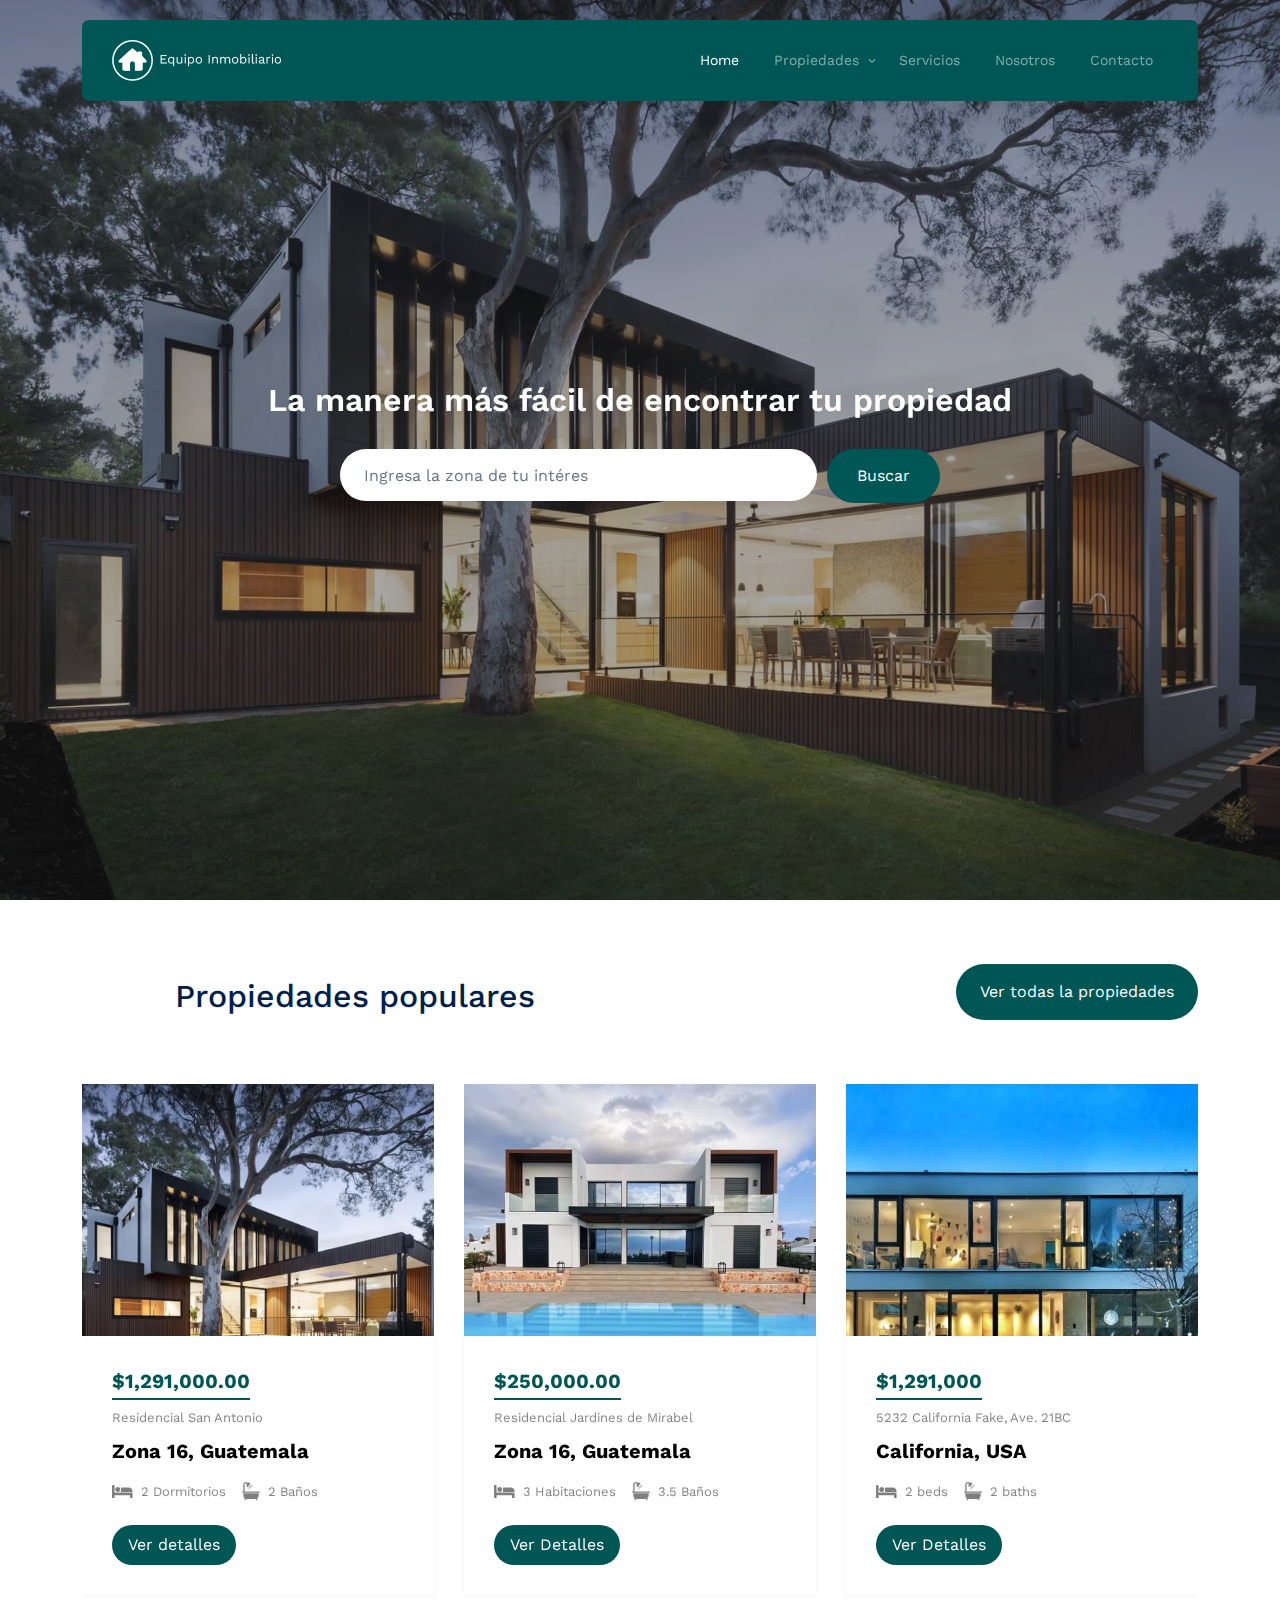
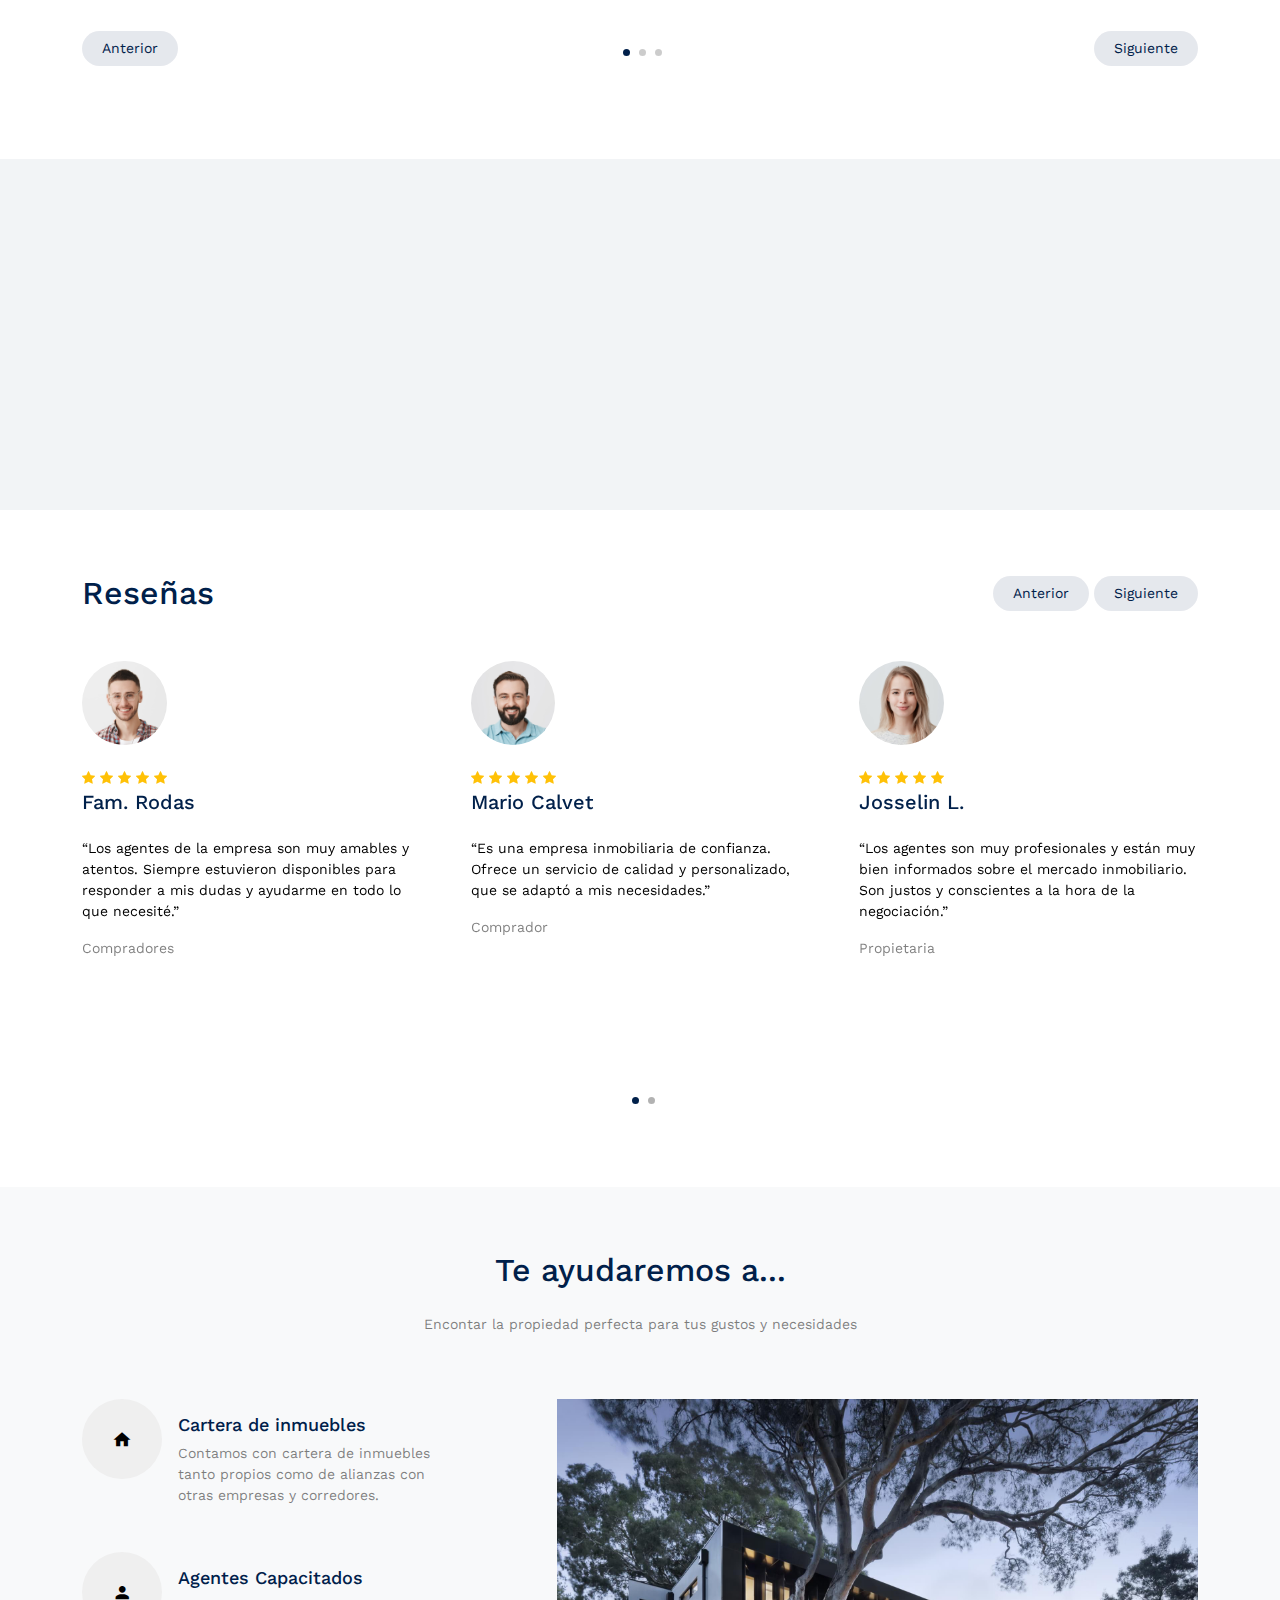
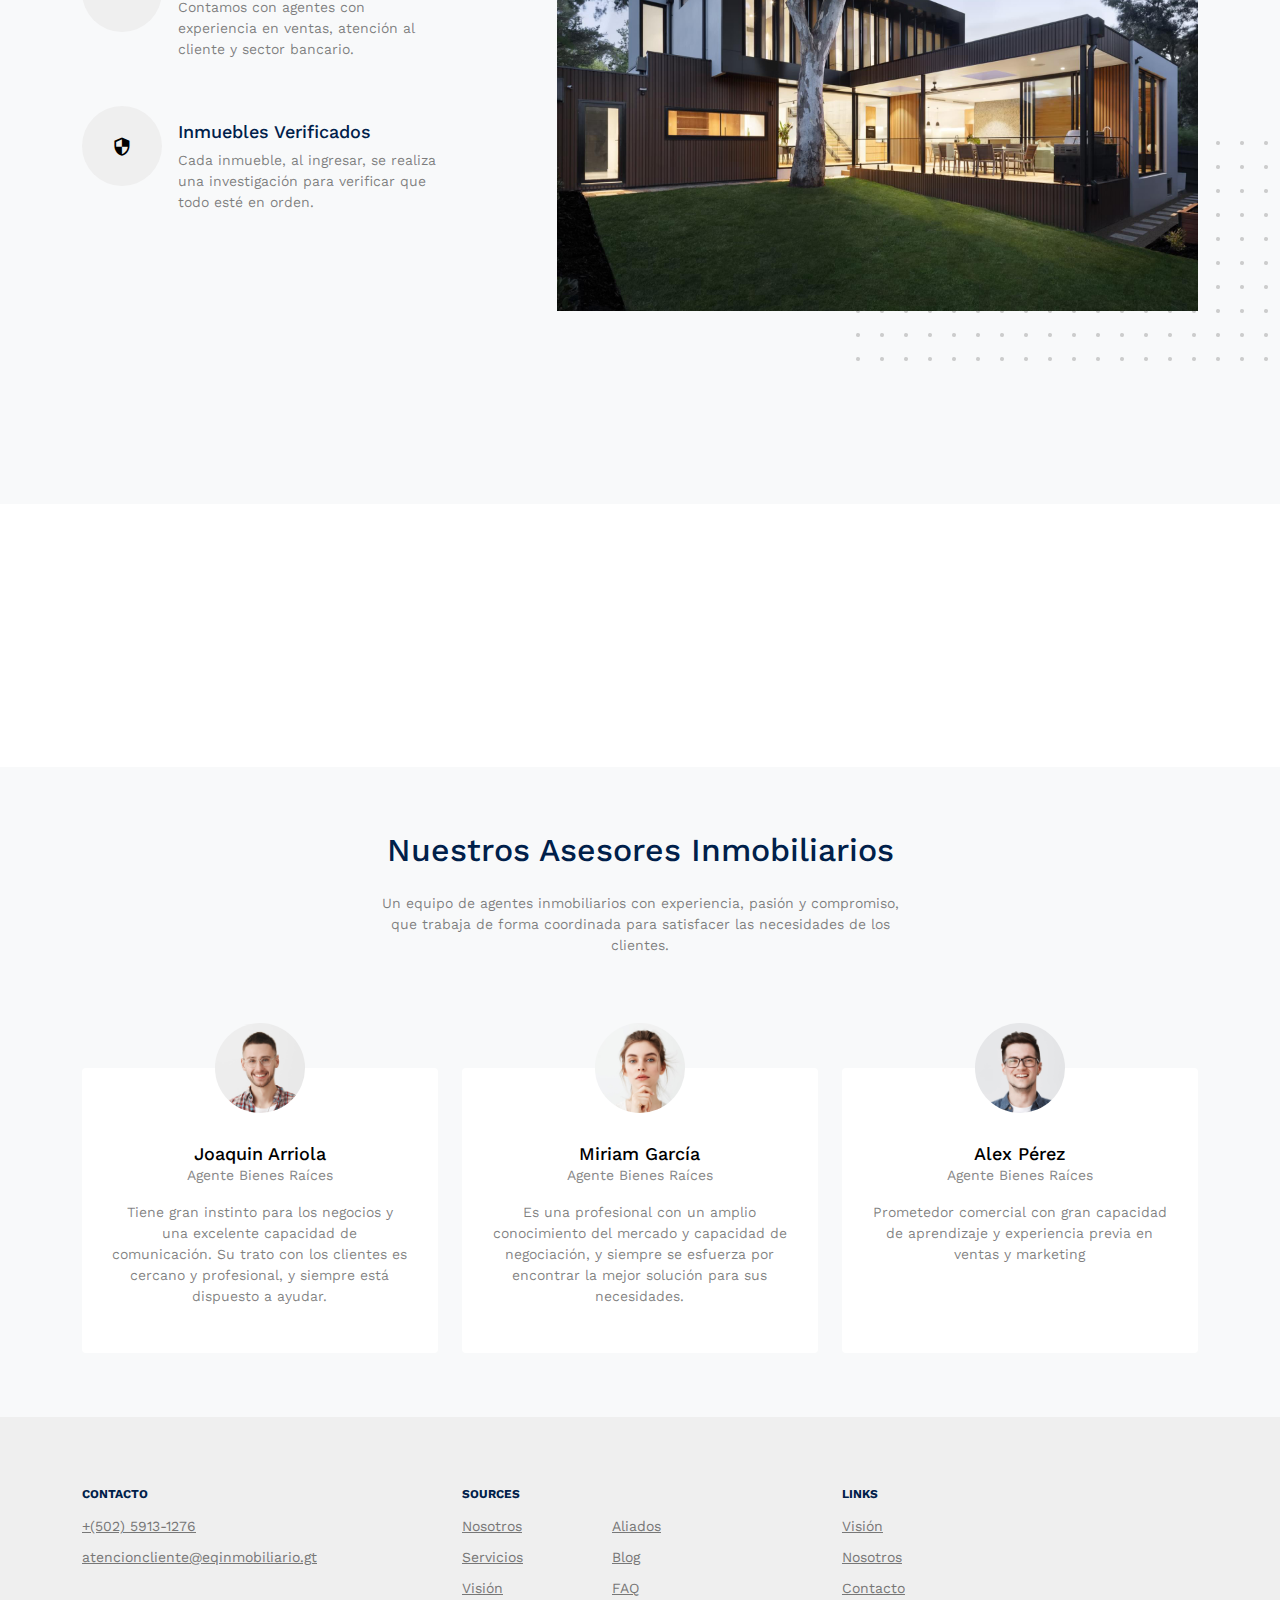
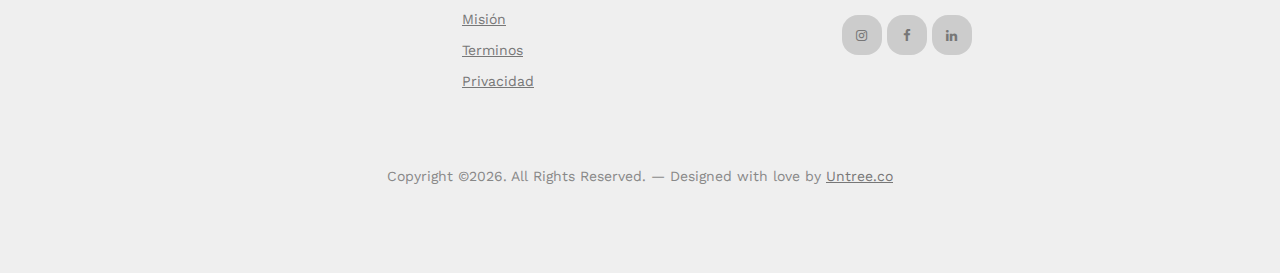
<file: index.html>
<!-- /*
* Template Name: Property
* Template Author: Untree.co
* Template URI: https://untree.co/
* License: https://creativecommons.org/licenses/by/3.0/
*/ -->
<!doctype html>
<html lang="es">
<head>
	<meta charset="utf-8">
	<meta name="viewport" content="width=device-width, initial-scale=1">
	<meta name="author" content="Untree.co">
	<link rel="shortcut icon" href="favicon.png">
	<!-- Google Tag Manager -->
	<script>(function(w,d,s,l,i){w[l]=w[l]||[];w[l].push({'gtm.start':
	new Date().getTime(),event:'gtm.js'});var f=d.getElementsByTagName(s)[0],
	j=d.createElement(s),dl=l!='dataLayer'?'&l='+l:'';j.async=true;j.src=
	'https://www.googletagmanager.com/gtm.js?id='+i+dl;f.parentNode.insertBefore(j,f);
	})(window,document,'script','dataLayer','GTM-N49PFVKK');</script>
	<!-- End Google Tag Manager -->
	<!-- Meta Pixel Code -->
	<script>
	!function(f,b,e,v,n,t,s)
	{if(f.fbq)return;n=f.fbq=function(){n.callMethod?
	n.callMethod.apply(n,arguments):n.queue.push(arguments)};
	if(!f._fbq)f._fbq=n;n.push=n;n.loaded=!0;n.version='2.0';
	n.queue=[];t=b.createElement(e);t.async=!0;
	t.src=v;s=b.getElementsByTagName(e)[0];
	s.parentNode.insertBefore(t,s)}(window, document,'script',
	'https://connect.facebook.net/en_US/fbevents.js');
	fbq('init', '212605361803683');
	fbq('track', 'PageView');
	</script>
<noscript><img height="1" width="1" style="display:none"
src="https://www.facebook.com/tr?id=212605361803683&ev=PageView&noscript=1"
/></noscript>
<!-- End Meta Pixel Code -->
	<meta name="description" content="" />
	<meta name="keywords" content="bootstrap, bootstrap5" />
	
	<link rel="preconnect" href="https://fonts.googleapis.com">
	<link rel="preconnect" href="https://fonts.gstatic.com" crossorigin>
	<link href="https://fonts.googleapis.com/css2?family=Work+Sans:wght@400;500;600;700&display=swap" rel="stylesheet">


	<link rel="stylesheet" href="fonts/icomoon/style.css">
	<link rel="stylesheet" href="fonts/flaticon/font/flaticon.css">

	<link rel="stylesheet" href="css/tiny-slider.css">
	<link rel="stylesheet" href="css/aos.css">
	<link rel="stylesheet" href="css/style.css">

	<title>Equipo Inmobiliario S.A | Bienes y Raíces</title>
</head>
<body>
	<script type="text/javascript">
		fbq('track', 'FindLocation');
		fbq('track', 'Lead');
		fbq('track', 'Schedule');
		fbq('track', 'ViewContent');

	</script>
	<!-- Google Tag Manager (noscript) -->
	<noscript><iframe src="https://www.googletagmanager.com/ns.html?id=GTM-N49PFVKK"
	height="0" width="0" style="display:none;visibility:hidden"></iframe></noscript>
	<!-- End Google Tag Manager (noscript) -->
	<div class="site-mobile-menu site-navbar-target">
		<div class="site-mobile-menu-header">
			<div class="site-mobile-menu-close">
				<span class="icofont-close js-menu-toggle"></span>
			</div>
		</div>
		<div class="site-mobile-menu-body"></div>
	</div>

	<nav class="site-nav">
		<div class="container">
			<div class="menu-bg-wrap">
					<a href="index.html" class="logo m-0 float-start"><img class="logo-media w-50" src="Icono_Equipoinmobiliario@0.75x.png" alt=""></a>
				<div class="site-navigation">

					<ul class="js-clone-nav d-none d-lg-inline-block text-start site-menu float-end">
						<li class="active"><a href="index.html">Home</a></li>
						<li class="has-children">
							<a href="">Propiedades</a>
							<ul class="dropdown"> 
								<li><a href="#">Comprar</a></li>
								<li><a href="#">Rentar</a></li>
								<!-- <li><a href="#"></a></li>
								<li class="has-children">
								 	<a href="#">Dropdown</a>
									<ul class="dropdown">
										<li><a href="#">Sub Menu One</a></li>
										<li><a href="#">Sub Menu Two</a></li>
										<li><a href="#">Sub Menu Three</a></li>
									</ul>
								</li>-->
							</ul>
						</li>
						<li><a href="#sservicios">Servicios</a></li>
						<li><a href="#snosotros">Nosotros</a></li>
						<li><a href="#scontacto">Contacto</a></li>
					</ul>

					<a href="#" class="burger light me-auto float-end mt-1 site-menu-toggle js-menu-toggle d-inline-block d-lg-none" data-toggle="collapse" data-target="#main-navbar">
						<span></span>
					</a>

				</div>
			</div>
		</div>
	</nav>

	<div class="hero">


		<div class="hero-slide">
			<div class="img overlay" style="background-image: url('images/hero_bg_3.jpg')"></div>
			<div class="img overlay" style="background-image: url('images/hero_bg_2.jpg')"></div>
			<div class="img overlay" style="background-image: url('images/hero_bg_1.jpg')"></div>
		</div>

		<div class="container">
			<div class="row justify-content-center align-items-center">
				<div class="col-lg-9 text-center">
					<h1 class="heading" data-aos="fade-up">La manera más fácil de encontrar tu propiedad</h1>
					<form action="#" class="narrow-w form-search d-flex align-items-stretch mb-3" data-aos="fade-up" data-aos-delay="200">
						<input type="text" class="form-control px-4" placeholder="Ingresa la zona de tu intéres">
						<button type="submit" class="btn btn-primary">Buscar</button>
					</form>
				</div>
			</div>
		</div>
	</div>


	<div class="section">
		<div class="container">
			<div class="row mb-5 align-items-center">
				<div class="col-lg-6">
					<h2 class="font-weight-bold text-primary heading">Propiedades populares</h2>
				</div>
				<div class="col-lg-6 text-lg-end">
					<p><a href="properties.html" target="_blank" class="btn btn-primary text-white py-3 px-4">Ver todas la propiedades</a></p>
				</div>
			</div>
			<div class="row">

				<div class="col-12">


					<div class="property-slider-wrap">



						<div class="property-slider">

							<div class="property-item">

								<a href="property-single.html" class="img">
									<img src="images/img_1.jpg" alt="Image" class="img-fluid">
								</a>

								<div class="property-content">
									<div class="price mb-2"><span>$1,291,000.00</span></div>
									<div>
										<span class="d-block mb-2 text-black-50">Residencial San Antonio</span>
										<span class="city d-block mb-3">Zona 16, Guatemala</span>

										<div class="specs d-flex mb-4">
											<span class="d-block d-flex align-items-center me-3">
												<span class="icon-bed me-2"></span>
												<span class="caption">2 Dormitorios</span>
											</span>
											<span class="d-block d-flex align-items-center">
												<span class="icon-bath me-2"></span>
												<span class="caption">2 Baños</span>
											</span>
										</div>

										<a href="property-single.html" class="btn btn-primary py-2 px-3">Ver detalles</a>
									</div>
								</div>
							</div> <!-- .item -->


							<div class="property-item">

								<a href="property-single.html" class="img">
									<img src="images/img_3.jpg" alt="Image" class="img-fluid">
								</a>

								<div class="property-content">
									<div class="price mb-2"><span>$250,000.00</span></div>
									<div>
										<span class="d-block mb-2 text-black-50">Residencial Jardines de Mirabel</span>
										<span class="city d-block mb-3">Zona 16, Guatemala</span>

										<div class="specs d-flex mb-4">
											<span class="d-block d-flex align-items-center me-3">
												<span class="icon-bed me-2"></span>
												<span class="caption">3 Habitaciones</span>
											</span>
											<span class="d-block d-flex align-items-center">
												<span class="icon-bath me-2"></span>
												<span class="caption">3.5 Baños</span>
											</span>
										</div>

										<a href="property-single.html" class="btn btn-primary py-2 px-3">Ver Detalles</a>
									</div>
								</div>
							</div> <!-- .item -->

							<div class="property-item">

								<a href="property-single.html" class="img">
									<img src="images/img_4.jpg" alt="Image" class="img-fluid">
								</a>

								<div class="property-content">
									<div class="price mb-2"><span>$1,291,000</span></div>
									<div>
										<span class="d-block mb-2 text-black-50">5232 California Fake, Ave. 21BC</span>
										<span class="city d-block mb-3">California, USA</span>

										<div class="specs d-flex mb-4">
											<span class="d-block d-flex align-items-center me-3">
												<span class="icon-bed me-2"></span>
												<span class="caption">2 beds</span>
											</span>
											<span class="d-block d-flex align-items-center">
												<span class="icon-bath me-2"></span>
												<span class="caption">2 baths</span>
											</span>
										</div>

										<a href="property-single.html" class="btn btn-primary py-2 px-3">Ver Detalles</a>
									</div>
								</div>
							</div> <!-- .item -->

							<div class="property-item">

								<a href="property-single.html" class="img">
									<img src="images/img_5.jpg" alt="Image" class="img-fluid">
								</a>

								<div class="property-content">
									<div class="price mb-2"><span>$1,291,000</span></div>
									<div>
										<span class="d-block mb-2 text-black-50">5232 California Fake, Ave. 21BC</span>
										<span class="city d-block mb-3">California, USA</span>

										<div class="specs d-flex mb-4">
											<span class="d-block d-flex align-items-center me-3">
												<span class="icon-bed me-2"></span>
												<span class="caption">2 beds</span>
											</span>
											<span class="d-block d-flex align-items-center">
												<span class="icon-bath me-2"></span>
												<span class="caption">2 baths</span>
											</span>
										</div>

										<a href="property-single.html" class="btn btn-primary py-2 px-3">Ver Detalles</a>
									</div>
								</div>
							</div> <!-- .item -->

							<div class="property-item">

								<a href="property-single.html" class="img">
									<img src="images/img_6.jpg" alt="Image" class="img-fluid">
								</a>

								<div class="property-content">
									<div class="price mb-2"><span>$1,291,000</span></div>
									<div>
										<span class="d-block mb-2 text-black-50">5232 California Fake, Ave. 21BC</span>
										<span class="city d-block mb-3">California, USA</span>

										<div class="specs d-flex mb-4">
											<span class="d-block d-flex align-items-center me-3">
												<span class="icon-bed me-2"></span>
												<span class="caption">2 beds</span>
											</span>
											<span class="d-block d-flex align-items-center">
												<span class="icon-bath me-2"></span>
												<span class="caption">2 baths</span>
											</span>
										</div>

										<a href="property-single.html" class="btn btn-primary py-2 px-3">Ver Detalles</a>
									</div>
								</div>
							</div> <!-- .item -->

							<div class="property-item">

								<a href="property-single.html" class="img">
									<img src="images/img_7.jpg" alt="Image" class="img-fluid">
								</a>

								<div class="property-content">
									<div class="price mb-2"><span>$1,291,000</span></div>
									<div>
										<span class="d-block mb-2 text-black-50">5232 California Fake, Ave. 21BC</span>
										<span class="city d-block mb-3">California, USA</span>

										<div class="specs d-flex mb-4">
											<span class="d-block d-flex align-items-center me-3">
												<span class="icon-bed me-2"></span>
												<span class="caption">2 beds</span>
											</span>
											<span class="d-block d-flex align-items-center">
												<span class="icon-bath me-2"></span>
												<span class="caption">2 baths</span>
											</span>
										</div>

										<a href="property-single.html" class="btn btn-primary py-2 px-3">Ver Detalles</a>
									</div>
								</div>
							</div> <!-- .item -->

							<div class="property-item">

								<a href="property-single.html" class="img">
									<img src="images/img_8.jpg" alt="Image" class="img-fluid">
								</a>

								<div class="property-content">
									<div class="price mb-2"><span>$1,291,000</span></div>
									<div>
										<span class="d-block mb-2 text-black-50">5232 California Fake, Ave. 21BC</span>
										<span class="city d-block mb-3">California, USA</span>

										<div class="specs d-flex mb-4">
											<span class="d-block d-flex align-items-center me-3">
												<span class="icon-bed me-2"></span>
												<span class="caption">2 beds</span>
											</span>
											<span class="d-block d-flex align-items-center">
												<span class="icon-bath me-2"></span>
												<span class="caption">2 baths</span>
											</span>
										</div>

										<a href="property-single.html" class="btn btn-primary py-2 px-3">Ver Detalles</a>
									</div>
								</div>
							</div> <!-- .item -->

							<div class="property-item">

								<a href="property-single.html" class="img">
									<img src="images/img_1.jpg" alt="Image" class="img-fluid">
								</a>

								<div class="property-content">
									<div class="price mb-2"><span>$1,291,000</span></div>
									<div>
										<span class="d-block mb-2 text-black-50">5232 California Fake, Ave. 21BC</span>
										<span class="city d-block mb-3">California, USA</span>

										<div class="specs d-flex mb-4">
											<span class="d-block d-flex align-items-center me-3">
												<span class="icon-bed me-2"></span>
												<span class="caption">2 beds</span>
											</span>
											<span class="d-block d-flex align-items-center">
												<span class="icon-bath me-2"></span>
												<span class="caption">2 baths</span>
											</span>
										</div>

										<a href="property-single.html" class="btn btn-primary py-2 px-3">Ver Detalles</a>
									</div>
								</div>
							</div> <!-- .item -->


						</div>


						<div id="property-nav" class="controls" tabindex="0" aria-label="Carousel Navigation">
							<span class="prev" data-controls="prev" aria-controls="property" tabindex="-1">Anterior</span>
							<span class="next" data-controls="next" aria-controls="property" tabindex="-1">Siguiente</span>
						</div>

					</div>
				</div>

			</div>
		</div>
	</div>

	<section class="features-1">
		<div class="container">
			<div class="row">
				<div class="col-6 col-lg-3"  data-aos="fade-up" data-aos-delay="300">
					<div class="box-feature">
						<span class="flaticon-house"></span>
						<h3 class="mb-3">Nuestras Propiedades</h3>
						<p>Lorem ipsum dolor sit amet, consectetur adipisicing elit. Voluptates, accusamus.</p>
						<p><a href="#" class="learn-more">Más Información</a></p>
					</div>
				</div>
				<div class="col-6 col-lg-3"  data-aos="fade-up" data-aos-delay="500">
					<div class="box-feature">
						<span class="flaticon-building"></span>
						<h3 class="mb-3">Apartamentos en Venta</h3>
						<p>Lorem ipsum dolor sit amet, consectetur adipisicing elit. Voluptates, accusamus.</p>
						<p><a href="#" class="learn-more">Más Información</a></p>
					</div>
				</div>
				<div class="col-6 col-lg-3"  data-aos="fade-up" data-aos-delay="400">
					<div class="box-feature">
						<span class="flaticon-house-3"></span>
						<h3 class="mb-3">Agentes Inmobiliarios</h3>
						<p>Lorem ipsum dolor sit amet, consectetur adipisicing elit. Voluptates, accusamus.</p>
						<p><a href="#scorredores" class="learn-more">Más Información</a></p>
					</div>
				</div>
				<div class="col-6 col-lg-3"  data-aos="fade-up" data-aos-delay="600">
					<div class="box-feature">
						<span class="flaticon-house-1"></span>
						<h3 class="mb-3">Casas en Venta</h3>
						<p>Lorem ipsum dolor sit amet, consectetur adipisicing elit. Voluptates, accusamus.</p>
						<p><a href="#" class="learn-more">Más Información</a></p>
					</div>
				</div>	
			</div>
		</div>
	</section>



	<div class="section sec-testimonials">
		<div class="container">
			<div class="row mb-5 align-items-center">
				<div class="col-md-6">
					<h2 class="font-weight-bold heading text-primary mb-4 mb-md-0">Reseñas</h2>
				</div>
				<div class="col-md-6 text-md-end">
					<div id="testimonial-nav">
						<span class="prev" data-controls="prev">Anterior</span>
						
						<span class="next" data-controls="next">Siguiente</span>
					</div>
				</div>
			</div>

			<div class="row">
				<div class="col-lg-4">
					
				</div>
			</div>
			<div class="testimonial-slider-wrap">
				<div class="testimonial-slider">
					<div class="item">
						<div class="testimonial">
							<img src="images/person_1-min.jpg" alt="Image" class="img-fluid rounded-circle w-25 mb-4">
							<div class="rate">
								<span class="icon-star text-warning"></span>
								<span class="icon-star text-warning"></span>
								<span class="icon-star text-warning"></span>
								<span class="icon-star text-warning"></span>
								<span class="icon-star text-warning"></span>
							</div>
							<h3 class="h5 text-primary mb-4">Fam. Rodas</h3>
							<blockquote>
								<p>&ldquo;Los agentes de la empresa son muy amables y atentos. Siempre estuvieron disponibles para responder a mis dudas y ayudarme en todo lo que necesité.&rdquo;</p>
							</blockquote>
							<p class="text-black-50">Compradores</p>
						</div>
					</div>

					<div class="item">
						<div class="testimonial">
							<img src="images/person_2-min.jpg" alt="Image" class="img-fluid rounded-circle w-25 mb-4">
							<div class="rate">
								<span class="icon-star text-warning"></span>
								<span class="icon-star text-warning"></span>
								<span class="icon-star text-warning"></span>
								<span class="icon-star text-warning"></span>
								<span class="icon-star text-warning"></span>
							</div>
							<h3 class="h5 text-primary mb-4">Mario Calvet</h3>
							<blockquote>
								<p>&ldquo;Es una empresa inmobiliaria de confianza. Ofrece un servicio de calidad y personalizado, que se adaptó a mis necesidades.&rdquo;</p>
							</blockquote>
							<p class="text-black-50">Comprador</p>
						</div>
					</div>

					<div class="item">
						<div class="testimonial">
							<img src="images/person_4-min.jpg" alt="Image" class="img-fluid rounded-circle w-25 mb-4">
							<div class="rate">
								<span class="icon-star text-warning"></span>
								<span class="icon-star text-warning"></span>
								<span class="icon-star text-warning"></span>
								<span class="icon-star text-warning"></span>
								<span class="icon-star text-warning"></span>
							</div>
							<h3 class="h5 text-primary mb-4">Josselin L.</h3>
							<blockquote>
								<p>&ldquo;Los agentes son muy profesionales y están muy bien informados sobre el mercado inmobiliario. Son justos y conscientes a la hora de la negociación.&rdquo;</p>
							</blockquote>
							<p class="text-black-50">Propietaria</p>
						</div>
					</div>

					<div class="item">
						<div class="testimonial">
							<img src="images/person_3-min.jpg" alt="Image" class="img-fluid rounded-circle w-25 mb-4">
							<div class="rate">
								<span class="icon-star text-warning"></span>
								<span class="icon-star text-warning"></span>
								<span class="icon-star text-warning"></span>
								<span class="icon-star text-warning"></span>
								<span class="icon-star text-warning"></span>
							</div>
							<h3 class="h5 text-primary mb-4">Alejandro Herrera</h3>
							<blockquote>
								<p>&ldquo;El proceso de compra fue un poco complicado, ya que hubo algunos problemas con la documentación de la propiedad. Sin embargo, los agentes fueron muy profesionales y estuvieron dispuestos a trabajar conmigo para solucionar todos los problemas. Gracias a su ayuda, pude terminar la compra de mi casa sin problemas.&rdquo;</p>
							</blockquote>
							<p class="text-black-50">Comprador</p>
						</div>
					</div>

				</div>
			</div>
		</div>
	</div>


	<div id="sservicios" class="section section-4 bg-light">
		<div class="container">
			<div class="row justify-content-center  text-center mb-5">
				<div class="col-lg-5">
					<h2 class="font-weight-bold heading text-primary mb-4">Te ayudaremos a...</h2>
					<p class="text-black-50">Encontar la propiedad perfecta para tus gustos y necesidades</p>
				</div>
			</div>
			<div class="row justify-content-between mb-5">
				<div class="col-lg-7 mb-5 mb-lg-0 order-lg-2">
					<div class="img-about dots">
						<img src="images/hero_bg_3.jpg" alt="Image" class="img-fluid">
					</div>
				</div>
				<div class="col-lg-4">
					<div class="d-flex feature-h">
						<span class="wrap-icon me-3">
							<span class="icon-home2"></span>
						</span>
						<div class="feature-text">
							<h3 class="heading">Cartera de inmuebles</h3>
							<p class="text-black-50">Contamos con cartera de inmuebles tanto propios como de alianzas con otras empresas y corredores.</p>   
						</div>
					</div>

					<div class="d-flex feature-h">
						<span class="wrap-icon me-3">
							<span class="icon-person"></span>
						</span>
						<div class="feature-text">
							<h3 class="heading">Agentes Capacitados</h3>
							<p class="text-black-50">Contamos con agentes con experiencia en ventas, atención al cliente y sector bancario.</p>   
						</div>
					</div>

					<div class="d-flex feature-h">
						<span class="wrap-icon me-3">
							<span class="icon-security"></span>
						</span>
						<div class="feature-text">
							<h3 class="heading">Inmuebles Verificados</h3>
							<p class="text-black-50">Cada inmueble, al ingresar, se realiza una investigación para verificar que todo esté en orden.</p>   
						</div>
					</div>
				</div>
			</div>
			<div class="row section-counter mt-5">
				<div class="col-6 col-sm-6 col-md-6 col-lg-3" data-aos="fade-up" data-aos-delay="300">
					<div class="counter-wrap mb-5 mb-lg-0">
						<span class="number"><span class="countup text-primary">106</span></span>
						<span class="caption text-black-50"># Propiedades Vendidas</span>
					</div>
				</div>
				<div class="col-6 col-sm-6 col-md-6 col-lg-3" data-aos="fade-up" data-aos-delay="400">
					<div class="counter-wrap mb-5 mb-lg-0">
						<span class="number"><span class="countup text-primary">80</span></span>
						<span class="caption text-black-50"># Propiedades Alquiladas</span>
					</div>
				</div>
				<div class="col-6 col-sm-6 col-md-6 col-lg-3" data-aos="fade-up" data-aos-delay="500">
					<div class="counter-wrap mb-5 mb-lg-0">
						<span class="number"><span class="countup text-primary">186</span></span>
						<span class="caption text-black-50"># Inmuebles atendidos</span>
					</div>
				</div>
				<div class="col-6 col-sm-6 col-md-6 col-lg-3" data-aos="fade-up" data-aos-delay="600">
					<div class="counter-wrap mb-5 mb-lg-0">
						<span class="number"><span class="countup text-primary">3</span></span>
						<span class="caption text-black-50"># de Agentes Inmobiliarios</span>
					</div>
				</div>
			</div>
		</div>
	</div>

	<div id="snosotros" class="section">
		<div class="row justify-content-center footer-cta" data-aos="fade-up">
			<div class="col-lg-7 mx-auto text-center">
				<h2 class="mb-4 ">Se parte de nuestro Equipo de Asesores</h2>
				<p><a href="#" target="_blank" class="btn btn-primary text-white py-3 px-4">Aplica para ser Asesor</a></p>
			</div> <!-- /.col-lg-7 -->
		</div> <!-- /.row -->
	</div>

	<div class="section section-5 bg-light">
		<div class="container">
			<div class="row justify-content-center  text-center mb-5">
				<div class="col-lg-6 mb-5">
					<h2 id="scorredores" class="font-weight-bold heading text-primary mb-4">Nuestros Asesores Inmobiliarios</h2>
					<p class="text-black-50">Un equipo de agentes inmobiliarios con experiencia, pasión y compromiso, que trabaja de forma coordinada para satisfacer las necesidades de los clientes.</p>
				</div>
			</div>
			<div class="row">
				<div class="col-sm-6 col-md-6 col-lg-4 mb-5 mb-lg-0">
					<div class="h-100 person">

						<img src="images/person_1-min.jpg" alt="Image"
						class="img-fluid">

						<div class="person-contents">
							<h2 class="mb-0"><a href="#">Joaquin Arriola</a></h2>
							<span class="meta d-block mb-3">Agente Bienes Raíces</span>
							<p>Tiene gran instinto para los negocios y una excelente capacidad de comunicación. Su trato con los clientes es cercano y profesional, y siempre está dispuesto a ayudar.</p>
						</div>
					</div>
				</div>
				<div class="col-sm-6 col-md-6 col-lg-4 mb-5 mb-lg-0">
					<div class="h-100 person">

						<img src="images/person_5-min.jpg" alt="Image"
						class="img-fluid">

						<div class="person-contents">
							<h2 class="mb-0"><a href="#">Miriam García</a></h2>
							<span class="meta d-block mb-3">Agente Bienes Raíces</span>
							<p>Es una profesional con un amplio conocimiento del mercado y capacidad de negociación, y siempre se esfuerza por encontrar la mejor solución para sus necesidades.</p>
						</div>
					</div>
				</div>
				<div class="col-sm-6 col-md-6 col-lg-4 mb-5 mb-lg-0">
					<div class="h-100 person">

						<img src="images/person_3-min.jpg" alt="Image"
						class="img-fluid">

						<div class="person-contents">
							<h2 class="mb-0"><a href="#">Alex Pérez</a></h2>
							<span class="meta d-block mb-3">Agente Bienes Raíces</span>
							<p>Prometedor comercial con gran capacidad de aprendizaje y experiencia previa en ventas y marketing</p>

						</div>
					</div>
				</div>
			</div>
		</div>
	</div>

	<div class="site-footer">
		<div class="container">
			
			<div class="row">
				<div class="col-lg-4">
					<div class="widget">
						<h3 id="scontacto">Contacto</h3>
						<!-- <address>43 Raymouth Rd. Baltemoer, London 3910</address> -->
						<ul class="list-unstyled links">
							<li><a href="https://wa.me/50259131276">+(502) 5913-1276</a></li>
							<li><a href="mailto:info@mydomain.com">atencioncliente@eqinmobiliario.gt</a></li>
						</ul>
					</div> <!-- /.widget -->
				</div> <!-- /.col-lg-4 -->
				<div class="col-lg-4">
					<div class="widget">
						<h3>Sources</h3>
						<ul class="list-unstyled float-start links">
							<li><a href="#snosotros">Nosotros</a></li>
							<li><a href="#sservicios">Servicios</a></li>
							<li><a href="#">Visión</a></li>
							<li><a href="#">Misión</a></li>
							<li><a href="#">Terminos</a></li>
							<li><a href="#">Privacidad</a></li>
						</ul>
						<ul class="list-unstyled float-start links">
							<li><a href="#">Aliados</a></li>
							<li><a href="#">Blog</a></li>
							<li><a href="#">FAQ</a></li>
						</ul>
					</div> <!-- /.widget -->
				</div> <!-- /.col-lg-4 -->
				<div class="col-lg-4">
					<div class="widget">
						<h3>Links</h3>
						<ul class="list-unstyled links">
							<li><a href="#">Visión</a></li>
							<li><a href="#snosotros">Nosotros</a></li>
							<li><a href="#scontacto">Contacto</a></li>
						</ul>

						<ul class="list-unstyled social">
							<li><a href="https://instagram.com/eqinmobilariogt"><span class="icon-instagram"></span></a></li>
							<li><a href="https://facebook.com/eqinmobilariogt"><span class="icon-facebook"></span></a></li>
							<li><a href="https://linkedn.com/eqinmobilariogt"><span class="icon-linkedin"></span></a></li>
						</ul>
					</div> <!-- /.widget -->
				</div> <!-- /.col-lg-4 -->
			</div> <!-- /.row -->

			<div class="row mt-5">
				<div class="col-12 text-center">
					<!-- 
              **==========
              NOTE: 
              Please don't remove this copyright link unless you buy the license here https://untree.co/license/  
              **==========
            -->

            <p>Copyright &copy;<script>document.write(new Date().getFullYear());</script>. All Rights Reserved. &mdash; Designed with love by <a href="https://untree.co">Untree.co</a> <!-- License information: https://untree.co/license/ -->
            </p>

          </div>
        </div>
      </div> <!-- /.container -->
    </div> <!-- /.site-footer -->


    <!-- Preloader -->
    <div id="overlayer"></div>
    <div class="loader">
    	<div class="spinner-border" role="status">
    		<span class="visually-hidden">Loading...</span>
    	</div>
    </div>


    <script src="js/bootstrap.bundle.min.js"></script>
    <script src="js/tiny-slider.js"></script>
    <script src="js/aos.js"></script>
    <script src="js/navbar.js"></script>
    <script src="js/counter.js"></script>
    <script src="js/custom.js"></script>
  </body>
  </html>
</file>
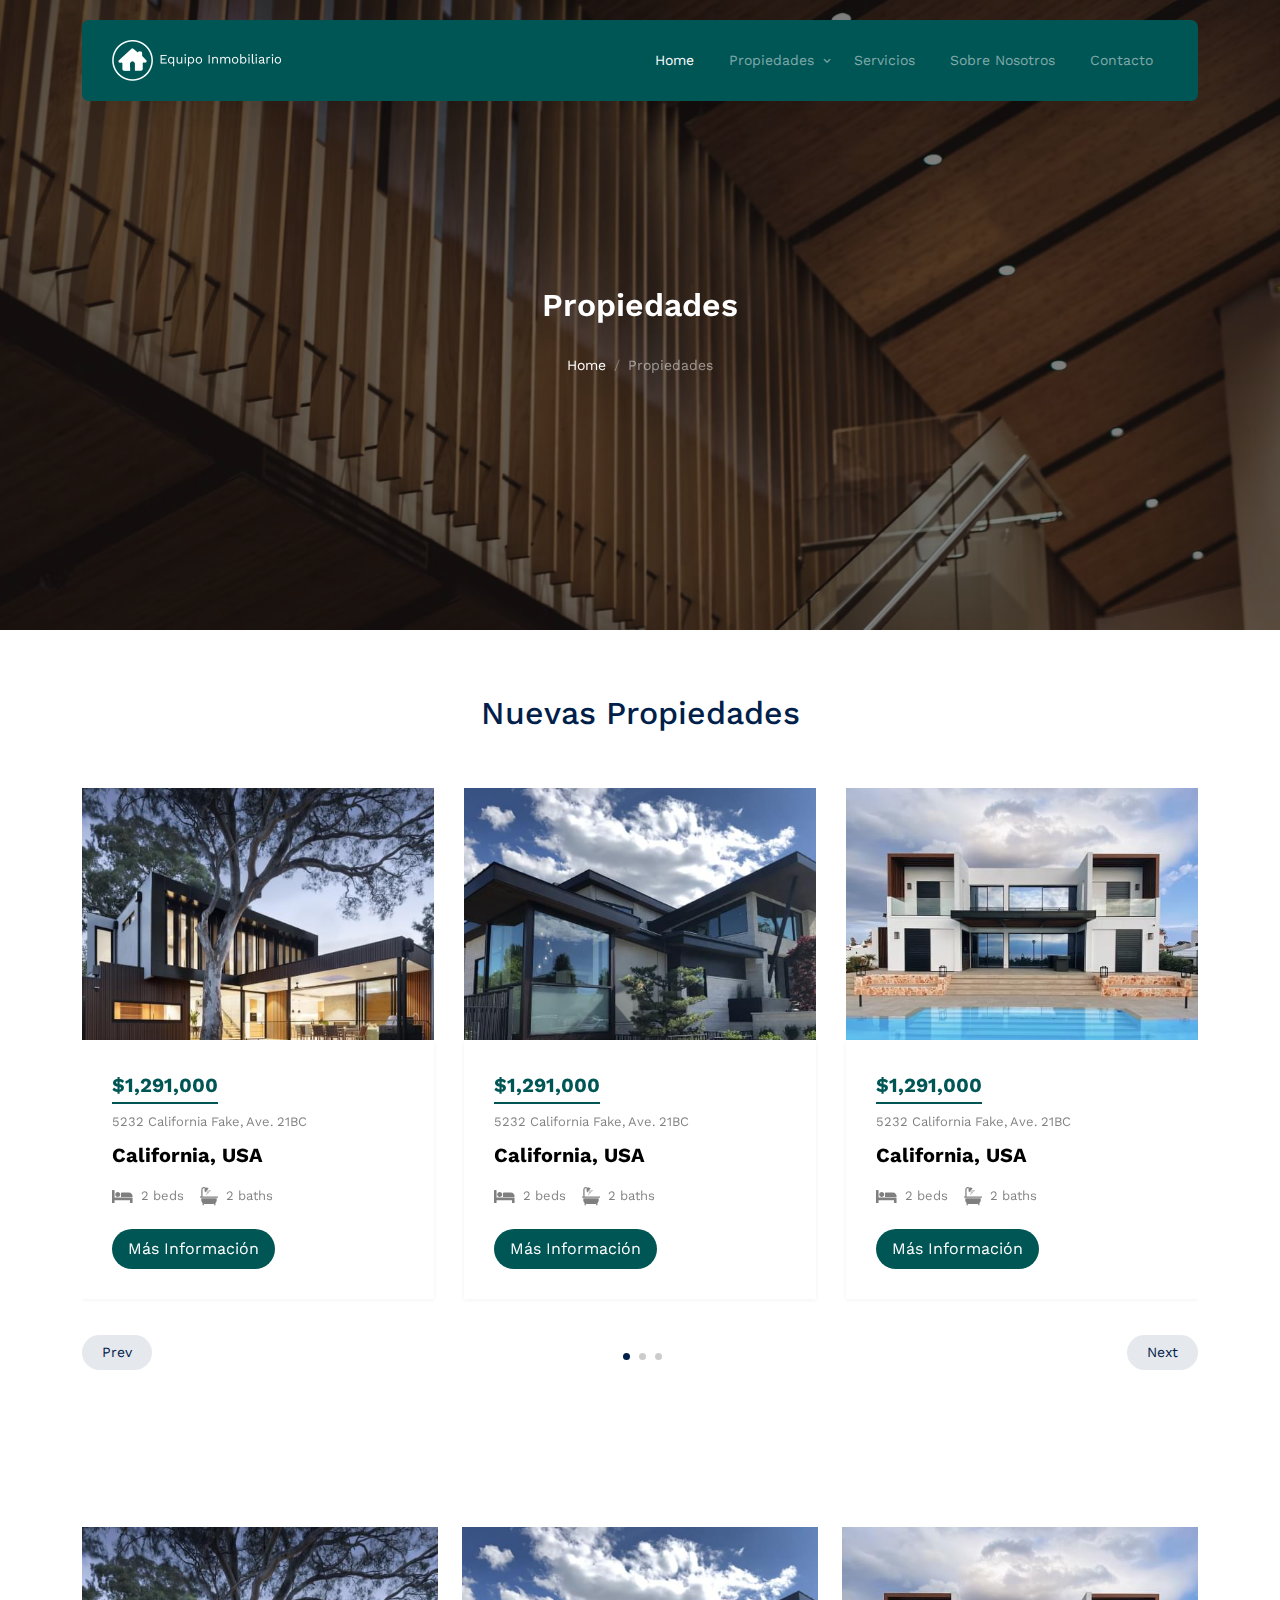
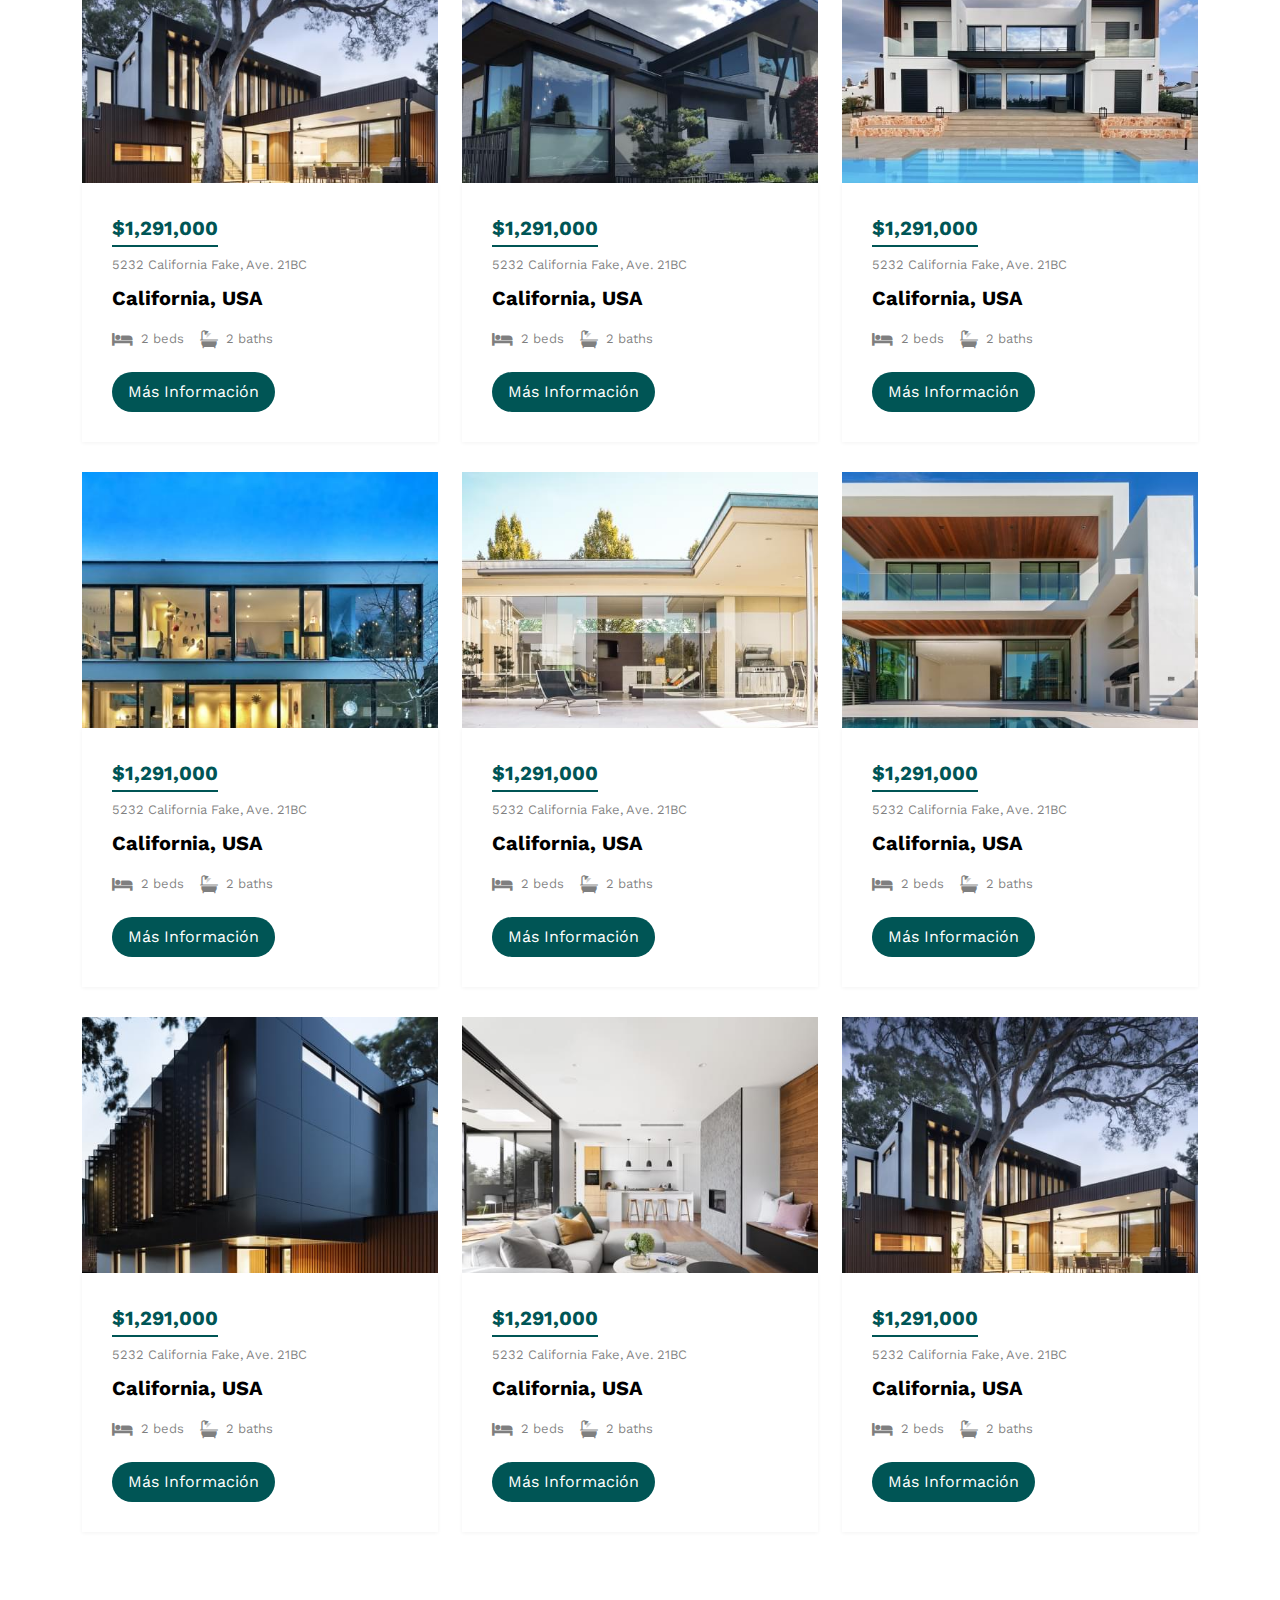
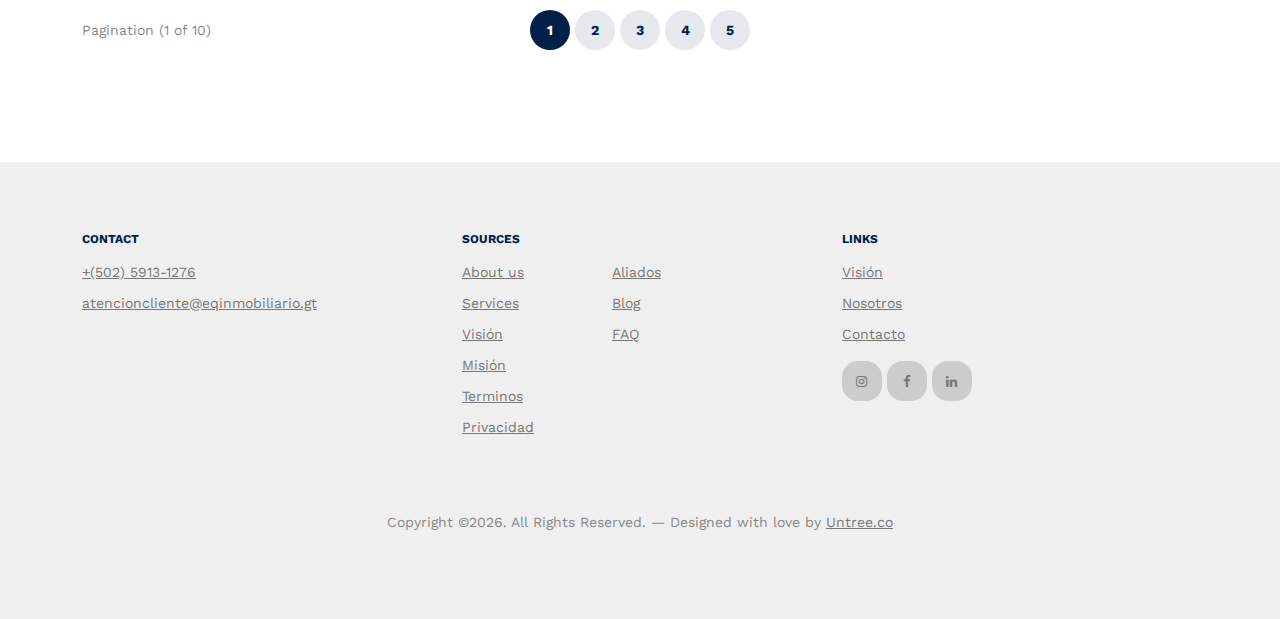
<file: properties.html>
<!-- /*
* Template Name: Property
* Template Author: Untree.co
* Template URI: https://untree.co/
* License: https://creativecommons.org/licenses/by/3.0/
*/ -->
<!doctype html>
<html lang="es">
<head>
	<meta charset="utf-8">
	<meta name="viewport" content="width=device-width, initial-scale=1">
	<meta name="author" content="Untree.co">
	<link rel="shortcut icon" href="favicon.png">
	<!-- Google Tag Manager -->
	<script>(function(w,d,s,l,i){w[l]=w[l]||[];w[l].push({'gtm.start':
	new Date().getTime(),event:'gtm.js'});var f=d.getElementsByTagName(s)[0],
	j=d.createElement(s),dl=l!='dataLayer'?'&l='+l:'';j.async=true;j.src=
	'https://www.googletagmanager.com/gtm.js?id='+i+dl;f.parentNode.insertBefore(j,f);
	})(window,document,'script','dataLayer','GTM-N49PFVKK');</script>
	<!-- End Google Tag Manager -->

	<meta name="description" content="" />
	<meta name="keywords" content="bootstrap, bootstrap5" />
	
	<link rel="preconnect" href="https://fonts.googleapis.com">
	<link rel="preconnect" href="https://fonts.gstatic.com" crossorigin>
	<link href="https://fonts.googleapis.com/css2?family=Work+Sans:wght@400;500;600;700&display=swap" rel="stylesheet">


	<link rel="stylesheet" href="fonts/icomoon/style.css">
	<link rel="stylesheet" href="fonts/flaticon/font/flaticon.css">

	<link rel="stylesheet" href="css/tiny-slider.css">
	<link rel="stylesheet" href="css/aos.css">
	<link rel="stylesheet" href="css/style.css">

	<title>Propiedades | Equipo Inmobiliario S.A.</title>
</head>
<body>
	<!-- Google Tag Manager (noscript) -->
	<noscript><iframe src="https://www.googletagmanager.com/ns.html?id=GTM-N49PFVKK"
	height="0" width="0" style="display:none;visibility:hidden"></iframe></noscript>
	<!-- End Google Tag Manager (noscript) -->
	<div class="site-mobile-menu site-navbar-target">
		<div class="site-mobile-menu-header">
			<div class="site-mobile-menu-close">
				<span class="icofont-close js-menu-toggle"></span>
			</div>
		</div>
		<div class="site-mobile-menu-body"></div>
	</div>

	<nav class="site-nav">
		<div class="container">
			<div class="menu-bg-wrap">
					<a href="index.html" class="logo m-0 float-start"><img class="w-50" src="Icono_Equipoinmobiliario@0.75x.png" alt=""></a>
				<div class="site-navigation">

					<ul class="js-clone-nav d-none d-lg-inline-block text-start site-menu float-end">
						<li class="active"><a href="index.html">Home</a></li>
						<li class="has-children">
							<a href="">Propiedades</a>
							<ul class="dropdown"> 
								<li><a href="#">Comprar</a></li>
								<li><a href="#">Vender</a></li>
								<li><a href="#">Rentar</a></li>
								<!--<li class="has-children">
								 	<a href="#">Dropdown</a>
									<ul class="dropdown">
										<li><a href="#">Sub Menu One</a></li>
										<li><a href="#">Sub Menu Two</a></li>
										<li><a href="#">Sub Menu Three</a></li>
									</ul>
								</li>-->
							</ul>
						</li>
						<li><a href="services.html">Servicios</a></li>
						<li><a href="about.html">Sobre Nosotros</a></li>
						<li><a href="contact.html">Contacto</a></li>
					</ul>

					<a href="#" class="burger light me-auto float-end mt-1 site-menu-toggle js-menu-toggle d-inline-block d-lg-none" data-toggle="collapse" data-target="#main-navbar">
						<span></span>
					</a>

				</div>
			</div>
		</div>
	</nav>

	<div class="hero page-inner overlay" style="background-image: url('images/hero_bg_1.jpg');">

		<div class="container">
			<div class="row justify-content-center align-items-center">
				<div class="col-lg-9 text-center mt-5">
					<h1 class="heading" data-aos="fade-up">Propiedades</h1>

					<nav aria-label="breadcrumb" data-aos="fade-up" data-aos-delay="200">
						<ol class="breadcrumb text-center justify-content-center">
							<li class="breadcrumb-item "><a href="index.html">Home</a></li>
							<li class="breadcrumb-item active text-white-50" aria-current="page">Propiedades</li>
						</ol>
					</nav>
				</div>
			</div>
		</div>
	</div>


	<div class="section">
		<div class="container">
			<div class="row mb-5 align-items-center">
				<div class="col-lg-6 text-center mx-auto">
					<h2 class="font-weight-bold text-primary heading">Nuevas Propiedades</h2>
				</div>
				
			</div>
			<div class="row">

				<div class="col-12">


					<div class="property-slider-wrap">



						<div class="property-slider">

							<div class="property-item">

								<a href="property-single.html" class="img">
									<img src="images/img_1.jpg" alt="Image" class="img-fluid">
								</a>

								<div class="property-content">
									<div class="price mb-2"><span>$1,291,000</span></div>
									<div>
										<span class="d-block mb-2 text-black-50">5232 California Fake, Ave. 21BC</span>
										<span class="city d-block mb-3">California, USA</span>

										<div class="specs d-flex mb-4">
											<span class="d-block d-flex align-items-center me-3">
												<span class="icon-bed me-2"></span>
												<span class="caption">2 beds</span>
											</span>
											<span class="d-block d-flex align-items-center">
												<span class="icon-bath me-2"></span>
												<span class="caption">2 baths</span>
											</span>
										</div>

										<a href="property-single.html" class="btn btn-primary py-2 px-3">Más Información</a>
									</div>
								</div>
							</div> <!-- .item -->

							<div class="property-item">

								<a href="property-single.html" class="img">
									<img src="images/img_2.jpg" alt="Image" class="img-fluid">
								</a>

								<div class="property-content">
									<div class="price mb-2"><span>$1,291,000</span></div>
									<div>
										<span class="d-block mb-2 text-black-50">5232 California Fake, Ave. 21BC</span>
										<span class="city d-block mb-3">California, USA</span>

										<div class="specs d-flex mb-4">
											<span class="d-block d-flex align-items-center me-3">
												<span class="icon-bed me-2"></span>
												<span class="caption">2 beds</span>
											</span>
											<span class="d-block d-flex align-items-center">
												<span class="icon-bath me-2"></span>
												<span class="caption">2 baths</span>
											</span>
										</div>

										<a href="property-single.html" class="btn btn-primary py-2 px-3">Más Información</a>
									</div>
								</div>
							</div> <!-- .item -->

							<div class="property-item">

								<a href="property-single.html" class="img">
									<img src="images/img_3.jpg" alt="Image" class="img-fluid">
								</a>

								<div class="property-content">
									<div class="price mb-2"><span>$1,291,000</span></div>
									<div>
										<span class="d-block mb-2 text-black-50">5232 California Fake, Ave. 21BC</span>
										<span class="city d-block mb-3">California, USA</span>

										<div class="specs d-flex mb-4">
											<span class="d-block d-flex align-items-center me-3">
												<span class="icon-bed me-2"></span>
												<span class="caption">2 beds</span>
											</span>
											<span class="d-block d-flex align-items-center">
												<span class="icon-bath me-2"></span>
												<span class="caption">2 baths</span>
											</span>
										</div>

										<a href="property-single.html" class="btn btn-primary py-2 px-3">Más Información</a>
									</div>
								</div>
							</div> <!-- .item -->

							<div class="property-item">

								<a href="property-single.html" class="img">
									<img src="images/img_4.jpg" alt="Image" class="img-fluid">
								</a>

								<div class="property-content">
									<div class="price mb-2"><span>$1,291,000</span></div>
									<div>
										<span class="d-block mb-2 text-black-50">5232 California Fake, Ave. 21BC</span>
										<span class="city d-block mb-3">California, USA</span>

										<div class="specs d-flex mb-4">
											<span class="d-block d-flex align-items-center me-3">
												<span class="icon-bed me-2"></span>
												<span class="caption">2 beds</span>
											</span>
											<span class="d-block d-flex align-items-center">
												<span class="icon-bath me-2"></span>
												<span class="caption">2 baths</span>
											</span>
										</div>

										<a href="property-single.html" class="btn btn-primary py-2 px-3">Más Información</a>
									</div>
								</div>
							</div> <!-- .item -->

							<div class="property-item">

								<a href="property-single.html" class="img">
									<img src="images/img_5.jpg" alt="Image" class="img-fluid">
								</a>

								<div class="property-content">
									<div class="price mb-2"><span>$1,291,000</span></div>
									<div>
										<span class="d-block mb-2 text-black-50">5232 California Fake, Ave. 21BC</span>
										<span class="city d-block mb-3">California, USA</span>

										<div class="specs d-flex mb-4">
											<span class="d-block d-flex align-items-center me-3">
												<span class="icon-bed me-2"></span>
												<span class="caption">2 beds</span>
											</span>
											<span class="d-block d-flex align-items-center">
												<span class="icon-bath me-2"></span>
												<span class="caption">2 baths</span>
											</span>
										</div>

										<a href="property-single.html" class="btn btn-primary py-2 px-3">Más Información</a>
									</div>
								</div>
							</div> <!-- .item -->

							<div class="property-item">

								<a href="property-single.html" class="img">
									<img src="images/img_6.jpg" alt="Image" class="img-fluid">
								</a>

								<div class="property-content">
									<div class="price mb-2"><span>$1,291,000</span></div>
									<div>
										<span class="d-block mb-2 text-black-50">5232 California Fake, Ave. 21BC</span>
										<span class="city d-block mb-3">California, USA</span>

										<div class="specs d-flex mb-4">
											<span class="d-block d-flex align-items-center me-3">
												<span class="icon-bed me-2"></span>
												<span class="caption">2 beds</span>
											</span>
											<span class="d-block d-flex align-items-center">
												<span class="icon-bath me-2"></span>
												<span class="caption">2 baths</span>
											</span>
										</div>

										<a href="property-single.html" class="btn btn-primary py-2 px-3">Más Información</a>
									</div>
								</div>
							</div> <!-- .item -->

							<div class="property-item">

								<a href="property-single.html" class="img">
									<img src="images/img_7.jpg" alt="Image" class="img-fluid">
								</a>

								<div class="property-content">
									<div class="price mb-2"><span>$1,291,000</span></div>
									<div>
										<span class="d-block mb-2 text-black-50">5232 California Fake, Ave. 21BC</span>
										<span class="city d-block mb-3">California, USA</span>

										<div class="specs d-flex mb-4">
											<span class="d-block d-flex align-items-center me-3">
												<span class="icon-bed me-2"></span>
												<span class="caption">2 beds</span>
											</span>
											<span class="d-block d-flex align-items-center">
												<span class="icon-bath me-2"></span>
												<span class="caption">2 baths</span>
											</span>
										</div>

										<a href="property-single.html" class="btn btn-primary py-2 px-3">Más Información</a>
									</div>
								</div>
							</div> <!-- .item -->

							<div class="property-item">

								<a href="property-single.html" class="img">
									<img src="images/img_8.jpg" alt="Image" class="img-fluid">
								</a>

								<div class="property-content">
									<div class="price mb-2"><span>$1,291,000</span></div>
									<div>
										<span class="d-block mb-2 text-black-50">5232 California Fake, Ave. 21BC</span>
										<span class="city d-block mb-3">California, USA</span>

										<div class="specs d-flex mb-4">
											<span class="d-block d-flex align-items-center me-3">
												<span class="icon-bed me-2"></span>
												<span class="caption">2 beds</span>
											</span>
											<span class="d-block d-flex align-items-center">
												<span class="icon-bath me-2"></span>
												<span class="caption">2 baths</span>
											</span>
										</div>

										<a href="property-single.html" class="btn btn-primary py-2 px-3">Más Información</a>
									</div>
								</div>
							</div> <!-- .item -->

							<div class="property-item">

								<a href="property-single.html" class="img">
									<img src="images/img_1.jpg" alt="Image" class="img-fluid">
								</a>

								<div class="property-content">
									<div class="price mb-2"><span>$1,291,000</span></div>
									<div>
										<span class="d-block mb-2 text-black-50">5232 California Fake, Ave. 21BC</span>
										<span class="city d-block mb-3">California, USA</span>

										<div class="specs d-flex mb-4">
											<span class="d-block d-flex align-items-center me-3">
												<span class="icon-bed me-2"></span>
												<span class="caption">2 beds</span>
											</span>
											<span class="d-block d-flex align-items-center">
												<span class="icon-bath me-2"></span>
												<span class="caption">2 baths</span>
											</span>
										</div>

										<a href="property-single.html" class="btn btn-primary py-2 px-3">Más Información</a>
									</div>
								</div>
							</div> <!-- .item -->


						</div>


						<div id="property-nav" class="controls" tabindex="0" aria-label="Carousel Navigation">
							<span class="prev" data-controls="prev" aria-controls="property" tabindex="-1">Prev</span>
							<span class="next" data-controls="next" aria-controls="property" tabindex="-1">Next</span>
						</div>

					</div>
				</div>

			</div>
		</div>
	</div>


	<div class="section section-properties">
		<div class="container">
			<div class="row">
				<div class="col-xs-12 col-sm-6 col-md-6 col-lg-4">
					<div class="property-item mb-30">

						<a href="property-single.html" class="img">
							<img src="images/img_1.jpg" alt="Image" class="img-fluid">
						</a>

						<div class="property-content">
							<div class="price mb-2"><span>$1,291,000</span></div>
							<div>
								<span class="d-block mb-2 text-black-50">5232 California Fake, Ave. 21BC</span>
								<span class="city d-block mb-3">California, USA</span>

								<div class="specs d-flex mb-4">
									<span class="d-block d-flex align-items-center me-3">
										<span class="icon-bed me-2"></span>
										<span class="caption">2 beds</span>
									</span>
									<span class="d-block d-flex align-items-center">
										<span class="icon-bath me-2"></span>
										<span class="caption">2 baths</span>
									</span>
								</div>

								<a href="property-single.html" class="btn btn-primary py-2 px-3">Más Información</a>
							</div>
						</div>
					</div> <!-- .item -->
				</div>
				<div class="col-xs-12 col-sm-6 col-md-6 col-lg-4">
					<div class="property-item mb-30">

						<a href="property-single.html" class="img">
							<img src="images/img_2.jpg" alt="Image" class="img-fluid">
						</a>

						<div class="property-content">
							<div class="price mb-2"><span>$1,291,000</span></div>
							<div>
								<span class="d-block mb-2 text-black-50">5232 California Fake, Ave. 21BC</span>
								<span class="city d-block mb-3">California, USA</span>

								<div class="specs d-flex mb-4">
									<span class="d-block d-flex align-items-center me-3">
										<span class="icon-bed me-2"></span>
										<span class="caption">2 beds</span>
									</span>
									<span class="d-block d-flex align-items-center">
										<span class="icon-bath me-2"></span>
										<span class="caption">2 baths</span>
									</span>
								</div>

								<a href="property-single.html" class="btn btn-primary py-2 px-3">Más Información</a>
							</div>
						</div>
					</div> <!-- .item -->
				</div>
				<div class="col-xs-12 col-sm-6 col-md-6 col-lg-4">
					<div class="property-item mb-30">

						<a href="property-single.html" class="img">
							<img src="images/img_3.jpg" alt="Image" class="img-fluid">
						</a>

						<div class="property-content">
							<div class="price mb-2"><span>$1,291,000</span></div>
							<div>
								<span class="d-block mb-2 text-black-50">5232 California Fake, Ave. 21BC</span>
								<span class="city d-block mb-3">California, USA</span>

								<div class="specs d-flex mb-4">
									<span class="d-block d-flex align-items-center me-3">
										<span class="icon-bed me-2"></span>
										<span class="caption">2 beds</span>
									</span>
									<span class="d-block d-flex align-items-center">
										<span class="icon-bath me-2"></span>
										<span class="caption">2 baths</span>
									</span>
								</div>

								<a href="property-single.html" class="btn btn-primary py-2 px-3">Más Información</a>
							</div>
						</div>
					</div> <!-- .item -->
				</div>


				<div class="col-xs-12 col-sm-6 col-md-6 col-lg-4">
					<div class="property-item mb-30">

						<a href="property-single.html" class="img">
							<img src="images/img_4.jpg" alt="Image" class="img-fluid">
						</a>

						<div class="property-content">
							<div class="price mb-2"><span>$1,291,000</span></div>
							<div>
								<span class="d-block mb-2 text-black-50">5232 California Fake, Ave. 21BC</span>
								<span class="city d-block mb-3">California, USA</span>

								<div class="specs d-flex mb-4">
									<span class="d-block d-flex align-items-center me-3">
										<span class="icon-bed me-2"></span>
										<span class="caption">2 beds</span>
									</span>
									<span class="d-block d-flex align-items-center">
										<span class="icon-bath me-2"></span>
										<span class="caption">2 baths</span>
									</span>
								</div>

								<a href="property-single.html" class="btn btn-primary py-2 px-3">Más Información</a>
							</div>
						</div>
					</div> <!-- .item -->
				</div>
				<div class="col-xs-12 col-sm-6 col-md-6 col-lg-4">
					<div class="property-item mb-30">

						<a href="property-single.html" class="img">
							<img src="images/img_5.jpg" alt="Image" class="img-fluid">
						</a>

						<div class="property-content">
							<div class="price mb-2"><span>$1,291,000</span></div>
							<div>
								<span class="d-block mb-2 text-black-50">5232 California Fake, Ave. 21BC</span>
								<span class="city d-block mb-3">California, USA</span>

								<div class="specs d-flex mb-4">
									<span class="d-block d-flex align-items-center me-3">
										<span class="icon-bed me-2"></span>
										<span class="caption">2 beds</span>
									</span>
									<span class="d-block d-flex align-items-center">
										<span class="icon-bath me-2"></span>
										<span class="caption">2 baths</span>
									</span>
								</div>

								<a href="property-single.html" class="btn btn-primary py-2 px-3">Más Información</a>
							</div>
						</div>
					</div> <!-- .item -->
				</div>
				<div class="col-xs-12 col-sm-6 col-md-6 col-lg-4">
					<div class="property-item mb-30">

						<a href="property-single.html" class="img">
							<img src="images/img_6.jpg" alt="Image" class="img-fluid">
						</a>

						<div class="property-content">
							<div class="price mb-2"><span>$1,291,000</span></div>
							<div>
								<span class="d-block mb-2 text-black-50">5232 California Fake, Ave. 21BC</span>
								<span class="city d-block mb-3">California, USA</span>

								<div class="specs d-flex mb-4">
									<span class="d-block d-flex align-items-center me-3">
										<span class="icon-bed me-2"></span>
										<span class="caption">2 beds</span>
									</span>
									<span class="d-block d-flex align-items-center">
										<span class="icon-bath me-2"></span>
										<span class="caption">2 baths</span>
									</span>
								</div>

								<a href="property-single.html" class="btn btn-primary py-2 px-3">Más Información</a>
							</div>
						</div>
					</div> <!-- .item -->
				</div>


				<div class="col-xs-12 col-sm-6 col-md-6 col-lg-4">
					<div class="property-item mb-30">

						<a href="property-single.html" class="img">
							<img src="images/img_7.jpg" alt="Image" class="img-fluid">
						</a>

						<div class="property-content">
							<div class="price mb-2"><span>$1,291,000</span></div>
							<div>
								<span class="d-block mb-2 text-black-50">5232 California Fake, Ave. 21BC</span>
								<span class="city d-block mb-3">California, USA</span>

								<div class="specs d-flex mb-4">
									<span class="d-block d-flex align-items-center me-3">
										<span class="icon-bed me-2"></span>
										<span class="caption">2 beds</span>
									</span>
									<span class="d-block d-flex align-items-center">
										<span class="icon-bath me-2"></span>
										<span class="caption">2 baths</span>
									</span>
								</div>

								<a href="property-single.html" class="btn btn-primary py-2 px-3">Más Información</a>
							</div>
						</div>
					</div> <!-- .item -->
				</div>
				<div class="col-xs-12 col-sm-6 col-md-6 col-lg-4">
					<div class="property-item mb-30">

						<a href="property-single.html" class="img">
							<img src="images/img_8.jpg" alt="Image" class="img-fluid">
						</a>

						<div class="property-content">
							<div class="price mb-2"><span>$1,291,000</span></div>
							<div>
								<span class="d-block mb-2 text-black-50">5232 California Fake, Ave. 21BC</span>
								<span class="city d-block mb-3">California, USA</span>

								<div class="specs d-flex mb-4">
									<span class="d-block d-flex align-items-center me-3">
										<span class="icon-bed me-2"></span>
										<span class="caption">2 beds</span>
									</span>
									<span class="d-block d-flex align-items-center">
										<span class="icon-bath me-2"></span>
										<span class="caption">2 baths</span>
									</span>
								</div>

								<a href="property-single.html" class="btn btn-primary py-2 px-3">Más Información</a>
							</div>
						</div>
					</div> <!-- .item -->
				</div>
				<div class="col-xs-12 col-sm-6 col-md-6 col-lg-4">
					<div class="property-item mb-30">

						<a href="property-single.html" class="img">
							<img src="images/img_1.jpg" alt="Image" class="img-fluid">
						</a>

						<div class="property-content">
							<div class="price mb-2"><span>$1,291,000</span></div>
							<div>
								<span class="d-block mb-2 text-black-50">5232 California Fake, Ave. 21BC</span>
								<span class="city d-block mb-3">California, USA</span>

								<div class="specs d-flex mb-4">
									<span class="d-block d-flex align-items-center me-3">
										<span class="icon-bed me-2"></span>
										<span class="caption">2 beds</span>
									</span>
									<span class="d-block d-flex align-items-center">
										<span class="icon-bath me-2"></span>
										<span class="caption">2 baths</span>
									</span>
								</div>

								<a href="property-single.html" class="btn btn-primary py-2 px-3">Más Información</a>
							</div>
						</div>
					</div> <!-- .item -->
				</div>
			</div>
			<div class="row align-items-center py-5">
				<div class="col-lg-3">
					Pagination (1 of 10)
				</div>
				<div class="col-lg-6 text-center">
					<div class="custom-pagination">
						<a href="#" class="active">1</a>
						<a href="#">2</a>
						<a href="#">3</a>
						<a href="#">4</a>
						<a href="#">5</a>
					</div>
				</div>
			</div>
		</div>
	</div>

	<div class="site-footer">
		<div class="container">

			<div class="row">
				<div class="col-lg-4">
					<div class="widget">
						<h3>Contact</h3>
						<!-- <address>43 Raymouth Rd. Baltemoer, London 3910</address> -->
						<ul class="list-unstyled links">
							<li><a href="https://wa.me/50259131276">+(502) 5913-1276</a></li>
							<li><a href="mailto:info@mydomain.com">atencioncliente@eqinmobiliario.gt</a></li>
						</ul>
					</div> <!-- /.widget -->
				</div> <!-- /.col-lg-4 -->
				<div class="col-lg-4">
					<div class="widget">
						<h3>Sources</h3>
						<ul class="list-unstyled float-start links">
							<li><a href="#">About us</a></li>
							<li><a href="#">Services</a></li>
							<li><a href="#">Visión</a></li>
							<li><a href="#">Misión</a></li>
							<li><a href="#">Terminos</a></li>
							<li><a href="#">Privacidad</a></li>
						</ul>
						<ul class="list-unstyled float-start links">
							<li><a href="#">Aliados</a></li>
							<li><a href="#">Blog</a></li>
							<li><a href="#">FAQ</a></li>
						</ul>
					</div> <!-- /.widget -->
				</div> <!-- /.col-lg-4 -->
				<div class="col-lg-4">
					<div class="widget">
						<h3>Links</h3>
						<ul class="list-unstyled links">
							<li><a href="#">Visión</a></li>
							<li><a href="#">Nosotros</a></li>
							<li><a href="#">Contacto</a></li>
						</ul>

						<ul class="list-unstyled social">
							<li><a href="https://instagram.com/eqinmobilariogt"><span class="icon-instagram"></span></a></li>
							<li><a href="https://facebook.com/eqinmobilariogt"><span class="icon-facebook"></span></a></li>
							<li><a href="https://linkedn.com/eqinmobilariogt"><span class="icon-linkedin"></span></a></li>
						</ul>
					</div> <!-- /.widget -->
				</div> <!-- /.col-lg-4 -->
			</div> <!-- /.row -->

			<div class="row mt-5">
				<div class="col-12 text-center">
					<!-- 
              **==========
              NOTE: 
              Please don't remove this copyright link unless you buy the license here https://untree.co/license/  
              **==========
            -->

            <p>Copyright &copy;<script>document.write(new Date().getFullYear());</script>. All Rights Reserved. &mdash; Designed with love by <a href="https://untree.co">Untree.co</a> <!-- License information: https://untree.co/license/ -->
            </p>

          </div>
        </div>
      </div> <!-- /.container -->
    </div> <!-- /.site-footer -->


    <!-- Preloader -->
    <div id="overlayer"></div>
    <div class="loader">
    	<div class="spinner-border" role="status">
    		<span class="visually-hidden">Loading...</span>
    	</div>
    </div>


    <script src="js/bootstrap.bundle.min.js"></script>
    <script src="js/tiny-slider.js"></script>
    <script src="js/aos.js"></script>
    <script src="js/navbar.js"></script>
    <script src="js/counter.js"></script>
    <script src="js/custom.js"></script>
  </body>
  </html>
</file>
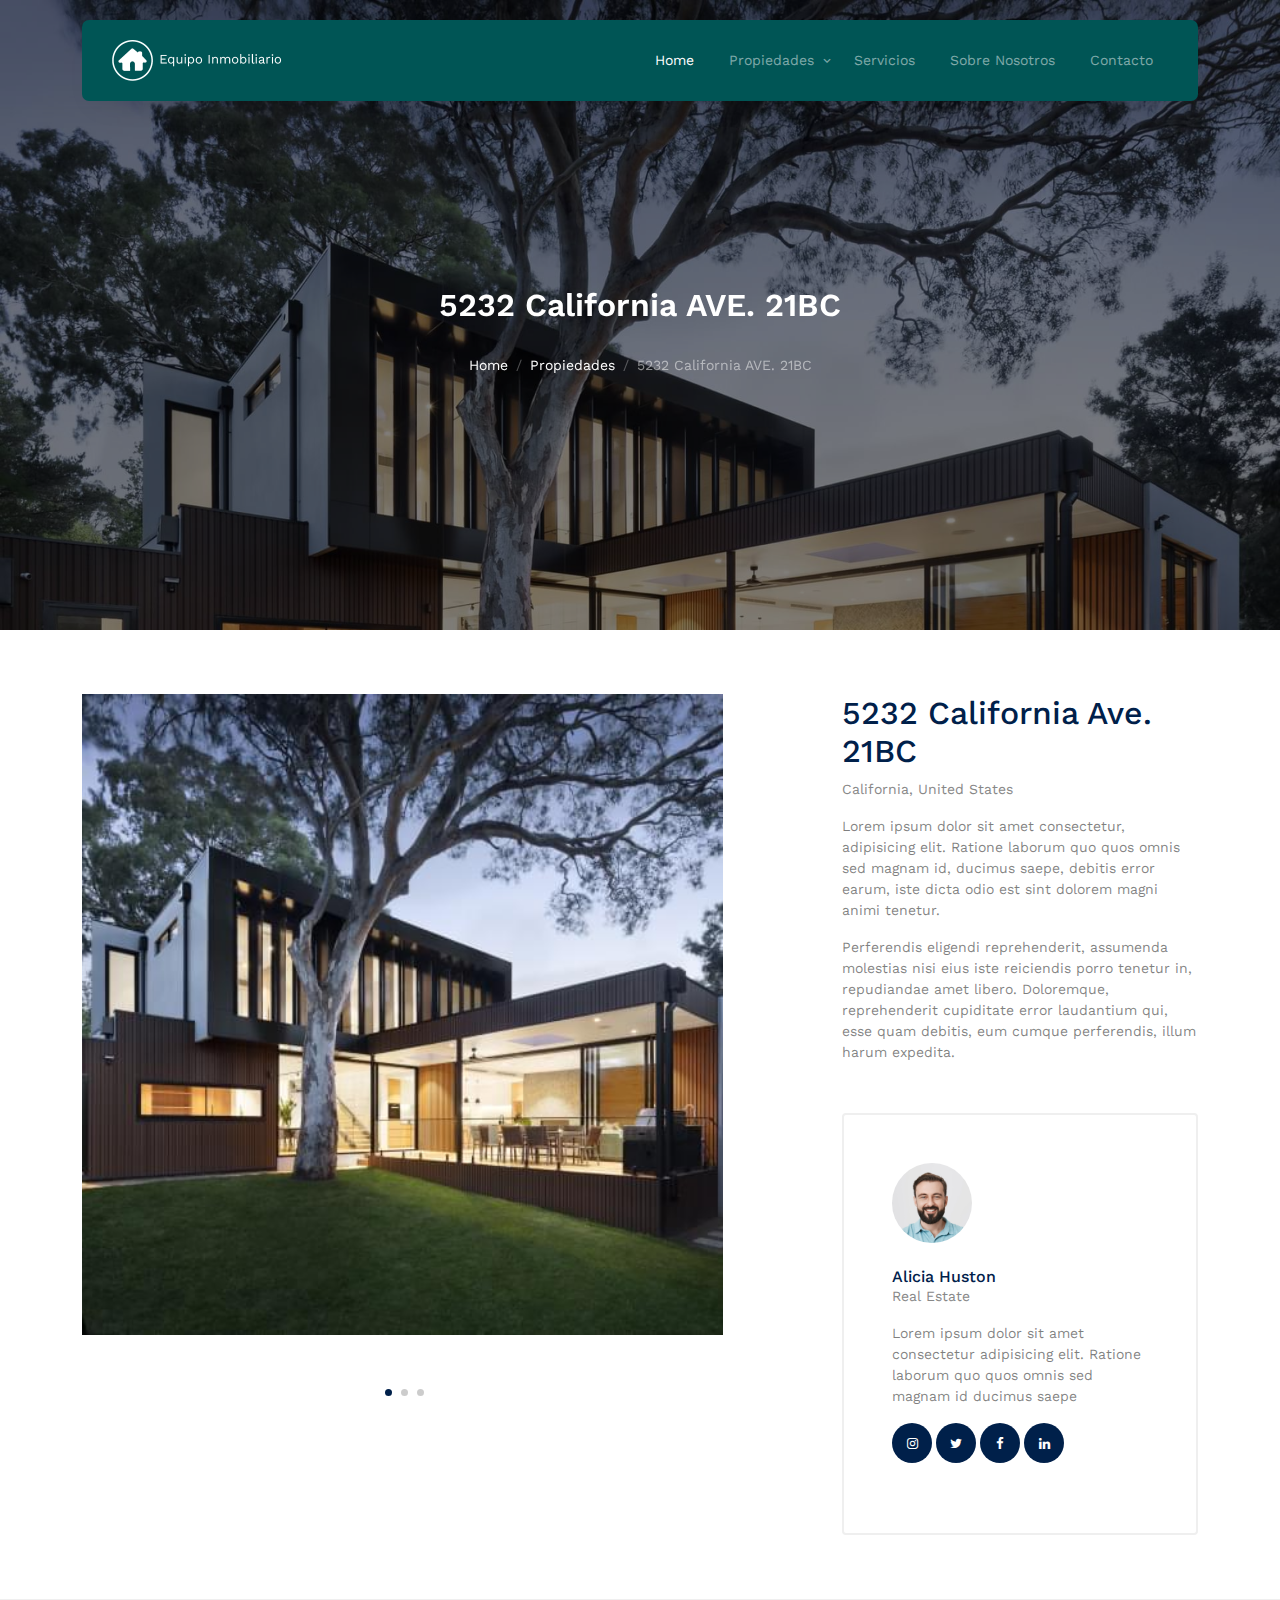
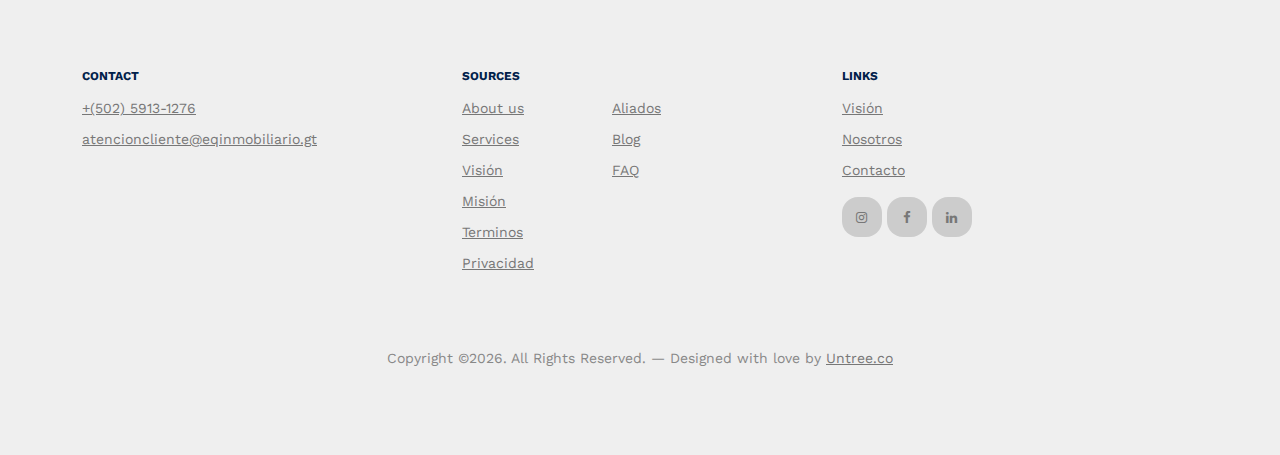
<file: property-single.html>
<!-- /*
* Template Name: Property
* Template Author: Untree.co
* Template URI: https://untree.co/
* License: https://creativecommons.org/licenses/by/3.0/
*/ -->
<!doctype html>
<html lang="es">
<head>
	<meta charset="utf-8">
	<meta name="viewport" content="width=device-width, initial-scale=1">
	<meta name="author" content="Untree.co">
	<link rel="shortcut icon" href="favicon.png">

	<meta name="description" content="" />
	<meta name="keywords" content="bootstrap, bootstrap5" />
	<!-- Google Tag Manager -->
	<script>(function(w,d,s,l,i){w[l]=w[l]||[];w[l].push({'gtm.start':
	new Date().getTime(),event:'gtm.js'});var f=d.getElementsByTagName(s)[0],
	j=d.createElement(s),dl=l!='dataLayer'?'&l='+l:'';j.async=true;j.src=
	'https://www.googletagmanager.com/gtm.js?id='+i+dl;f.parentNode.insertBefore(j,f);
	})(window,document,'script','dataLayer','GTM-N49PFVKK');</script>
	<!-- End Google Tag Manager -->
	<link rel="preconnect" href="https://fonts.googleapis.com">
	<link rel="preconnect" href="https://fonts.gstatic.com" crossorigin>
	<link href="https://fonts.googleapis.com/css2?family=Work+Sans:wght@400;500;600;700&display=swap" rel="stylesheet">


	<link rel="stylesheet" href="fonts/icomoon/style.css">
	<link rel="stylesheet" href="fonts/flaticon/font/flaticon.css">

	<link rel="stylesheet" href="css/tiny-slider.css">
	<link rel="stylesheet" href="css/aos.css">
	<link rel="stylesheet" href="css/style.css">

	<title>Equipo Inmobiliario | Propiedades</title>
</head>
<body>
	<!-- Google Tag Manager (noscript) -->
	<noscript><iframe src="https://www.googletagmanager.com/ns.html?id=GTM-N49PFVKK"
	height="0" width="0" style="display:none;visibility:hidden"></iframe></noscript>
	<!-- End Google Tag Manager (noscript) -->
	<div class="site-mobile-menu site-navbar-target">
		<div class="site-mobile-menu-header">
			<div class="site-mobile-menu-close">
				<span class="icofont-close js-menu-toggle"></span>
			</div>
		</div>
		<div class="site-mobile-menu-body"></div>
	</div>

	<nav class="site-nav">
		<div class="container">
			<div class="menu-bg-wrap">
					<a href="index.html" class="logo m-0 float-start"><img class="w-50" src="Icono_Equipoinmobiliario@0.75x.png" alt=""></a>
				<div class="site-navigation">

					<ul class="js-clone-nav d-none d-lg-inline-block text-start site-menu float-end">
						<li class="active"><a href="index.html">Home</a></li>
						<li class="has-children">
							<a href="">Propiedades</a>
							<ul class="dropdown"> 
								<li><a href="#">Comprar</a></li>
								<li><a href="#">Vender</a></li>
								<li><a href="#">Rentar</a></li>
								<!--<li class="has-children">
								 	<a href="#">Dropdown</a>
									<ul class="dropdown">
										<li><a href="#">Sub Menu One</a></li>
										<li><a href="#">Sub Menu Two</a></li>
										<li><a href="#">Sub Menu Three</a></li>
									</ul>
								</li>-->
							</ul>
						</li>
						<li><a href="services.html">Servicios</a></li>
						<li><a href="about.html">Sobre Nosotros</a></li>
						<li><a href="contact.html">Contacto</a></li>
					</ul>

					<a href="#" class="burger light me-auto float-end mt-1 site-menu-toggle js-menu-toggle d-inline-block d-lg-none" data-toggle="collapse" data-target="#main-navbar">
						<span></span>
					</a>

				</div>
			</div>
		</div>
	</nav>


	<div class="hero page-inner overlay" style="background-image: url('images/hero_bg_3.jpg');">

		<div class="container">
			<div class="row justify-content-center align-items-center">
				<div class="col-lg-9 text-center mt-5">
					<h1 class="heading" data-aos="fade-up">5232 California AVE. 21BC</h1>

					<nav aria-label="breadcrumb" data-aos="fade-up" data-aos-delay="200">
						<ol class="breadcrumb text-center justify-content-center">
							<li class="breadcrumb-item "><a href="index.html">Home</a></li>
							<li class="breadcrumb-item "><a href="properties.html">Propiedades</a></li>
							<li class="breadcrumb-item active text-white-50" aria-current="page">5232 California AVE. 21BC</li>
						</ol>
					</nav>


				</div>
			</div>


		</div>
	</div>


	<div class="section">
		<div class="container">
			<div class="row justify-content-between">
				<div class="col-lg-7">
					<div class="img-property-slide-wrap">
						<div class="img-property-slide">
							<img src="images/img_1.jpg" alt="Image" class="img-fluid">
							<img src="images/img_2.jpg" alt="Image" class="img-fluid">
							<img src="images/img_3.jpg" alt="Image" class="img-fluid">
						</div>
					</div>
				</div>
				<div class="col-lg-4">
					<h2 class="heading text-primary">5232 California Ave. 21BC</h2>
					<p class="meta">California, United States</p>
					<p class="text-black-50">Lorem ipsum dolor sit amet consectetur, adipisicing elit. Ratione laborum quo quos omnis sed magnam id, ducimus saepe, debitis error earum, iste dicta odio est sint dolorem magni animi tenetur.</p>
					<p class="text-black-50">Perferendis eligendi reprehenderit, assumenda molestias nisi eius iste reiciendis porro tenetur in, repudiandae amet libero. Doloremque, reprehenderit cupiditate error laudantium qui, esse quam debitis, eum cumque perferendis, illum harum expedita.</p>
					
					<div class="d-block agent-box p-5">
						<div class="img mb-4">
							<img src="images/person_2-min.jpg" alt="Image" class="img-fluid">
						</div>
						<div class="text">
							<h3 class="mb-0">Alicia Huston</h3>
							<div class="meta mb-3">Real Estate</div>
							<p>Lorem ipsum dolor sit amet consectetur adipisicing elit. Ratione laborum quo quos omnis sed magnam id ducimus saepe</p>
							<ul class="list-unstyled social dark-hover d-flex">
								<li class="me-1"><a href="#"><span class="icon-instagram"></span></a></li>
								<li class="me-1"><a href="#"><span class="icon-twitter"></span></a></li>
								<li class="me-1"><a href="#"><span class="icon-facebook"></span></a></li>
								<li class="me-1"><a href="#"><span class="icon-linkedin"></span></a></li>

							</ul>
						</div>
					</div>
				</div>
			</div>
		</div>
	</div>

	<div class="site-footer">
		<div class="container">

			<div class="row">
				<div class="col-lg-4">
					<div class="widget">
						<h3>Contact</h3>
						<!-- <address>43 Raymouth Rd. Baltemoer, London 3910</address> -->
						<ul class="list-unstyled links">
							<li><a href="https://wa.me/50259131276">+(502) 5913-1276</a></li>
							<li><a href="mailto:info@mydomain.com">atencioncliente@eqinmobiliario.gt</a></li>
						</ul>
					</div> <!-- /.widget -->
				</div> <!-- /.col-lg-4 -->
				<div class="col-lg-4">
					<div class="widget">
						<h3>Sources</h3>
						<ul class="list-unstyled float-start links">
							<li><a href="#">About us</a></li>
							<li><a href="#">Services</a></li>
							<li><a href="#">Visión</a></li>
							<li><a href="#">Misión</a></li>
							<li><a href="#">Terminos</a></li>
							<li><a href="#">Privacidad</a></li>
						</ul>
						<ul class="list-unstyled float-start links">
							<li><a href="#">Aliados</a></li>
							<li><a href="#">Blog</a></li>
							<li><a href="#">FAQ</a></li>
						</ul>
					</div> <!-- /.widget -->
				</div> <!-- /.col-lg-4 -->
				<div class="col-lg-4">
					<div class="widget">
						<h3>Links</h3>
						<ul class="list-unstyled links">
							<li><a href="#">Visión</a></li>
							<li><a href="#">Nosotros</a></li>
							<li><a href="#">Contacto</a></li>
						</ul>

						<ul class="list-unstyled social">
							<li><a href="https://instagram.com/eqinmobilariogt"><span class="icon-instagram"></span></a></li>
							<li><a href="https://facebook.com/eqinmobilariogt"><span class="icon-facebook"></span></a></li>
							<li><a href="https://linkedn.com/eqinmobilariogt"><span class="icon-linkedin"></span></a></li>
						</ul>
					</div> <!-- /.widget -->
				</div> <!-- /.col-lg-4 -->
			</div> <!-- /.row -->

			<div class="row mt-5">
				<div class="col-12 text-center">
					<!-- 
              **==========
              NOTE: 
              Please don't remove this copyright link unless you buy the license here https://untree.co/license/  
              **==========
            -->

            <p>Copyright &copy;<script>document.write(new Date().getFullYear());</script>. All Rights Reserved. &mdash; Designed with love by <a href="https://untree.co">Untree.co</a> <!-- License information: https://untree.co/license/ -->
            </p>

          </div>
        </div>
      </div> <!-- /.container -->
    </div> <!-- /.site-footer -->


    <!-- Preloader -->
    <div id="overlayer"></div>
    <div class="loader">
    	<div class="spinner-border" role="status">
    		<span class="visually-hidden">Loading...</span>
    	</div>
    </div>


    <script src="js/bootstrap.bundle.min.js"></script>
    <script src="js/tiny-slider.js"></script>
    <script src="js/aos.js"></script>
    <script src="js/navbar.js"></script>
    <script src="js/counter.js"></script>
    <script src="js/custom.js"></script>
  </body>
  </html>
</file>
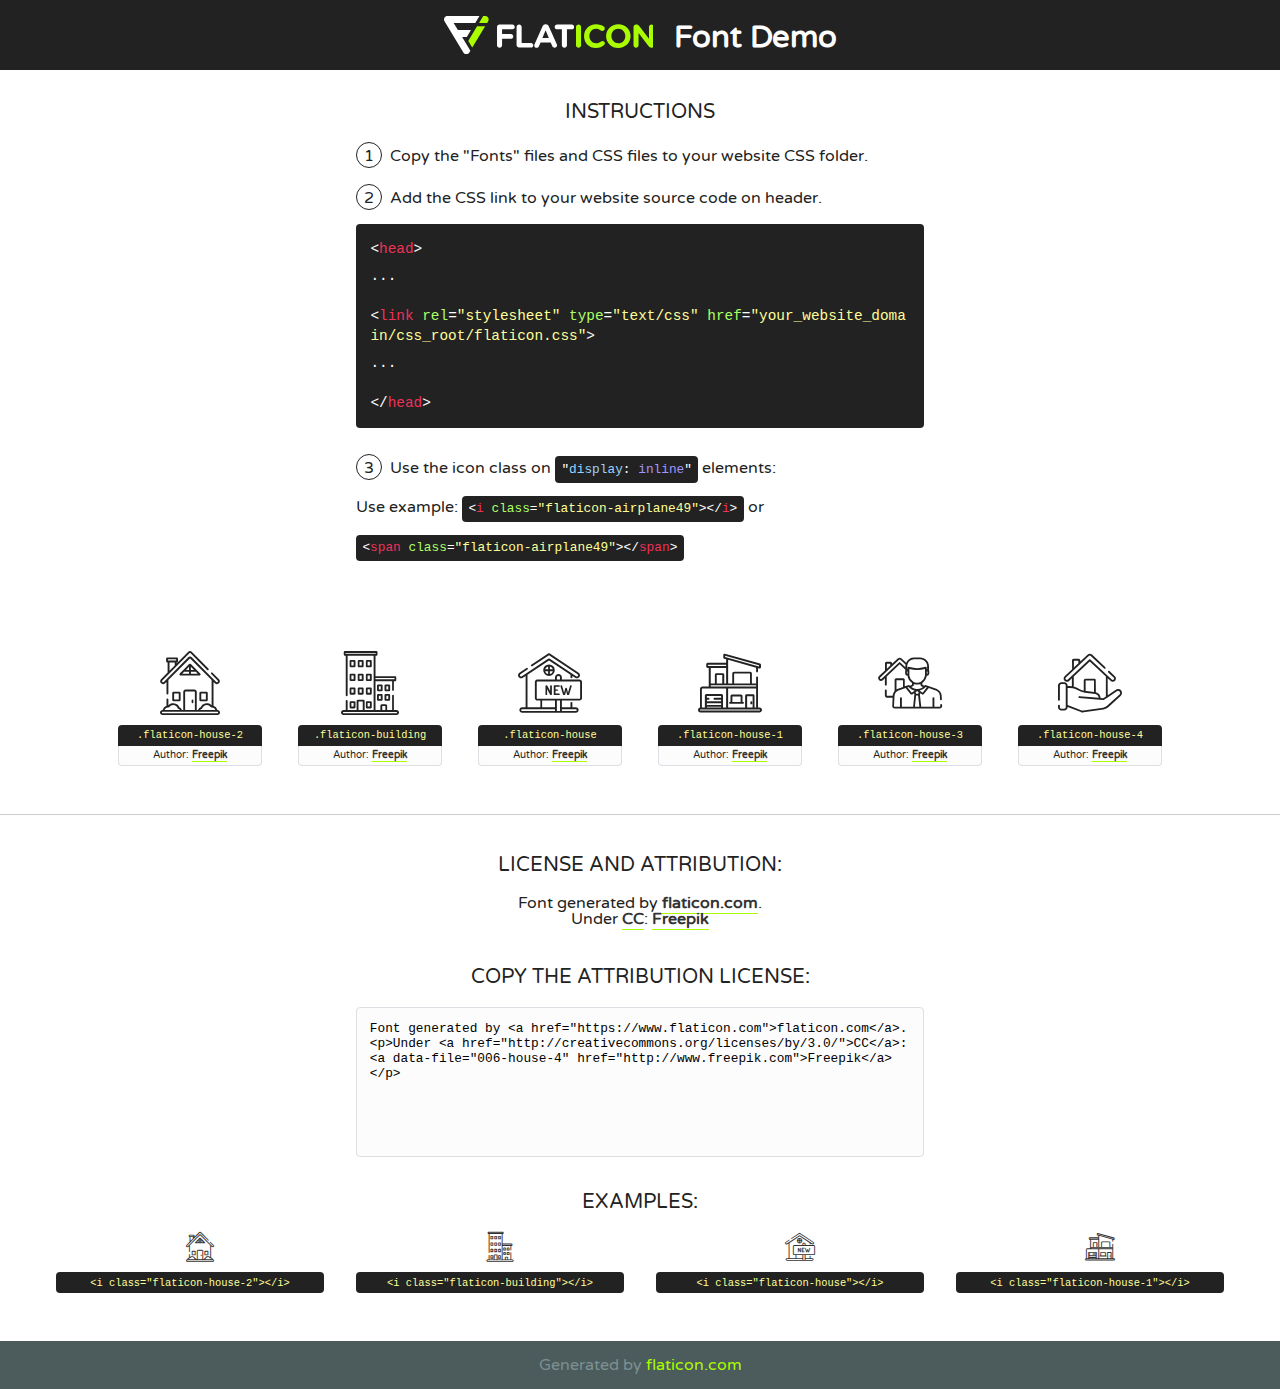
<file: fonts/flaticon/font/flaticon.html>
<!DOCTYPE html>
<!--
  Flaticon icon font: Flaticon
  Creation date: 29/11/2020 06:42
-->
<html>
<!DOCTYPE html>
<html>

<head>
    <title>Flaticon WebFont</title>
    <link href="http://fonts.googleapis.com/css?family=Varela+Round" rel="stylesheet" type="text/css" />
    <link rel="stylesheet" type="text/css" href="flaticon.css">
    <meta charset="UTF-8">
    <style>
    html, body, div, span, applet, object, iframe,
    h1, h2, h3, h4, h5, h6, p, blockquote, pre,
    a, abbr, acronym, address, big, cite, code,
    del, dfn, em, img, ins, kbd, q, s, samp,
    small, strike, strong, sub, sup, tt, var,
    b, u, i, center,
    dl, dt, dd, ol, ul, li,
    fieldset, form, label, legend,
    table, caption, tbody, tfoot, thead, tr, th, td,
    article, aside, canvas, details, embed, 
    figure, figcaption, footer, header, hgroup, 
    menu, nav, output, ruby, section, summary,
    time, mark, audio, video {
        margin: 0;
        padding: 0;
        border: 0;
        font-size: 100%;
        font: inherit;
        vertical-align: baseline;
    }
    /* HTML5 display-role reset for older browsers */
    article, aside, details, figcaption, figure, 
    footer, header, hgroup, menu, nav, section {
        display: block;
    }
    body {
        line-height: 1;
    }
    ol, ul {
        list-style: none;
    }
    blockquote, q {
        quotes: none;
    }
    blockquote:before, blockquote:after,
    q:before, q:after {
        content: '';
        content: none;
    }
    table {
        border-collapse: collapse;
        border-spacing: 0;
    }
    body {
        font-family: 'Varela Round', Helvetica, Arial, sans-serif;
        font-size: 16px;
        color: #222;
    }
    a {
        color: #333;
        border-bottom: 1px solid #a9fd00;
        font-weight: bold;
        text-decoration: none;
    }
    * {
        -moz-box-sizing: border-box;
        -webkit-box-sizing: border-box;
        box-sizing: border-box;
        margin: 0;
        padding: 0;
    }
    [class^="flaticon-"]:before, [class*=" flaticon-"]:before, [class^="flaticon-"]:after, [class*=" flaticon-"]:after {
        font-family: Flaticon;
        font-size: 30px;
        font-style: normal;
        margin-left: 20px;
        color: #333;
    }
    .wrapper {
        max-width: 600px;
        margin: auto;
        padding: 0 1em;
    }
    .title {
        font-size: 1.25em;
        text-align: center;
        margin-bottom: 1em;
        text-transform: uppercase;
    }
    header {
        text-align: center;
        background-color: #222;
        color: #fff;
        padding: 1em;
    }
    header .logo {
        width: 210px;
        height: 38px;
        display: inline-block;
        vertical-align: middle;
        margin-right: 1em;
        border: none;
    }
    header strong {
        font-size: 1.95em;
        font-weight: bold;
        vertical-align: middle;
        margin-top: 5px;
        display: inline-block;
    }
    .demo {
        margin: 2em auto;
        line-height: 1.25em;
    }
    .demo ul li {
        margin-bottom: 1em;
    }
    .demo ul li .num {
        color: #222;
        border-radius: 20px;
        display: inline-block;
        width: 26px;
        padding: 3px;
        height: 26px;
        text-align: center;
        margin-right: 0.5em;
        border: 1px solid #222;
    }
    .demo ul li code {
        background-color: #222;
        border-radius: 4px;
        padding: 0.25em 0.5em;
        display: inline-block;
        color: #fff;
        font-family: Consolas,Monaco,Lucida Console,Liberation Mono,DejaVu Sans Mono,Bitstream Vera Sans Mono,Courier New, monospace;
        font-weight: lighter;
        margin-top: 1em;
        font-size: 0.8em;
        word-break: break-all;
    }
    .demo ul li code.big {
        padding: 1em;
        font-size: 0.9em;
    }
    .demo ul li code .red {
        color: #EF3159;
    }
    .demo ul li code .green {
        color: #ACFF65;
    }
    .demo ul li code .yellow {
        color: #FFFF99;
    }
    .demo ul li code .blue {
        color: #99D3FF;
    }
    .demo ul li code .purple {
        color: #A295FF;
    }
    .demo ul li code .dots {
        margin-top: 0.5em;
        display: block;
    }
    #glyphs {
        border-bottom: 1px solid #ccc;
        padding: 2em 0;
        text-align: center;
    }
    .glyph {
        display: inline-block;
        width: 9em;
        margin: 1em;
        text-align: center;
        vertical-align: top;
        background: #FFF;
    }
    .glyph .glyph-icon {
        padding: 10px;
        display: block;
        font-family:"Flaticon";
        font-size: 64px;
        line-height: 1;
    }
    .glyph .glyph-icon:before {
        font-size: 64px;
        color: #222;
        margin-left: 0;
    }
    .class-name {
        font-size: 0.65em;
        background-color: #222;
        color: #fff;
        border-radius: 4px 4px 0 0;
        padding: 0.5em;
        color: #FFFF99;
        font-family: Consolas,Monaco,Lucida Console,Liberation Mono,DejaVu Sans Mono,Bitstream Vera Sans Mono,Courier New, monospace;
    }
    .author-name {
        font-size: 0.6em;
        background-color: #fcfcfd;
        border: 1px solid #DEDEE4;
        border-top: 0;
        border-radius: 0 0 4px 4px;
        padding: 0.5em;
    }
    .class-name:last-child {
        font-size: 10px;
        color:#888;
    }
    .class-name:last-child a {
        font-size: 10px;
        color:#555;
    }
    .class-name:last-child a:hover {
        color:#a9fd00;
    }
    .glyph > input {
        display: block;
        width: 100px;
        margin: 5px auto;
        text-align: center;
        font-size: 12px;
        cursor: text;
    }
    .glyph > input.icon-input {
        font-family:"Flaticon";
        font-size: 16px;
        margin-bottom: 10px;
    }
    .attribution .title {
        margin-top: 2em;
    }
    .attribution textarea {
        background-color: #fcfcfd;
        padding: 1em;
        border: none;
        box-shadow: none;
        border: 1px solid #DEDEE4;
        border-radius: 4px;
        resize: none;
        width: 100%;
        height: 150px;
        font-size: 0.8em;
        font-family: Consolas,Monaco,Lucida Console,Liberation Mono,DejaVu Sans Mono,Bitstream Vera Sans Mono,Courier New, monospace;
        -webkit-appearance: none;
    }
    .iconsuse {
        margin: 2em auto;
        text-align: center;
        max-width: 1200px;
    }
    .iconsuse:after {
        content: '';
        display: table;
        clear: both;
    }
    .iconsuse .image {
        float: left;
        width: 25%;
        padding: 0 1em;
    }
    .iconsuse .image p {
        margin-bottom: 1em;
    }
    .iconsuse .image span {
        display: block;
        font-size: 0.65em;
        background-color: #222;
        color: #fff;
        border-radius: 4px;
        padding: 0.5em;
        color: #FFFF99;
        margin-top: 1em;
        font-family: Consolas,Monaco,Lucida Console,Liberation Mono,DejaVu Sans Mono,Bitstream Vera Sans Mono,Courier New, monospace;
    }
    #footer {
        text-align: center;
        background-color: #4C5B5C;
        color: #7c9192;
        padding: 1em;
    }
    #footer a {
        border: none;
        color: #a9fd00;
        font-weight: normal;
    }
    @media (max-width: 960px) {
        .iconsuse .image {
            width: 50%;
        }
    }
    @media (max-width: 560px) {
        .iconsuse .image {
            width: 100%;
        }
    }
    </style>
</head>

<body class="characters-off">

    <header>
        <a href="https://www.flaticon.com" target="_blank" class="logo">
            <svg version="1.1" xmlns="http://www.w3.org/2000/svg" xmlns:xlink="http://www.w3.org/1999/xlink" xmlns:a="http://ns.adobe.com/AdobeSVGViewerExtensions/3.0/" viewBox="0 0 560.875 102.036" enable-background="new 0 0 560.875 102.036" xml:space="preserve">
                <defs>
                </defs>
                <g>
                    <g class="letters">
                        <path fill="#ffffff" d="M141.596,29.675c0-3.777,2.985-6.767,6.764-6.767h34.438c3.426,0,6.15,2.728,6.15,6.15
                        c0,3.43-2.724,6.149-6.15,6.149h-27.674v13.091h23.719c3.429,0,6.151,2.724,6.151,6.15c0,3.43-2.723,6.149-6.151,6.149h-23.719
                        v17.574c0,3.773-2.986,6.761-6.764,6.761c-3.779,0-6.764-2.989-6.764-6.761V29.675z"></path>
                        <path fill="#ffffff" d="M193.844,29.149c0-3.781,2.985-6.767,6.764-6.767c3.776,0,6.763,2.985,6.763,6.767v42.957h25.039
                        c3.426,0,6.149,2.726,6.149,6.153c0,3.425-2.723,6.15-6.149,6.15h-31.802c-3.779,0-6.764-2.986-6.764-6.768V29.149z"></path>
                        <path fill="#ffffff" d="M241.891,75.71l21.438-48.407c1.492-3.341,4.215-5.357,7.906-5.357h0.792
                        c3.686,0,6.323,2.017,7.815,5.357l21.439,48.407c0.436,0.967,0.701,1.845,0.701,2.723c0,3.602-2.809,6.501-6.414,6.501
                        c-3.161,0-5.269-1.845-6.499-4.655l-4.132-9.661h-27.059l-4.301,10.102c-1.144,2.631-3.426,4.214-6.237,4.214
                        c-3.517,0-6.24-2.81-6.24-6.325C241.1,77.64,241.451,76.677,241.891,75.71z M279.932,58.666l-8.521-20.297l-8.526,20.297H279.932
                        z"></path>
                        <path fill="#ffffff" d="M314.864,35.387H301.86c-3.429,0-6.239-2.813-6.239-6.238c0-3.429,2.811-6.24,6.239-6.24h39.533
                        c3.426,0,6.237,2.811,6.237,6.24c0,3.425-2.811,6.238-6.237,6.238h-13.001v42.785c0,3.773-2.99,6.761-6.764,6.761
                        c-3.779,0-6.764-2.989-6.764-6.761V35.387z"></path>
                        <path fill="#A9FD00" d="M352.615,29.149c0-3.781,2.985-6.767,6.767-6.767c3.774,0,6.761,2.985,6.761,6.767v49.024
                        c0,3.773-2.987,6.761-6.761,6.761c-3.781,0-6.767-2.989-6.767-6.761V29.149z"></path>
                        <path fill="#A9FD00" d="M374.132,53.836v-0.179c0-17.481,13.178-31.801,32.065-31.801c9.22,0,15.459,2.458,20.557,6.238
                        c1.402,1.054,2.637,2.985,2.637,5.357c0,3.692-2.985,6.59-6.681,6.59c-1.845,0-3.071-0.702-4.044-1.319
                        c-3.776-2.813-7.729-4.393-12.562-4.393c-10.364,0-17.831,8.611-17.831,19.154v0.173c0,10.542,7.291,19.329,17.831,19.329
                        c5.715,0,9.492-1.756,13.359-4.834c1.049-0.874,2.458-1.491,4.039-1.491c3.429,0,6.325,2.813,6.325,6.236
                        c0,2.106-1.056,3.78-2.282,4.834c-5.539,4.834-12.036,7.733-21.878,7.733C387.572,85.464,374.132,71.493,374.132,53.836z"></path>
                        <path fill="#A9FD00" d="M433.009,53.836v-0.179c0-17.481,13.79-31.801,32.766-31.801c18.981,0,32.592,14.143,32.592,31.628v0.173
                        c0,17.483-13.785,31.807-32.769,31.807C446.625,85.464,433.009,71.32,433.009,53.836z M484.224,53.836v-0.179
                        c0-10.539-7.725-19.326-18.626-19.326c-10.893,0-18.449,8.611-18.449,19.154v0.173c0,10.542,7.73,19.329,18.626,19.329
                        C476.676,72.986,484.224,64.378,484.224,53.836z"></path>
                        <path fill="#A9FD00" d="M506.233,29.321c0-3.774,2.99-6.763,6.767-6.763h1.401c3.252,0,5.183,1.583,7.029,3.953l26.093,34.265
                        V29.059c0-3.692,2.99-6.677,6.681-6.677c3.683,0,6.671,2.985,6.671,6.677v48.934c0,3.78-2.987,6.765-6.764,6.765h-0.436
                        c-3.257,0-5.188-1.581-7.034-3.953l-27.056-35.492v32.944c0,3.687-2.985,6.676-6.678,6.676c-3.683,0-6.673-2.989-6.673-6.676
                        V29.321z"></path>
                    </g>
                    <g class="insignia">
                        <path fill="#ffffff" d="M48.372,56.137h12.517l11.156-18.537H37.186L25.688,18.539h57.825L94.668,0H9.271
                        C5.925,0,2.842,1.801,1.198,4.716c-1.644,2.907-1.593,6.482,0.134,9.343l50.38,83.501c1.678,2.781,4.689,4.476,7.938,4.476
                        c3.246,0,6.257-1.695,7.935-4.476l2.898-4.804L48.372,56.137z"></path>
                        <g class="i">
                            <path fill="#A9FD00" d="M93.575,18.539h0.031v0.004l21.652,0.004l2.705-4.488c1.727-2.861,1.778-6.436,0.133-9.343
                            C116.454,1.801,113.371,0,110.026,0h-5.294L93.575,18.539z"></path>
                            <polygon fill="#A9FD00" points="88.291,27.356 64.725,66.486 75.519,84.404 109.942,27.356"></polygon>
                        </g>
                    </g>
                </g>
            </svg>
        </a>
        <strong>Font Demo</strong>
    </header>


    <section class="demo wrapper">

        <p class="title">Instructions</p>

        <ul>
            <li>
                <span class="num">1</span>Copy the "Fonts" files and CSS files to your website CSS folder.
            </li>
            <li>
                <span class="num">2</span>Add the CSS link to your website source code on header.
                <code class="big">
                    &lt;<span class="red">head</span>&gt;
                    <br/><span class="dots">...</span>
                    <br/>&lt;<span class="red">link</span> <span class="green">rel</span>=<span class="yellow">"stylesheet"</span> <span class="green">type</span>=<span class="yellow">"text/css"</span> <span class="green">href</span>=<span class="yellow">"your_website_domain/css_root/flaticon.css"</span>&gt;
                    <br/><span class="dots">...</span>
                    <br/>&lt;/<span class="red">head</span>&gt;
                </code>
            </li>

            <li>
                <p>
                    <span class="num">3</span>Use the icon class on <code>"<span class="blue">display</span>:<span class="purple"> inline</span>"</code> elements:
                    <br />
                    Use example: <code>&lt;<span class="red">i</span> <span class="green">class</span>=<span class="yellow">&quot;flaticon-airplane49&quot;</span>&gt;&lt;/<span class="red">i</span>&gt;</code> or <code>&lt;<span class="red">span</span> <span class="green">class</span>=<span class="yellow">&quot;flaticon-airplane49&quot;</span>&gt;&lt;/<span class="red">span</span>&gt;</code>
            </li>
        </ul>

    </section>




   <section id="glyphs">          
    
      
        <div class="glyph"><div class="glyph-icon flaticon-house-2"></div>
            <div class="class-name">.flaticon-house-2</div>
            <div class="author-name">Author: <a data-file="001-house-2" href="http://www.freepik.com">Freepik</a> </div> 
        </div>        
        
        <div class="glyph"><div class="glyph-icon flaticon-building"></div>
            <div class="class-name">.flaticon-building</div>
            <div class="author-name">Author: <a data-file="002-building" href="http://www.freepik.com">Freepik</a> </div> 
        </div>        
        
        <div class="glyph"><div class="glyph-icon flaticon-house"></div>
            <div class="class-name">.flaticon-house</div>
            <div class="author-name">Author: <a data-file="003-house" href="http://www.freepik.com">Freepik</a> </div> 
        </div>        
        
        <div class="glyph"><div class="glyph-icon flaticon-house-1"></div>
            <div class="class-name">.flaticon-house-1</div>
            <div class="author-name">Author: <a data-file="004-house-1" href="http://www.freepik.com">Freepik</a> </div> 
        </div>        
        
        <div class="glyph"><div class="glyph-icon flaticon-house-3"></div>
            <div class="class-name">.flaticon-house-3</div>
            <div class="author-name">Author: <a data-file="005-house-3" href="http://www.freepik.com">Freepik</a> </div> 
        </div>        
        
        <div class="glyph"><div class="glyph-icon flaticon-house-4"></div>
            <div class="class-name">.flaticon-house-4</div>
            <div class="author-name">Author: <a data-file="006-house-4" href="http://www.freepik.com">Freepik</a> </div> 
        </div>        
        

    </section>



    <section class="attribution wrapper"   style="text-align:center;">

      <div class="title">License and attribution:</div><div class="attrDiv">Font generated by <a href="https://www.flaticon.com">flaticon.com</a>. <div><p>Under <a href="http://creativecommons.org/licenses/by/3.0/">CC</a>: <a data-file="006-house-4" href="http://www.freepik.com">Freepik</a></p>  </div>
      </div>
      <div class="title">Copy the Attribution License:</div>

    <textarea onclick="this.focus();this.select();">Font generated by &lt;a href=&quot;https://www.flaticon.com&quot;&gt;flaticon.com&lt;/a&gt;. <p>Under <a href="http://creativecommons.org/licenses/by/3.0/">CC</a>: <a data-file="006-house-4" href="http://www.freepik.com">Freepik</a></p>  
     </textarea>

    </section>

    <section class="iconsuse">

          <div class="title">Examples:</div>            
             
            <div class="image">
                <p>
                    <i class="glyph-icon flaticon-house-2"></i> 
                    <span>&lt;i class=&quot;flaticon-house-2&quot;&gt;&lt;/i&gt;</span>
                </p>
            </div>
            
            <div class="image">
                <p>
                    <i class="glyph-icon flaticon-building"></i> 
                    <span>&lt;i class=&quot;flaticon-building&quot;&gt;&lt;/i&gt;</span>
                </p>
            </div>
            
            <div class="image">
                <p>
                    <i class="glyph-icon flaticon-house"></i> 
                    <span>&lt;i class=&quot;flaticon-house&quot;&gt;&lt;/i&gt;</span>
                </p>
            </div>
            
            <div class="image">
                <p>
                    <i class="glyph-icon flaticon-house-1"></i> 
                    <span>&lt;i class=&quot;flaticon-house-1&quot;&gt;&lt;/i&gt;</span>
                </p>
            </div>
                       
        </div>
                            
    </section>

<div id="footer">
    <div>Generated by <a href="https://www.flaticon.com">flaticon.com</a>
    </div>
</div>



</body>
</html>
</file>
<file: fonts/icomoon/style.css>
@font-face {
  font-family: 'icomoon';
  src:  url('fonts/icomoon.eot?10si43');
  src:  url('fonts/icomoon.eot?10si43#iefix') format('embedded-opentype'),
    url('fonts/icomoon.ttf?10si43') format('truetype'),
    url('fonts/icomoon.woff?10si43') format('woff'),
    url('fonts/icomoon.svg?10si43#icomoon') format('svg');
  font-weight: normal;
  font-style: normal;
}

[class^="icon-"], [class*=" icon-"] {
  /* use !important to prevent issues with browser extensions that change fonts */
  font-family: 'icomoon' !important;
  speak: none;
  font-style: normal;
  font-weight: normal;
  font-variant: normal;
  text-transform: none;
  line-height: 1;

  /* Better Font Rendering =========== */
  -webkit-font-smoothing: antialiased;
  -moz-osx-font-smoothing: grayscale;
}

.icon-asterisk:before {
  content: "\f069";
}
.icon-plus:before {
  content: "\f067";
}
.icon-question:before {
  content: "\f128";
}
.icon-minus:before {
  content: "\f068";
}
.icon-glass:before {
  content: "\f000";
}
.icon-music:before {
  content: "\f001";
}
.icon-search:before {
  content: "\f002";
}
.icon-envelope-o:before {
  content: "\f003";
}
.icon-heart:before {
  content: "\f004";
}
.icon-star:before {
  content: "\f005";
}
.icon-star-o:before {
  content: "\f006";
}
.icon-user:before {
  content: "\f007";
}
.icon-film:before {
  content: "\f008";
}
.icon-th-large:before {
  content: "\f009";
}
.icon-th:before {
  content: "\f00a";
}
.icon-th-list:before {
  content: "\f00b";
}
.icon-check:before {
  content: "\f00c";
}
.icon-close:before {
  content: "\f00d";
}
.icon-remove:before {
  content: "\f00d";
}
.icon-times:before {
  content: "\f00d";
}
.icon-search-plus:before {
  content: "\f00e";
}
.icon-search-minus:before {
  content: "\f010";
}
.icon-power-off:before {
  content: "\f011";
}
.icon-signal:before {
  content: "\f012";
}
.icon-cog:before {
  content: "\f013";
}
.icon-gear:before {
  content: "\f013";
}
.icon-trash-o:before {
  content: "\f014";
}
.icon-home:before {
  content: "\f015";
}
.icon-file-o:before {
  content: "\f016";
}
.icon-clock-o:before {
  content: "\f017";
}
.icon-road:before {
  content: "\f018";
}
.icon-download:before {
  content: "\f019";
}
.icon-arrow-circle-o-down:before {
  content: "\f01a";
}
.icon-arrow-circle-o-up:before {
  content: "\f01b";
}
.icon-inbox:before {
  content: "\f01c";
}
.icon-play-circle-o:before {
  content: "\f01d";
}
.icon-repeat:before {
  content: "\f01e";
}
.icon-rotate-right:before {
  content: "\f01e";
}
.icon-refresh:before {
  content: "\f021";
}
.icon-list-alt:before {
  content: "\f022";
}
.icon-lock:before {
  content: "\f023";
}
.icon-flag:before {
  content: "\f024";
}
.icon-headphones:before {
  content: "\f025";
}
.icon-volume-off:before {
  content: "\f026";
}
.icon-volume-down:before {
  content: "\f027";
}
.icon-volume-up:before {
  content: "\f028";
}
.icon-qrcode:before {
  content: "\f029";
}
.icon-barcode:before {
  content: "\f02a";
}
.icon-tag:before {
  content: "\f02b";
}
.icon-tags:before {
  content: "\f02c";
}
.icon-book:before {
  content: "\f02d";
}
.icon-bookmark:before {
  content: "\f02e";
}
.icon-print:before {
  content: "\f02f";
}
.icon-camera:before {
  content: "\f030";
}
.icon-font:before {
  content: "\f031";
}
.icon-bold:before {
  content: "\f032";
}
.icon-italic:before {
  content: "\f033";
}
.icon-text-height:before {
  content: "\f034";
}
.icon-text-width:before {
  content: "\f035";
}
.icon-align-left:before {
  content: "\f036";
}
.icon-align-center:before {
  content: "\f037";
}
.icon-align-right:before {
  content: "\f038";
}
.icon-align-justify:before {
  content: "\f039";
}
.icon-list:before {
  content: "\f03a";
}
.icon-dedent:before {
  content: "\f03b";
}
.icon-outdent:before {
  content: "\f03b";
}
.icon-indent:before {
  content: "\f03c";
}
.icon-video-camera:before {
  content: "\f03d";
}
.icon-image:before {
  content: "\f03e";
}
.icon-photo:before {
  content: "\f03e";
}
.icon-picture-o:before {
  content: "\f03e";
}
.icon-pencil:before {
  content: "\f040";
}
.icon-map-marker:before {
  content: "\f041";
}
.icon-adjust:before {
  content: "\f042";
}
.icon-tint:before {
  content: "\f043";
}
.icon-edit:before {
  content: "\f044";
}
.icon-pencil-square-o:before {
  content: "\f044";
}
.icon-share-square-o:before {
  content: "\f045";
}
.icon-check-square-o:before {
  content: "\f046";
}
.icon-arrows:before {
  content: "\f047";
}
.icon-step-backward:before {
  content: "\f048";
}
.icon-fast-backward:before {
  content: "\f049";
}
.icon-backward:before {
  content: "\f04a";
}
.icon-play:before {
  content: "\f04b";
}
.icon-pause:before {
  content: "\f04c";
}
.icon-stop:before {
  content: "\f04d";
}
.icon-forward:before {
  content: "\f04e";
}
.icon-fast-forward:before {
  content: "\f050";
}
.icon-step-forward:before {
  content: "\f051";
}
.icon-eject:before {
  content: "\f052";
}
.icon-chevron-left:before {
  content: "\f053";
}
.icon-chevron-right:before {
  content: "\f054";
}
.icon-plus-circle:before {
  content: "\f055";
}
.icon-minus-circle:before {
  content: "\f056";
}
.icon-times-circle:before {
  content: "\f057";
}
.icon-check-circle:before {
  content: "\f058";
}
.icon-question-circle:before {
  content: "\f059";
}
.icon-info-circle:before {
  content: "\f05a";
}
.icon-crosshairs:before {
  content: "\f05b";
}
.icon-times-circle-o:before {
  content: "\f05c";
}
.icon-check-circle-o:before {
  content: "\f05d";
}
.icon-ban:before {
  content: "\f05e";
}
.icon-arrow-left:before {
  content: "\f060";
}
.icon-arrow-right:before {
  content: "\f061";
}
.icon-arrow-up:before {
  content: "\f062";
}
.icon-arrow-down:before {
  content: "\f063";
}
.icon-mail-forward:before {
  content: "\f064";
}
.icon-share:before {
  content: "\f064";
}
.icon-expand:before {
  content: "\f065";
}
.icon-compress:before {
  content: "\f066";
}
.icon-exclamation-circle:before {
  content: "\f06a";
}
.icon-gift:before {
  content: "\f06b";
}
.icon-leaf:before {
  content: "\f06c";
}
.icon-fire:before {
  content: "\f06d";
}
.icon-eye:before {
  content: "\f06e";
}
.icon-eye-slash:before {
  content: "\f070";
}
.icon-exclamation-triangle:before {
  content: "\f071";
}
.icon-warning:before {
  content: "\f071";
}
.icon-plane:before {
  content: "\f072";
}
.icon-calendar:before {
  content: "\f073";
}
.icon-random:before {
  content: "\f074";
}
.icon-comment:before {
  content: "\f075";
}
.icon-magnet:before {
  content: "\f076";
}
.icon-chevron-up:before {
  content: "\f077";
}
.icon-chevron-down:before {
  content: "\f078";
}
.icon-retweet:before {
  content: "\f079";
}
.icon-shopping-cart:before {
  content: "\f07a";
}
.icon-folder:before {
  content: "\f07b";
}
.icon-folder-open:before {
  content: "\f07c";
}
.icon-arrows-v:before {
  content: "\f07d";
}
.icon-arrows-h:before {
  content: "\f07e";
}
.icon-bar-chart:before {
  content: "\f080";
}
.icon-bar-chart-o:before {
  content: "\f080";
}
.icon-twitter-square:before {
  content: "\f081";
}
.icon-facebook-square:before {
  content: "\f082";
}
.icon-camera-retro:before {
  content: "\f083";
}
.icon-key:before {
  content: "\f084";
}
.icon-cogs:before {
  content: "\f085";
}
.icon-gears:before {
  content: "\f085";
}
.icon-comments:before {
  content: "\f086";
}
.icon-thumbs-o-up:before {
  content: "\f087";
}
.icon-thumbs-o-down:before {
  content: "\f088";
}
.icon-star-half:before {
  content: "\f089";
}
.icon-heart-o:before {
  content: "\f08a";
}
.icon-sign-out:before {
  content: "\f08b";
}
.icon-linkedin-square:before {
  content: "\f08c";
}
.icon-thumb-tack:before {
  content: "\f08d";
}
.icon-external-link:before {
  content: "\f08e";
}
.icon-sign-in:before {
  content: "\f090";
}
.icon-trophy:before {
  content: "\f091";
}
.icon-github-square:before {
  content: "\f092";
}
.icon-upload:before {
  content: "\f093";
}
.icon-lemon-o:before {
  content: "\f094";
}
.icon-phone:before {
  content: "\f095";
}
.icon-square-o:before {
  content: "\f096";
}
.icon-bookmark-o:before {
  content: "\f097";
}
.icon-phone-square:before {
  content: "\f098";
}
.icon-twitter:before {
  content: "\f099";
}
.icon-facebook:before {
  content: "\f09a";
}
.icon-facebook-f:before {
  content: "\f09a";
}
.icon-github:before {
  content: "\f09b";
}
.icon-unlock:before {
  content: "\f09c";
}
.icon-credit-card:before {
  content: "\f09d";
}
.icon-feed:before {
  content: "\f09e";
}
.icon-rss:before {
  content: "\f09e";
}
.icon-hdd-o:before {
  content: "\f0a0";
}
.icon-bullhorn:before {
  content: "\f0a1";
}
.icon-bell-o:before {
  content: "\f0a2";
}
.icon-certificate:before {
  content: "\f0a3";
}
.icon-hand-o-right:before {
  content: "\f0a4";
}
.icon-hand-o-left:before {
  content: "\f0a5";
}
.icon-hand-o-up:before {
  content: "\f0a6";
}
.icon-hand-o-down:before {
  content: "\f0a7";
}
.icon-arrow-circle-left:before {
  content: "\f0a8";
}
.icon-arrow-circle-right:before {
  content: "\f0a9";
}
.icon-arrow-circle-up:before {
  content: "\f0aa";
}
.icon-arrow-circle-down:before {
  content: "\f0ab";
}
.icon-globe:before {
  content: "\f0ac";
}
.icon-wrench:before {
  content: "\f0ad";
}
.icon-tasks:before {
  content: "\f0ae";
}
.icon-filter:before {
  content: "\f0b0";
}
.icon-briefcase:before {
  content: "\f0b1";
}
.icon-arrows-alt:before {
  content: "\f0b2";
}
.icon-group:before {
  content: "\f0c0";
}
.icon-users:before {
  content: "\f0c0";
}
.icon-chain:before {
  content: "\f0c1";
}
.icon-link:before {
  content: "\f0c1";
}
.icon-cloud:before {
  content: "\f0c2";
}
.icon-flask:before {
  content: "\f0c3";
}
.icon-cut:before {
  content: "\f0c4";
}
.icon-scissors:before {
  content: "\f0c4";
}
.icon-copy:before {
  content: "\f0c5";
}
.icon-files-o:before {
  content: "\f0c5";
}
.icon-paperclip:before {
  content: "\f0c6";
}
.icon-floppy-o:before {
  content: "\f0c7";
}
.icon-save:before {
  content: "\f0c7";
}
.icon-square:before {
  content: "\f0c8";
}
.icon-bars:before {
  content: "\f0c9";
}
.icon-navicon:before {
  content: "\f0c9";
}
.icon-reorder:before {
  content: "\f0c9";
}
.icon-list-ul:before {
  content: "\f0ca";
}
.icon-list-ol:before {
  content: "\f0cb";
}
.icon-strikethrough:before {
  content: "\f0cc";
}
.icon-underline:before {
  content: "\f0cd";
}
.icon-table:before {
  content: "\f0ce";
}
.icon-magic:before {
  content: "\f0d0";
}
.icon-truck:before {
  content: "\f0d1";
}
.icon-pinterest:before {
  content: "\f0d2";
}
.icon-pinterest-square:before {
  content: "\f0d3";
}
.icon-google-plus-square:before {
  content: "\f0d4";
}
.icon-google-plus:before {
  content: "\f0d5";
}
.icon-money:before {
  content: "\f0d6";
}
.icon-caret-down:before {
  content: "\f0d7";
}
.icon-caret-up:before {
  content: "\f0d8";
}
.icon-caret-left:before {
  content: "\f0d9";
}
.icon-caret-right:before {
  content: "\f0da";
}
.icon-columns:before {
  content: "\f0db";
}
.icon-sort:before {
  content: "\f0dc";
}
.icon-unsorted:before {
  content: "\f0dc";
}
.icon-sort-desc:before {
  content: "\f0dd";
}
.icon-sort-down:before {
  content: "\f0dd";
}
.icon-sort-asc:before {
  content: "\f0de";
}
.icon-sort-up:before {
  content: "\f0de";
}
.icon-envelope:before {
  content: "\f0e0";
}
.icon-linkedin:before {
  content: "\f0e1";
}
.icon-rotate-left:before {
  content: "\f0e2";
}
.icon-undo:before {
  content: "\f0e2";
}
.icon-gavel:before {
  content: "\f0e3";
}
.icon-legal:before {
  content: "\f0e3";
}
.icon-dashboard:before {
  content: "\f0e4";
}
.icon-tachometer:before {
  content: "\f0e4";
}
.icon-comment-o:before {
  content: "\f0e5";
}
.icon-comments-o:before {
  content: "\f0e6";
}
.icon-bolt:before {
  content: "\f0e7";
}
.icon-flash:before {
  content: "\f0e7";
}
.icon-sitemap:before {
  content: "\f0e8";
}
.icon-umbrella:before {
  content: "\f0e9";
}
.icon-clipboard:before {
  content: "\f0ea";
}
.icon-paste:before {
  content: "\f0ea";
}
.icon-lightbulb-o:before {
  content: "\f0eb";
}
.icon-exchange:before {
  content: "\f0ec";
}
.icon-cloud-download:before {
  content: "\f0ed";
}
.icon-cloud-upload:before {
  content: "\f0ee";
}
.icon-user-md:before {
  content: "\f0f0";
}
.icon-stethoscope:before {
  content: "\f0f1";
}
.icon-suitcase:before {
  content: "\f0f2";
}
.icon-bell:before {
  content: "\f0f3";
}
.icon-coffee:before {
  content: "\f0f4";
}
.icon-cutlery:before {
  content: "\f0f5";
}
.icon-file-text-o:before {
  content: "\f0f6";
}
.icon-building-o:before {
  content: "\f0f7";
}
.icon-hospital-o:before {
  content: "\f0f8";
}
.icon-ambulance:before {
  content: "\f0f9";
}
.icon-medkit:before {
  content: "\f0fa";
}
.icon-fighter-jet:before {
  content: "\f0fb";
}
.icon-beer:before {
  content: "\f0fc";
}
.icon-h-square:before {
  content: "\f0fd";
}
.icon-plus-square:before {
  content: "\f0fe";
}
.icon-angle-double-left:before {
  content: "\f100";
}
.icon-angle-double-right:before {
  content: "\f101";
}
.icon-angle-double-up:before {
  content: "\f102";
}
.icon-angle-double-down:before {
  content: "\f103";
}
.icon-angle-left:before {
  content: "\f104";
}
.icon-angle-right:before {
  content: "\f105";
}
.icon-angle-up:before {
  content: "\f106";
}
.icon-angle-down:before {
  content: "\f107";
}
.icon-desktop:before {
  content: "\f108";
}
.icon-laptop:before {
  content: "\f109";
}
.icon-tablet:before {
  content: "\f10a";
}
.icon-mobile:before {
  content: "\f10b";
}
.icon-mobile-phone:before {
  content: "\f10b";
}
.icon-circle-o:before {
  content: "\f10c";
}
.icon-quote-left:before {
  content: "\f10d";
}
.icon-quote-right:before {
  content: "\f10e";
}
.icon-spinner:before {
  content: "\f110";
}
.icon-circle:before {
  content: "\f111";
}
.icon-mail-reply:before {
  content: "\f112";
}
.icon-reply:before {
  content: "\f112";
}
.icon-github-alt:before {
  content: "\f113";
}
.icon-folder-o:before {
  content: "\f114";
}
.icon-folder-open-o:before {
  content: "\f115";
}
.icon-smile-o:before {
  content: "\f118";
}
.icon-frown-o:before {
  content: "\f119";
}
.icon-meh-o:before {
  content: "\f11a";
}
.icon-gamepad:before {
  content: "\f11b";
}
.icon-keyboard-o:before {
  content: "\f11c";
}
.icon-flag-o:before {
  content: "\f11d";
}
.icon-flag-checkered:before {
  content: "\f11e";
}
.icon-terminal:before {
  content: "\f120";
}
.icon-code:before {
  content: "\f121";
}
.icon-mail-reply-all:before {
  content: "\f122";
}
.icon-reply-all:before {
  content: "\f122";
}
.icon-star-half-empty:before {
  content: "\f123";
}
.icon-star-half-full:before {
  content: "\f123";
}
.icon-star-half-o:before {
  content: "\f123";
}
.icon-location-arrow:before {
  content: "\f124";
}
.icon-crop:before {
  content: "\f125";
}
.icon-code-fork:before {
  content: "\f126";
}
.icon-chain-broken:before {
  content: "\f127";
}
.icon-unlink:before {
  content: "\f127";
}
.icon-info:before {
  content: "\f129";
}
.icon-exclamation:before {
  content: "\f12a";
}
.icon-superscript:before {
  content: "\f12b";
}
.icon-subscript:before {
  content: "\f12c";
}
.icon-eraser:before {
  content: "\f12d";
}
.icon-puzzle-piece:before {
  content: "\f12e";
}
.icon-microphone:before {
  content: "\f130";
}
.icon-microphone-slash:before {
  content: "\f131";
}
.icon-shield:before {
  content: "\f132";
}
.icon-calendar-o:before {
  content: "\f133";
}
.icon-fire-extinguisher:before {
  content: "\f134";
}
.icon-rocket:before {
  content: "\f135";
}
.icon-maxcdn:before {
  content: "\f136";
}
.icon-chevron-circle-left:before {
  content: "\f137";
}
.icon-chevron-circle-right:before {
  content: "\f138";
}
.icon-chevron-circle-up:before {
  content: "\f139";
}
.icon-chevron-circle-down:before {
  content: "\f13a";
}
.icon-html5:before {
  content: "\f13b";
}
.icon-css3:before {
  content: "\f13c";
}
.icon-anchor:before {
  content: "\f13d";
}
.icon-unlock-alt:before {
  content: "\f13e";
}
.icon-bullseye:before {
  content: "\f140";
}
.icon-ellipsis-h:before {
  content: "\f141";
}
.icon-ellipsis-v:before {
  content: "\f142";
}
.icon-rss-square:before {
  content: "\f143";
}
.icon-play-circle:before {
  content: "\f144";
}
.icon-ticket:before {
  content: "\f145";
}
.icon-minus-square:before {
  content: "\f146";
}
.icon-minus-square-o:before {
  content: "\f147";
}
.icon-level-up:before {
  content: "\f148";
}
.icon-level-down:before {
  content: "\f149";
}
.icon-check-square:before {
  content: "\f14a";
}
.icon-pencil-square:before {
  content: "\f14b";
}
.icon-external-link-square:before {
  content: "\f14c";
}
.icon-share-square:before {
  content: "\f14d";
}
.icon-compass:before {
  content: "\f14e";
}
.icon-caret-square-o-down:before {
  content: "\f150";
}
.icon-toggle-down:before {
  content: "\f150";
}
.icon-caret-square-o-up:before {
  content: "\f151";
}
.icon-toggle-up:before {
  content: "\f151";
}
.icon-caret-square-o-right:before {
  content: "\f152";
}
.icon-toggle-right:before {
  content: "\f152";
}
.icon-eur:before {
  content: "\f153";
}
.icon-euro:before {
  content: "\f153";
}
.icon-gbp:before {
  content: "\f154";
}
.icon-dollar:before {
  content: "\f155";
}
.icon-usd:before {
  content: "\f155";
}
.icon-inr:before {
  content: "\f156";
}
.icon-rupee:before {
  content: "\f156";
}
.icon-cny:before {
  content: "\f157";
}
.icon-jpy:before {
  content: "\f157";
}
.icon-rmb:before {
  content: "\f157";
}
.icon-yen:before {
  content: "\f157";
}
.icon-rouble:before {
  content: "\f158";
}
.icon-rub:before {
  content: "\f158";
}
.icon-ruble:before {
  content: "\f158";
}
.icon-krw:before {
  content: "\f159";
}
.icon-won:before {
  content: "\f159";
}
.icon-bitcoin:before {
  content: "\f15a";
}
.icon-btc:before {
  content: "\f15a";
}
.icon-file:before {
  content: "\f15b";
}
.icon-file-text:before {
  content: "\f15c";
}
.icon-sort-alpha-asc:before {
  content: "\f15d";
}
.icon-sort-alpha-desc:before {
  content: "\f15e";
}
.icon-sort-amount-asc:before {
  content: "\f160";
}
.icon-sort-amount-desc:before {
  content: "\f161";
}
.icon-sort-numeric-asc:before {
  content: "\f162";
}
.icon-sort-numeric-desc:before {
  content: "\f163";
}
.icon-thumbs-up:before {
  content: "\f164";
}
.icon-thumbs-down:before {
  content: "\f165";
}
.icon-youtube-square:before {
  content: "\f166";
}
.icon-youtube:before {
  content: "\f167";
}
.icon-xing:before {
  content: "\f168";
}
.icon-xing-square:before {
  content: "\f169";
}
.icon-youtube-play:before {
  content: "\f16a";
}
.icon-dropbox:before {
  content: "\f16b";
}
.icon-stack-overflow:before {
  content: "\f16c";
}
.icon-instagram:before {
  content: "\f16d";
}
.icon-flickr:before {
  content: "\f16e";
}
.icon-adn:before {
  content: "\f170";
}
.icon-bitbucket:before {
  content: "\f171";
}
.icon-bitbucket-square:before {
  content: "\f172";
}
.icon-tumblr:before {
  content: "\f173";
}
.icon-tumblr-square:before {
  content: "\f174";
}
.icon-long-arrow-down:before {
  content: "\f175";
}
.icon-long-arrow-up:before {
  content: "\f176";
}
.icon-long-arrow-left:before {
  content: "\f177";
}
.icon-long-arrow-right:before {
  content: "\f178";
}
.icon-apple:before {
  content: "\f179";
}
.icon-windows:before {
  content: "\f17a";
}
.icon-android:before {
  content: "\f17b";
}
.icon-linux:before {
  content: "\f17c";
}
.icon-dribbble:before {
  content: "\f17d";
}
.icon-skype:before {
  content: "\f17e";
}
.icon-foursquare:before {
  content: "\f180";
}
.icon-trello:before {
  content: "\f181";
}
.icon-female:before {
  content: "\f182";
}
.icon-male:before {
  content: "\f183";
}
.icon-gittip:before {
  content: "\f184";
}
.icon-gratipay:before {
  content: "\f184";
}
.icon-sun-o:before {
  content: "\f185";
}
.icon-moon-o:before {
  content: "\f186";
}
.icon-archive:before {
  content: "\f187";
}
.icon-bug:before {
  content: "\f188";
}
.icon-vk:before {
  content: "\f189";
}
.icon-weibo:before {
  content: "\f18a";
}
.icon-renren:before {
  content: "\f18b";
}
.icon-pagelines:before {
  content: "\f18c";
}
.icon-stack-exchange:before {
  content: "\f18d";
}
.icon-arrow-circle-o-right:before {
  content: "\f18e";
}
.icon-arrow-circle-o-left:before {
  content: "\f190";
}
.icon-caret-square-o-left:before {
  content: "\f191";
}
.icon-toggle-left:before {
  content: "\f191";
}
.icon-dot-circle-o:before {
  content: "\f192";
}
.icon-wheelchair:before {
  content: "\f193";
}
.icon-vimeo-square:before {
  content: "\f194";
}
.icon-try:before {
  content: "\f195";
}
.icon-turkish-lira:before {
  content: "\f195";
}
.icon-plus-square-o:before {
  content: "\f196";
}
.icon-space-shuttle:before {
  content: "\f197";
}
.icon-slack:before {
  content: "\f198";
}
.icon-envelope-square:before {
  content: "\f199";
}
.icon-wordpress:before {
  content: "\f19a";
}
.icon-openid:before {
  content: "\f19b";
}
.icon-bank:before {
  content: "\f19c";
}
.icon-institution:before {
  content: "\f19c";
}
.icon-university:before {
  content: "\f19c";
}
.icon-graduation-cap:before {
  content: "\f19d";
}
.icon-mortar-board:before {
  content: "\f19d";
}
.icon-yahoo:before {
  content: "\f19e";
}
.icon-google:before {
  content: "\f1a0";
}
.icon-reddit:before {
  content: "\f1a1";
}
.icon-reddit-square:before {
  content: "\f1a2";
}
.icon-stumbleupon-circle:before {
  content: "\f1a3";
}
.icon-stumbleupon:before {
  content: "\f1a4";
}
.icon-delicious:before {
  content: "\f1a5";
}
.icon-digg:before {
  content: "\f1a6";
}
.icon-pied-piper-pp:before {
  content: "\f1a7";
}
.icon-pied-piper-alt:before {
  content: "\f1a8";
}
.icon-drupal:before {
  content: "\f1a9";
}
.icon-joomla:before {
  content: "\f1aa";
}
.icon-language:before {
  content: "\f1ab";
}
.icon-fax:before {
  content: "\f1ac";
}
.icon-building:before {
  content: "\f1ad";
}
.icon-child:before {
  content: "\f1ae";
}
.icon-paw:before {
  content: "\f1b0";
}
.icon-spoon:before {
  content: "\f1b1";
}
.icon-cube:before {
  content: "\f1b2";
}
.icon-cubes:before {
  content: "\f1b3";
}
.icon-behance:before {
  content: "\f1b4";
}
.icon-behance-square:before {
  content: "\f1b5";
}
.icon-steam:before {
  content: "\f1b6";
}
.icon-steam-square:before {
  content: "\f1b7";
}
.icon-recycle:before {
  content: "\f1b8";
}
.icon-automobile:before {
  content: "\f1b9";
}
.icon-car:before {
  content: "\f1b9";
}
.icon-cab:before {
  content: "\f1ba";
}
.icon-taxi:before {
  content: "\f1ba";
}
.icon-tree:before {
  content: "\f1bb";
}
.icon-spotify:before {
  content: "\f1bc";
}
.icon-deviantart:before {
  content: "\f1bd";
}
.icon-soundcloud:before {
  content: "\f1be";
}
.icon-database:before {
  content: "\f1c0";
}
.icon-file-pdf-o:before {
  content: "\f1c1";
}
.icon-file-word-o:before {
  content: "\f1c2";
}
.icon-file-excel-o:before {
  content: "\f1c3";
}
.icon-file-powerpoint-o:before {
  content: "\f1c4";
}
.icon-file-image-o:before {
  content: "\f1c5";
}
.icon-file-photo-o:before {
  content: "\f1c5";
}
.icon-file-picture-o:before {
  content: "\f1c5";
}
.icon-file-archive-o:before {
  content: "\f1c6";
}
.icon-file-zip-o:before {
  content: "\f1c6";
}
.icon-file-audio-o:before {
  content: "\f1c7";
}
.icon-file-sound-o:before {
  content: "\f1c7";
}
.icon-file-movie-o:before {
  content: "\f1c8";
}
.icon-file-video-o:before {
  content: "\f1c8";
}
.icon-file-code-o:before {
  content: "\f1c9";
}
.icon-vine:before {
  content: "\f1ca";
}
.icon-codepen:before {
  content: "\f1cb";
}
.icon-jsfiddle:before {
  content: "\f1cc";
}
.icon-life-bouy:before {
  content: "\f1cd";
}
.icon-life-buoy:before {
  content: "\f1cd";
}
.icon-life-ring:before {
  content: "\f1cd";
}
.icon-life-saver:before {
  content: "\f1cd";
}
.icon-support:before {
  content: "\f1cd";
}
.icon-circle-o-notch:before {
  content: "\f1ce";
}
.icon-ra:before {
  content: "\f1d0";
}
.icon-rebel:before {
  content: "\f1d0";
}
.icon-resistance:before {
  content: "\f1d0";
}
.icon-empire:before {
  content: "\f1d1";
}
.icon-ge:before {
  content: "\f1d1";
}
.icon-git-square:before {
  content: "\f1d2";
}
.icon-git:before {
  content: "\f1d3";
}
.icon-hacker-news:before {
  content: "\f1d4";
}
.icon-y-combinator-square:before {
  content: "\f1d4";
}
.icon-yc-square:before {
  content: "\f1d4";
}
.icon-tencent-weibo:before {
  content: "\f1d5";
}
.icon-qq:before {
  content: "\f1d6";
}
.icon-wechat:before {
  content: "\f1d7";
}
.icon-weixin:before {
  content: "\f1d7";
}
.icon-paper-plane:before {
  content: "\f1d8";
}
.icon-send:before {
  content: "\f1d8";
}
.icon-paper-plane-o:before {
  content: "\f1d9";
}
.icon-send-o:before {
  content: "\f1d9";
}
.icon-history:before {
  content: "\f1da";
}
.icon-circle-thin:before {
  content: "\f1db";
}
.icon-header:before {
  content: "\f1dc";
}
.icon-paragraph:before {
  content: "\f1dd";
}
.icon-sliders:before {
  content: "\f1de";
}
.icon-share-alt:before {
  content: "\f1e0";
}
.icon-share-alt-square:before {
  content: "\f1e1";
}
.icon-bomb:before {
  content: "\f1e2";
}
.icon-futbol-o:before {
  content: "\f1e3";
}
.icon-soccer-ball-o:before {
  content: "\f1e3";
}
.icon-tty:before {
  content: "\f1e4";
}
.icon-binoculars:before {
  content: "\f1e5";
}
.icon-plug:before {
  content: "\f1e6";
}
.icon-slideshare:before {
  content: "\f1e7";
}
.icon-twitch:before {
  content: "\f1e8";
}
.icon-yelp:before {
  content: "\f1e9";
}
.icon-newspaper-o:before {
  content: "\f1ea";
}
.icon-wifi:before {
  content: "\f1eb";
}
.icon-calculator:before {
  content: "\f1ec";
}
.icon-paypal:before {
  content: "\f1ed";
}
.icon-google-wallet:before {
  content: "\f1ee";
}
.icon-cc-visa:before {
  content: "\f1f0";
}
.icon-cc-mastercard:before {
  content: "\f1f1";
}
.icon-cc-discover:before {
  content: "\f1f2";
}
.icon-cc-amex:before {
  content: "\f1f3";
}
.icon-cc-paypal:before {
  content: "\f1f4";
}
.icon-cc-stripe:before {
  content: "\f1f5";
}
.icon-bell-slash:before {
  content: "\f1f6";
}
.icon-bell-slash-o:before {
  content: "\f1f7";
}
.icon-trash:before {
  content: "\f1f8";
}
.icon-copyright:before {
  content: "\f1f9";
}
.icon-at:before {
  content: "\f1fa";
}
.icon-eyedropper:before {
  content: "\f1fb";
}
.icon-paint-brush:before {
  content: "\f1fc";
}
.icon-birthday-cake:before {
  content: "\f1fd";
}
.icon-area-chart:before {
  content: "\f1fe";
}
.icon-pie-chart:before {
  content: "\f200";
}
.icon-line-chart:before {
  content: "\f201";
}
.icon-lastfm:before {
  content: "\f202";
}
.icon-lastfm-square:before {
  content: "\f203";
}
.icon-toggle-off:before {
  content: "\f204";
}
.icon-toggle-on:before {
  content: "\f205";
}
.icon-bicycle:before {
  content: "\f206";
}
.icon-bus:before {
  content: "\f207";
}
.icon-ioxhost:before {
  content: "\f208";
}
.icon-angellist:before {
  content: "\f209";
}
.icon-cc:before {
  content: "\f20a";
}
.icon-ils:before {
  content: "\f20b";
}
.icon-shekel:before {
  content: "\f20b";
}
.icon-sheqel:before {
  content: "\f20b";
}
.icon-meanpath:before {
  content: "\f20c";
}
.icon-buysellads:before {
  content: "\f20d";
}
.icon-connectdevelop:before {
  content: "\f20e";
}
.icon-dashcube:before {
  content: "\f210";
}
.icon-forumbee:before {
  content: "\f211";
}
.icon-leanpub:before {
  content: "\f212";
}
.icon-sellsy:before {
  content: "\f213";
}
.icon-shirtsinbulk:before {
  content: "\f214";
}
.icon-simplybuilt:before {
  content: "\f215";
}
.icon-skyatlas:before {
  content: "\f216";
}
.icon-cart-plus:before {
  content: "\f217";
}
.icon-cart-arrow-down:before {
  content: "\f218";
}
.icon-diamond:before {
  content: "\f219";
}
.icon-ship:before {
  content: "\f21a";
}
.icon-user-secret:before {
  content: "\f21b";
}
.icon-motorcycle:before {
  content: "\f21c";
}
.icon-street-view:before {
  content: "\f21d";
}
.icon-heartbeat:before {
  content: "\f21e";
}
.icon-venus:before {
  content: "\f221";
}
.icon-mars:before {
  content: "\f222";
}
.icon-mercury:before {
  content: "\f223";
}
.icon-intersex:before {
  content: "\f224";
}
.icon-transgender:before {
  content: "\f224";
}
.icon-transgender-alt:before {
  content: "\f225";
}
.icon-venus-double:before {
  content: "\f226";
}
.icon-mars-double:before {
  content: "\f227";
}
.icon-venus-mars:before {
  content: "\f228";
}
.icon-mars-stroke:before {
  content: "\f229";
}
.icon-mars-stroke-v:before {
  content: "\f22a";
}
.icon-mars-stroke-h:before {
  content: "\f22b";
}
.icon-neuter:before {
  content: "\f22c";
}
.icon-genderless:before {
  content: "\f22d";
}
.icon-facebook-official:before {
  content: "\f230";
}
.icon-pinterest-p:before {
  content: "\f231";
}
.icon-whatsapp:before {
  content: "\f232";
}
.icon-server:before {
  content: "\f233";
}
.icon-user-plus:before {
  content: "\f234";
}
.icon-user-times:before {
  content: "\f235";
}
.icon-bed:before {
  content: "\f236";
}
.icon-hotel:before {
  content: "\f236";
}
.icon-viacoin:before {
  content: "\f237";
}
.icon-train:before {
  content: "\f238";
}
.icon-subway:before {
  content: "\f239";
}
.icon-medium:before {
  content: "\f23a";
}
.icon-y-combinator:before {
  content: "\f23b";
}
.icon-yc:before {
  content: "\f23b";
}
.icon-optin-monster:before {
  content: "\f23c";
}
.icon-opencart:before {
  content: "\f23d";
}
.icon-expeditedssl:before {
  content: "\f23e";
}
.icon-battery:before {
  content: "\f240";
}
.icon-battery-4:before {
  content: "\f240";
}
.icon-battery-full:before {
  content: "\f240";
}
.icon-battery-3:before {
  content: "\f241";
}
.icon-battery-three-quarters:before {
  content: "\f241";
}
.icon-battery-2:before {
  content: "\f242";
}
.icon-battery-half:before {
  content: "\f242";
}
.icon-battery-1:before {
  content: "\f243";
}
.icon-battery-quarter:before {
  content: "\f243";
}
.icon-battery-0:before {
  content: "\f244";
}
.icon-battery-empty:before {
  content: "\f244";
}
.icon-mouse-pointer:before {
  content: "\f245";
}
.icon-i-cursor:before {
  content: "\f246";
}
.icon-object-group:before {
  content: "\f247";
}
.icon-object-ungroup:before {
  content: "\f248";
}
.icon-sticky-note:before {
  content: "\f249";
}
.icon-sticky-note-o:before {
  content: "\f24a";
}
.icon-cc-jcb:before {
  content: "\f24b";
}
.icon-cc-diners-club:before {
  content: "\f24c";
}
.icon-clone:before {
  content: "\f24d";
}
.icon-balance-scale:before {
  content: "\f24e";
}
.icon-hourglass-o:before {
  content: "\f250";
}
.icon-hourglass-1:before {
  content: "\f251";
}
.icon-hourglass-start:before {
  content: "\f251";
}
.icon-hourglass-2:before {
  content: "\f252";
}
.icon-hourglass-half:before {
  content: "\f252";
}
.icon-hourglass-3:before {
  content: "\f253";
}
.icon-hourglass-end:before {
  content: "\f253";
}
.icon-hourglass:before {
  content: "\f254";
}
.icon-hand-grab-o:before {
  content: "\f255";
}
.icon-hand-rock-o:before {
  content: "\f255";
}
.icon-hand-paper-o:before {
  content: "\f256";
}
.icon-hand-stop-o:before {
  content: "\f256";
}
.icon-hand-scissors-o:before {
  content: "\f257";
}
.icon-hand-lizard-o:before {
  content: "\f258";
}
.icon-hand-spock-o:before {
  content: "\f259";
}
.icon-hand-pointer-o:before {
  content: "\f25a";
}
.icon-hand-peace-o:before {
  content: "\f25b";
}
.icon-trademark:before {
  content: "\f25c";
}
.icon-registered:before {
  content: "\f25d";
}
.icon-creative-commons:before {
  content: "\f25e";
}
.icon-gg:before {
  content: "\f260";
}
.icon-gg-circle:before {
  content: "\f261";
}
.icon-tripadvisor:before {
  content: "\f262";
}
.icon-odnoklassniki:before {
  content: "\f263";
}
.icon-odnoklassniki-square:before {
  content: "\f264";
}
.icon-get-pocket:before {
  content: "\f265";
}
.icon-wikipedia-w:before {
  content: "\f266";
}
.icon-safari:before {
  content: "\f267";
}
.icon-chrome:before {
  content: "\f268";
}
.icon-firefox:before {
  content: "\f269";
}
.icon-opera:before {
  content: "\f26a";
}
.icon-internet-explorer:before {
  content: "\f26b";
}
.icon-television:before {
  content: "\f26c";
}
.icon-tv:before {
  content: "\f26c";
}
.icon-contao:before {
  content: "\f26d";
}
.icon-500px:before {
  content: "\f26e";
}
.icon-amazon:before {
  content: "\f270";
}
.icon-calendar-plus-o:before {
  content: "\f271";
}
.icon-calendar-minus-o:before {
  content: "\f272";
}
.icon-calendar-times-o:before {
  content: "\f273";
}
.icon-calendar-check-o:before {
  content: "\f274";
}
.icon-industry:before {
  content: "\f275";
}
.icon-map-pin:before {
  content: "\f276";
}
.icon-map-signs:before {
  content: "\f277";
}
.icon-map-o:before {
  content: "\f278";
}
.icon-map:before {
  content: "\f279";
}
.icon-commenting:before {
  content: "\f27a";
}
.icon-commenting-o:before {
  content: "\f27b";
}
.icon-houzz:before {
  content: "\f27c";
}
.icon-vimeo:before {
  content: "\f27d";
}
.icon-black-tie:before {
  content: "\f27e";
}
.icon-fonticons:before {
  content: "\f280";
}
.icon-reddit-alien:before {
  content: "\f281";
}
.icon-edge:before {
  content: "\f282";
}
.icon-credit-card-alt:before {
  content: "\f283";
}
.icon-codiepie:before {
  content: "\f284";
}
.icon-modx:before {
  content: "\f285";
}
.icon-fort-awesome:before {
  content: "\f286";
}
.icon-usb:before {
  content: "\f287";
}
.icon-product-hunt:before {
  content: "\f288";
}
.icon-mixcloud:before {
  content: "\f289";
}
.icon-scribd:before {
  content: "\f28a";
}
.icon-pause-circle:before {
  content: "\f28b";
}
.icon-pause-circle-o:before {
  content: "\f28c";
}
.icon-stop-circle:before {
  content: "\f28d";
}
.icon-stop-circle-o:before {
  content: "\f28e";
}
.icon-shopping-bag:before {
  content: "\f290";
}
.icon-shopping-basket:before {
  content: "\f291";
}
.icon-hashtag:before {
  content: "\f292";
}
.icon-bluetooth:before {
  content: "\f293";
}
.icon-bluetooth-b:before {
  content: "\f294";
}
.icon-percent:before {
  content: "\f295";
}
.icon-gitlab:before {
  content: "\f296";
}
.icon-wpbeginner:before {
  content: "\f297";
}
.icon-wpforms:before {
  content: "\f298";
}
.icon-envira:before {
  content: "\f299";
}
.icon-universal-access:before {
  content: "\f29a";
}
.icon-wheelchair-alt:before {
  content: "\f29b";
}
.icon-question-circle-o:before {
  content: "\f29c";
}
.icon-blind:before {
  content: "\f29d";
}
.icon-audio-description:before {
  content: "\f29e";
}
.icon-volume-control-phone:before {
  content: "\f2a0";
}
.icon-braille:before {
  content: "\f2a1";
}
.icon-assistive-listening-systems:before {
  content: "\f2a2";
}
.icon-american-sign-language-interpreting:before {
  content: "\f2a3";
}
.icon-asl-interpreting:before {
  content: "\f2a3";
}
.icon-deaf:before {
  content: "\f2a4";
}
.icon-deafness:before {
  content: "\f2a4";
}
.icon-hard-of-hearing:before {
  content: "\f2a4";
}
.icon-glide:before {
  content: "\f2a5";
}
.icon-glide-g:before {
  content: "\f2a6";
}
.icon-sign-language:before {
  content: "\f2a7";
}
.icon-signing:before {
  content: "\f2a7";
}
.icon-low-vision:before {
  content: "\f2a8";
}
.icon-viadeo:before {
  content: "\f2a9";
}
.icon-viadeo-square:before {
  content: "\f2aa";
}
.icon-snapchat:before {
  content: "\f2ab";
}
.icon-snapchat-ghost:before {
  content: "\f2ac";
}
.icon-snapchat-square:before {
  content: "\f2ad";
}
.icon-pied-piper:before {
  content: "\f2ae";
}
.icon-first-order:before {
  content: "\f2b0";
}
.icon-yoast:before {
  content: "\f2b1";
}
.icon-themeisle:before {
  content: "\f2b2";
}
.icon-google-plus-circle:before {
  content: "\f2b3";
}
.icon-google-plus-official:before {
  content: "\f2b3";
}
.icon-fa:before {
  content: "\f2b4";
}
.icon-font-awesome:before {
  content: "\f2b4";
}
.icon-handshake-o:before {
  content: "\f2b5";
}
.icon-envelope-open:before {
  content: "\f2b6";
}
.icon-envelope-open-o:before {
  content: "\f2b7";
}
.icon-linode:before {
  content: "\f2b8";
}
.icon-address-book:before {
  content: "\f2b9";
}
.icon-address-book-o:before {
  content: "\f2ba";
}
.icon-address-card:before {
  content: "\f2bb";
}
.icon-vcard:before {
  content: "\f2bb";
}
.icon-address-card-o:before {
  content: "\f2bc";
}
.icon-vcard-o:before {
  content: "\f2bc";
}
.icon-user-circle:before {
  content: "\f2bd";
}
.icon-user-circle-o:before {
  content: "\f2be";
}
.icon-user-o:before {
  content: "\f2c0";
}
.icon-id-badge:before {
  content: "\f2c1";
}
.icon-drivers-license:before {
  content: "\f2c2";
}
.icon-id-card:before {
  content: "\f2c2";
}
.icon-drivers-license-o:before {
  content: "\f2c3";
}
.icon-id-card-o:before {
  content: "\f2c3";
}
.icon-quora:before {
  content: "\f2c4";
}
.icon-free-code-camp:before {
  content: "\f2c5";
}
.icon-telegram:before {
  content: "\f2c6";
}
.icon-thermometer:before {
  content: "\f2c7";
}
.icon-thermometer-4:before {
  content: "\f2c7";
}
.icon-thermometer-full:before {
  content: "\f2c7";
}
.icon-thermometer-3:before {
  content: "\f2c8";
}
.icon-thermometer-three-quarters:before {
  content: "\f2c8";
}
.icon-thermometer-2:before {
  content: "\f2c9";
}
.icon-thermometer-half:before {
  content: "\f2c9";
}
.icon-thermometer-1:before {
  content: "\f2ca";
}
.icon-thermometer-quarter:before {
  content: "\f2ca";
}
.icon-thermometer-0:before {
  content: "\f2cb";
}
.icon-thermometer-empty:before {
  content: "\f2cb";
}
.icon-shower:before {
  content: "\f2cc";
}
.icon-bath:before {
  content: "\f2cd";
}
.icon-bathtub:before {
  content: "\f2cd";
}
.icon-s15:before {
  content: "\f2cd";
}
.icon-podcast:before {
  content: "\f2ce";
}
.icon-window-maximize:before {
  content: "\f2d0";
}
.icon-window-minimize:before {
  content: "\f2d1";
}
.icon-window-restore:before {
  content: "\f2d2";
}
.icon-times-rectangle:before {
  content: "\f2d3";
}
.icon-window-close:before {
  content: "\f2d3";
}
.icon-times-rectangle-o:before {
  content: "\f2d4";
}
.icon-window-close-o:before {
  content: "\f2d4";
}
.icon-bandcamp:before {
  content: "\f2d5";
}
.icon-grav:before {
  content: "\f2d6";
}
.icon-etsy:before {
  content: "\f2d7";
}
.icon-imdb:before {
  content: "\f2d8";
}
.icon-ravelry:before {
  content: "\f2d9";
}
.icon-eercast:before {
  content: "\f2da";
}
.icon-microchip:before {
  content: "\f2db";
}
.icon-snowflake-o:before {
  content: "\f2dc";
}
.icon-superpowers:before {
  content: "\f2dd";
}
.icon-wpexplorer:before {
  content: "\f2de";
}
.icon-meetup:before {
  content: "\f2e0";
}
.icon-3d_rotation:before {
  content: "\e84d";
}
.icon-ac_unit:before {
  content: "\eb3b";
}
.icon-alarm:before {
  content: "\e855";
}
.icon-access_alarms:before {
  content: "\e191";
}
.icon-schedule:before {
  content: "\e8b5";
}
.icon-accessibility:before {
  content: "\e84e";
}
.icon-accessible:before {
  content: "\e914";
}
.icon-account_balance:before {
  content: "\e84f";
}
.icon-account_balance_wallet:before {
  content: "\e850";
}
.icon-account_box:before {
  content: "\e851";
}
.icon-account_circle:before {
  content: "\e853";
}
.icon-adb:before {
  content: "\e60e";
}
.icon-add:before {
  content: "\e145";
}
.icon-add_a_photo:before {
  content: "\e439";
}
.icon-alarm_add:before {
  content: "\e856";
}
.icon-add_alert:before {
  content: "\e003";
}
.icon-add_box:before {
  content: "\e146";
}
.icon-add_circle:before {
  content: "\e147";
}
.icon-control_point:before {
  content: "\e3ba";
}
.icon-add_location:before {
  content: "\e567";
}
.icon-add_shopping_cart:before {
  content: "\e854";
}
.icon-queue:before {
  content: "\e03c";
}
.icon-add_to_queue:before {
  content: "\e05c";
}
.icon-adjust2:before {
  content: "\e39e";
}
.icon-airline_seat_flat:before {
  content: "\e630";
}
.icon-airline_seat_flat_angled:before {
  content: "\e631";
}
.icon-airline_seat_individual_suite:before {
  content: "\e632";
}
.icon-airline_seat_legroom_extra:before {
  content: "\e633";
}
.icon-airline_seat_legroom_normal:before {
  content: "\e634";
}
.icon-airline_seat_legroom_reduced:before {
  content: "\e635";
}
.icon-airline_seat_recline_extra:before {
  content: "\e636";
}
.icon-airline_seat_recline_normal:before {
  content: "\e637";
}
.icon-flight:before {
  content: "\e539";
}
.icon-airplanemode_inactive:before {
  content: "\e194";
}
.icon-airplay:before {
  content: "\e055";
}
.icon-airport_shuttle:before {
  content: "\eb3c";
}
.icon-alarm_off:before {
  content: "\e857";
}
.icon-alarm_on:before {
  content: "\e858";
}
.icon-album:before {
  content: "\e019";
}
.icon-all_inclusive:before {
  content: "\eb3d";
}
.icon-all_out:before {
  content: "\e90b";
}
.icon-android2:before {
  content: "\e859";
}
.icon-announcement:before {
  content: "\e85a";
}
.icon-apps:before {
  content: "\e5c3";
}
.icon-archive2:before {
  content: "\e149";
}
.icon-arrow_back:before {
  content: "\e5c4";
}
.icon-arrow_downward:before {
  content: "\e5db";
}
.icon-arrow_drop_down:before {
  content: "\e5c5";
}
.icon-arrow_drop_down_circle:before {
  content: "\e5c6";
}
.icon-arrow_drop_up:before {
  content: "\e5c7";
}
.icon-arrow_forward:before {
  content: "\e5c8";
}
.icon-arrow_upward:before {
  content: "\e5d8";
}
.icon-art_track:before {
  content: "\e060";
}
.icon-aspect_ratio:before {
  content: "\e85b";
}
.icon-poll:before {
  content: "\e801";
}
.icon-assignment:before {
  content: "\e85d";
}
.icon-assignment_ind:before {
  content: "\e85e";
}
.icon-assignment_late:before {
  content: "\e85f";
}
.icon-assignment_return:before {
  content: "\e860";
}
.icon-assignment_returned:before {
  content: "\e861";
}
.icon-assignment_turned_in:before {
  content: "\e862";
}
.icon-assistant:before {
  content: "\e39f";
}
.icon-flag2:before {
  content: "\e153";
}
.icon-attach_file:before {
  content: "\e226";
}
.icon-attach_money:before {
  content: "\e227";
}
.icon-attachment:before {
  content: "\e2bc";
}
.icon-audiotrack:before {
  content: "\e3a1";
}
.icon-autorenew:before {
  content: "\e863";
}
.icon-av_timer:before {
  content: "\e01b";
}
.icon-backspace:before {
  content: "\e14a";
}
.icon-cloud_upload:before {
  content: "\e2c3";
}
.icon-battery_alert:before {
  content: "\e19c";
}
.icon-battery_charging_full:before {
  content: "\e1a3";
}
.icon-battery_std:before {
  content: "\e1a5";
}
.icon-battery_unknown:before {
  content: "\e1a6";
}
.icon-beach_access:before {
  content: "\eb3e";
}
.icon-beenhere:before {
  content: "\e52d";
}
.icon-block:before {
  content: "\e14b";
}
.icon-bluetooth2:before {
  content: "\e1a7";
}
.icon-bluetooth_searching:before {
  content: "\e1aa";
}
.icon-bluetooth_connected:before {
  content: "\e1a8";
}
.icon-bluetooth_disabled:before {
  content: "\e1a9";
}
.icon-blur_circular:before {
  content: "\e3a2";
}
.icon-blur_linear:before {
  content: "\e3a3";
}
.icon-blur_off:before {
  content: "\e3a4";
}
.icon-blur_on:before {
  content: "\e3a5";
}
.icon-class:before {
  content: "\e86e";
}
.icon-turned_in:before {
  content: "\e8e6";
}
.icon-turned_in_not:before {
  content: "\e8e7";
}
.icon-border_all:before {
  content: "\e228";
}
.icon-border_bottom:before {
  content: "\e229";
}
.icon-border_clear:before {
  content: "\e22a";
}
.icon-border_color:before {
  content: "\e22b";
}
.icon-border_horizontal:before {
  content: "\e22c";
}
.icon-border_inner:before {
  content: "\e22d";
}
.icon-border_left:before {
  content: "\e22e";
}
.icon-border_outer:before {
  content: "\e22f";
}
.icon-border_right:before {
  content: "\e230";
}
.icon-border_style:before {
  content: "\e231";
}
.icon-border_top:before {
  content: "\e232";
}
.icon-border_vertical:before {
  content: "\e233";
}
.icon-branding_watermark:before {
  content: "\e06b";
}
.icon-brightness_1:before {
  content: "\e3a6";
}
.icon-brightness_2:before {
  content: "\e3a7";
}
.icon-brightness_3:before {
  content: "\e3a8";
}
.icon-brightness_4:before {
  content: "\e3a9";
}
.icon-brightness_low:before {
  content: "\e1ad";
}
.icon-brightness_medium:before {
  content: "\e1ae";
}
.icon-brightness_high:before {
  content: "\e1ac";
}
.icon-brightness_auto:before {
  content: "\e1ab";
}
.icon-broken_image:before {
  content: "\e3ad";
}
.icon-brush:before {
  content: "\e3ae";
}
.icon-bubble_chart:before {
  content: "\e6dd";
}
.icon-bug_report:before {
  content: "\e868";
}
.icon-build:before {
  content: "\e869";
}
.icon-burst_mode:before {
  content: "\e43c";
}
.icon-domain:before {
  content: "\e7ee";
}
.icon-business_center:before {
  content: "\eb3f";
}
.icon-cached:before {
  content: "\e86a";
}
.icon-cake:before {
  content: "\e7e9";
}
.icon-phone2:before {
  content: "\e0cd";
}
.icon-call_end:before {
  content: "\e0b1";
}
.icon-call_made:before {
  content: "\e0b2";
}
.icon-merge_type:before {
  content: "\e252";
}
.icon-call_missed:before {
  content: "\e0b4";
}
.icon-call_missed_outgoing:before {
  content: "\e0e4";
}
.icon-call_received:before {
  content: "\e0b5";
}
.icon-call_split:before {
  content: "\e0b6";
}
.icon-call_to_action:before {
  content: "\e06c";
}
.icon-camera2:before {
  content: "\e3af";
}
.icon-photo_camera:before {
  content: "\e412";
}
.icon-camera_enhance:before {
  content: "\e8fc";
}
.icon-camera_front:before {
  content: "\e3b1";
}
.icon-camera_rear:before {
  content: "\e3b2";
}
.icon-camera_roll:before {
  content: "\e3b3";
}
.icon-cancel:before {
  content: "\e5c9";
}
.icon-redeem:before {
  content: "\e8b1";
}
.icon-card_membership:before {
  content: "\e8f7";
}
.icon-card_travel:before {
  content: "\e8f8";
}
.icon-casino:before {
  content: "\eb40";
}
.icon-cast:before {
  content: "\e307";
}
.icon-cast_connected:before {
  content: "\e308";
}
.icon-center_focus_strong:before {
  content: "\e3b4";
}
.icon-center_focus_weak:before {
  content: "\e3b5";
}
.icon-change_history:before {
  content: "\e86b";
}
.icon-chat:before {
  content: "\e0b7";
}
.icon-chat_bubble:before {
  content: "\e0ca";
}
.icon-chat_bubble_outline:before {
  content: "\e0cb";
}
.icon-check2:before {
  content: "\e5ca";
}
.icon-check_box:before {
  content: "\e834";
}
.icon-check_box_outline_blank:before {
  content: "\e835";
}
.icon-check_circle:before {
  content: "\e86c";
}
.icon-navigate_before:before {
  content: "\e408";
}
.icon-navigate_next:before {
  content: "\e409";
}
.icon-child_care:before {
  content: "\eb41";
}
.icon-child_friendly:before {
  content: "\eb42";
}
.icon-chrome_reader_mode:before {
  content: "\e86d";
}
.icon-close2:before {
  content: "\e5cd";
}
.icon-clear_all:before {
  content: "\e0b8";
}
.icon-closed_caption:before {
  content: "\e01c";
}
.icon-wb_cloudy:before {
  content: "\e42d";
}
.icon-cloud_circle:before {
  content: "\e2be";
}
.icon-cloud_done:before {
  content: "\e2bf";
}
.icon-cloud_download:before {
  content: "\e2c0";
}
.icon-cloud_off:before {
  content: "\e2c1";
}
.icon-cloud_queue:before {
  content: "\e2c2";
}
.icon-code2:before {
  content: "\e86f";
}
.icon-photo_library:before {
  content: "\e413";
}
.icon-collections_bookmark:before {
  content: "\e431";
}
.icon-palette:before {
  content: "\e40a";
}
.icon-colorize:before {
  content: "\e3b8";
}
.icon-comment2:before {
  content: "\e0b9";
}
.icon-compare:before {
  content: "\e3b9";
}
.icon-compare_arrows:before {
  content: "\e915";
}
.icon-laptop2:before {
  content: "\e31e";
}
.icon-confirmation_number:before {
  content: "\e638";
}
.icon-contact_mail:before {
  content: "\e0d0";
}
.icon-contact_phone:before {
  content: "\e0cf";
}
.icon-contacts:before {
  content: "\e0ba";
}
.icon-content_copy:before {
  content: "\e14d";
}
.icon-content_cut:before {
  content: "\e14e";
}
.icon-content_paste:before {
  content: "\e14f";
}
.icon-control_point_duplicate:before {
  content: "\e3bb";
}
.icon-copyright2:before {
  content: "\e90c";
}
.icon-mode_edit:before {
  content: "\e254";
}
.icon-create_new_folder:before {
  content: "\e2cc";
}
.icon-payment:before {
  content: "\e8a1";
}
.icon-crop2:before {
  content: "\e3be";
}
.icon-crop_16_9:before {
  content: "\e3bc";
}
.icon-crop_3_2:before {
  content: "\e3bd";
}
.icon-crop_landscape:before {
  content: "\e3c3";
}
.icon-crop_7_5:before {
  content: "\e3c0";
}
.icon-crop_din:before {
  content: "\e3c1";
}
.icon-crop_free:before {
  content: "\e3c2";
}
.icon-crop_original:before {
  content: "\e3c4";
}
.icon-crop_portrait:before {
  content: "\e3c5";
}
.icon-crop_rotate:before {
  content: "\e437";
}
.icon-crop_square:before {
  content: "\e3c6";
}
.icon-dashboard2:before {
  content: "\e871";
}
.icon-data_usage:before {
  content: "\e1af";
}
.icon-date_range:before {
  content: "\e916";
}
.icon-dehaze:before {
  content: "\e3c7";
}
.icon-delete:before {
  content: "\e872";
}
.icon-delete_forever:before {
  content: "\e92b";
}
.icon-delete_sweep:before {
  content: "\e16c";
}
.icon-description:before {
  content: "\e873";
}
.icon-desktop_mac:before {
  content: "\e30b";
}
.icon-desktop_windows:before {
  content: "\e30c";
}
.icon-details:before {
  content: "\e3c8";
}
.icon-developer_board:before {
  content: "\e30d";
}
.icon-developer_mode:before {
  content: "\e1b0";
}
.icon-device_hub:before {
  content: "\e335";
}
.icon-phonelink:before {
  content: "\e326";
}
.icon-devices_other:before {
  content: "\e337";
}
.icon-dialer_sip:before {
  content: "\e0bb";
}
.icon-dialpad:before {
  content: "\e0bc";
}
.icon-directions:before {
  content: "\e52e";
}
.icon-directions_bike:before {
  content: "\e52f";
}
.icon-directions_boat:before {
  content: "\e532";
}
.icon-directions_bus:before {
  content: "\e530";
}
.icon-directions_car:before {
  content: "\e531";
}
.icon-directions_railway:before {
  content: "\e534";
}
.icon-directions_run:before {
  content: "\e566";
}
.icon-directions_transit:before {
  content: "\e535";
}
.icon-directions_walk:before {
  content: "\e536";
}
.icon-disc_full:before {
  content: "\e610";
}
.icon-dns:before {
  content: "\e875";
}
.icon-not_interested:before {
  content: "\e033";
}
.icon-do_not_disturb_alt:before {
  content: "\e611";
}
.icon-do_not_disturb_off:before {
  content: "\e643";
}
.icon-remove_circle:before {
  content: "\e15c";
}
.icon-dock:before {
  content: "\e30e";
}
.icon-done:before {
  content: "\e876";
}
.icon-done_all:before {
  content: "\e877";
}
.icon-donut_large:before {
  content: "\e917";
}
.icon-donut_small:before {
  content: "\e918";
}
.icon-drafts:before {
  content: "\e151";
}
.icon-drag_handle:before {
  content: "\e25d";
}
.icon-time_to_leave:before {
  content: "\e62c";
}
.icon-dvr:before {
  content: "\e1b2";
}
.icon-edit_location:before {
  content: "\e568";
}
.icon-eject2:before {
  content: "\e8fb";
}
.icon-markunread:before {
  content: "\e159";
}
.icon-enhanced_encryption:before {
  content: "\e63f";
}
.icon-equalizer:before {
  content: "\e01d";
}
.icon-error:before {
  content: "\e000";
}
.icon-error_outline:before {
  content: "\e001";
}
.icon-euro_symbol:before {
  content: "\e926";
}
.icon-ev_station:before {
  content: "\e56d";
}
.icon-insert_invitation:before {
  content: "\e24f";
}
.icon-event_available:before {
  content: "\e614";
}
.icon-event_busy:before {
  content: "\e615";
}
.icon-event_note:before {
  content: "\e616";
}
.icon-event_seat:before {
  content: "\e903";
}
.icon-exit_to_app:before {
  content: "\e879";
}
.icon-expand_less:before {
  content: "\e5ce";
}
.icon-expand_more:before {
  content: "\e5cf";
}
.icon-explicit:before {
  content: "\e01e";
}
.icon-explore:before {
  content: "\e87a";
}
.icon-exposure:before {
  content: "\e3ca";
}
.icon-exposure_neg_1:before {
  content: "\e3cb";
}
.icon-exposure_neg_2:before {
  content: "\e3cc";
}
.icon-exposure_plus_1:before {
  content: "\e3cd";
}
.icon-exposure_plus_2:before {
  content: "\e3ce";
}
.icon-exposure_zero:before {
  content: "\e3cf";
}
.icon-extension:before {
  content: "\e87b";
}
.icon-face:before {
  content: "\e87c";
}
.icon-fast_forward:before {
  content: "\e01f";
}
.icon-fast_rewind:before {
  content: "\e020";
}
.icon-favorite:before {
  content: "\e87d";
}
.icon-favorite_border:before {
  content: "\e87e";
}
.icon-featured_play_list:before {
  content: "\e06d";
}
.icon-featured_video:before {
  content: "\e06e";
}
.icon-sms_failed:before {
  content: "\e626";
}
.icon-fiber_dvr:before {
  content: "\e05d";
}
.icon-fiber_manual_record:before {
  content: "\e061";
}
.icon-fiber_new:before {
  content: "\e05e";
}
.icon-fiber_pin:before {
  content: "\e06a";
}
.icon-fiber_smart_record:before {
  content: "\e062";
}
.icon-get_app:before {
  content: "\e884";
}
.icon-file_upload:before {
  content: "\e2c6";
}
.icon-filter2:before {
  content: "\e3d3";
}
.icon-filter_1:before {
  content: "\e3d0";
}
.icon-filter_2:before {
  content: "\e3d1";
}
.icon-filter_3:before {
  content: "\e3d2";
}
.icon-filter_4:before {
  content: "\e3d4";
}
.icon-filter_5:before {
  content: "\e3d5";
}
.icon-filter_6:before {
  content: "\e3d6";
}
.icon-filter_7:before {
  content: "\e3d7";
}
.icon-filter_8:before {
  content: "\e3d8";
}
.icon-filter_9:before {
  content: "\e3d9";
}
.icon-filter_9_plus:before {
  content: "\e3da";
}
.icon-filter_b_and_w:before {
  content: "\e3db";
}
.icon-filter_center_focus:before {
  content: "\e3dc";
}
.icon-filter_drama:before {
  content: "\e3dd";
}
.icon-filter_frames:before {
  content: "\e3de";
}
.icon-terrain:before {
  content: "\e564";
}
.icon-filter_list:before {
  content: "\e152";
}
.icon-filter_none:before {
  content: "\e3e0";
}
.icon-filter_tilt_shift:before {
  content: "\e3e2";
}
.icon-filter_vintage:before {
  content: "\e3e3";
}
.icon-find_in_page:before {
  content: "\e880";
}
.icon-find_replace:before {
  content: "\e881";
}
.icon-fingerprint:before {
  content: "\e90d";
}
.icon-first_page:before {
  content: "\e5dc";
}
.icon-fitness_center:before {
  content: "\eb43";
}
.icon-flare:before {
  content: "\e3e4";
}
.icon-flash_auto:before {
  content: "\e3e5";
}
.icon-flash_off:before {
  content: "\e3e6";
}
.icon-flash_on:before {
  content: "\e3e7";
}
.icon-flight_land:before {
  content: "\e904";
}
.icon-flight_takeoff:before {
  content: "\e905";
}
.icon-flip:before {
  content: "\e3e8";
}
.icon-flip_to_back:before {
  content: "\e882";
}
.icon-flip_to_front:before {
  content: "\e883";
}
.icon-folder2:before {
  content: "\e2c7";
}
.icon-folder_open:before {
  content: "\e2c8";
}
.icon-folder_shared:before {
  content: "\e2c9";
}
.icon-folder_special:before {
  content: "\e617";
}
.icon-font_download:before {
  content: "\e167";
}
.icon-format_align_center:before {
  content: "\e234";
}
.icon-format_align_justify:before {
  content: "\e235";
}
.icon-format_align_left:before {
  content: "\e236";
}
.icon-format_align_right:before {
  content: "\e237";
}
.icon-format_bold:before {
  content: "\e238";
}
.icon-format_clear:before {
  content: "\e239";
}
.icon-format_color_fill:before {
  content: "\e23a";
}
.icon-format_color_reset:before {
  content: "\e23b";
}
.icon-format_color_text:before {
  content: "\e23c";
}
.icon-format_indent_decrease:before {
  content: "\e23d";
}
.icon-format_indent_increase:before {
  content: "\e23e";
}
.icon-format_italic:before {
  content: "\e23f";
}
.icon-format_line_spacing:before {
  content: "\e240";
}
.icon-format_list_bulleted:before {
  content: "\e241";
}
.icon-format_list_numbered:before {
  content: "\e242";
}
.icon-format_paint:before {
  content: "\e243";
}
.icon-format_quote:before {
  content: "\e244";
}
.icon-format_shapes:before {
  content: "\e25e";
}
.icon-format_size:before {
  content: "\e245";
}
.icon-format_strikethrough:before {
  content: "\e246";
}
.icon-format_textdirection_l_to_r:before {
  content: "\e247";
}
.icon-format_textdirection_r_to_l:before {
  content: "\e248";
}
.icon-format_underlined:before {
  content: "\e249";
}
.icon-question_answer:before {
  content: "\e8af";
}
.icon-forward2:before {
  content: "\e154";
}
.icon-forward_10:before {
  content: "\e056";
}
.icon-forward_30:before {
  content: "\e057";
}
.icon-forward_5:before {
  content: "\e058";
}
.icon-free_breakfast:before {
  content: "\eb44";
}
.icon-fullscreen:before {
  content: "\e5d0";
}
.icon-fullscreen_exit:before {
  content: "\e5d1";
}
.icon-functions:before {
  content: "\e24a";
}
.icon-g_translate:before {
  content: "\e927";
}
.icon-games:before {
  content: "\e021";
}
.icon-gavel2:before {
  content: "\e90e";
}
.icon-gesture:before {
  content: "\e155";
}
.icon-gif:before {
  content: "\e908";
}
.icon-goat:before {
  content: "\e900";
}
.icon-golf_course:before {
  content: "\eb45";
}
.icon-my_location:before {
  content: "\e55c";
}
.icon-location_searching:before {
  content: "\e1b7";
}
.icon-location_disabled:before {
  content: "\e1b6";
}
.icon-star2:before {
  content: "\e838";
}
.icon-gradient:before {
  content: "\e3e9";
}
.icon-grain:before {
  content: "\e3ea";
}
.icon-graphic_eq:before {
  content: "\e1b8";
}
.icon-grid_off:before {
  content: "\e3eb";
}
.icon-grid_on:before {
  content: "\e3ec";
}
.icon-people:before {
  content: "\e7fb";
}
.icon-group_add:before {
  content: "\e7f0";
}
.icon-group_work:before {
  content: "\e886";
}
.icon-hd:before {
  content: "\e052";
}
.icon-hdr_off:before {
  content: "\e3ed";
}
.icon-hdr_on:before {
  content: "\e3ee";
}
.icon-hdr_strong:before {
  content: "\e3f1";
}
.icon-hdr_weak:before {
  content: "\e3f2";
}
.icon-headset:before {
  content: "\e310";
}
.icon-headset_mic:before {
  content: "\e311";
}
.icon-healing:before {
  content: "\e3f3";
}
.icon-hearing:before {
  content: "\e023";
}
.icon-help:before {
  content: "\e887";
}
.icon-help_outline:before {
  content: "\e8fd";
}
.icon-high_quality:before {
  content: "\e024";
}
.icon-highlight:before {
  content: "\e25f";
}
.icon-highlight_off:before {
  content: "\e888";
}
.icon-restore:before {
  content: "\e8b3";
}
.icon-home2:before {
  content: "\e88a";
}
.icon-hot_tub:before {
  content: "\eb46";
}
.icon-local_hotel:before {
  content: "\e549";
}
.icon-hourglass_empty:before {
  content: "\e88b";
}
.icon-hourglass_full:before {
  content: "\e88c";
}
.icon-http:before {
  content: "\e902";
}
.icon-lock2:before {
  content: "\e897";
}
.icon-photo2:before {
  content: "\e410";
}
.icon-image_aspect_ratio:before {
  content: "\e3f5";
}
.icon-import_contacts:before {
  content: "\e0e0";
}
.icon-import_export:before {
  content: "\e0c3";
}
.icon-important_devices:before {
  content: "\e912";
}
.icon-inbox2:before {
  content: "\e156";
}
.icon-indeterminate_check_box:before {
  content: "\e909";
}
.icon-info2:before {
  content: "\e88e";
}
.icon-info_outline:before {
  content: "\e88f";
}
.icon-input:before {
  content: "\e890";
}
.icon-insert_comment:before {
  content: "\e24c";
}
.icon-insert_drive_file:before {
  content: "\e24d";
}
.icon-tag_faces:before {
  content: "\e420";
}
.icon-link2:before {
  content: "\e157";
}
.icon-invert_colors:before {
  content: "\e891";
}
.icon-invert_colors_off:before {
  content: "\e0c4";
}
.icon-iso:before {
  content: "\e3f6";
}
.icon-keyboard:before {
  content: "\e312";
}
.icon-keyboard_arrow_down:before {
  content: "\e313";
}
.icon-keyboard_arrow_left:before {
  content: "\e314";
}
.icon-keyboard_arrow_right:before {
  content: "\e315";
}
.icon-keyboard_arrow_up:before {
  content: "\e316";
}
.icon-keyboard_backspace:before {
  content: "\e317";
}
.icon-keyboard_capslock:before {
  content: "\e318";
}
.icon-keyboard_hide:before {
  content: "\e31a";
}
.icon-keyboard_return:before {
  content: "\e31b";
}
.icon-keyboard_tab:before {
  content: "\e31c";
}
.icon-keyboard_voice:before {
  content: "\e31d";
}
.icon-kitchen:before {
  content: "\eb47";
}
.icon-label:before {
  content: "\e892";
}
.icon-label_outline:before {
  content: "\e893";
}
.icon-language2:before {
  content: "\e894";
}
.icon-laptop_chromebook:before {
  content: "\e31f";
}
.icon-laptop_mac:before {
  content: "\e320";
}
.icon-laptop_windows:before {
  content: "\e321";
}
.icon-last_page:before {
  content: "\e5dd";
}
.icon-open_in_new:before {
  content: "\e89e";
}
.icon-layers:before {
  content: "\e53b";
}
.icon-layers_clear:before {
  content: "\e53c";
}
.icon-leak_add:before {
  content: "\e3f8";
}
.icon-leak_remove:before {
  content: "\e3f9";
}
.icon-lens:before {
  content: "\e3fa";
}
.icon-library_books:before {
  content: "\e02f";
}
.icon-library_music:before {
  content: "\e030";
}
.icon-lightbulb_outline:before {
  content: "\e90f";
}
.icon-line_style:before {
  content: "\e919";
}
.icon-line_weight:before {
  content: "\e91a";
}
.icon-linear_scale:before {
  content: "\e260";
}
.icon-linked_camera:before {
  content: "\e438";
}
.icon-list2:before {
  content: "\e896";
}
.icon-live_help:before {
  content: "\e0c6";
}
.icon-live_tv:before {
  content: "\e639";
}
.icon-local_play:before {
  content: "\e553";
}
.icon-local_airport:before {
  content: "\e53d";
}
.icon-local_atm:before {
  content: "\e53e";
}
.icon-local_bar:before {
  content: "\e540";
}
.icon-local_cafe:before {
  content: "\e541";
}
.icon-local_car_wash:before {
  content: "\e542";
}
.icon-local_convenience_store:before {
  content: "\e543";
}
.icon-restaurant_menu:before {
  content: "\e561";
}
.icon-local_drink:before {
  content: "\e544";
}
.icon-local_florist:before {
  content: "\e545";
}
.icon-local_gas_station:before {
  content: "\e546";
}
.icon-shopping_cart:before {
  content: "\e8cc";
}
.icon-local_hospital:before {
  content: "\e548";
}
.icon-local_laundry_service:before {
  content: "\e54a";
}
.icon-local_library:before {
  content: "\e54b";
}
.icon-local_mall:before {
  content: "\e54c";
}
.icon-theaters:before {
  content: "\e8da";
}
.icon-local_offer:before {
  content: "\e54e";
}
.icon-local_parking:before {
  content: "\e54f";
}
.icon-local_pharmacy:before {
  content: "\e550";
}
.icon-local_pizza:before {
  content: "\e552";
}
.icon-print2:before {
  content: "\e8ad";
}
.icon-local_shipping:before {
  content: "\e558";
}
.icon-local_taxi:before {
  content: "\e559";
}
.icon-location_city:before {
  content: "\e7f1";
}
.icon-location_off:before {
  content: "\e0c7";
}
.icon-room:before {
  content: "\e8b4";
}
.icon-lock_open:before {
  content: "\e898";
}
.icon-lock_outline:before {
  content: "\e899";
}
.icon-looks:before {
  content: "\e3fc";
}
.icon-looks_3:before {
  content: "\e3fb";
}
.icon-looks_4:before {
  content: "\e3fd";
}
.icon-looks_5:before {
  content: "\e3fe";
}
.icon-looks_6:before {
  content: "\e3ff";
}
.icon-looks_one:before {
  content: "\e400";
}
.icon-looks_two:before {
  content: "\e401";
}
.icon-sync:before {
  content: "\e627";
}
.icon-loupe:before {
  content: "\e402";
}
.icon-low_priority:before {
  content: "\e16d";
}
.icon-loyalty:before {
  content: "\e89a";
}
.icon-mail_outline:before {
  content: "\e0e1";
}
.icon-map2:before {
  content: "\e55b";
}
.icon-markunread_mailbox:before {
  content: "\e89b";
}
.icon-memory:before {
  content: "\e322";
}
.icon-menu:before {
  content: "\e5d2";
}
.icon-message:before {
  content: "\e0c9";
}
.icon-mic:before {
  content: "\e029";
}
.icon-mic_none:before {
  content: "\e02a";
}
.icon-mic_off:before {
  content: "\e02b";
}
.icon-mms:before {
  content: "\e618";
}
.icon-mode_comment:before {
  content: "\e253";
}
.icon-monetization_on:before {
  content: "\e263";
}
.icon-money_off:before {
  content: "\e25c";
}
.icon-monochrome_photos:before {
  content: "\e403";
}
.icon-mood_bad:before {
  content: "\e7f3";
}
.icon-more:before {
  content: "\e619";
}
.icon-more_horiz:before {
  content: "\e5d3";
}
.icon-more_vert:before {
  content: "\e5d4";
}
.icon-motorcycle2:before {
  content: "\e91b";
}
.icon-mouse:before {
  content: "\e323";
}
.icon-move_to_inbox:before {
  content: "\e168";
}
.icon-movie_creation:before {
  content: "\e404";
}
.icon-movie_filter:before {
  content: "\e43a";
}
.icon-multiline_chart:before {
  content: "\e6df";
}
.icon-music_note:before {
  content: "\e405";
}
.icon-music_video:before {
  content: "\e063";
}
.icon-nature:before {
  content: "\e406";
}
.icon-nature_people:before {
  content: "\e407";
}
.icon-navigation:before {
  content: "\e55d";
}
.icon-near_me:before {
  content: "\e569";
}
.icon-network_cell:before {
  content: "\e1b9";
}
.icon-network_check:before {
  content: "\e640";
}
.icon-network_locked:before {
  content: "\e61a";
}
.icon-network_wifi:before {
  content: "\e1ba";
}
.icon-new_releases:before {
  content: "\e031";
}
.icon-next_week:before {
  content: "\e16a";
}
.icon-nfc:before {
  content: "\e1bb";
}
.icon-no_encryption:before {
  content: "\e641";
}
.icon-signal_cellular_no_sim:before {
  content: "\e1ce";
}
.icon-note:before {
  content: "\e06f";
}
.icon-note_add:before {
  content: "\e89c";
}
.icon-notifications:before {
  content: "\e7f4";
}
.icon-notifications_active:before {
  content: "\e7f7";
}
.icon-notifications_none:before {
  content: "\e7f5";
}
.icon-notifications_off:before {
  content: "\e7f6";
}
.icon-notifications_paused:before {
  content: "\e7f8";
}
.icon-offline_pin:before {
  content: "\e90a";
}
.icon-ondemand_video:before {
  content: "\e63a";
}
.icon-opacity:before {
  content: "\e91c";
}
.icon-open_in_browser:before {
  content: "\e89d";
}
.icon-open_with:before {
  content: "\e89f";
}
.icon-pages:before {
  content: "\e7f9";
}
.icon-pageview:before {
  content: "\e8a0";
}
.icon-pan_tool:before {
  content: "\e925";
}
.icon-panorama:before {
  content: "\e40b";
}
.icon-radio_button_unchecked:before {
  content: "\e836";
}
.icon-panorama_horizontal:before {
  content: "\e40d";
}
.icon-panorama_vertical:before {
  content: "\e40e";
}
.icon-panorama_wide_angle:before {
  content: "\e40f";
}
.icon-party_mode:before {
  content: "\e7fa";
}
.icon-pause2:before {
  content: "\e034";
}
.icon-pause_circle_filled:before {
  content: "\e035";
}
.icon-pause_circle_outline:before {
  content: "\e036";
}
.icon-people_outline:before {
  content: "\e7fc";
}
.icon-perm_camera_mic:before {
  content: "\e8a2";
}
.icon-perm_contact_calendar:before {
  content: "\e8a3";
}
.icon-perm_data_setting:before {
  content: "\e8a4";
}
.icon-perm_device_information:before {
  content: "\e8a5";
}
.icon-person_outline:before {
  content: "\e7ff";
}
.icon-perm_media:before {
  content: "\e8a7";
}
.icon-perm_phone_msg:before {
  content: "\e8a8";
}
.icon-perm_scan_wifi:before {
  content: "\e8a9";
}
.icon-person:before {
  content: "\e7fd";
}
.icon-person_add:before {
  content: "\e7fe";
}
.icon-person_pin:before {
  content: "\e55a";
}
.icon-person_pin_circle:before {
  content: "\e56a";
}
.icon-personal_video:before {
  content: "\e63b";
}
.icon-pets:before {
  content: "\e91d";
}
.icon-phone_android:before {
  content: "\e324";
}
.icon-phone_bluetooth_speaker:before {
  content: "\e61b";
}
.icon-phone_forwarded:before {
  content: "\e61c";
}
.icon-phone_in_talk:before {
  content: "\e61d";
}
.icon-phone_iphone:before {
  content: "\e325";
}
.icon-phone_locked:before {
  content: "\e61e";
}
.icon-phone_missed:before {
  content: "\e61f";
}
.icon-phone_paused:before {
  content: "\e620";
}
.icon-phonelink_erase:before {
  content: "\e0db";
}
.icon-phonelink_lock:before {
  content: "\e0dc";
}
.icon-phonelink_off:before {
  content: "\e327";
}
.icon-phonelink_ring:before {
  content: "\e0dd";
}
.icon-phonelink_setup:before {
  content: "\e0de";
}
.icon-photo_album:before {
  content: "\e411";
}
.icon-photo_filter:before {
  content: "\e43b";
}
.icon-photo_size_select_actual:before {
  content: "\e432";
}
.icon-photo_size_select_large:before {
  content: "\e433";
}
.icon-photo_size_select_small:before {
  content: "\e434";
}
.icon-picture_as_pdf:before {
  content: "\e415";
}
.icon-picture_in_picture:before {
  content: "\e8aa";
}
.icon-picture_in_picture_alt:before {
  content: "\e911";
}
.icon-pie_chart:before {
  content: "\e6c4";
}
.icon-pie_chart_outlined:before {
  content: "\e6c5";
}
.icon-pin_drop:before {
  content: "\e55e";
}
.icon-play_arrow:before {
  content: "\e037";
}
.icon-play_circle_filled:before {
  content: "\e038";
}
.icon-play_circle_outline:before {
  content: "\e039";
}
.icon-play_for_work:before {
  content: "\e906";
}
.icon-playlist_add:before {
  content: "\e03b";
}
.icon-playlist_add_check:before {
  content: "\e065";
}
.icon-playlist_play:before {
  content: "\e05f";
}
.icon-plus_one:before {
  content: "\e800";
}
.icon-polymer:before {
  content: "\e8ab";
}
.icon-pool:before {
  content: "\eb48";
}
.icon-portable_wifi_off:before {
  content: "\e0ce";
}
.icon-portrait:before {
  content: "\e416";
}
.icon-power:before {
  content: "\e63c";
}
.icon-power_input:before {
  content: "\e336";
}
.icon-power_settings_new:before {
  content: "\e8ac";
}
.icon-pregnant_woman:before {
  content: "\e91e";
}
.icon-present_to_all:before {
  content: "\e0df";
}
.icon-priority_high:before {
  content: "\e645";
}
.icon-public:before {
  content: "\e80b";
}
.icon-publish:before {
  content: "\e255";
}
.icon-queue_music:before {
  content: "\e03d";
}
.icon-queue_play_next:before {
  content: "\e066";
}
.icon-radio:before {
  content: "\e03e";
}
.icon-radio_button_checked:before {
  content: "\e837";
}
.icon-rate_review:before {
  content: "\e560";
}
.icon-receipt:before {
  content: "\e8b0";
}
.icon-recent_actors:before {
  content: "\e03f";
}
.icon-record_voice_over:before {
  content: "\e91f";
}
.icon-redo:before {
  content: "\e15a";
}
.icon-refresh2:before {
  content: "\e5d5";
}
.icon-remove2:before {
  content: "\e15b";
}
.icon-remove_circle_outline:before {
  content: "\e15d";
}
.icon-remove_from_queue:before {
  content: "\e067";
}
.icon-visibility:before {
  content: "\e8f4";
}
.icon-remove_shopping_cart:before {
  content: "\e928";
}
.icon-reorder2:before {
  content: "\e8fe";
}
.icon-repeat2:before {
  content: "\e040";
}
.icon-repeat_one:before {
  content: "\e041";
}
.icon-replay:before {
  content: "\e042";
}
.icon-replay_10:before {
  content: "\e059";
}
.icon-replay_30:before {
  content: "\e05a";
}
.icon-replay_5:before {
  content: "\e05b";
}
.icon-reply2:before {
  content: "\e15e";
}
.icon-reply_all:before {
  content: "\e15f";
}
.icon-report:before {
  content: "\e160";
}
.icon-warning2:before {
  content: "\e002";
}
.icon-restaurant:before {
  content: "\e56c";
}
.icon-restore_page:before {
  content: "\e929";
}
.icon-ring_volume:before {
  content: "\e0d1";
}
.icon-room_service:before {
  content: "\eb49";
}
.icon-rotate_90_degrees_ccw:before {
  content: "\e418";
}
.icon-rotate_left:before {
  content: "\e419";
}
.icon-rotate_right:before {
  content: "\e41a";
}
.icon-rounded_corner:before {
  content: "\e920";
}
.icon-router:before {
  content: "\e328";
}
.icon-rowing:before {
  content: "\e921";
}
.icon-rss_feed:before {
  content: "\e0e5";
}
.icon-rv_hookup:before {
  content: "\e642";
}
.icon-satellite:before {
  content: "\e562";
}
.icon-save2:before {
  content: "\e161";
}
.icon-scanner:before {
  content: "\e329";
}
.icon-school:before {
  content: "\e80c";
}
.icon-screen_lock_landscape:before {
  content: "\e1be";
}
.icon-screen_lock_portrait:before {
  content: "\e1bf";
}
.icon-screen_lock_rotation:before {
  content: "\e1c0";
}
.icon-screen_rotation:before {
  content: "\e1c1";
}
.icon-screen_share:before {
  content: "\e0e2";
}
.icon-sd_storage:before {
  content: "\e1c2";
}
.icon-search2:before {
  content: "\e8b6";
}
.icon-security:before {
  content: "\e32a";
}
.icon-select_all:before {
  content: "\e162";
}
.icon-send2:before {
  content: "\e163";
}
.icon-sentiment_dissatisfied:before {
  content: "\e811";
}
.icon-sentiment_neutral:before {
  content: "\e812";
}
.icon-sentiment_satisfied:before {
  content: "\e813";
}
.icon-sentiment_very_dissatisfied:before {
  content: "\e814";
}
.icon-sentiment_very_satisfied:before {
  content: "\e815";
}
.icon-settings:before {
  content: "\e8b8";
}
.icon-settings_applications:before {
  content: "\e8b9";
}
.icon-settings_backup_restore:before {
  content: "\e8ba";
}
.icon-settings_bluetooth:before {
  content: "\e8bb";
}
.icon-settings_brightness:before {
  content: "\e8bd";
}
.icon-settings_cell:before {
  content: "\e8bc";
}
.icon-settings_ethernet:before {
  content: "\e8be";
}
.icon-settings_input_antenna:before {
  content: "\e8bf";
}
.icon-settings_input_composite:before {
  content: "\e8c1";
}
.icon-settings_input_hdmi:before {
  content: "\e8c2";
}
.icon-settings_input_svideo:before {
  content: "\e8c3";
}
.icon-settings_overscan:before {
  content: "\e8c4";
}
.icon-settings_phone:before {
  content: "\e8c5";
}
.icon-settings_power:before {
  content: "\e8c6";
}
.icon-settings_remote:before {
  content: "\e8c7";
}
.icon-settings_system_daydream:before {
  content: "\e1c3";
}
.icon-settings_voice:before {
  content: "\e8c8";
}
.icon-share2:before {
  content: "\e80d";
}
.icon-shop:before {
  content: "\e8c9";
}
.icon-shop_two:before {
  content: "\e8ca";
}
.icon-shopping_basket:before {
  content: "\e8cb";
}
.icon-short_text:before {
  content: "\e261";
}
.icon-show_chart:before {
  content: "\e6e1";
}
.icon-shuffle:before {
  content: "\e043";
}
.icon-signal_cellular_4_bar:before {
  content: "\e1c8";
}
.icon-signal_cellular_connected_no_internet_4_bar:before {
  content: "\e1cd";
}
.icon-signal_cellular_null:before {
  content: "\e1cf";
}
.icon-signal_cellular_off:before {
  content: "\e1d0";
}
.icon-signal_wifi_4_bar:before {
  content: "\e1d8";
}
.icon-signal_wifi_4_bar_lock:before {
  content: "\e1d9";
}
.icon-signal_wifi_off:before {
  content: "\e1da";
}
.icon-sim_card:before {
  content: "\e32b";
}
.icon-sim_card_alert:before {
  content: "\e624";
}
.icon-skip_next:before {
  content: "\e044";
}
.icon-skip_previous:before {
  content: "\e045";
}
.icon-slideshow:before {
  content: "\e41b";
}
.icon-slow_motion_video:before {
  content: "\e068";
}
.icon-stay_primary_portrait:before {
  content: "\e0d6";
}
.icon-smoke_free:before {
  content: "\eb4a";
}
.icon-smoking_rooms:before {
  content: "\eb4b";
}
.icon-textsms:before {
  content: "\e0d8";
}
.icon-snooze:before {
  content: "\e046";
}
.icon-sort2:before {
  content: "\e164";
}
.icon-sort_by_alpha:before {
  content: "\e053";
}
.icon-spa:before {
  content: "\eb4c";
}
.icon-space_bar:before {
  content: "\e256";
}
.icon-speaker:before {
  content: "\e32d";
}
.icon-speaker_group:before {
  content: "\e32e";
}
.icon-speaker_notes:before {
  content: "\e8cd";
}
.icon-speaker_notes_off:before {
  content: "\e92a";
}
.icon-speaker_phone:before {
  content: "\e0d2";
}
.icon-spellcheck:before {
  content: "\e8ce";
}
.icon-star_border:before {
  content: "\e83a";
}
.icon-star_half:before {
  content: "\e839";
}
.icon-stars:before {
  content: "\e8d0";
}
.icon-stay_primary_landscape:before {
  content: "\e0d5";
}
.icon-stop2:before {
  content: "\e047";
}
.icon-stop_screen_share:before {
  content: "\e0e3";
}
.icon-storage:before {
  content: "\e1db";
}
.icon-store_mall_directory:before {
  content: "\e563";
}
.icon-straighten:before {
  content: "\e41c";
}
.icon-streetview:before {
  content: "\e56e";
}
.icon-strikethrough_s:before {
  content: "\e257";
}
.icon-style:before {
  content: "\e41d";
}
.icon-subdirectory_arrow_left:before {
  content: "\e5d9";
}
.icon-subdirectory_arrow_right:before {
  content: "\e5da";
}
.icon-subject:before {
  content: "\e8d2";
}
.icon-subscriptions:before {
  content: "\e064";
}
.icon-subtitles:before {
  content: "\e048";
}
.icon-subway2:before {
  content: "\e56f";
}
.icon-supervisor_account:before {
  content: "\e8d3";
}
.icon-surround_sound:before {
  content: "\e049";
}
.icon-swap_calls:before {
  content: "\e0d7";
}
.icon-swap_horiz:before {
  content: "\e8d4";
}
.icon-swap_vert:before {
  content: "\e8d5";
}
.icon-swap_vertical_circle:before {
  content: "\e8d6";
}
.icon-switch_camera:before {
  content: "\e41e";
}
.icon-switch_video:before {
  content: "\e41f";
}
.icon-sync_disabled:before {
  content: "\e628";
}
.icon-sync_problem:before {
  content: "\e629";
}
.icon-system_update:before {
  content: "\e62a";
}
.icon-system_update_alt:before {
  content: "\e8d7";
}
.icon-tab:before {
  content: "\e8d8";
}
.icon-tab_unselected:before {
  content: "\e8d9";
}
.icon-tablet2:before {
  content: "\e32f";
}
.icon-tablet_android:before {
  content: "\e330";
}
.icon-tablet_mac:before {
  content: "\e331";
}
.icon-tap_and_play:before {
  content: "\e62b";
}
.icon-text_fields:before {
  content: "\e262";
}
.icon-text_format:before {
  content: "\e165";
}
.icon-texture:before {
  content: "\e421";
}
.icon-thumb_down:before {
  content: "\e8db";
}
.icon-thumb_up:before {
  content: "\e8dc";
}
.icon-thumbs_up_down:before {
  content: "\e8dd";
}
.icon-timelapse:before {
  content: "\e422";
}
.icon-timeline:before {
  content: "\e922";
}
.icon-timer:before {
  content: "\e425";
}
.icon-timer_10:before {
  content: "\e423";
}
.icon-timer_3:before {
  content: "\e424";
}
.icon-timer_off:before {
  content: "\e426";
}
.icon-title:before {
  content: "\e264";
}
.icon-toc:before {
  content: "\e8de";
}
.icon-today:before {
  content: "\e8df";
}
.icon-toll:before {
  content: "\e8e0";
}
.icon-tonality:before {
  content: "\e427";
}
.icon-touch_app:before {
  content: "\e913";
}
.icon-toys:before {
  content: "\e332";
}
.icon-track_changes:before {
  content: "\e8e1";
}
.icon-traffic:before {
  content: "\e565";
}
.icon-train2:before {
  content: "\e570";
}
.icon-tram:before {
  content: "\e571";
}
.icon-transfer_within_a_station:before {
  content: "\e572";
}
.icon-transform:before {
  content: "\e428";
}
.icon-translate:before {
  content: "\e8e2";
}
.icon-trending_down:before {
  content: "\e8e3";
}
.icon-trending_flat:before {
  content: "\e8e4";
}
.icon-trending_up:before {
  content: "\e8e5";
}
.icon-tune:before {
  content: "\e429";
}
.icon-tv2:before {
  content: "\e333";
}
.icon-unarchive:before {
  content: "\e169";
}
.icon-undo2:before {
  content: "\e166";
}
.icon-unfold_less:before {
  content: "\e5d6";
}
.icon-unfold_more:before {
  content: "\e5d7";
}
.icon-update:before {
  content: "\e923";
}
.icon-usb2:before {
  content: "\e1e0";
}
.icon-verified_user:before {
  content: "\e8e8";
}
.icon-vertical_align_bottom:before {
  content: "\e258";
}
.icon-vertical_align_center:before {
  content: "\e259";
}
.icon-vertical_align_top:before {
  content: "\e25a";
}
.icon-vibration:before {
  content: "\e62d";
}
.icon-video_call:before {
  content: "\e070";
}
.icon-video_label:before {
  content: "\e071";
}
.icon-video_library:before {
  content: "\e04a";
}
.icon-videocam:before {
  content: "\e04b";
}
.icon-videocam_off:before {
  content: "\e04c";
}
.icon-videogame_asset:before {
  content: "\e338";
}
.icon-view_agenda:before {
  content: "\e8e9";
}
.icon-view_array:before {
  content: "\e8ea";
}
.icon-view_carousel:before {
  content: "\e8eb";
}
.icon-view_column:before {
  content: "\e8ec";
}
.icon-view_comfy:before {
  content: "\e42a";
}
.icon-view_compact:before {
  content: "\e42b";
}
.icon-view_day:before {
  content: "\e8ed";
}
.icon-view_headline:before {
  content: "\e8ee";
}
.icon-view_list:before {
  content: "\e8ef";
}
.icon-view_module:before {
  content: "\e8f0";
}
.icon-view_quilt:before {
  content: "\e8f1";
}
.icon-view_stream:before {
  content: "\e8f2";
}
.icon-view_week:before {
  content: "\e8f3";
}
.icon-vignette:before {
  content: "\e435";
}
.icon-visibility_off:before {
  content: "\e8f5";
}
.icon-voice_chat:before {
  content: "\e62e";
}
.icon-voicemail:before {
  content: "\e0d9";
}
.icon-volume_down:before {
  content: "\e04d";
}
.icon-volume_mute:before {
  content: "\e04e";
}
.icon-volume_off:before {
  content: "\e04f";
}
.icon-volume_up:before {
  content: "\e050";
}
.icon-vpn_key:before {
  content: "\e0da";
}
.icon-vpn_lock:before {
  content: "\e62f";
}
.icon-wallpaper:before {
  content: "\e1bc";
}
.icon-watch:before {
  content: "\e334";
}
.icon-watch_later:before {
  content: "\e924";
}
.icon-wb_auto:before {
  content: "\e42c";
}
.icon-wb_incandescent:before {
  content: "\e42e";
}
.icon-wb_iridescent:before {
  content: "\e436";
}
.icon-wb_sunny:before {
  content: "\e430";
}
.icon-wc:before {
  content: "\e63d";
}
.icon-web:before {
  content: "\e051";
}
.icon-web_asset:before {
  content: "\e069";
}
.icon-weekend:before {
  content: "\e16b";
}
.icon-whatshot:before {
  content: "\e80e";
}
.icon-widgets:before {
  content: "\e1bd";
}
.icon-wifi2:before {
  content: "\e63e";
}
.icon-wifi_lock:before {
  content: "\e1e1";
}
.icon-wifi_tethering:before {
  content: "\e1e2";
}
.icon-work:before {
  content: "\e8f9";
}
.icon-wrap_text:before {
  content: "\e25b";
}
.icon-youtube_searched_for:before {
  content: "\e8fa";
}
.icon-zoom_in:before {
  content: "\e8ff";
}
.icon-zoom_out:before {
  content: "\e901";
}
.icon-zoom_out_map:before {
  content: "\e56b";
}
</file>
<file: fonts/flaticon/font/flaticon.css>
/*
  	Flaticon icon font: Flaticon
  	Creation date: 29/11/2020 06:42
  	*/

    @font-face {
      font-family: "Flaticon";
      src: url("./Flaticon.eot");
      src: url("./Flaticon.eot?#iefix") format("embedded-opentype"),
      url("./Flaticon.woff2") format("woff2"),
      url("./Flaticon.woff") format("woff"),
      url("./Flaticon.ttf") format("truetype"),
      url("./Flaticon.svg#Flaticon") format("svg");
      font-weight: normal;
      font-style: normal;
    }

    @media screen and (-webkit-min-device-pixel-ratio:0) {
      @font-face {
        font-family: "Flaticon";
        src: url("./Flaticon.svg#Flaticon") format("svg");
      }
    }

    [class^="flaticon-"]:before, [class*=" flaticon-"]:before,
    [class^="flaticon-"]:after, [class*=" flaticon-"]:after {   
      font-family: Flaticon;
      speak: none;
      font-style: normal;
      font-weight: normal;
      font-variant: normal;
      text-transform: none;
      line-height: 1;

      /* Better Font Rendering =========== */
      -webkit-font-smoothing: antialiased;
      -moz-osx-font-smoothing: grayscale;
    }

    .flaticon-house-2:before { content: "\f100"; }
    .flaticon-building:before { content: "\f101"; }
    .flaticon-house:before { content: "\f102"; }
    .flaticon-house-1:before { content: "\f103"; }
    .flaticon-house-3:before { content: "\f104"; }
    .flaticon-house-4:before { content: "\f105"; }
</file>
<file: css/tiny-slider.css>
.tns-outer{padding:0 !important}.tns-outer [hidden]{display:none !important}.tns-outer [aria-controls],.tns-outer [data-action]{cursor:pointer}.tns-slider{-webkit-transition:all 0s;-moz-transition:all 0s;transition:all 0s}.tns-slider>.tns-item{-webkit-box-sizing:border-box;-moz-box-sizing:border-box;box-sizing:border-box}.tns-horizontal.tns-subpixel{white-space:nowrap}.tns-horizontal.tns-subpixel>.tns-item{display:inline-block;vertical-align:top;white-space:normal}.tns-horizontal.tns-no-subpixel:after{content:'';display:table;clear:both}.tns-horizontal.tns-no-subpixel>.tns-item{float:left}.tns-horizontal.tns-carousel.tns-no-subpixel>.tns-item{margin-right:-100%}.tns-no-calc{position:relative;left:0}.tns-gallery{position:relative;left:0;min-height:1px}.tns-gallery>.tns-item{position:absolute;left:-100%;-webkit-transition:transform 0s, opacity 0s;-moz-transition:transform 0s, opacity 0s;transition:transform 0s, opacity 0s}.tns-gallery>.tns-slide-active{position:relative;left:auto !important}.tns-gallery>.tns-moving{-webkit-transition:all 0.25s;-moz-transition:all 0.25s;transition:all 0.25s}.tns-autowidth{display:inline-block}.tns-lazy-img{-webkit-transition:opacity 0.6s;-moz-transition:opacity 0.6s;transition:opacity 0.6s;opacity:0.6}.tns-lazy-img.tns-complete{opacity:1}.tns-ah{-webkit-transition:height 0s;-moz-transition:height 0s;transition:height 0s}.tns-ovh{overflow:hidden}.tns-visually-hidden{position:absolute;left:-10000em}.tns-transparent{opacity:0;visibility:hidden}.tns-fadeIn{opacity:1;filter:alpha(opacity=100);z-index:0}.tns-normal,.tns-fadeOut{opacity:0;filter:alpha(opacity=0);z-index:-1}.tns-vpfix{white-space:nowrap}.tns-vpfix>div,.tns-vpfix>li{display:inline-block}.tns-t-subp2{margin:0 auto;width:310px;position:relative;height:10px;overflow:hidden}.tns-t-ct{width:2333.3333333%;width:-webkit-calc(100% * 70 / 3);width:-moz-calc(100% * 70 / 3);width:calc(100% * 70 / 3);position:absolute;right:0}.tns-t-ct:after{content:'';display:table;clear:both}.tns-t-ct>div{width:1.4285714%;width:-webkit-calc(100% / 70);width:-moz-calc(100% / 70);width:calc(100% / 70);height:10px;float:left}
</file>
<file: css/style.css>
/*
* Template Name: Property
* Template Author: Untree.co
* Template License: https://creativecommons.org/licenses/by/3.0/
* Author URI: https://untree.co/

* Twitter: https://twitter.com/Untree_co
* Facebook: https://web.facebook.com/Untree.co/
*/
/*!
 * Bootstrap v5.1.3 (https://getbootstrap.com/)
 * Copyright 2011-2021 The Bootstrap Authors
 * Copyright 2011-2021 Twitter, Inc.
 * Licensed under MIT (https://github.com/twbs/bootstrap/blob/main/LICENSE)
 */
:root {
  --bs-blue: #0d6efd;
  --bs-indigo: #6610f2;
  --bs-purple: #6f42c1;
  --bs-pink: #d63384;
  --bs-red: #dc3545;
  --bs-orange: #fd7e14;
  --bs-yellow: #ffc107;
  --bs-green: #198754;
  --bs-teal: #20c997;
  --bs-cyan: #0dcaf0;
  --bs-white: #fff;
  --bs-gray: #6c757d;
  --bs-gray-dark: #343a40;
  --bs-gray-100: #f8f9fa;
  --bs-gray-200: #e9ecef;
  --bs-gray-300: #dee2e6;
  --bs-gray-400: #ced4da;
  --bs-gray-500: #adb5bd;
  --bs-gray-600: #6c757d;
  --bs-gray-700: #495057;
  --bs-gray-800: #343a40;
  --bs-gray-900: #212529;
  --bs-primary: #00204a;
  --bs-secondary: #005555;
  --bs-success: #198754;
  --bs-info: #0dcaf0;
  --bs-warning: #ffc107;
  --bs-danger: #dc3545;
  --bs-light: #f8f9fa;
  --bs-dark: #212529;
  --bs-primary-rgb: 0, 32, 74;
  --bs-secondary-rgb: 0, 85, 85;
  --bs-success-rgb: 25, 135, 84;
  --bs-info-rgb: 13, 202, 240;
  --bs-warning-rgb: 255, 193, 7;
  --bs-danger-rgb: 220, 53, 69;
  --bs-light-rgb: 248, 249, 250;
  --bs-dark-rgb: 33, 37, 41;
  --bs-white-rgb: 255, 255, 255;
  --bs-black-rgb: 0, 0, 0;
  --bs-body-color-rgb: 33, 37, 41;
  --bs-body-bg-rgb: 255, 255, 255;
  --bs-font-sans-serif: "Work Sans", sans-serif;
  --bs-font-monospace: SFMono-Regular, Menlo, Monaco, Consolas, "Liberation Mono", "Courier New", monospace;
  --bs-gradient: linear-gradient(180deg, rgba(255, 255, 255, 0.15), rgba(255, 255, 255, 0));
  --bs-body-font-family: var(--bs-font-sans-serif);
  --bs-body-font-size: 1rem;
  --bs-body-font-weight: 400;
  --bs-body-line-height: 1.5;
  --bs-body-color: #212529;
  --bs-body-bg: #fff; }

*,
*::before,
*::after {
  -webkit-box-sizing: border-box;
  box-sizing: border-box; }

@media (prefers-reduced-motion: no-preference) {
  :root {
    scroll-behavior: smooth; } }

body {
  margin: 0;
  font-family: var(--bs-body-font-family);
  font-size: var(--bs-body-font-size);
  font-weight: var(--bs-body-font-weight);
  line-height: var(--bs-body-line-height);
  color: var(--bs-body-color);
  text-align: var(--bs-body-text-align);
  background-color: var(--bs-body-bg);
  -webkit-text-size-adjust: 100%;
  -webkit-tap-highlight-color: rgba(0, 0, 0, 0); }

hr {
  margin: 1rem 0;
  color: inherit;
  background-color: currentColor;
  border: 0;
  opacity: 0.25; }

hr:not([size]) {
  height: 1px; }

h1, .h1, h2, .h2, h3, .h3, h4, .h4, h5, .h5, h6, .h6 {
  margin-top: 0;
  margin-bottom: 0.5rem;
  font-weight: 500;
  line-height: 1.2; }

h1, .h1 {
  font-size: calc(1.375rem + 1.5vw); }
  @media (min-width: 1200px) {
    h1, .h1 {
      font-size: 2.5rem; } }

h2, .h2 {
  font-size: calc(1.325rem + 0.9vw); }
  @media (min-width: 1200px) {
    h2, .h2 {
      font-size: 2rem; } }

h3, .h3 {
  font-size: calc(1.3rem + 0.6vw); }
  @media (min-width: 1200px) {
    h3, .h3 {
      font-size: 1.75rem; } }

h4, .h4 {
  font-size: calc(1.275rem + 0.3vw); }
  @media (min-width: 1200px) {
    h4, .h4 {
      font-size: 1.5rem; } }

h5, .h5 {
  font-size: 1.25rem; }

h6, .h6 {
  font-size: 1rem; }

p {
  margin-top: 0;
  margin-bottom: 1rem; }

abbr[title],
abbr[data-bs-original-title] {
  -webkit-text-decoration: underline dotted;
  text-decoration: underline dotted;
  cursor: help;
  text-decoration-skip-ink: none; }

address {
  margin-bottom: 1rem;
  font-style: normal;
  line-height: inherit; }

ol,
ul {
  padding-left: 2rem; }

ol,
ul,
dl {
  margin-top: 0;
  margin-bottom: 1rem; }

ol ol,
ul ul,
ol ul,
ul ol {
  margin-bottom: 0; }

dt {
  font-weight: 700; }

dd {
  margin-bottom: .5rem;
  margin-left: 0; }

blockquote {
  margin: 0 0 1rem; }

b,
strong {
  font-weight: bolder; }

small, .small {
  font-size: 0.875em; }

mark, .mark {
  padding: 0.2em;
  background-color: #fcf8e3; }

sub,
sup {
  position: relative;
  font-size: 0.75em;
  line-height: 0;
  vertical-align: baseline; }

sub {
  bottom: -.25em; }

sup {
  top: -.5em; }

a {
  color: #00204a;
  text-decoration: underline; }
  a:hover {
    color: #001a3b; }

a:not([href]):not([class]), a:not([href]):not([class]):hover {
  color: inherit;
  text-decoration: none; }

pre,
code,
kbd,
samp {
  font-family: var(--bs-font-monospace);
  font-size: 1em;
  direction: ltr /* rtl:ignore */;
  unicode-bidi: bidi-override; }

pre {
  display: block;
  margin-top: 0;
  margin-bottom: 1rem;
  overflow: auto;
  font-size: 0.875em; }
  pre code {
    font-size: inherit;
    color: inherit;
    word-break: normal; }

code {
  font-size: 0.875em;
  color: #d63384;
  word-wrap: break-word; }
  a > code {
    color: inherit; }

kbd {
  padding: 0.2rem 0.4rem;
  font-size: 0.875em;
  color: #fff;
  background-color: #212529;
  border-radius: 0.2rem; }
  kbd kbd {
    padding: 0;
    font-size: 1em;
    font-weight: 700; }

figure {
  margin: 0 0 1rem; }

img,
svg {
  vertical-align: middle; }

table {
  caption-side: bottom;
  border-collapse: collapse; }

caption {
  padding-top: 0.5rem;
  padding-bottom: 0.5rem;
  color: #6c757d;
  text-align: left; }

th {
  text-align: inherit;
  text-align: -webkit-match-parent; }

thead,
tbody,
tfoot,
tr,
td,
th {
  border-color: inherit;
  border-style: solid;
  border-width: 0; }

label {
  display: inline-block; }

button {
  border-radius: 0; }

button:focus:not(:focus-visible) {
  outline: 0; }

input,
button,
select,
optgroup,
textarea {
  margin: 0;
  font-family: inherit;
  font-size: inherit;
  line-height: inherit; }

button,
select {
  text-transform: none; }

[role="button"] {
  cursor: pointer; }

select {
  word-wrap: normal; }
  select:disabled {
    opacity: 1; }

[list]::-webkit-calendar-picker-indicator {
  display: none; }

button,
[type="button"],
[type="reset"],
[type="submit"] {
  -webkit-appearance: button; }
  button:not(:disabled),
  [type="button"]:not(:disabled),
  [type="reset"]:not(:disabled),
  [type="submit"]:not(:disabled) {
    cursor: pointer; }

::-moz-focus-inner {
  padding: 0;
  border-style: none; }

textarea {
  resize: vertical; }

fieldset {
  min-width: 0;
  padding: 0;
  margin: 0;
  border: 0; }

legend {
  float: left;
  width: 100%;
  padding: 0;
  margin-bottom: 0.5rem;
  font-size: calc(1.275rem + 0.3vw);
  line-height: inherit; }
  @media (min-width: 1200px) {
    legend {
      font-size: 1.5rem; } }
  legend + * {
    clear: left; }

::-webkit-datetime-edit-fields-wrapper,
::-webkit-datetime-edit-text,
::-webkit-datetime-edit-minute,
::-webkit-datetime-edit-hour-field,
::-webkit-datetime-edit-day-field,
::-webkit-datetime-edit-month-field,
::-webkit-datetime-edit-year-field {
  padding: 0; }

::-webkit-inner-spin-button {
  height: auto; }

[type="search"] {
  outline-offset: -2px;
  -webkit-appearance: textfield; }

/* rtl:raw:
[type="tel"],
[type="url"],
[type="email"],
[type="number"] {
  direction: ltr;
}
*/
::-webkit-search-decoration {
  -webkit-appearance: none; }

::-webkit-color-swatch-wrapper {
  padding: 0; }

::file-selector-button {
  font: inherit; }

::-webkit-file-upload-button {
  font: inherit;
  -webkit-appearance: button; }

output {
  display: inline-block; }

iframe {
  border: 0; }

summary {
  display: list-item;
  cursor: pointer; }

progress {
  vertical-align: baseline; }

[hidden] {
  display: none !important; }

.lead {
  font-size: 1.25rem;
  font-weight: 300; }

.display-1 {
  font-size: calc(1.625rem + 4.5vw);
  font-weight: 300;
  line-height: 1.2; }
  @media (min-width: 1200px) {
    .display-1 {
      font-size: 5rem; } }

.display-2 {
  font-size: calc(1.575rem + 3.9vw);
  font-weight: 300;
  line-height: 1.2; }
  @media (min-width: 1200px) {
    .display-2 {
      font-size: 4.5rem; } }

.display-3 {
  font-size: calc(1.525rem + 3.3vw);
  font-weight: 300;
  line-height: 1.2; }
  @media (min-width: 1200px) {
    .display-3 {
      font-size: 4rem; } }

.display-4 {
  font-size: calc(1.475rem + 2.7vw);
  font-weight: 300;
  line-height: 1.2; }
  @media (min-width: 1200px) {
    .display-4 {
      font-size: 3.5rem; } }

.display-5 {
  font-size: calc(1.425rem + 2.1vw);
  font-weight: 300;
  line-height: 1.2; }
  @media (min-width: 1200px) {
    .display-5 {
      font-size: 3rem; } }

.display-6 {
  font-size: calc(1.375rem + 1.5vw);
  font-weight: 300;
  line-height: 1.2; }
  @media (min-width: 1200px) {
    .display-6 {
      font-size: 2.5rem; } }

.list-unstyled {
  padding-left: 0;
  list-style: none; }

.list-inline {
  padding-left: 0;
  list-style: none; }

.list-inline-item {
  display: inline-block; }
  .list-inline-item:not(:last-child) {
    margin-right: 0.5rem; }

.initialism {
  font-size: 0.875em;
  text-transform: uppercase; }

.blockquote {
  margin-bottom: 1rem;
  font-size: 1.25rem; }
  .blockquote > :last-child {
    margin-bottom: 0; }

.blockquote-footer {
  margin-top: -1rem;
  margin-bottom: 1rem;
  font-size: 0.875em;
  color: #6c757d; }
  .blockquote-footer::before {
    content: "\2014\00A0"; }

.img-fluid {
  max-width: 100%;
  height: auto; }

.img-thumbnail {
  padding: 0.25rem;
  background-color: #fff;
  border: 1px solid #dee2e6;
  border-radius: 0.25rem;
  max-width: 100%;
  height: auto; }

.figure {
  display: inline-block; }

.figure-img {
  margin-bottom: 0.5rem;
  line-height: 1; }

.figure-caption {
  font-size: 0.875em;
  color: #6c757d; }

.container,
.container-fluid,
.container-sm,
.container-md,
.container-lg,
.container-xl,
.container-xxl {
  width: 100%;
  padding-right: var(--bs-gutter-x, 0.75rem);
  padding-left: var(--bs-gutter-x, 0.75rem);
  margin-right: auto;
  margin-left: auto; }

@media (min-width: 576px) {
  .container, .container-sm {
    max-width: 540px; } }

@media (min-width: 768px) {
  .container, .container-sm, .container-md {
    max-width: 720px; } }

@media (min-width: 992px) {
  .container, .container-sm, .container-md, .container-lg {
    max-width: 960px; } }

@media (min-width: 1200px) {
  .container, .container-sm, .container-md, .container-lg, .container-xl {
    max-width: 1140px; } }

@media (min-width: 1400px) {
  .container, .container-sm, .container-md, .container-lg, .container-xl, .container-xxl {
    max-width: 1320px; } }

.row {
  --bs-gutter-x: 1.5rem;
  --bs-gutter-y: 0;
  display: -webkit-box;
  display: -ms-flexbox;
  display: flex;
  -ms-flex-wrap: wrap;
  flex-wrap: wrap;
  margin-top: calc(-1 * var(--bs-gutter-y));
  margin-right: calc(-.5 * var(--bs-gutter-x));
  margin-left: calc(-.5 * var(--bs-gutter-x)); }
  .row > * {
    -ms-flex-negative: 0;
    flex-shrink: 0;
    width: 100%;
    max-width: 100%;
    padding-right: calc(var(--bs-gutter-x) * .5);
    padding-left: calc(var(--bs-gutter-x) * .5);
    margin-top: var(--bs-gutter-y); }

.col {
  -webkit-box-flex: 1;
  -ms-flex: 1 0 0%;
  flex: 1 0 0%; }

.row-cols-auto > * {
  -webkit-box-flex: 0;
  -ms-flex: 0 0 auto;
  flex: 0 0 auto;
  width: auto; }

.row-cols-1 > * {
  -webkit-box-flex: 0;
  -ms-flex: 0 0 auto;
  flex: 0 0 auto;
  width: 100%; }

.row-cols-2 > * {
  -webkit-box-flex: 0;
  -ms-flex: 0 0 auto;
  flex: 0 0 auto;
  width: 50%; }

.row-cols-3 > * {
  -webkit-box-flex: 0;
  -ms-flex: 0 0 auto;
  flex: 0 0 auto;
  width: 33.33333%; }

.row-cols-4 > * {
  -webkit-box-flex: 0;
  -ms-flex: 0 0 auto;
  flex: 0 0 auto;
  width: 25%; }

.row-cols-5 > * {
  -webkit-box-flex: 0;
  -ms-flex: 0 0 auto;
  flex: 0 0 auto;
  width: 20%; }

.row-cols-6 > * {
  -webkit-box-flex: 0;
  -ms-flex: 0 0 auto;
  flex: 0 0 auto;
  width: 16.66667%; }

.col-auto {
  -webkit-box-flex: 0;
  -ms-flex: 0 0 auto;
  flex: 0 0 auto;
  width: auto; }

.col-1 {
  -webkit-box-flex: 0;
  -ms-flex: 0 0 auto;
  flex: 0 0 auto;
  width: 8.33333%; }

.col-2 {
  -webkit-box-flex: 0;
  -ms-flex: 0 0 auto;
  flex: 0 0 auto;
  width: 16.66667%; }

.col-3 {
  -webkit-box-flex: 0;
  -ms-flex: 0 0 auto;
  flex: 0 0 auto;
  width: 25%; }

.col-4 {
  -webkit-box-flex: 0;
  -ms-flex: 0 0 auto;
  flex: 0 0 auto;
  width: 33.33333%; }

.col-5 {
  -webkit-box-flex: 0;
  -ms-flex: 0 0 auto;
  flex: 0 0 auto;
  width: 41.66667%; }

.col-6 {
  -webkit-box-flex: 0;
  -ms-flex: 0 0 auto;
  flex: 0 0 auto;
  width: 50%; }

.col-7 {
  -webkit-box-flex: 0;
  -ms-flex: 0 0 auto;
  flex: 0 0 auto;
  width: 58.33333%; }

.col-8 {
  -webkit-box-flex: 0;
  -ms-flex: 0 0 auto;
  flex: 0 0 auto;
  width: 66.66667%; }

.col-9 {
  -webkit-box-flex: 0;
  -ms-flex: 0 0 auto;
  flex: 0 0 auto;
  width: 75%; }

.col-10 {
  -webkit-box-flex: 0;
  -ms-flex: 0 0 auto;
  flex: 0 0 auto;
  width: 83.33333%; }

.col-11 {
  -webkit-box-flex: 0;
  -ms-flex: 0 0 auto;
  flex: 0 0 auto;
  width: 91.66667%; }

.col-12 {
  -webkit-box-flex: 0;
  -ms-flex: 0 0 auto;
  flex: 0 0 auto;
  width: 100%; }

.offset-1 {
  margin-left: 8.33333%; }

.offset-2 {
  margin-left: 16.66667%; }

.offset-3 {
  margin-left: 25%; }

.offset-4 {
  margin-left: 33.33333%; }

.offset-5 {
  margin-left: 41.66667%; }

.offset-6 {
  margin-left: 50%; }

.offset-7 {
  margin-left: 58.33333%; }

.offset-8 {
  margin-left: 66.66667%; }

.offset-9 {
  margin-left: 75%; }

.offset-10 {
  margin-left: 83.33333%; }

.offset-11 {
  margin-left: 91.66667%; }

.g-0,
.gx-0 {
  --bs-gutter-x: 0; }

.g-0,
.gy-0 {
  --bs-gutter-y: 0; }

.g-1,
.gx-1 {
  --bs-gutter-x: 0.25rem; }

.g-1,
.gy-1 {
  --bs-gutter-y: 0.25rem; }

.g-2,
.gx-2 {
  --bs-gutter-x: 0.5rem; }

.g-2,
.gy-2 {
  --bs-gutter-y: 0.5rem; }

.g-3,
.gx-3 {
  --bs-gutter-x: 1rem; }

.g-3,
.gy-3 {
  --bs-gutter-y: 1rem; }

.g-4,
.gx-4 {
  --bs-gutter-x: 1.5rem; }

.g-4,
.gy-4 {
  --bs-gutter-y: 1.5rem; }

.g-5,
.gx-5 {
  --bs-gutter-x: 3rem; }

.g-5,
.gy-5 {
  --bs-gutter-y: 3rem; }

@media (min-width: 576px) {
  .col-sm {
    -webkit-box-flex: 1;
    -ms-flex: 1 0 0%;
    flex: 1 0 0%; }
  .row-cols-sm-auto > * {
    -webkit-box-flex: 0;
    -ms-flex: 0 0 auto;
    flex: 0 0 auto;
    width: auto; }
  .row-cols-sm-1 > * {
    -webkit-box-flex: 0;
    -ms-flex: 0 0 auto;
    flex: 0 0 auto;
    width: 100%; }
  .row-cols-sm-2 > * {
    -webkit-box-flex: 0;
    -ms-flex: 0 0 auto;
    flex: 0 0 auto;
    width: 50%; }
  .row-cols-sm-3 > * {
    -webkit-box-flex: 0;
    -ms-flex: 0 0 auto;
    flex: 0 0 auto;
    width: 33.33333%; }
  .row-cols-sm-4 > * {
    -webkit-box-flex: 0;
    -ms-flex: 0 0 auto;
    flex: 0 0 auto;
    width: 25%; }
  .row-cols-sm-5 > * {
    -webkit-box-flex: 0;
    -ms-flex: 0 0 auto;
    flex: 0 0 auto;
    width: 20%; }
  .row-cols-sm-6 > * {
    -webkit-box-flex: 0;
    -ms-flex: 0 0 auto;
    flex: 0 0 auto;
    width: 16.66667%; }
  .col-sm-auto {
    -webkit-box-flex: 0;
    -ms-flex: 0 0 auto;
    flex: 0 0 auto;
    width: auto; }
  .col-sm-1 {
    -webkit-box-flex: 0;
    -ms-flex: 0 0 auto;
    flex: 0 0 auto;
    width: 8.33333%; }
  .col-sm-2 {
    -webkit-box-flex: 0;
    -ms-flex: 0 0 auto;
    flex: 0 0 auto;
    width: 16.66667%; }
  .col-sm-3 {
    -webkit-box-flex: 0;
    -ms-flex: 0 0 auto;
    flex: 0 0 auto;
    width: 25%; }
  .col-sm-4 {
    -webkit-box-flex: 0;
    -ms-flex: 0 0 auto;
    flex: 0 0 auto;
    width: 33.33333%; }
  .col-sm-5 {
    -webkit-box-flex: 0;
    -ms-flex: 0 0 auto;
    flex: 0 0 auto;
    width: 41.66667%; }
  .col-sm-6 {
    -webkit-box-flex: 0;
    -ms-flex: 0 0 auto;
    flex: 0 0 auto;
    width: 50%; }
  .col-sm-7 {
    -webkit-box-flex: 0;
    -ms-flex: 0 0 auto;
    flex: 0 0 auto;
    width: 58.33333%; }
  .col-sm-8 {
    -webkit-box-flex: 0;
    -ms-flex: 0 0 auto;
    flex: 0 0 auto;
    width: 66.66667%; }
  .col-sm-9 {
    -webkit-box-flex: 0;
    -ms-flex: 0 0 auto;
    flex: 0 0 auto;
    width: 75%; }
  .col-sm-10 {
    -webkit-box-flex: 0;
    -ms-flex: 0 0 auto;
    flex: 0 0 auto;
    width: 83.33333%; }
  .col-sm-11 {
    -webkit-box-flex: 0;
    -ms-flex: 0 0 auto;
    flex: 0 0 auto;
    width: 91.66667%; }
  .col-sm-12 {
    -webkit-box-flex: 0;
    -ms-flex: 0 0 auto;
    flex: 0 0 auto;
    width: 100%; }
  .offset-sm-0 {
    margin-left: 0; }
  .offset-sm-1 {
    margin-left: 8.33333%; }
  .offset-sm-2 {
    margin-left: 16.66667%; }
  .offset-sm-3 {
    margin-left: 25%; }
  .offset-sm-4 {
    margin-left: 33.33333%; }
  .offset-sm-5 {
    margin-left: 41.66667%; }
  .offset-sm-6 {
    margin-left: 50%; }
  .offset-sm-7 {
    margin-left: 58.33333%; }
  .offset-sm-8 {
    margin-left: 66.66667%; }
  .offset-sm-9 {
    margin-left: 75%; }
  .offset-sm-10 {
    margin-left: 83.33333%; }
  .offset-sm-11 {
    margin-left: 91.66667%; }
  .g-sm-0,
  .gx-sm-0 {
    --bs-gutter-x: 0; }
  .g-sm-0,
  .gy-sm-0 {
    --bs-gutter-y: 0; }
  .g-sm-1,
  .gx-sm-1 {
    --bs-gutter-x: 0.25rem; }
  .g-sm-1,
  .gy-sm-1 {
    --bs-gutter-y: 0.25rem; }
  .g-sm-2,
  .gx-sm-2 {
    --bs-gutter-x: 0.5rem; }
  .g-sm-2,
  .gy-sm-2 {
    --bs-gutter-y: 0.5rem; }
  .g-sm-3,
  .gx-sm-3 {
    --bs-gutter-x: 1rem; }
  .g-sm-3,
  .gy-sm-3 {
    --bs-gutter-y: 1rem; }
  .g-sm-4,
  .gx-sm-4 {
    --bs-gutter-x: 1.5rem; }
  .g-sm-4,
  .gy-sm-4 {
    --bs-gutter-y: 1.5rem; }
  .g-sm-5,
  .gx-sm-5 {
    --bs-gutter-x: 3rem; }
  .g-sm-5,
  .gy-sm-5 {
    --bs-gutter-y: 3rem; } }

@media (min-width: 768px) {
  .col-md {
    -webkit-box-flex: 1;
    -ms-flex: 1 0 0%;
    flex: 1 0 0%; }
  .row-cols-md-auto > * {
    -webkit-box-flex: 0;
    -ms-flex: 0 0 auto;
    flex: 0 0 auto;
    width: auto; }
  .row-cols-md-1 > * {
    -webkit-box-flex: 0;
    -ms-flex: 0 0 auto;
    flex: 0 0 auto;
    width: 100%; }
  .row-cols-md-2 > * {
    -webkit-box-flex: 0;
    -ms-flex: 0 0 auto;
    flex: 0 0 auto;
    width: 50%; }
  .row-cols-md-3 > * {
    -webkit-box-flex: 0;
    -ms-flex: 0 0 auto;
    flex: 0 0 auto;
    width: 33.33333%; }
  .row-cols-md-4 > * {
    -webkit-box-flex: 0;
    -ms-flex: 0 0 auto;
    flex: 0 0 auto;
    width: 25%; }
  .row-cols-md-5 > * {
    -webkit-box-flex: 0;
    -ms-flex: 0 0 auto;
    flex: 0 0 auto;
    width: 20%; }
  .row-cols-md-6 > * {
    -webkit-box-flex: 0;
    -ms-flex: 0 0 auto;
    flex: 0 0 auto;
    width: 16.66667%; }
  .col-md-auto {
    -webkit-box-flex: 0;
    -ms-flex: 0 0 auto;
    flex: 0 0 auto;
    width: auto; }
  .col-md-1 {
    -webkit-box-flex: 0;
    -ms-flex: 0 0 auto;
    flex: 0 0 auto;
    width: 8.33333%; }
  .col-md-2 {
    -webkit-box-flex: 0;
    -ms-flex: 0 0 auto;
    flex: 0 0 auto;
    width: 16.66667%; }
  .col-md-3 {
    -webkit-box-flex: 0;
    -ms-flex: 0 0 auto;
    flex: 0 0 auto;
    width: 25%; }
  .col-md-4 {
    -webkit-box-flex: 0;
    -ms-flex: 0 0 auto;
    flex: 0 0 auto;
    width: 33.33333%; }
  .col-md-5 {
    -webkit-box-flex: 0;
    -ms-flex: 0 0 auto;
    flex: 0 0 auto;
    width: 41.66667%; }
  .col-md-6 {
    -webkit-box-flex: 0;
    -ms-flex: 0 0 auto;
    flex: 0 0 auto;
    width: 50%; }
  .col-md-7 {
    -webkit-box-flex: 0;
    -ms-flex: 0 0 auto;
    flex: 0 0 auto;
    width: 58.33333%; }
  .col-md-8 {
    -webkit-box-flex: 0;
    -ms-flex: 0 0 auto;
    flex: 0 0 auto;
    width: 66.66667%; }
  .col-md-9 {
    -webkit-box-flex: 0;
    -ms-flex: 0 0 auto;
    flex: 0 0 auto;
    width: 75%; }
  .col-md-10 {
    -webkit-box-flex: 0;
    -ms-flex: 0 0 auto;
    flex: 0 0 auto;
    width: 83.33333%; }
  .col-md-11 {
    -webkit-box-flex: 0;
    -ms-flex: 0 0 auto;
    flex: 0 0 auto;
    width: 91.66667%; }
  .col-md-12 {
    -webkit-box-flex: 0;
    -ms-flex: 0 0 auto;
    flex: 0 0 auto;
    width: 100%; }
  .offset-md-0 {
    margin-left: 0; }
  .offset-md-1 {
    margin-left: 8.33333%; }
  .offset-md-2 {
    margin-left: 16.66667%; }
  .offset-md-3 {
    margin-left: 25%; }
  .offset-md-4 {
    margin-left: 33.33333%; }
  .offset-md-5 {
    margin-left: 41.66667%; }
  .offset-md-6 {
    margin-left: 50%; }
  .offset-md-7 {
    margin-left: 58.33333%; }
  .offset-md-8 {
    margin-left: 66.66667%; }
  .offset-md-9 {
    margin-left: 75%; }
  .offset-md-10 {
    margin-left: 83.33333%; }
  .offset-md-11 {
    margin-left: 91.66667%; }
  .g-md-0,
  .gx-md-0 {
    --bs-gutter-x: 0; }
  .g-md-0,
  .gy-md-0 {
    --bs-gutter-y: 0; }
  .g-md-1,
  .gx-md-1 {
    --bs-gutter-x: 0.25rem; }
  .g-md-1,
  .gy-md-1 {
    --bs-gutter-y: 0.25rem; }
  .g-md-2,
  .gx-md-2 {
    --bs-gutter-x: 0.5rem; }
  .g-md-2,
  .gy-md-2 {
    --bs-gutter-y: 0.5rem; }
  .g-md-3,
  .gx-md-3 {
    --bs-gutter-x: 1rem; }
  .g-md-3,
  .gy-md-3 {
    --bs-gutter-y: 1rem; }
  .g-md-4,
  .gx-md-4 {
    --bs-gutter-x: 1.5rem; }
  .g-md-4,
  .gy-md-4 {
    --bs-gutter-y: 1.5rem; }
  .g-md-5,
  .gx-md-5 {
    --bs-gutter-x: 3rem; }
  .g-md-5,
  .gy-md-5 {
    --bs-gutter-y: 3rem; } }

@media (min-width: 992px) {
  .col-lg {
    -webkit-box-flex: 1;
    -ms-flex: 1 0 0%;
    flex: 1 0 0%; }
  .row-cols-lg-auto > * {
    -webkit-box-flex: 0;
    -ms-flex: 0 0 auto;
    flex: 0 0 auto;
    width: auto; }
  .row-cols-lg-1 > * {
    -webkit-box-flex: 0;
    -ms-flex: 0 0 auto;
    flex: 0 0 auto;
    width: 100%; }
  .row-cols-lg-2 > * {
    -webkit-box-flex: 0;
    -ms-flex: 0 0 auto;
    flex: 0 0 auto;
    width: 50%; }
  .row-cols-lg-3 > * {
    -webkit-box-flex: 0;
    -ms-flex: 0 0 auto;
    flex: 0 0 auto;
    width: 33.33333%; }
  .row-cols-lg-4 > * {
    -webkit-box-flex: 0;
    -ms-flex: 0 0 auto;
    flex: 0 0 auto;
    width: 25%; }
  .row-cols-lg-5 > * {
    -webkit-box-flex: 0;
    -ms-flex: 0 0 auto;
    flex: 0 0 auto;
    width: 20%; }
  .row-cols-lg-6 > * {
    -webkit-box-flex: 0;
    -ms-flex: 0 0 auto;
    flex: 0 0 auto;
    width: 16.66667%; }
  .col-lg-auto {
    -webkit-box-flex: 0;
    -ms-flex: 0 0 auto;
    flex: 0 0 auto;
    width: auto; }
  .col-lg-1 {
    -webkit-box-flex: 0;
    -ms-flex: 0 0 auto;
    flex: 0 0 auto;
    width: 8.33333%; }
  .col-lg-2 {
    -webkit-box-flex: 0;
    -ms-flex: 0 0 auto;
    flex: 0 0 auto;
    width: 16.66667%; }
  .col-lg-3 {
    -webkit-box-flex: 0;
    -ms-flex: 0 0 auto;
    flex: 0 0 auto;
    width: 25%; }
  .col-lg-4 {
    -webkit-box-flex: 0;
    -ms-flex: 0 0 auto;
    flex: 0 0 auto;
    width: 33.33333%; }
  .col-lg-5 {
    -webkit-box-flex: 0;
    -ms-flex: 0 0 auto;
    flex: 0 0 auto;
    width: 41.66667%; }
  .col-lg-6 {
    -webkit-box-flex: 0;
    -ms-flex: 0 0 auto;
    flex: 0 0 auto;
    width: 50%; 
    text-align: center;}
    
  .col-lg-7 {
    -webkit-box-flex: 0;
    -ms-flex: 0 0 auto;
    flex: 0 0 auto;
    width: 58.33333%; }
  .col-lg-8 {
    -webkit-box-flex: 0;
    -ms-flex: 0 0 auto;
    flex: 0 0 auto;
    width: 66.66667%; }
  .col-lg-9 {
    -webkit-box-flex: 0;
    -ms-flex: 0 0 auto;
    flex: 0 0 auto;
    width: 75%; }
  .col-lg-10 {
    -webkit-box-flex: 0;
    -ms-flex: 0 0 auto;
    flex: 0 0 auto;
    width: 83.33333%; }
  .col-lg-11 {
    -webkit-box-flex: 0;
    -ms-flex: 0 0 auto;
    flex: 0 0 auto;
    width: 91.66667%; }
  .col-lg-12 {
    -webkit-box-flex: 0;
    -ms-flex: 0 0 auto;
    flex: 0 0 auto;
    width: 100%; }
  .offset-lg-0 {
    margin-left: 0; }
  .offset-lg-1 {
    margin-left: 8.33333%; }
  .offset-lg-2 {
    margin-left: 16.66667%; }
  .offset-lg-3 {
    margin-left: 25%; }
  .offset-lg-4 {
    margin-left: 33.33333%; }
  .offset-lg-5 {
    margin-left: 41.66667%; }
  .offset-lg-6 {
    margin-left: 50%; }
  .offset-lg-7 {
    margin-left: 58.33333%; }
  .offset-lg-8 {
    margin-left: 66.66667%; }
  .offset-lg-9 {
    margin-left: 75%; }
  .offset-lg-10 {
    margin-left: 83.33333%; }
  .offset-lg-11 {
    margin-left: 91.66667%; }
  .g-lg-0,
  .gx-lg-0 {
    --bs-gutter-x: 0; }
  .g-lg-0,
  .gy-lg-0 {
    --bs-gutter-y: 0; }
  .g-lg-1,
  .gx-lg-1 {
    --bs-gutter-x: 0.25rem; }
  .g-lg-1,
  .gy-lg-1 {
    --bs-gutter-y: 0.25rem; }
  .g-lg-2,
  .gx-lg-2 {
    --bs-gutter-x: 0.5rem; }
  .g-lg-2,
  .gy-lg-2 {
    --bs-gutter-y: 0.5rem; }
  .g-lg-3,
  .gx-lg-3 {
    --bs-gutter-x: 1rem; }
  .g-lg-3,
  .gy-lg-3 {
    --bs-gutter-y: 1rem; }
  .g-lg-4,
  .gx-lg-4 {
    --bs-gutter-x: 1.5rem; }
  .g-lg-4,
  .gy-lg-4 {
    --bs-gutter-y: 1.5rem; }
  .g-lg-5,
  .gx-lg-5 {
    --bs-gutter-x: 3rem; }
  .g-lg-5,
  .gy-lg-5 {
    --bs-gutter-y: 3rem; } }

@media (min-width: 1200px) {
  .col-xl {
    -webkit-box-flex: 1;
    -ms-flex: 1 0 0%;
    flex: 1 0 0%; }
  .row-cols-xl-auto > * {
    -webkit-box-flex: 0;
    -ms-flex: 0 0 auto;
    flex: 0 0 auto;
    width: auto; }
  .row-cols-xl-1 > * {
    -webkit-box-flex: 0;
    -ms-flex: 0 0 auto;
    flex: 0 0 auto;
    width: 100%; }
  .row-cols-xl-2 > * {
    -webkit-box-flex: 0;
    -ms-flex: 0 0 auto;
    flex: 0 0 auto;
    width: 50%; }
  .row-cols-xl-3 > * {
    -webkit-box-flex: 0;
    -ms-flex: 0 0 auto;
    flex: 0 0 auto;
    width: 33.33333%; }
  .row-cols-xl-4 > * {
    -webkit-box-flex: 0;
    -ms-flex: 0 0 auto;
    flex: 0 0 auto;
    width: 25%; }
  .row-cols-xl-5 > * {
    -webkit-box-flex: 0;
    -ms-flex: 0 0 auto;
    flex: 0 0 auto;
    width: 20%; }
  .row-cols-xl-6 > * {
    -webkit-box-flex: 0;
    -ms-flex: 0 0 auto;
    flex: 0 0 auto;
    width: 16.66667%; }
  .col-xl-auto {
    -webkit-box-flex: 0;
    -ms-flex: 0 0 auto;
    flex: 0 0 auto;
    width: auto; }
  .col-xl-1 {
    -webkit-box-flex: 0;
    -ms-flex: 0 0 auto;
    flex: 0 0 auto;
    width: 8.33333%; }
  .col-xl-2 {
    -webkit-box-flex: 0;
    -ms-flex: 0 0 auto;
    flex: 0 0 auto;
    width: 16.66667%; }
  .col-xl-3 {
    -webkit-box-flex: 0;
    -ms-flex: 0 0 auto;
    flex: 0 0 auto;
    width: 25%; }
  .col-xl-4 {
    -webkit-box-flex: 0;
    -ms-flex: 0 0 auto;
    flex: 0 0 auto;
    width: 33.33333%; }
  .col-xl-5 {
    -webkit-box-flex: 0;
    -ms-flex: 0 0 auto;
    flex: 0 0 auto;
    width: 41.66667%; }
  .col-xl-6 {
    -webkit-box-flex: 0;
    -ms-flex: 0 0 auto;
    flex: 0 0 auto;
    width: 50%; }
  .col-xl-7 {
    -webkit-box-flex: 0;
    -ms-flex: 0 0 auto;
    flex: 0 0 auto;
    width: 58.33333%; }
  .col-xl-8 {
    -webkit-box-flex: 0;
    -ms-flex: 0 0 auto;
    flex: 0 0 auto;
    width: 66.66667%; }
  .col-xl-9 {
    -webkit-box-flex: 0;
    -ms-flex: 0 0 auto;
    flex: 0 0 auto;
    width: 75%; }
  .col-xl-10 {
    -webkit-box-flex: 0;
    -ms-flex: 0 0 auto;
    flex: 0 0 auto;
    width: 83.33333%; }
  .col-xl-11 {
    -webkit-box-flex: 0;
    -ms-flex: 0 0 auto;
    flex: 0 0 auto;
    width: 91.66667%; }
  .col-xl-12 {
    -webkit-box-flex: 0;
    -ms-flex: 0 0 auto;
    flex: 0 0 auto;
    width: 100%; }
  .offset-xl-0 {
    margin-left: 0; }
  .offset-xl-1 {
    margin-left: 8.33333%; }
  .offset-xl-2 {
    margin-left: 16.66667%; }
  .offset-xl-3 {
    margin-left: 25%; }
  .offset-xl-4 {
    margin-left: 33.33333%; }
  .offset-xl-5 {
    margin-left: 41.66667%; }
  .offset-xl-6 {
    margin-left: 50%; }
  .offset-xl-7 {
    margin-left: 58.33333%; }
  .offset-xl-8 {
    margin-left: 66.66667%; }
  .offset-xl-9 {
    margin-left: 75%; }
  .offset-xl-10 {
    margin-left: 83.33333%; }
  .offset-xl-11 {
    margin-left: 91.66667%; }
  .g-xl-0,
  .gx-xl-0 {
    --bs-gutter-x: 0; }
  .g-xl-0,
  .gy-xl-0 {
    --bs-gutter-y: 0; }
  .g-xl-1,
  .gx-xl-1 {
    --bs-gutter-x: 0.25rem; }
  .g-xl-1,
  .gy-xl-1 {
    --bs-gutter-y: 0.25rem; }
  .g-xl-2,
  .gx-xl-2 {
    --bs-gutter-x: 0.5rem; }
  .g-xl-2,
  .gy-xl-2 {
    --bs-gutter-y: 0.5rem; }
  .g-xl-3,
  .gx-xl-3 {
    --bs-gutter-x: 1rem; }
  .g-xl-3,
  .gy-xl-3 {
    --bs-gutter-y: 1rem; }
  .g-xl-4,
  .gx-xl-4 {
    --bs-gutter-x: 1.5rem; }
  .g-xl-4,
  .gy-xl-4 {
    --bs-gutter-y: 1.5rem; }
  .g-xl-5,
  .gx-xl-5 {
    --bs-gutter-x: 3rem; }
  .g-xl-5,
  .gy-xl-5 {
    --bs-gutter-y: 3rem; } }

@media (min-width: 1400px) {
  .col-xxl {
    -webkit-box-flex: 1;
    -ms-flex: 1 0 0%;
    flex: 1 0 0%; }
  .row-cols-xxl-auto > * {
    -webkit-box-flex: 0;
    -ms-flex: 0 0 auto;
    flex: 0 0 auto;
    width: auto; }
  .row-cols-xxl-1 > * {
    -webkit-box-flex: 0;
    -ms-flex: 0 0 auto;
    flex: 0 0 auto;
    width: 100%; }
  .row-cols-xxl-2 > * {
    -webkit-box-flex: 0;
    -ms-flex: 0 0 auto;
    flex: 0 0 auto;
    width: 50%; }
  .row-cols-xxl-3 > * {
    -webkit-box-flex: 0;
    -ms-flex: 0 0 auto;
    flex: 0 0 auto;
    width: 33.33333%; }
  .row-cols-xxl-4 > * {
    -webkit-box-flex: 0;
    -ms-flex: 0 0 auto;
    flex: 0 0 auto;
    width: 25%; }
  .row-cols-xxl-5 > * {
    -webkit-box-flex: 0;
    -ms-flex: 0 0 auto;
    flex: 0 0 auto;
    width: 20%; }
  .row-cols-xxl-6 > * {
    -webkit-box-flex: 0;
    -ms-flex: 0 0 auto;
    flex: 0 0 auto;
    width: 16.66667%; }
  .col-xxl-auto {
    -webkit-box-flex: 0;
    -ms-flex: 0 0 auto;
    flex: 0 0 auto;
    width: auto; }
  .col-xxl-1 {
    -webkit-box-flex: 0;
    -ms-flex: 0 0 auto;
    flex: 0 0 auto;
    width: 8.33333%; }
  .col-xxl-2 {
    -webkit-box-flex: 0;
    -ms-flex: 0 0 auto;
    flex: 0 0 auto;
    width: 16.66667%; }
  .col-xxl-3 {
    -webkit-box-flex: 0;
    -ms-flex: 0 0 auto;
    flex: 0 0 auto;
    width: 25%; }
  .col-xxl-4 {
    -webkit-box-flex: 0;
    -ms-flex: 0 0 auto;
    flex: 0 0 auto;
    width: 33.33333%; }
  .col-xxl-5 {
    -webkit-box-flex: 0;
    -ms-flex: 0 0 auto;
    flex: 0 0 auto;
    width: 41.66667%; }
  .col-xxl-6 {
    -webkit-box-flex: 0;
    -ms-flex: 0 0 auto;
    flex: 0 0 auto;
    width: 50%; }
  .col-xxl-7 {
    -webkit-box-flex: 0;
    -ms-flex: 0 0 auto;
    flex: 0 0 auto;
    width: 58.33333%; }
  .col-xxl-8 {
    -webkit-box-flex: 0;
    -ms-flex: 0 0 auto;
    flex: 0 0 auto;
    width: 66.66667%; }
  .col-xxl-9 {
    -webkit-box-flex: 0;
    -ms-flex: 0 0 auto;
    flex: 0 0 auto;
    width: 75%; }
  .col-xxl-10 {
    -webkit-box-flex: 0;
    -ms-flex: 0 0 auto;
    flex: 0 0 auto;
    width: 83.33333%; }
  .col-xxl-11 {
    -webkit-box-flex: 0;
    -ms-flex: 0 0 auto;
    flex: 0 0 auto;
    width: 91.66667%; }
  .col-xxl-12 {
    -webkit-box-flex: 0;
    -ms-flex: 0 0 auto;
    flex: 0 0 auto;
    width: 100%; }
  .offset-xxl-0 {
    margin-left: 0; }
  .offset-xxl-1 {
    margin-left: 8.33333%; }
  .offset-xxl-2 {
    margin-left: 16.66667%; }
  .offset-xxl-3 {
    margin-left: 25%; }
  .offset-xxl-4 {
    margin-left: 33.33333%; }
  .offset-xxl-5 {
    margin-left: 41.66667%; }
  .offset-xxl-6 {
    margin-left: 50%; }
  .offset-xxl-7 {
    margin-left: 58.33333%; }
  .offset-xxl-8 {
    margin-left: 66.66667%; }
  .offset-xxl-9 {
    margin-left: 75%; }
  .offset-xxl-10 {
    margin-left: 83.33333%; }
  .offset-xxl-11 {
    margin-left: 91.66667%; }
  .g-xxl-0,
  .gx-xxl-0 {
    --bs-gutter-x: 0; }
  .g-xxl-0,
  .gy-xxl-0 {
    --bs-gutter-y: 0; }
  .g-xxl-1,
  .gx-xxl-1 {
    --bs-gutter-x: 0.25rem; }
  .g-xxl-1,
  .gy-xxl-1 {
    --bs-gutter-y: 0.25rem; }
  .g-xxl-2,
  .gx-xxl-2 {
    --bs-gutter-x: 0.5rem; }
  .g-xxl-2,
  .gy-xxl-2 {
    --bs-gutter-y: 0.5rem; }
  .g-xxl-3,
  .gx-xxl-3 {
    --bs-gutter-x: 1rem; }
  .g-xxl-3,
  .gy-xxl-3 {
    --bs-gutter-y: 1rem; }
  .g-xxl-4,
  .gx-xxl-4 {
    --bs-gutter-x: 1.5rem; }
  .g-xxl-4,
  .gy-xxl-4 {
    --bs-gutter-y: 1.5rem; }
  .g-xxl-5,
  .gx-xxl-5 {
    --bs-gutter-x: 3rem; }
  .g-xxl-5,
  .gy-xxl-5 {
    --bs-gutter-y: 3rem; } }

.table {
  --bs-table-bg: transparent;
  --bs-table-accent-bg: transparent;
  --bs-table-striped-color: #212529;
  --bs-table-striped-bg: rgba(0, 0, 0, 0.05);
  --bs-table-active-color: #212529;
  --bs-table-active-bg: rgba(0, 0, 0, 0.1);
  --bs-table-hover-color: #212529;
  --bs-table-hover-bg: rgba(0, 0, 0, 0.075);
  width: 100%;
  margin-bottom: 1rem;
  color: #212529;
  vertical-align: top;
  border-color: #dee2e6; }
  .table > :not(caption) > * > * {
    padding: 0.5rem 0.5rem;
    background-color: var(--bs-table-bg);
    border-bottom-width: 1px;
    -webkit-box-shadow: inset 0 0 0 9999px var(--bs-table-accent-bg);
    box-shadow: inset 0 0 0 9999px var(--bs-table-accent-bg); }
  .table > tbody {
    vertical-align: inherit; }
  .table > thead {
    vertical-align: bottom; }
  .table > :not(:first-child) {
    border-top: 2px solid currentColor; }

.caption-top {
  caption-side: top; }

.table-sm > :not(caption) > * > * {
  padding: 0.25rem 0.25rem; }

.table-bordered > :not(caption) > * {
  border-width: 1px 0; }
  .table-bordered > :not(caption) > * > * {
    border-width: 0 1px; }

.table-borderless > :not(caption) > * > * {
  border-bottom-width: 0; }

.table-borderless > :not(:first-child) {
  border-top-width: 0; }

.table-striped > tbody > tr:nth-of-type(odd) > * {
  --bs-table-accent-bg: var(--bs-table-striped-bg);
  color: var(--bs-table-striped-color); }

.table-active {
  --bs-table-accent-bg: var(--bs-table-active-bg);
  color: var(--bs-table-active-color); }

.table-hover > tbody > tr:hover > * {
  --bs-table-accent-bg: var(--bs-table-hover-bg);
  color: var(--bs-table-hover-color); }

.table-primary {
  --bs-table-bg: #ccd2db;
  --bs-table-striped-bg: #c2c8d0;
  --bs-table-striped-color: #000;
  --bs-table-active-bg: #b8bdc5;
  --bs-table-active-color: #000;
  --bs-table-hover-bg: #bdc2cb;
  --bs-table-hover-color: #000;
  color: #000;
  border-color: #b8bdc5; }

.table-secondary {
  --bs-table-bg: #ccdddd;
  --bs-table-striped-bg: #c2d2d2;
  --bs-table-striped-color: #000;
  --bs-table-active-bg: #b8c7c7;
  --bs-table-active-color: #000;
  --bs-table-hover-bg: #bdcccc;
  --bs-table-hover-color: #000;
  color: #000;
  border-color: #b8c7c7; }

.table-success {
  --bs-table-bg: #d1e7dd;
  --bs-table-striped-bg: #c7dbd2;
  --bs-table-striped-color: #000;
  --bs-table-active-bg: #bcd0c7;
  --bs-table-active-color: #000;
  --bs-table-hover-bg: #c1d6cc;
  --bs-table-hover-color: #000;
  color: #000;
  border-color: #bcd0c7; }

.table-info {
  --bs-table-bg: #cff4fc;
  --bs-table-striped-bg: #c5e8ef;
  --bs-table-striped-color: #000;
  --bs-table-active-bg: #badce3;
  --bs-table-active-color: #000;
  --bs-table-hover-bg: #bfe2e9;
  --bs-table-hover-color: #000;
  color: #000;
  border-color: #badce3; }

.table-warning {
  --bs-table-bg: #fff3cd;
  --bs-table-striped-bg: #f2e7c3;
  --bs-table-striped-color: #000;
  --bs-table-active-bg: #e6dbb9;
  --bs-table-active-color: #000;
  --bs-table-hover-bg: #ece1be;
  --bs-table-hover-color: #000;
  color: #000;
  border-color: #e6dbb9; }

.table-danger {
  --bs-table-bg: #f8d7da;
  --bs-table-striped-bg: #eccccf;
  --bs-table-striped-color: #000;
  --bs-table-active-bg: #dfc2c4;
  --bs-table-active-color: #000;
  --bs-table-hover-bg: #e5c7ca;
  --bs-table-hover-color: #000;
  color: #000;
  border-color: #dfc2c4; }

.table-light {
  --bs-table-bg: #f8f9fa;
  --bs-table-striped-bg: #ecedee;
  --bs-table-striped-color: #000;
  --bs-table-active-bg: #dfe0e1;
  --bs-table-active-color: #000;
  --bs-table-hover-bg: #e5e6e7;
  --bs-table-hover-color: #000;
  color: #000;
  border-color: #dfe0e1; }

.table-dark {
  --bs-table-bg: #212529;
  --bs-table-striped-bg: #2c3034;
  --bs-table-striped-color: #fff;
  --bs-table-active-bg: #373b3e;
  --bs-table-active-color: #fff;
  --bs-table-hover-bg: #323539;
  --bs-table-hover-color: #fff;
  color: #fff;
  border-color: #373b3e; }

.table-responsive {
  overflow-x: auto;
  -webkit-overflow-scrolling: touch; }

@media (max-width: 575.98px) {
  .table-responsive-sm {
    overflow-x: auto;
    -webkit-overflow-scrolling: touch; } }

@media (max-width: 767.98px) {
  .table-responsive-md {
    overflow-x: auto;
    -webkit-overflow-scrolling: touch; } }

@media (max-width: 991.98px) {
  .table-responsive-lg {
    overflow-x: auto;
    -webkit-overflow-scrolling: touch; } }

@media (max-width: 1199.98px) {
  .table-responsive-xl {
    overflow-x: auto;
    -webkit-overflow-scrolling: touch; } }

@media (max-width: 1399.98px) {
  .table-responsive-xxl {
    overflow-x: auto;
    -webkit-overflow-scrolling: touch; } }

.form-label {
  margin-bottom: 0.5rem; }

.col-form-label {
  padding-top: calc(0.375rem + 1px);
  padding-bottom: calc(0.375rem + 1px);
  margin-bottom: 0;
  font-size: inherit;
  line-height: 1.5; }

.col-form-label-lg {
  padding-top: calc(0.5rem + 1px);
  padding-bottom: calc(0.5rem + 1px);
  font-size: 1.25rem; }

.col-form-label-sm {
  padding-top: calc(0.25rem + 1px);
  padding-bottom: calc(0.25rem + 1px);
  font-size: 0.875rem; }

.form-text {
  margin-top: 0.25rem;
  font-size: 0.875em;
  color: #6c757d; }

.form-control {
  display: block;
  width: 100%;
  padding: 0.375rem 0.75rem;
  font-size: 1rem;
  font-weight: 400;
  line-height: 1.5;
  color: #212529;
  background-color: #fff;
  background-clip: padding-box;
  border: 1px solid #ced4da;
  -webkit-appearance: none;
  -moz-appearance: none;
  appearance: none;
  border-radius: 0.25rem;
  -webkit-transition: border-color 0.15s ease-in-out, -webkit-box-shadow 0.15s ease-in-out;
  transition: border-color 0.15s ease-in-out, -webkit-box-shadow 0.15s ease-in-out;
  -o-transition: border-color 0.15s ease-in-out, box-shadow 0.15s ease-in-out;
  transition: border-color 0.15s ease-in-out, box-shadow 0.15s ease-in-out;
  transition: border-color 0.15s ease-in-out, box-shadow 0.15s ease-in-out, -webkit-box-shadow 0.15s ease-in-out; }
  @media (prefers-reduced-motion: reduce) {
    .form-control {
      -webkit-transition: none;
      -o-transition: none;
      transition: none; } }
  .form-control[type="file"] {
    overflow: hidden; }
    .form-control[type="file"]:not(:disabled):not([readonly]) {
      cursor: pointer; }
  .form-control:focus {
    color: #212529;
    background-color: #fff;
    border-color: #8090a5;
    outline: 0;
    -webkit-box-shadow: 0 0 0 0.25rem rgba(0, 32, 74, 0.25);
    box-shadow: 0 0 0 0.25rem rgba(0, 32, 74, 0.25); }
  .form-control::-webkit-date-and-time-value {
    height: 1.5em; }
  .form-control::-webkit-input-placeholder {
    color: #6c757d;
    opacity: 1; }
  .form-control:-ms-input-placeholder {
    color: #6c757d;
    opacity: 1; }
  .form-control::-ms-input-placeholder {
    color: #6c757d;
    opacity: 1; }
  .form-control::placeholder {
    color: #6c757d;
    opacity: 1; }
  .form-control:disabled, .form-control[readonly] {
    background-color: #e9ecef;
    opacity: 1; }
  .form-control::file-selector-button {
    padding: 0.375rem 0.75rem;
    margin: -0.375rem -0.75rem;
    -webkit-margin-end: 0.75rem;
    margin-inline-end: 0.75rem;
    color: #212529;
    background-color: #e9ecef;
    pointer-events: none;
    border-color: inherit;
    border-style: solid;
    border-width: 0;
    border-inline-end-width: 1px;
    border-radius: 0;
    -webkit-transition: color 0.15s ease-in-out, background-color 0.15s ease-in-out, border-color 0.15s ease-in-out, -webkit-box-shadow 0.15s ease-in-out;
    transition: color 0.15s ease-in-out, background-color 0.15s ease-in-out, border-color 0.15s ease-in-out, -webkit-box-shadow 0.15s ease-in-out;
    -o-transition: color 0.15s ease-in-out, background-color 0.15s ease-in-out, border-color 0.15s ease-in-out, box-shadow 0.15s ease-in-out;
    transition: color 0.15s ease-in-out, background-color 0.15s ease-in-out, border-color 0.15s ease-in-out, box-shadow 0.15s ease-in-out;
    transition: color 0.15s ease-in-out, background-color 0.15s ease-in-out, border-color 0.15s ease-in-out, box-shadow 0.15s ease-in-out, -webkit-box-shadow 0.15s ease-in-out; }
    @media (prefers-reduced-motion: reduce) {
      .form-control::file-selector-button {
        -webkit-transition: none;
        -o-transition: none;
        transition: none; } }
  .form-control:hover:not(:disabled):not([readonly])::file-selector-button {
    background-color: #dde0e3; }
  .form-control::-webkit-file-upload-button {
    padding: 0.375rem 0.75rem;
    margin: -0.375rem -0.75rem;
    -webkit-margin-end: 0.75rem;
    margin-inline-end: 0.75rem;
    color: #212529;
    background-color: #e9ecef;
    pointer-events: none;
    border-color: inherit;
    border-style: solid;
    border-width: 0;
    border-inline-end-width: 1px;
    border-radius: 0;
    -webkit-transition: color 0.15s ease-in-out, background-color 0.15s ease-in-out, border-color 0.15s ease-in-out, -webkit-box-shadow 0.15s ease-in-out;
    transition: color 0.15s ease-in-out, background-color 0.15s ease-in-out, border-color 0.15s ease-in-out, -webkit-box-shadow 0.15s ease-in-out;
    -o-transition: color 0.15s ease-in-out, background-color 0.15s ease-in-out, border-color 0.15s ease-in-out, box-shadow 0.15s ease-in-out;
    transition: color 0.15s ease-in-out, background-color 0.15s ease-in-out, border-color 0.15s ease-in-out, box-shadow 0.15s ease-in-out;
    transition: color 0.15s ease-in-out, background-color 0.15s ease-in-out, border-color 0.15s ease-in-out, box-shadow 0.15s ease-in-out, -webkit-box-shadow 0.15s ease-in-out; }
    @media (prefers-reduced-motion: reduce) {
      .form-control::-webkit-file-upload-button {
        -webkit-transition: none;
        -o-transition: none;
        transition: none; } }
  .form-control:hover:not(:disabled):not([readonly])::-webkit-file-upload-button {
    background-color: #dde0e3; }

.form-control-plaintext {
  display: block;
  width: 100%;
  padding: 0.375rem 0;
  margin-bottom: 0;
  line-height: 1.5;
  color: #212529;
  background-color: transparent;
  border: solid transparent;
  border-width: 1px 0; }
  .form-control-plaintext.form-control-sm, .form-control-plaintext.form-control-lg {
    padding-right: 0;
    padding-left: 0; }

.form-control-sm {
  min-height: calc(1.5em + 0.5rem + 2px);
  padding: 0.25rem 0.5rem;
  font-size: 0.875rem;
  border-radius: 0.2rem; }
  .form-control-sm::file-selector-button {
    padding: 0.25rem 0.5rem;
    margin: -0.25rem -0.5rem;
    -webkit-margin-end: 0.5rem;
    margin-inline-end: 0.5rem; }
  .form-control-sm::-webkit-file-upload-button {
    padding: 0.25rem 0.5rem;
    margin: -0.25rem -0.5rem;
    -webkit-margin-end: 0.5rem;
    margin-inline-end: 0.5rem; }

.form-control-lg {
  min-height: calc(1.5em + 1rem + 2px);
  padding: 0.5rem 1rem;
  font-size: 1.25rem;
  border-radius: 0.3rem; }
  .form-control-lg::file-selector-button {
    padding: 0.5rem 1rem;
    margin: -0.5rem -1rem;
    -webkit-margin-end: 1rem;
    margin-inline-end: 1rem; }
  .form-control-lg::-webkit-file-upload-button {
    padding: 0.5rem 1rem;
    margin: -0.5rem -1rem;
    -webkit-margin-end: 1rem;
    margin-inline-end: 1rem; }

textarea.form-control {
  min-height: calc(1.5em + 0.75rem + 2px); }

textarea.form-control-sm {
  min-height: calc(1.5em + 0.5rem + 2px); }

textarea.form-control-lg {
  min-height: calc(1.5em + 1rem + 2px); }

.form-control-color {
  width: 3rem;
  height: auto;
  padding: 0.375rem; }
  .form-control-color:not(:disabled):not([readonly]) {
    cursor: pointer; }
  .form-control-color::-moz-color-swatch {
    height: 1.5em;
    border-radius: 0.25rem; }
  .form-control-color::-webkit-color-swatch {
    height: 1.5em;
    border-radius: 0.25rem; }

.form-select {
  display: block;
  width: 100%;
  padding: 0.375rem 2.25rem 0.375rem 0.75rem;
  -moz-padding-start: calc(0.75rem - 3px);
  font-size: 1rem;
  font-weight: 400;
  line-height: 1.5;
  color: #212529;
  background-color: #fff;
  background-image: url("data:image/svg+xml,%3csvg xmlns='http://www.w3.org/2000/svg' viewBox='0 0 16 16'%3e%3cpath fill='none' stroke='%23343a40' stroke-linecap='round' stroke-linejoin='round' stroke-width='2' d='M2 5l6 6 6-6'/%3e%3c/svg%3e");
  background-repeat: no-repeat;
  background-position: right 0.75rem center;
  background-size: 16px 12px;
  border: 1px solid #ced4da;
  border-radius: 0.25rem;
  -webkit-transition: border-color 0.15s ease-in-out, -webkit-box-shadow 0.15s ease-in-out;
  transition: border-color 0.15s ease-in-out, -webkit-box-shadow 0.15s ease-in-out;
  -o-transition: border-color 0.15s ease-in-out, box-shadow 0.15s ease-in-out;
  transition: border-color 0.15s ease-in-out, box-shadow 0.15s ease-in-out;
  transition: border-color 0.15s ease-in-out, box-shadow 0.15s ease-in-out, -webkit-box-shadow 0.15s ease-in-out;
  -webkit-appearance: none;
  -moz-appearance: none;
  appearance: none; }
  @media (prefers-reduced-motion: reduce) {
    .form-select {
      -webkit-transition: none;
      -o-transition: none;
      transition: none; } }
  .form-select:focus {
    border-color: #8090a5;
    outline: 0;
    -webkit-box-shadow: 0 0 0 0.25rem rgba(0, 32, 74, 0.25);
    box-shadow: 0 0 0 0.25rem rgba(0, 32, 74, 0.25); }
  .form-select[multiple], .form-select[size]:not([size="1"]) {
    padding-right: 0.75rem;
    background-image: none; }
  .form-select:disabled {
    background-color: #e9ecef; }
  .form-select:-moz-focusring {
    color: transparent;
    text-shadow: 0 0 0 #212529; }

.form-select-sm {
  padding-top: 0.25rem;
  padding-bottom: 0.25rem;
  padding-left: 0.5rem;
  font-size: 0.875rem;
  border-radius: 0.2rem; }

.form-select-lg {
  padding-top: 0.5rem;
  padding-bottom: 0.5rem;
  padding-left: 1rem;
  font-size: 1.25rem;
  border-radius: 0.3rem; }

.form-check {
  display: block;
  min-height: 1.5rem;
  padding-left: 1.5em;
  margin-bottom: 0.125rem; }
  .form-check .form-check-input {
    float: left;
    margin-left: -1.5em; }

.form-check-input {
  width: 1em;
  height: 1em;
  margin-top: 0.25em;
  vertical-align: top;
  background-color: #fff;
  background-repeat: no-repeat;
  background-position: center;
  background-size: contain;
  border: 1px solid rgba(0, 0, 0, 0.25);
  -webkit-appearance: none;
  -moz-appearance: none;
  appearance: none;
  -webkit-print-color-adjust: exact;
  color-adjust: exact; }
  .form-check-input[type="checkbox"] {
    border-radius: 0.25em; }
  .form-check-input[type="radio"] {
    border-radius: 50%; }
  .form-check-input:active {
    -webkit-filter: brightness(90%);
    filter: brightness(90%); }
  .form-check-input:focus {
    border-color: #8090a5;
    outline: 0;
    -webkit-box-shadow: 0 0 0 0.25rem rgba(0, 32, 74, 0.25);
    box-shadow: 0 0 0 0.25rem rgba(0, 32, 74, 0.25); }
  .form-check-input:checked {
    background-color: #00204a;
    border-color: #00204a; }
    .form-check-input:checked[type="checkbox"] {
      background-image: url("data:image/svg+xml,%3csvg xmlns='http://www.w3.org/2000/svg' viewBox='0 0 20 20'%3e%3cpath fill='none' stroke='%23fff' stroke-linecap='round' stroke-linejoin='round' stroke-width='3' d='M6 10l3 3l6-6'/%3e%3c/svg%3e"); }
    .form-check-input:checked[type="radio"] {
      background-image: url("data:image/svg+xml,%3csvg xmlns='http://www.w3.org/2000/svg' viewBox='-4 -4 8 8'%3e%3ccircle r='2' fill='%23fff'/%3e%3c/svg%3e"); }
  .form-check-input[type="checkbox"]:indeterminate {
    background-color: #00204a;
    border-color: #00204a;
    background-image: url("data:image/svg+xml,%3csvg xmlns='http://www.w3.org/2000/svg' viewBox='0 0 20 20'%3e%3cpath fill='none' stroke='%23fff' stroke-linecap='round' stroke-linejoin='round' stroke-width='3' d='M6 10h8'/%3e%3c/svg%3e"); }
  .form-check-input:disabled {
    pointer-events: none;
    -webkit-filter: none;
    filter: none;
    opacity: 0.5; }
  .form-check-input[disabled] ~ .form-check-label, .form-check-input:disabled ~ .form-check-label {
    opacity: 0.5; }

.form-switch {
  padding-left: 2.5em; }
  .form-switch .form-check-input {
    width: 2em;
    margin-left: -2.5em;
    background-image: url("data:image/svg+xml,%3csvg xmlns='http://www.w3.org/2000/svg' viewBox='-4 -4 8 8'%3e%3ccircle r='3' fill='rgba%280, 0, 0, 0.25%29'/%3e%3c/svg%3e");
    background-position: left center;
    border-radius: 2em;
    -webkit-transition: background-position 0.15s ease-in-out;
    -o-transition: background-position 0.15s ease-in-out;
    transition: background-position 0.15s ease-in-out; }
    @media (prefers-reduced-motion: reduce) {
      .form-switch .form-check-input {
        -webkit-transition: none;
        -o-transition: none;
        transition: none; } }
    .form-switch .form-check-input:focus {
      background-image: url("data:image/svg+xml,%3csvg xmlns='http://www.w3.org/2000/svg' viewBox='-4 -4 8 8'%3e%3ccircle r='3' fill='%238090a5'/%3e%3c/svg%3e"); }
    .form-switch .form-check-input:checked {
      background-position: right center;
      background-image: url("data:image/svg+xml,%3csvg xmlns='http://www.w3.org/2000/svg' viewBox='-4 -4 8 8'%3e%3ccircle r='3' fill='%23fff'/%3e%3c/svg%3e"); }

.form-check-inline {
  display: inline-block;
  margin-right: 1rem; }

.btn-check {
  position: absolute;
  clip: rect(0, 0, 0, 0);
  pointer-events: none; }
  .btn-check[disabled] + .btn, .btn-check:disabled + .btn {
    pointer-events: none;
    -webkit-filter: none;
    filter: none;
    opacity: 0.65; }

.form-range {
  width: 100%;
  height: 1.5rem;
  padding: 0;
  background-color: transparent;
  -webkit-appearance: none;
  -moz-appearance: none;
  appearance: none; }
  .form-range:focus {
    outline: 0; }
    .form-range:focus::-webkit-slider-thumb {
      -webkit-box-shadow: 0 0 0 1px #fff, 0 0 0 0.25rem rgba(0, 32, 74, 0.25);
      box-shadow: 0 0 0 1px #fff, 0 0 0 0.25rem rgba(0, 32, 74, 0.25); }
    .form-range:focus::-moz-range-thumb {
      box-shadow: 0 0 0 1px #fff, 0 0 0 0.25rem rgba(0, 32, 74, 0.25); }
  .form-range::-moz-focus-outer {
    border: 0; }
  .form-range::-webkit-slider-thumb {
    width: 1rem;
    height: 1rem;
    margin-top: -0.25rem;
    background-color: #00204a;
    border: 0;
    border-radius: 1rem;
    -webkit-transition: background-color 0.15s ease-in-out, border-color 0.15s ease-in-out, -webkit-box-shadow 0.15s ease-in-out;
    transition: background-color 0.15s ease-in-out, border-color 0.15s ease-in-out, -webkit-box-shadow 0.15s ease-in-out;
    -o-transition: background-color 0.15s ease-in-out, border-color 0.15s ease-in-out, box-shadow 0.15s ease-in-out;
    transition: background-color 0.15s ease-in-out, border-color 0.15s ease-in-out, box-shadow 0.15s ease-in-out;
    transition: background-color 0.15s ease-in-out, border-color 0.15s ease-in-out, box-shadow 0.15s ease-in-out, -webkit-box-shadow 0.15s ease-in-out;
    -webkit-appearance: none;
    appearance: none; }
    @media (prefers-reduced-motion: reduce) {
      .form-range::-webkit-slider-thumb {
        -webkit-transition: none;
        -o-transition: none;
        transition: none; } }
    .form-range::-webkit-slider-thumb:active {
      background-color: #b3bcc9; }
  .form-range::-webkit-slider-runnable-track {
    width: 100%;
    height: 0.5rem;
    color: transparent;
    cursor: pointer;
    background-color: #dee2e6;
    border-color: transparent;
    border-radius: 1rem; }
  .form-range::-moz-range-thumb {
    width: 1rem;
    height: 1rem;
    background-color: #00204a;
    border: 0;
    border-radius: 1rem;
    -webkit-transition: background-color 0.15s ease-in-out, border-color 0.15s ease-in-out, -webkit-box-shadow 0.15s ease-in-out;
    transition: background-color 0.15s ease-in-out, border-color 0.15s ease-in-out, -webkit-box-shadow 0.15s ease-in-out;
    -o-transition: background-color 0.15s ease-in-out, border-color 0.15s ease-in-out, box-shadow 0.15s ease-in-out;
    transition: background-color 0.15s ease-in-out, border-color 0.15s ease-in-out, box-shadow 0.15s ease-in-out;
    transition: background-color 0.15s ease-in-out, border-color 0.15s ease-in-out, box-shadow 0.15s ease-in-out, -webkit-box-shadow 0.15s ease-in-out;
    -moz-appearance: none;
    appearance: none; }
    @media (prefers-reduced-motion: reduce) {
      .form-range::-moz-range-thumb {
        -webkit-transition: none;
        -o-transition: none;
        transition: none; } }
    .form-range::-moz-range-thumb:active {
      background-color: #b3bcc9; }
  .form-range::-moz-range-track {
    width: 100%;
    height: 0.5rem;
    color: transparent;
    cursor: pointer;
    background-color: #dee2e6;
    border-color: transparent;
    border-radius: 1rem; }
  .form-range:disabled {
    pointer-events: none; }
    .form-range:disabled::-webkit-slider-thumb {
      background-color: #adb5bd; }
    .form-range:disabled::-moz-range-thumb {
      background-color: #adb5bd; }

.form-floating {
  position: relative; }
  .form-floating > .form-control,
  .form-floating > .form-select {
    height: calc(3.5rem + 2px);
    line-height: 1.25; }
  .form-floating > label {
    position: absolute;
    top: 0;
    left: 0;
    height: 100%;
    padding: 1rem 0.75rem;
    pointer-events: none;
    border: 1px solid transparent;
    -webkit-transform-origin: 0 0;
    -ms-transform-origin: 0 0;
    transform-origin: 0 0;
    -webkit-transition: opacity 0.1s ease-in-out, -webkit-transform 0.1s ease-in-out;
    transition: opacity 0.1s ease-in-out, -webkit-transform 0.1s ease-in-out;
    -o-transition: opacity 0.1s ease-in-out, transform 0.1s ease-in-out;
    transition: opacity 0.1s ease-in-out, transform 0.1s ease-in-out;
    transition: opacity 0.1s ease-in-out, transform 0.1s ease-in-out, -webkit-transform 0.1s ease-in-out; }
    @media (prefers-reduced-motion: reduce) {
      .form-floating > label {
        -webkit-transition: none;
        -o-transition: none;
        transition: none; } }
  .form-floating > .form-control {
    padding: 1rem 0.75rem; }
    .form-floating > .form-control::-webkit-input-placeholder {
      color: transparent; }
    .form-floating > .form-control:-ms-input-placeholder {
      color: transparent; }
    .form-floating > .form-control::-ms-input-placeholder {
      color: transparent; }
    .form-floating > .form-control::placeholder {
      color: transparent; }
    .form-floating > .form-control:focus, .form-floating > .form-control:not(:placeholder-shown) {
      padding-top: 1.625rem;
      padding-bottom: 0.625rem; }
    .form-floating > .form-control:-webkit-autofill {
      padding-top: 1.625rem;
      padding-bottom: 0.625rem; }
  .form-floating > .form-select {
    padding-top: 1.625rem;
    padding-bottom: 0.625rem; }
  .form-floating > .form-control:focus ~ label,
  .form-floating > .form-control:not(:placeholder-shown) ~ label,
  .form-floating > .form-select ~ label {
    opacity: 0.65;
    -webkit-transform: scale(0.85) translateY(-0.5rem) translateX(0.15rem);
    -ms-transform: scale(0.85) translateY(-0.5rem) translateX(0.15rem);
    transform: scale(0.85) translateY(-0.5rem) translateX(0.15rem); }
  .form-floating > .form-control:-webkit-autofill ~ label {
    opacity: 0.65;
    -webkit-transform: scale(0.85) translateY(-0.5rem) translateX(0.15rem);
    transform: scale(0.85) translateY(-0.5rem) translateX(0.15rem); }

.input-group {
  position: relative;
  display: -webkit-box;
  display: -ms-flexbox;
  display: flex;
  -ms-flex-wrap: wrap;
  flex-wrap: wrap;
  -webkit-box-align: stretch;
  -ms-flex-align: stretch;
  align-items: stretch;
  width: 100%; }
  .input-group > .form-control,
  .input-group > .form-select {
    position: relative;
    -webkit-box-flex: 1;
    -ms-flex: 1 1 auto;
    flex: 1 1 auto;
    width: 1%;
    min-width: 0; }
  .input-group > .form-control:focus,
  .input-group > .form-select:focus {
    z-index: 3; }
  .input-group .btn {
    position: relative;
    z-index: 2; }
    .input-group .btn:focus {
      z-index: 3; }

.input-group-text {
  display: -webkit-box;
  display: -ms-flexbox;
  display: flex;
  -webkit-box-align: center;
  -ms-flex-align: center;
  align-items: center;
  padding: 0.375rem 0.75rem;
  font-size: 1rem;
  font-weight: 400;
  line-height: 1.5;
  color: #212529;
  text-align: center;
  white-space: nowrap;
  background-color: #e9ecef;
  border: 1px solid #ced4da;
  border-radius: 0.25rem; }

.input-group-lg > .form-control,
.input-group-lg > .form-select,
.input-group-lg > .input-group-text,
.input-group-lg > .btn {
  padding: 0.5rem 1rem;
  font-size: 1.25rem;
  border-radius: 0.3rem; }

.input-group-sm > .form-control,
.input-group-sm > .form-select,
.input-group-sm > .input-group-text,
.input-group-sm > .btn {
  padding: 0.25rem 0.5rem;
  font-size: 0.875rem;
  border-radius: 0.2rem; }

.input-group-lg > .form-select,
.input-group-sm > .form-select {
  padding-right: 3rem; }

.input-group:not(.has-validation) > :not(:last-child):not(.dropdown-toggle):not(.dropdown-menu),
.input-group:not(.has-validation) > .dropdown-toggle:nth-last-child(n + 3) {
  border-top-right-radius: 0;
  border-bottom-right-radius: 0; }

.input-group.has-validation > :nth-last-child(n + 3):not(.dropdown-toggle):not(.dropdown-menu),
.input-group.has-validation > .dropdown-toggle:nth-last-child(n + 4) {
  border-top-right-radius: 0;
  border-bottom-right-radius: 0; }

.input-group > :not(:first-child):not(.dropdown-menu):not(.valid-tooltip):not(.valid-feedback):not(.invalid-tooltip):not(.invalid-feedback) {
  margin-left: -1px;
  border-top-left-radius: 0;
  border-bottom-left-radius: 0; }

.valid-feedback {
  display: none;
  width: 100%;
  margin-top: 0.25rem;
  font-size: 0.875em;
  color: #198754; }

.valid-tooltip {
  position: absolute;
  top: 100%;
  z-index: 5;
  display: none;
  max-width: 100%;
  padding: 0.25rem 0.5rem;
  margin-top: .1rem;
  font-size: 0.875rem;
  color: #fff;
  background-color: rgba(25, 135, 84, 0.9);
  border-radius: 0.25rem; }

.was-validated :valid ~ .valid-feedback,
.was-validated :valid ~ .valid-tooltip,
.is-valid ~ .valid-feedback,
.is-valid ~ .valid-tooltip {
  display: block; }

.was-validated .form-control:valid, .form-control.is-valid {
  border-color: #198754;
  padding-right: calc(1.5em + 0.75rem);
  background-image: url("data:image/svg+xml,%3csvg xmlns='http://www.w3.org/2000/svg' viewBox='0 0 8 8'%3e%3cpath fill='%23198754' d='M2.3 6.73L.6 4.53c-.4-1.04.46-1.4 1.1-.8l1.1 1.4 3.4-3.8c.6-.63 1.6-.27 1.2.7l-4 4.6c-.43.5-.8.4-1.1.1z'/%3e%3c/svg%3e");
  background-repeat: no-repeat;
  background-position: right calc(0.375em + 0.1875rem) center;
  background-size: calc(0.75em + 0.375rem) calc(0.75em + 0.375rem); }
  .was-validated .form-control:valid:focus, .form-control.is-valid:focus {
    border-color: #198754;
    -webkit-box-shadow: 0 0 0 0.25rem rgba(25, 135, 84, 0.25);
    box-shadow: 0 0 0 0.25rem rgba(25, 135, 84, 0.25); }

.was-validated textarea.form-control:valid, textarea.form-control.is-valid {
  padding-right: calc(1.5em + 0.75rem);
  background-position: top calc(0.375em + 0.1875rem) right calc(0.375em + 0.1875rem); }

.was-validated .form-select:valid, .form-select.is-valid {
  border-color: #198754; }
  .was-validated .form-select:valid:not([multiple]):not([size]), .was-validated .form-select:valid:not([multiple])[size="1"], .form-select.is-valid:not([multiple]):not([size]), .form-select.is-valid:not([multiple])[size="1"] {
    padding-right: 4.125rem;
    background-image: url("data:image/svg+xml,%3csvg xmlns='http://www.w3.org/2000/svg' viewBox='0 0 16 16'%3e%3cpath fill='none' stroke='%23343a40' stroke-linecap='round' stroke-linejoin='round' stroke-width='2' d='M2 5l6 6 6-6'/%3e%3c/svg%3e"), url("data:image/svg+xml,%3csvg xmlns='http://www.w3.org/2000/svg' viewBox='0 0 8 8'%3e%3cpath fill='%23198754' d='M2.3 6.73L.6 4.53c-.4-1.04.46-1.4 1.1-.8l1.1 1.4 3.4-3.8c.6-.63 1.6-.27 1.2.7l-4 4.6c-.43.5-.8.4-1.1.1z'/%3e%3c/svg%3e");
    background-position: right 0.75rem center, center right 2.25rem;
    background-size: 16px 12px, calc(0.75em + 0.375rem) calc(0.75em + 0.375rem); }
  .was-validated .form-select:valid:focus, .form-select.is-valid:focus {
    border-color: #198754;
    -webkit-box-shadow: 0 0 0 0.25rem rgba(25, 135, 84, 0.25);
    box-shadow: 0 0 0 0.25rem rgba(25, 135, 84, 0.25); }

.was-validated .form-check-input:valid, .form-check-input.is-valid {
  border-color: #198754; }
  .was-validated .form-check-input:valid:checked, .form-check-input.is-valid:checked {
    background-color: #198754; }
  .was-validated .form-check-input:valid:focus, .form-check-input.is-valid:focus {
    -webkit-box-shadow: 0 0 0 0.25rem rgba(25, 135, 84, 0.25);
    box-shadow: 0 0 0 0.25rem rgba(25, 135, 84, 0.25); }
  .was-validated .form-check-input:valid ~ .form-check-label, .form-check-input.is-valid ~ .form-check-label {
    color: #198754; }

.form-check-inline .form-check-input ~ .valid-feedback {
  margin-left: .5em; }

.was-validated .input-group .form-control:valid, .input-group .form-control.is-valid, .was-validated
.input-group .form-select:valid,
.input-group .form-select.is-valid {
  z-index: 1; }
  .was-validated .input-group .form-control:valid:focus, .input-group .form-control.is-valid:focus, .was-validated
  .input-group .form-select:valid:focus,
  .input-group .form-select.is-valid:focus {
    z-index: 3; }

.invalid-feedback {
  display: none;
  width: 100%;
  margin-top: 0.25rem;
  font-size: 0.875em;
  color: #dc3545; }

.invalid-tooltip {
  position: absolute;
  top: 100%;
  z-index: 5;
  display: none;
  max-width: 100%;
  padding: 0.25rem 0.5rem;
  margin-top: .1rem;
  font-size: 0.875rem;
  color: #fff;
  background-color: rgba(220, 53, 69, 0.9);
  border-radius: 0.25rem; }

.was-validated :invalid ~ .invalid-feedback,
.was-validated :invalid ~ .invalid-tooltip,
.is-invalid ~ .invalid-feedback,
.is-invalid ~ .invalid-tooltip {
  display: block; }

.was-validated .form-control:invalid, .form-control.is-invalid {
  border-color: #dc3545;
  padding-right: calc(1.5em + 0.75rem);
  background-image: url("data:image/svg+xml,%3csvg xmlns='http://www.w3.org/2000/svg' viewBox='0 0 12 12' width='12' height='12' fill='none' stroke='%23dc3545'%3e%3ccircle cx='6' cy='6' r='4.5'/%3e%3cpath stroke-linejoin='round' d='M5.8 3.6h.4L6 6.5z'/%3e%3ccircle cx='6' cy='8.2' r='.6' fill='%23dc3545' stroke='none'/%3e%3c/svg%3e");
  background-repeat: no-repeat;
  background-position: right calc(0.375em + 0.1875rem) center;
  background-size: calc(0.75em + 0.375rem) calc(0.75em + 0.375rem); }
  .was-validated .form-control:invalid:focus, .form-control.is-invalid:focus {
    border-color: #dc3545;
    -webkit-box-shadow: 0 0 0 0.25rem rgba(220, 53, 69, 0.25);
    box-shadow: 0 0 0 0.25rem rgba(220, 53, 69, 0.25); }

.was-validated textarea.form-control:invalid, textarea.form-control.is-invalid {
  padding-right: calc(1.5em + 0.75rem);
  background-position: top calc(0.375em + 0.1875rem) right calc(0.375em + 0.1875rem); }

.was-validated .form-select:invalid, .form-select.is-invalid {
  border-color: #dc3545; }
  .was-validated .form-select:invalid:not([multiple]):not([size]), .was-validated .form-select:invalid:not([multiple])[size="1"], .form-select.is-invalid:not([multiple]):not([size]), .form-select.is-invalid:not([multiple])[size="1"] {
    padding-right: 4.125rem;
    background-image: url("data:image/svg+xml,%3csvg xmlns='http://www.w3.org/2000/svg' viewBox='0 0 16 16'%3e%3cpath fill='none' stroke='%23343a40' stroke-linecap='round' stroke-linejoin='round' stroke-width='2' d='M2 5l6 6 6-6'/%3e%3c/svg%3e"), url("data:image/svg+xml,%3csvg xmlns='http://www.w3.org/2000/svg' viewBox='0 0 12 12' width='12' height='12' fill='none' stroke='%23dc3545'%3e%3ccircle cx='6' cy='6' r='4.5'/%3e%3cpath stroke-linejoin='round' d='M5.8 3.6h.4L6 6.5z'/%3e%3ccircle cx='6' cy='8.2' r='.6' fill='%23dc3545' stroke='none'/%3e%3c/svg%3e");
    background-position: right 0.75rem center, center right 2.25rem;
    background-size: 16px 12px, calc(0.75em + 0.375rem) calc(0.75em + 0.375rem); }
  .was-validated .form-select:invalid:focus, .form-select.is-invalid:focus {
    border-color: #dc3545;
    -webkit-box-shadow: 0 0 0 0.25rem rgba(220, 53, 69, 0.25);
    box-shadow: 0 0 0 0.25rem rgba(220, 53, 69, 0.25); }

.was-validated .form-check-input:invalid, .form-check-input.is-invalid {
  border-color: #dc3545; }
  .was-validated .form-check-input:invalid:checked, .form-check-input.is-invalid:checked {
    background-color: #dc3545; }
  .was-validated .form-check-input:invalid:focus, .form-check-input.is-invalid:focus {
    -webkit-box-shadow: 0 0 0 0.25rem rgba(220, 53, 69, 0.25);
    box-shadow: 0 0 0 0.25rem rgba(220, 53, 69, 0.25); }
  .was-validated .form-check-input:invalid ~ .form-check-label, .form-check-input.is-invalid ~ .form-check-label {
    color: #dc3545; }

.form-check-inline .form-check-input ~ .invalid-feedback {
  margin-left: .5em; }

.was-validated .input-group .form-control:invalid, .input-group .form-control.is-invalid, .was-validated
.input-group .form-select:invalid,
.input-group .form-select.is-invalid {
  z-index: 2; }
  .was-validated .input-group .form-control:invalid:focus, .input-group .form-control.is-invalid:focus, .was-validated
  .input-group .form-select:invalid:focus,
  .input-group .form-select.is-invalid:focus {
    z-index: 3; }

.btn {
  display: inline-block;
  font-weight: 400;
  line-height: 1.5;
  color: #212529;
  text-align: center;
  text-decoration: none;
  vertical-align: middle;
  cursor: pointer;
  -webkit-user-select: none;
  -moz-user-select: none;
  -ms-user-select: none;
  user-select: none;
  background-color: transparent;
  border: 1px solid transparent;
  padding: 0.375rem 0.75rem;
  font-size: 1rem;
  border-radius: 0.25rem;
  -webkit-transition: color 0.15s ease-in-out, background-color 0.15s ease-in-out, border-color 0.15s ease-in-out, -webkit-box-shadow 0.15s ease-in-out;
  transition: color 0.15s ease-in-out, background-color 0.15s ease-in-out, border-color 0.15s ease-in-out, -webkit-box-shadow 0.15s ease-in-out;
  -o-transition: color 0.15s ease-in-out, background-color 0.15s ease-in-out, border-color 0.15s ease-in-out, box-shadow 0.15s ease-in-out;
  transition: color 0.15s ease-in-out, background-color 0.15s ease-in-out, border-color 0.15s ease-in-out, box-shadow 0.15s ease-in-out;
  transition: color 0.15s ease-in-out, background-color 0.15s ease-in-out, border-color 0.15s ease-in-out, box-shadow 0.15s ease-in-out, -webkit-box-shadow 0.15s ease-in-out; }
  @media (prefers-reduced-motion: reduce) {
    .btn {
      -webkit-transition: none;
      -o-transition: none;
      transition: none; } }
  .btn:hover {
    color: #212529; }
  .btn-check:focus + .btn, .btn:focus {
    outline: 0;
    -webkit-box-shadow: 0 0 0 0.25rem rgba(0, 32, 74, 0.25);
    box-shadow: 0 0 0 0.25rem rgba(0, 32, 74, 0.25); }
  .btn:disabled, .btn.disabled,
  fieldset:disabled .btn {
    pointer-events: none;
    opacity: 0.65; }

.btn-primary {
  color: #fff;
  background-color: #00204a;
  border-color: #00204a; }
  .btn-primary:hover {
    color: #fff;
    background-color: #001b3f;
    border-color: #001a3b; }
  .btn-check:focus + .btn-primary, .btn-primary:focus {
    color: #fff;
    background-color: #001b3f;
    border-color: #001a3b;
    -webkit-box-shadow: 0 0 0 0.25rem rgba(38, 65, 101, 0.5);
    box-shadow: 0 0 0 0.25rem rgba(38, 65, 101, 0.5); }
  .btn-check:checked + .btn-primary,
  .btn-check:active + .btn-primary, .btn-primary:active, .btn-primary.active,
  .show > .btn-primary.dropdown-toggle {
    color: #fff;
    background-color: #001a3b;
    border-color: #001838; }
    .btn-check:checked + .btn-primary:focus,
    .btn-check:active + .btn-primary:focus, .btn-primary:active:focus, .btn-primary.active:focus,
    .show > .btn-primary.dropdown-toggle:focus {
      -webkit-box-shadow: 0 0 0 0.25rem rgba(38, 65, 101, 0.5);
      box-shadow: 0 0 0 0.25rem rgba(38, 65, 101, 0.5); }
  .btn-primary:disabled, .btn-primary.disabled {
    color: #fff;
    background-color: #00204a;
    border-color: #00204a; }

.btn-secondary {
  color: #fff;
  background-color: #005555;
  border-color: #005555; }
  .btn-secondary:hover {
    color: #fff;
    background-color: #004848;
    border-color: #004444; }
  .btn-check:focus + .btn-secondary, .btn-secondary:focus {
    color: #fff;
    background-color: #004848;
    border-color: #004444;
    -webkit-box-shadow: 0 0 0 0.25rem rgba(38, 111, 111, 0.5);
    box-shadow: 0 0 0 0.25rem rgba(38, 111, 111, 0.5); }
  .btn-check:checked + .btn-secondary,
  .btn-check:active + .btn-secondary, .btn-secondary:active, .btn-secondary.active,
  .show > .btn-secondary.dropdown-toggle {
    color: #fff;
    background-color: #004444;
    border-color: #004040; }
    .btn-check:checked + .btn-secondary:focus,
    .btn-check:active + .btn-secondary:focus, .btn-secondary:active:focus, .btn-secondary.active:focus,
    .show > .btn-secondary.dropdown-toggle:focus {
      -webkit-box-shadow: 0 0 0 0.25rem rgba(38, 111, 111, 0.5);
      box-shadow: 0 0 0 0.25rem rgba(38, 111, 111, 0.5); }
  .btn-secondary:disabled, .btn-secondary.disabled {
    color: #fff;
    background-color: #005555;
    border-color: #005555; }

.btn-success {
  color: #fff;
  background-color: #198754;
  border-color: #198754; }
  .btn-success:hover {
    color: #fff;
    background-color: #157347;
    border-color: #146c43; }
  .btn-check:focus + .btn-success, .btn-success:focus {
    color: #fff;
    background-color: #157347;
    border-color: #146c43;
    -webkit-box-shadow: 0 0 0 0.25rem rgba(60, 153, 110, 0.5);
    box-shadow: 0 0 0 0.25rem rgba(60, 153, 110, 0.5); }
  .btn-check:checked + .btn-success,
  .btn-check:active + .btn-success, .btn-success:active, .btn-success.active,
  .show > .btn-success.dropdown-toggle {
    color: #fff;
    background-color: #146c43;
    border-color: #13653f; }
    .btn-check:checked + .btn-success:focus,
    .btn-check:active + .btn-success:focus, .btn-success:active:focus, .btn-success.active:focus,
    .show > .btn-success.dropdown-toggle:focus {
      -webkit-box-shadow: 0 0 0 0.25rem rgba(60, 153, 110, 0.5);
      box-shadow: 0 0 0 0.25rem rgba(60, 153, 110, 0.5); }
  .btn-success:disabled, .btn-success.disabled {
    color: #fff;
    background-color: #198754;
    border-color: #198754; }

.btn-info {
  color: #000;
  background-color: #0dcaf0;
  border-color: #0dcaf0; }
  .btn-info:hover {
    color: #000;
    background-color: #31d2f2;
    border-color: #25cff2; }
  .btn-check:focus + .btn-info, .btn-info:focus {
    color: #000;
    background-color: #31d2f2;
    border-color: #25cff2;
    -webkit-box-shadow: 0 0 0 0.25rem rgba(11, 172, 204, 0.5);
    box-shadow: 0 0 0 0.25rem rgba(11, 172, 204, 0.5); }
  .btn-check:checked + .btn-info,
  .btn-check:active + .btn-info, .btn-info:active, .btn-info.active,
  .show > .btn-info.dropdown-toggle {
    color: #000;
    background-color: #3dd5f3;
    border-color: #25cff2; }
    .btn-check:checked + .btn-info:focus,
    .btn-check:active + .btn-info:focus, .btn-info:active:focus, .btn-info.active:focus,
    .show > .btn-info.dropdown-toggle:focus {
      -webkit-box-shadow: 0 0 0 0.25rem rgba(11, 172, 204, 0.5);
      box-shadow: 0 0 0 0.25rem rgba(11, 172, 204, 0.5); }
  .btn-info:disabled, .btn-info.disabled {
    color: #000;
    background-color: #0dcaf0;
    border-color: #0dcaf0; }

.btn-warning {
  color: #000;
  background-color: #ffc107;
  border-color: #ffc107; }
  .btn-warning:hover {
    color: #000;
    background-color: #ffca2c;
    border-color: #ffc720; }
  .btn-check:focus + .btn-warning, .btn-warning:focus {
    color: #000;
    background-color: #ffca2c;
    border-color: #ffc720;
    -webkit-box-shadow: 0 0 0 0.25rem rgba(217, 164, 6, 0.5);
    box-shadow: 0 0 0 0.25rem rgba(217, 164, 6, 0.5); }
  .btn-check:checked + .btn-warning,
  .btn-check:active + .btn-warning, .btn-warning:active, .btn-warning.active,
  .show > .btn-warning.dropdown-toggle {
    color: #000;
    background-color: #ffcd39;
    border-color: #ffc720; }
    .btn-check:checked + .btn-warning:focus,
    .btn-check:active + .btn-warning:focus, .btn-warning:active:focus, .btn-warning.active:focus,
    .show > .btn-warning.dropdown-toggle:focus {
      -webkit-box-shadow: 0 0 0 0.25rem rgba(217, 164, 6, 0.5);
      box-shadow: 0 0 0 0.25rem rgba(217, 164, 6, 0.5); }
  .btn-warning:disabled, .btn-warning.disabled {
    color: #000;
    background-color: #ffc107;
    border-color: #ffc107; }

.btn-danger {
  color: #fff;
  background-color: #dc3545;
  border-color: #dc3545; }
  .btn-danger:hover {
    color: #fff;
    background-color: #bb2d3b;
    border-color: #b02a37; }
  .btn-check:focus + .btn-danger, .btn-danger:focus {
    color: #fff;
    background-color: #bb2d3b;
    border-color: #b02a37;
    -webkit-box-shadow: 0 0 0 0.25rem rgba(225, 83, 97, 0.5);
    box-shadow: 0 0 0 0.25rem rgba(225, 83, 97, 0.5); }
  .btn-check:checked + .btn-danger,
  .btn-check:active + .btn-danger, .btn-danger:active, .btn-danger.active,
  .show > .btn-danger.dropdown-toggle {
    color: #fff;
    background-color: #b02a37;
    border-color: #a52834; }
    .btn-check:checked + .btn-danger:focus,
    .btn-check:active + .btn-danger:focus, .btn-danger:active:focus, .btn-danger.active:focus,
    .show > .btn-danger.dropdown-toggle:focus {
      -webkit-box-shadow: 0 0 0 0.25rem rgba(225, 83, 97, 0.5);
      box-shadow: 0 0 0 0.25rem rgba(225, 83, 97, 0.5); }
  .btn-danger:disabled, .btn-danger.disabled {
    color: #fff;
    background-color: #dc3545;
    border-color: #dc3545; }

.btn-light {
  color: #000;
  background-color: #f8f9fa;
  border-color: #f8f9fa; }
  .btn-light:hover {
    color: #000;
    background-color: #f9fafb;
    border-color: #f9fafb; }
  .btn-check:focus + .btn-light, .btn-light:focus {
    color: #000;
    background-color: #f9fafb;
    border-color: #f9fafb;
    -webkit-box-shadow: 0 0 0 0.25rem rgba(211, 212, 213, 0.5);
    box-shadow: 0 0 0 0.25rem rgba(211, 212, 213, 0.5); }
  .btn-check:checked + .btn-light,
  .btn-check:active + .btn-light, .btn-light:active, .btn-light.active,
  .show > .btn-light.dropdown-toggle {
    color: #000;
    background-color: #f9fafb;
    border-color: #f9fafb; }
    .btn-check:checked + .btn-light:focus,
    .btn-check:active + .btn-light:focus, .btn-light:active:focus, .btn-light.active:focus,
    .show > .btn-light.dropdown-toggle:focus {
      -webkit-box-shadow: 0 0 0 0.25rem rgba(211, 212, 213, 0.5);
      box-shadow: 0 0 0 0.25rem rgba(211, 212, 213, 0.5); }
  .btn-light:disabled, .btn-light.disabled {
    color: #000;
    background-color: #f8f9fa;
    border-color: #f8f9fa; }

.btn-dark {
  color: #fff;
  background-color: #212529;
  border-color: #212529; }
  .btn-dark:hover {
    color: #fff;
    background-color: #1c1f23;
    border-color: #1a1e21; }
  .btn-check:focus + .btn-dark, .btn-dark:focus {
    color: #fff;
    background-color: #1c1f23;
    border-color: #1a1e21;
    -webkit-box-shadow: 0 0 0 0.25rem rgba(66, 70, 73, 0.5);
    box-shadow: 0 0 0 0.25rem rgba(66, 70, 73, 0.5); }
  .btn-check:checked + .btn-dark,
  .btn-check:active + .btn-dark, .btn-dark:active, .btn-dark.active,
  .show > .btn-dark.dropdown-toggle {
    color: #fff;
    background-color: #1a1e21;
    border-color: #191c1f; }
    .btn-check:checked + .btn-dark:focus,
    .btn-check:active + .btn-dark:focus, .btn-dark:active:focus, .btn-dark.active:focus,
    .show > .btn-dark.dropdown-toggle:focus {
      -webkit-box-shadow: 0 0 0 0.25rem rgba(66, 70, 73, 0.5);
      box-shadow: 0 0 0 0.25rem rgba(66, 70, 73, 0.5); }
  .btn-dark:disabled, .btn-dark.disabled {
    color: #fff;
    background-color: #212529;
    border-color: #212529; }

.btn-outline-primary {
  color: #00204a;
  border-color: #00204a; }
  .btn-outline-primary:hover {
    color: #fff;
    background-color: #00204a;
    border-color: #00204a; }
  .btn-check:focus + .btn-outline-primary, .btn-outline-primary:focus {
    -webkit-box-shadow: 0 0 0 0.25rem rgba(0, 32, 74, 0.5);
    box-shadow: 0 0 0 0.25rem rgba(0, 32, 74, 0.5); }
  .btn-check:checked + .btn-outline-primary,
  .btn-check:active + .btn-outline-primary, .btn-outline-primary:active, .btn-outline-primary.active, .btn-outline-primary.dropdown-toggle.show {
    color: #fff;
    background-color: #00204a;
    border-color: #00204a; }
    .btn-check:checked + .btn-outline-primary:focus,
    .btn-check:active + .btn-outline-primary:focus, .btn-outline-primary:active:focus, .btn-outline-primary.active:focus, .btn-outline-primary.dropdown-toggle.show:focus {
      -webkit-box-shadow: 0 0 0 0.25rem rgba(0, 32, 74, 0.5);
      box-shadow: 0 0 0 0.25rem rgba(0, 32, 74, 0.5); }
  .btn-outline-primary:disabled, .btn-outline-primary.disabled {
    color: #00204a;
    background-color: transparent; }

.btn-outline-secondary {
  color: #005555;
  border-color: #005555; }
  .btn-outline-secondary:hover {
    color: #fff;
    background-color: #005555;
    border-color: #005555; }
  .btn-check:focus + .btn-outline-secondary, .btn-outline-secondary:focus {
    -webkit-box-shadow: 0 0 0 0.25rem rgba(0, 85, 85, 0.5);
    box-shadow: 0 0 0 0.25rem rgba(0, 85, 85, 0.5); }
  .btn-check:checked + .btn-outline-secondary,
  .btn-check:active + .btn-outline-secondary, .btn-outline-secondary:active, .btn-outline-secondary.active, .btn-outline-secondary.dropdown-toggle.show {
    color: #fff;
    background-color: #005555;
    border-color: #005555; }
    .btn-check:checked + .btn-outline-secondary:focus,
    .btn-check:active + .btn-outline-secondary:focus, .btn-outline-secondary:active:focus, .btn-outline-secondary.active:focus, .btn-outline-secondary.dropdown-toggle.show:focus {
      -webkit-box-shadow: 0 0 0 0.25rem rgba(0, 85, 85, 0.5);
      box-shadow: 0 0 0 0.25rem rgba(0, 85, 85, 0.5); }
  .btn-outline-secondary:disabled, .btn-outline-secondary.disabled {
    color: #005555;
    background-color: transparent; }

.btn-outline-success {
  color: #198754;
  border-color: #198754; }
  .btn-outline-success:hover {
    color: #fff;
    background-color: #198754;
    border-color: #198754; }
  .btn-check:focus + .btn-outline-success, .btn-outline-success:focus {
    -webkit-box-shadow: 0 0 0 0.25rem rgba(25, 135, 84, 0.5);
    box-shadow: 0 0 0 0.25rem rgba(25, 135, 84, 0.5); }
  .btn-check:checked + .btn-outline-success,
  .btn-check:active + .btn-outline-success, .btn-outline-success:active, .btn-outline-success.active, .btn-outline-success.dropdown-toggle.show {
    color: #fff;
    background-color: #198754;
    border-color: #198754; }
    .btn-check:checked + .btn-outline-success:focus,
    .btn-check:active + .btn-outline-success:focus, .btn-outline-success:active:focus, .btn-outline-success.active:focus, .btn-outline-success.dropdown-toggle.show:focus {
      -webkit-box-shadow: 0 0 0 0.25rem rgba(25, 135, 84, 0.5);
      box-shadow: 0 0 0 0.25rem rgba(25, 135, 84, 0.5); }
  .btn-outline-success:disabled, .btn-outline-success.disabled {
    color: #198754;
    background-color: transparent; }

.btn-outline-info {
  color: #0dcaf0;
  border-color: #0dcaf0; }
  .btn-outline-info:hover {
    color: #000;
    background-color: #0dcaf0;
    border-color: #0dcaf0; }
  .btn-check:focus + .btn-outline-info, .btn-outline-info:focus {
    -webkit-box-shadow: 0 0 0 0.25rem rgba(13, 202, 240, 0.5);
    box-shadow: 0 0 0 0.25rem rgba(13, 202, 240, 0.5); }
  .btn-check:checked + .btn-outline-info,
  .btn-check:active + .btn-outline-info, .btn-outline-info:active, .btn-outline-info.active, .btn-outline-info.dropdown-toggle.show {
    color: #000;
    background-color: #0dcaf0;
    border-color: #0dcaf0; }
    .btn-check:checked + .btn-outline-info:focus,
    .btn-check:active + .btn-outline-info:focus, .btn-outline-info:active:focus, .btn-outline-info.active:focus, .btn-outline-info.dropdown-toggle.show:focus {
      -webkit-box-shadow: 0 0 0 0.25rem rgba(13, 202, 240, 0.5);
      box-shadow: 0 0 0 0.25rem rgba(13, 202, 240, 0.5); }
  .btn-outline-info:disabled, .btn-outline-info.disabled {
    color: #0dcaf0;
    background-color: transparent; }

.btn-outline-warning {
  color: #ffc107;
  border-color: #ffc107; }
  .btn-outline-warning:hover {
    color: #000;
    background-color: #ffc107;
    border-color: #ffc107; }
  .btn-check:focus + .btn-outline-warning, .btn-outline-warning:focus {
    -webkit-box-shadow: 0 0 0 0.25rem rgba(255, 193, 7, 0.5);
    box-shadow: 0 0 0 0.25rem rgba(255, 193, 7, 0.5); }
  .btn-check:checked + .btn-outline-warning,
  .btn-check:active + .btn-outline-warning, .btn-outline-warning:active, .btn-outline-warning.active, .btn-outline-warning.dropdown-toggle.show {
    color: #000;
    background-color: #ffc107;
    border-color: #ffc107; }
    .btn-check:checked + .btn-outline-warning:focus,
    .btn-check:active + .btn-outline-warning:focus, .btn-outline-warning:active:focus, .btn-outline-warning.active:focus, .btn-outline-warning.dropdown-toggle.show:focus {
      -webkit-box-shadow: 0 0 0 0.25rem rgba(255, 193, 7, 0.5);
      box-shadow: 0 0 0 0.25rem rgba(255, 193, 7, 0.5); }
  .btn-outline-warning:disabled, .btn-outline-warning.disabled {
    color: #ffc107;
    background-color: transparent; }

.btn-outline-danger {
  color: #dc3545;
  border-color: #dc3545; }
  .btn-outline-danger:hover {
    color: #fff;
    background-color: #dc3545;
    border-color: #dc3545; }
  .btn-check:focus + .btn-outline-danger, .btn-outline-danger:focus {
    -webkit-box-shadow: 0 0 0 0.25rem rgba(220, 53, 69, 0.5);
    box-shadow: 0 0 0 0.25rem rgba(220, 53, 69, 0.5); }
  .btn-check:checked + .btn-outline-danger,
  .btn-check:active + .btn-outline-danger, .btn-outline-danger:active, .btn-outline-danger.active, .btn-outline-danger.dropdown-toggle.show {
    color: #fff;
    background-color: #dc3545;
    border-color: #dc3545; }
    .btn-check:checked + .btn-outline-danger:focus,
    .btn-check:active + .btn-outline-danger:focus, .btn-outline-danger:active:focus, .btn-outline-danger.active:focus, .btn-outline-danger.dropdown-toggle.show:focus {
      -webkit-box-shadow: 0 0 0 0.25rem rgba(220, 53, 69, 0.5);
      box-shadow: 0 0 0 0.25rem rgba(220, 53, 69, 0.5); }
  .btn-outline-danger:disabled, .btn-outline-danger.disabled {
    color: #dc3545;
    background-color: transparent; }

.btn-outline-light {
  color: #f8f9fa;
  border-color: #f8f9fa; }
  .btn-outline-light:hover {
    color: #000;
    background-color: #f8f9fa;
    border-color: #f8f9fa; }
  .btn-check:focus + .btn-outline-light, .btn-outline-light:focus {
    -webkit-box-shadow: 0 0 0 0.25rem rgba(248, 249, 250, 0.5);
    box-shadow: 0 0 0 0.25rem rgba(248, 249, 250, 0.5); }
  .btn-check:checked + .btn-outline-light,
  .btn-check:active + .btn-outline-light, .btn-outline-light:active, .btn-outline-light.active, .btn-outline-light.dropdown-toggle.show {
    color: #000;
    background-color: #f8f9fa;
    border-color: #f8f9fa; }
    .btn-check:checked + .btn-outline-light:focus,
    .btn-check:active + .btn-outline-light:focus, .btn-outline-light:active:focus, .btn-outline-light.active:focus, .btn-outline-light.dropdown-toggle.show:focus {
      -webkit-box-shadow: 0 0 0 0.25rem rgba(248, 249, 250, 0.5);
      box-shadow: 0 0 0 0.25rem rgba(248, 249, 250, 0.5); }
  .btn-outline-light:disabled, .btn-outline-light.disabled {
    color: #f8f9fa;
    background-color: transparent; }

.btn-outline-dark {
  color: #212529;
  border-color: #212529; }
  .btn-outline-dark:hover {
    color: #fff;
    background-color: #212529;
    border-color: #212529; }
  .btn-check:focus + .btn-outline-dark, .btn-outline-dark:focus {
    -webkit-box-shadow: 0 0 0 0.25rem rgba(33, 37, 41, 0.5);
    box-shadow: 0 0 0 0.25rem rgba(33, 37, 41, 0.5); }
  .btn-check:checked + .btn-outline-dark,
  .btn-check:active + .btn-outline-dark, .btn-outline-dark:active, .btn-outline-dark.active, .btn-outline-dark.dropdown-toggle.show {
    color: #fff;
    background-color: #212529;
    border-color: #212529; }
    .btn-check:checked + .btn-outline-dark:focus,
    .btn-check:active + .btn-outline-dark:focus, .btn-outline-dark:active:focus, .btn-outline-dark.active:focus, .btn-outline-dark.dropdown-toggle.show:focus {
      -webkit-box-shadow: 0 0 0 0.25rem rgba(33, 37, 41, 0.5);
      box-shadow: 0 0 0 0.25rem rgba(33, 37, 41, 0.5); }
  .btn-outline-dark:disabled, .btn-outline-dark.disabled {
    color: #212529;
    background-color: transparent; }

.btn-link {
  font-weight: 400;
  color: #00204a;
  text-decoration: underline; }
  .btn-link:hover {
    color: #001a3b; }
  .btn-link:disabled, .btn-link.disabled {
    color: #6c757d; }

.btn-lg, .btn-group-lg > .btn {
  padding: 0.5rem 1rem;
  font-size: 1.25rem;
  border-radius: 0.3rem; }

.btn-sm, .btn-group-sm > .btn {
  padding: 0.25rem 0.5rem;
  font-size: 0.875rem;
  border-radius: 0.2rem; }

.fade {
  -webkit-transition: opacity 0.15s linear;
  -o-transition: opacity 0.15s linear;
  transition: opacity 0.15s linear; }
  @media (prefers-reduced-motion: reduce) {
    .fade {
      -webkit-transition: none;
      -o-transition: none;
      transition: none; } }
  .fade:not(.show) {
    opacity: 0; }

.collapse:not(.show) {
  display: none; }

.collapsing {
  height: 0;
  overflow: hidden;
  -webkit-transition: height 0.35s ease;
  -o-transition: height 0.35s ease;
  transition: height 0.35s ease; }
  @media (prefers-reduced-motion: reduce) {
    .collapsing {
      -webkit-transition: none;
      -o-transition: none;
      transition: none; } }
  .collapsing.collapse-horizontal {
    width: 0;
    height: auto;
    -webkit-transition: width 0.35s ease;
    -o-transition: width 0.35s ease;
    transition: width 0.35s ease; }
    @media (prefers-reduced-motion: reduce) {
      .collapsing.collapse-horizontal {
        -webkit-transition: none;
        -o-transition: none;
        transition: none; } }

.dropup,
.dropend,
.dropdown,
.dropstart {
  position: relative; }

.dropdown-toggle {
  white-space: nowrap; }
  .dropdown-toggle::after {
    display: inline-block;
    margin-left: 0.255em;
    vertical-align: 0.255em;
    content: "";
    border-top: 0.3em solid;
    border-right: 0.3em solid transparent;
    border-bottom: 0;
    border-left: 0.3em solid transparent; }
  .dropdown-toggle:empty::after {
    margin-left: 0; }

.dropdown-menu {
  position: absolute;
  z-index: 1000;
  display: none;
  min-width: 10rem;
  padding: 0.5rem 0;
  margin: 0;
  font-size: 1rem;
  color: #212529;
  text-align: left;
  list-style: none;
  background-color: #fff;
  background-clip: padding-box;
  border: 1px solid rgba(0, 0, 0, 0.15);
  border-radius: 0.25rem; }
  .dropdown-menu[data-bs-popper] {
    top: 100%;
    left: 0;
    margin-top: 0.125rem; }

.dropdown-menu-start {
  --bs-position: start; }
  .dropdown-menu-start[data-bs-popper] {
    right: auto;
    left: 0; }

.dropdown-menu-end {
  --bs-position: end; }
  .dropdown-menu-end[data-bs-popper] {
    right: 0;
    left: auto; }

@media (min-width: 576px) {
  .dropdown-menu-sm-start {
    --bs-position: start; }
    .dropdown-menu-sm-start[data-bs-popper] {
      right: auto;
      left: 0; }
  .dropdown-menu-sm-end {
    --bs-position: end; }
    .dropdown-menu-sm-end[data-bs-popper] {
      right: 0;
      left: auto; } }

@media (min-width: 768px) {
  .dropdown-menu-md-start {
    --bs-position: start; }
    .dropdown-menu-md-start[data-bs-popper] {
      right: auto;
      left: 0; }
  .dropdown-menu-md-end {
    --bs-position: end; }
    .dropdown-menu-md-end[data-bs-popper] {
      right: 0;
      left: auto; } }

@media (min-width: 992px) {
  .dropdown-menu-lg-start {
    --bs-position: start; }
    .dropdown-menu-lg-start[data-bs-popper] {
      right: auto;
      left: 0; }
  .dropdown-menu-lg-end {
    --bs-position: end; }
    .dropdown-menu-lg-end[data-bs-popper] {
      right: 0;
      left: auto; } }

@media (min-width: 1200px) {
  .dropdown-menu-xl-start {
    --bs-position: start; }
    .dropdown-menu-xl-start[data-bs-popper] {
      right: auto;
      left: 0; }
  .dropdown-menu-xl-end {
    --bs-position: end; }
    .dropdown-menu-xl-end[data-bs-popper] {
      right: 0;
      left: auto; } }

@media (min-width: 1400px) {
  .dropdown-menu-xxl-start {
    --bs-position: start; }
    .dropdown-menu-xxl-start[data-bs-popper] {
      right: auto;
      left: 0; }
  .dropdown-menu-xxl-end {
    --bs-position: end; }
    .dropdown-menu-xxl-end[data-bs-popper] {
      right: 0;
      left: auto; } }

.dropup .dropdown-menu[data-bs-popper] {
  top: auto;
  bottom: 100%;
  margin-top: 0;
  margin-bottom: 0.125rem; }

.dropup .dropdown-toggle::after {
  display: inline-block;
  margin-left: 0.255em;
  vertical-align: 0.255em;
  content: "";
  border-top: 0;
  border-right: 0.3em solid transparent;
  border-bottom: 0.3em solid;
  border-left: 0.3em solid transparent; }

.dropup .dropdown-toggle:empty::after {
  margin-left: 0; }

.dropend .dropdown-menu[data-bs-popper] {
  top: 0;
  right: auto;
  left: 100%;
  margin-top: 0;
  margin-left: 0.125rem; }

.dropend .dropdown-toggle::after {
  display: inline-block;
  margin-left: 0.255em;
  vertical-align: 0.255em;
  content: "";
  border-top: 0.3em solid transparent;
  border-right: 0;
  border-bottom: 0.3em solid transparent;
  border-left: 0.3em solid; }

.dropend .dropdown-toggle:empty::after {
  margin-left: 0; }

.dropend .dropdown-toggle::after {
  vertical-align: 0; }

.dropstart .dropdown-menu[data-bs-popper] {
  top: 0;
  right: 100%;
  left: auto;
  margin-top: 0;
  margin-right: 0.125rem; }

.dropstart .dropdown-toggle::after {
  display: inline-block;
  margin-left: 0.255em;
  vertical-align: 0.255em;
  content: ""; }

.dropstart .dropdown-toggle::after {
  display: none; }

.dropstart .dropdown-toggle::before {
  display: inline-block;
  margin-right: 0.255em;
  vertical-align: 0.255em;
  content: "";
  border-top: 0.3em solid transparent;
  border-right: 0.3em solid;
  border-bottom: 0.3em solid transparent; }

.dropstart .dropdown-toggle:empty::after {
  margin-left: 0; }

.dropstart .dropdown-toggle::before {
  vertical-align: 0; }

.dropdown-divider {
  height: 0;
  margin: 0.5rem 0;
  overflow: hidden;
  border-top: 1px solid rgba(0, 0, 0, 0.15); }

.dropdown-item {
  display: block;
  width: 100%;
  padding: 0.25rem 1rem;
  clear: both;
  font-weight: 400;
  color: #212529;
  text-align: inherit;
  text-decoration: none;
  white-space: nowrap;
  background-color: transparent;
  border: 0; }
  .dropdown-item:hover, .dropdown-item:focus {
    color: #1e2125;
    background-color: #e9ecef; }
  .dropdown-item.active, .dropdown-item:active {
    color: #fff;
    text-decoration: none;
    background-color: #00204a; }
  .dropdown-item.disabled, .dropdown-item:disabled {
    color: #adb5bd;
    pointer-events: none;
    background-color: transparent; }

.dropdown-menu.show {
  display: block; }

.dropdown-header {
  display: block;
  padding: 0.5rem 1rem;
  margin-bottom: 0;
  font-size: 0.875rem;
  color: #6c757d;
  white-space: nowrap; }

.dropdown-item-text {
  display: block;
  padding: 0.25rem 1rem;
  color: #212529; }

.dropdown-menu-dark {
  color: #dee2e6;
  background-color: #343a40;
  border-color: rgba(0, 0, 0, 0.15); }
  .dropdown-menu-dark .dropdown-item {
    color: #dee2e6; }
    .dropdown-menu-dark .dropdown-item:hover, .dropdown-menu-dark .dropdown-item:focus {
      color: #fff;
      background-color: rgba(255, 255, 255, 0.15); }
    .dropdown-menu-dark .dropdown-item.active, .dropdown-menu-dark .dropdown-item:active {
      color: #fff;
      background-color: #00204a; }
    .dropdown-menu-dark .dropdown-item.disabled, .dropdown-menu-dark .dropdown-item:disabled {
      color: #adb5bd; }
  .dropdown-menu-dark .dropdown-divider {
    border-color: rgba(0, 0, 0, 0.15); }
  .dropdown-menu-dark .dropdown-item-text {
    color: #dee2e6; }
  .dropdown-menu-dark .dropdown-header {
    color: #adb5bd; }

.btn-group,
.btn-group-vertical {
  position: relative;
  display: -webkit-inline-box;
  display: -ms-inline-flexbox;
  display: inline-flex;
  vertical-align: middle; }
  .btn-group > .btn,
  .btn-group-vertical > .btn {
    position: relative;
    -webkit-box-flex: 1;
    -ms-flex: 1 1 auto;
    flex: 1 1 auto; }
  .btn-group > .btn-check:checked + .btn,
  .btn-group > .btn-check:focus + .btn,
  .btn-group > .btn:hover,
  .btn-group > .btn:focus,
  .btn-group > .btn:active,
  .btn-group > .btn.active,
  .btn-group-vertical > .btn-check:checked + .btn,
  .btn-group-vertical > .btn-check:focus + .btn,
  .btn-group-vertical > .btn:hover,
  .btn-group-vertical > .btn:focus,
  .btn-group-vertical > .btn:active,
  .btn-group-vertical > .btn.active {
    z-index: 1; }

.btn-toolbar {
  display: -webkit-box;
  display: -ms-flexbox;
  display: flex;
  -ms-flex-wrap: wrap;
  flex-wrap: wrap;
  -webkit-box-pack: start;
  -ms-flex-pack: start;
  justify-content: flex-start; }
  .btn-toolbar .input-group {
    width: auto; }

.btn-group > .btn:not(:first-child),
.btn-group > .btn-group:not(:first-child) {
  margin-left: -1px; }

.btn-group > .btn:not(:last-child):not(.dropdown-toggle),
.btn-group > .btn-group:not(:last-child) > .btn {
  border-top-right-radius: 0;
  border-bottom-right-radius: 0; }

.btn-group > .btn:nth-child(n + 3),
.btn-group > :not(.btn-check) + .btn,
.btn-group > .btn-group:not(:first-child) > .btn {
  border-top-left-radius: 0;
  border-bottom-left-radius: 0; }

.dropdown-toggle-split {
  padding-right: 0.5625rem;
  padding-left: 0.5625rem; }
  .dropdown-toggle-split::after,
  .dropup .dropdown-toggle-split::after,
  .dropend .dropdown-toggle-split::after {
    margin-left: 0; }
  .dropstart .dropdown-toggle-split::before {
    margin-right: 0; }

.btn-sm + .dropdown-toggle-split, .btn-group-sm > .btn + .dropdown-toggle-split {
  padding-right: 0.375rem;
  padding-left: 0.375rem; }

.btn-lg + .dropdown-toggle-split, .btn-group-lg > .btn + .dropdown-toggle-split {
  padding-right: 0.75rem;
  padding-left: 0.75rem; }

.btn-group-vertical {
  -webkit-box-orient: vertical;
  -webkit-box-direction: normal;
  -ms-flex-direction: column;
  flex-direction: column;
  -webkit-box-align: start;
  -ms-flex-align: start;
  align-items: flex-start;
  -webkit-box-pack: center;
  -ms-flex-pack: center;
  justify-content: center; }
  .btn-group-vertical > .btn,
  .btn-group-vertical > .btn-group {
    width: 100%; }
  .btn-group-vertical > .btn:not(:first-child),
  .btn-group-vertical > .btn-group:not(:first-child) {
    margin-top: -1px; }
  .btn-group-vertical > .btn:not(:last-child):not(.dropdown-toggle),
  .btn-group-vertical > .btn-group:not(:last-child) > .btn {
    border-bottom-right-radius: 0;
    border-bottom-left-radius: 0; }
  .btn-group-vertical > .btn ~ .btn,
  .btn-group-vertical > .btn-group:not(:first-child) > .btn {
    border-top-left-radius: 0;
    border-top-right-radius: 0; }

.nav {
  display: -webkit-box;
  display: -ms-flexbox;
  display: flex;
  -ms-flex-wrap: wrap;
  flex-wrap: wrap;
  padding-left: 0;
  margin-bottom: 0;
  list-style: none; }

.nav-link {
  display: block;
  padding: 0.5rem 1rem;
  color: #00204a;
  text-decoration: none;
  -webkit-transition: color 0.15s ease-in-out, background-color 0.15s ease-in-out, border-color 0.15s ease-in-out;
  -o-transition: color 0.15s ease-in-out, background-color 0.15s ease-in-out, border-color 0.15s ease-in-out;
  transition: color 0.15s ease-in-out, background-color 0.15s ease-in-out, border-color 0.15s ease-in-out; }
  @media (prefers-reduced-motion: reduce) {
    .nav-link {
      -webkit-transition: none;
      -o-transition: none;
      transition: none; } }
  .nav-link:hover, .nav-link:focus {
    color: #001a3b; }
  .nav-link.disabled {
    color: #6c757d;
    pointer-events: none;
    cursor: default; }

.nav-tabs {
  border-bottom: 1px solid #dee2e6; }
  .nav-tabs .nav-link {
    margin-bottom: -1px;
    background: none;
    border: 1px solid transparent;
    border-top-left-radius: 0.25rem;
    border-top-right-radius: 0.25rem; }
    .nav-tabs .nav-link:hover, .nav-tabs .nav-link:focus {
      border-color: #e9ecef #e9ecef #dee2e6;
      isolation: isolate; }
    .nav-tabs .nav-link.disabled {
      color: #6c757d;
      background-color: transparent;
      border-color: transparent; }
  .nav-tabs .nav-link.active,
  .nav-tabs .nav-item.show .nav-link {
    color: #495057;
    background-color: #fff;
    border-color: #dee2e6 #dee2e6 #fff; }
  .nav-tabs .dropdown-menu {
    margin-top: -1px;
    border-top-left-radius: 0;
    border-top-right-radius: 0; }

.nav-pills .nav-link {
  background: none;
  border: 0;
  border-radius: 0.25rem; }

.nav-pills .nav-link.active,
.nav-pills .show > .nav-link {
  color: #fff;
  background-color: #00204a; }

.nav-fill > .nav-link,
.nav-fill .nav-item {
  -webkit-box-flex: 1;
  -ms-flex: 1 1 auto;
  flex: 1 1 auto;
  text-align: center; }

.nav-justified > .nav-link,
.nav-justified .nav-item {
  -ms-flex-preferred-size: 0;
  flex-basis: 0;
  -webkit-box-flex: 1;
  -ms-flex-positive: 1;
  flex-grow: 1;
  text-align: center; }

.nav-fill .nav-item .nav-link,
.nav-justified .nav-item .nav-link {
  width: 100%; }

.tab-content > .tab-pane {
  display: none; }

.tab-content > .active {
  display: block; }

.navbar {
  position: relative;
  display: -webkit-box;
  display: -ms-flexbox;
  display: flex;
  -ms-flex-wrap: wrap;
  flex-wrap: wrap;
  -webkit-box-align: center;
  -ms-flex-align: center;
  align-items: center;
  -webkit-box-pack: justify;
  -ms-flex-pack: justify;
  justify-content: space-between;
  padding-top: 0.5rem;
  padding-bottom: 0.5rem; }
  .navbar > .container,
  .navbar > .container-fluid, .navbar > .container-sm, .navbar > .container-md, .navbar > .container-lg, .navbar > .container-xl, .navbar > .container-xxl {
    display: -webkit-box;
    display: -ms-flexbox;
    display: flex;
    -ms-flex-wrap: inherit;
    flex-wrap: inherit;
    -webkit-box-align: center;
    -ms-flex-align: center;
    align-items: center;
    -webkit-box-pack: justify;
    -ms-flex-pack: justify;
    justify-content: space-between; }

.navbar-brand {
  padding-top: 0.3125rem;
  padding-bottom: 0.3125rem;
  margin-right: 1rem;
  font-size: 1.25rem;
  text-decoration: none;
  white-space: nowrap; }

.navbar-nav {
  display: -webkit-box;
  display: -ms-flexbox;
  display: flex;
  -webkit-box-orient: vertical;
  -webkit-box-direction: normal;
  -ms-flex-direction: column;
  flex-direction: column;
  padding-left: 0;
  margin-bottom: 0;
  list-style: none; }
  .navbar-nav .nav-link {
    padding-right: 0;
    padding-left: 0; }
  .navbar-nav .dropdown-menu {
    position: static; }

.navbar-text {
  padding-top: 0.5rem;
  padding-bottom: 0.5rem; }

.navbar-collapse {
  -ms-flex-preferred-size: 100%;
  flex-basis: 100%;
  -webkit-box-flex: 1;
  -ms-flex-positive: 1;
  flex-grow: 1;
  -webkit-box-align: center;
  -ms-flex-align: center;
  align-items: center; }

.navbar-toggler {
  padding: 0.25rem 0.75rem;
  font-size: 1.25rem;
  line-height: 1;
  background-color: transparent;
  border: 1px solid transparent;
  border-radius: 0.25rem;
  -webkit-transition: -webkit-box-shadow 0.15s ease-in-out;
  transition: -webkit-box-shadow 0.15s ease-in-out;
  -o-transition: box-shadow 0.15s ease-in-out;
  transition: box-shadow 0.15s ease-in-out;
  transition: box-shadow 0.15s ease-in-out, -webkit-box-shadow 0.15s ease-in-out; }
  @media (prefers-reduced-motion: reduce) {
    .navbar-toggler {
      -webkit-transition: none;
      -o-transition: none;
      transition: none; } }
  .navbar-toggler:hover {
    text-decoration: none; }
  .navbar-toggler:focus {
    text-decoration: none;
    outline: 0;
    -webkit-box-shadow: 0 0 0 0.25rem;
    box-shadow: 0 0 0 0.25rem; }

.navbar-toggler-icon {
  display: inline-block;
  width: 1.5em;
  height: 1.5em;
  vertical-align: middle;
  background-repeat: no-repeat;
  background-position: center;
  background-size: 100%; }

.navbar-nav-scroll {
  max-height: var(--bs-scroll-height, 75vh);
  overflow-y: auto; }

@media (min-width: 576px) {
  .navbar-expand-sm {
    -ms-flex-wrap: nowrap;
    flex-wrap: nowrap;
    -webkit-box-pack: start;
    -ms-flex-pack: start;
    justify-content: flex-start; }
    .navbar-expand-sm .navbar-nav {
      -webkit-box-orient: horizontal;
      -webkit-box-direction: normal;
      -ms-flex-direction: row;
      flex-direction: row; }
      .navbar-expand-sm .navbar-nav .dropdown-menu {
        position: absolute; }
      .navbar-expand-sm .navbar-nav .nav-link {
        padding-right: 0.5rem;
        padding-left: 0.5rem; }
    .navbar-expand-sm .navbar-nav-scroll {
      overflow: visible; }
    .navbar-expand-sm .navbar-collapse {
      display: -webkit-box !important;
      display: -ms-flexbox !important;
      display: flex !important;
      -ms-flex-preferred-size: auto;
      flex-basis: auto; }
    .navbar-expand-sm .navbar-toggler {
      display: none; }
    .navbar-expand-sm .offcanvas-header {
      display: none; }
    .navbar-expand-sm .offcanvas {
      position: inherit;
      bottom: 0;
      z-index: 1000;
      -webkit-box-flex: 1;
      -ms-flex-positive: 1;
      flex-grow: 1;
      visibility: visible !important;
      background-color: transparent;
      border-right: 0;
      border-left: 0;
      -webkit-transition: none;
      -o-transition: none;
      transition: none;
      -webkit-transform: none;
      -ms-transform: none;
      transform: none; }
    .navbar-expand-sm .offcanvas-top,
    .navbar-expand-sm .offcanvas-bottom {
      height: auto;
      border-top: 0;
      border-bottom: 0; }
    .navbar-expand-sm .offcanvas-body {
      display: -webkit-box;
      display: -ms-flexbox;
      display: flex;
      -webkit-box-flex: 0;
      -ms-flex-positive: 0;
      flex-grow: 0;
      padding: 0;
      overflow-y: visible; } }

@media (min-width: 768px) {
  .navbar-expand-md {
    -ms-flex-wrap: nowrap;
    flex-wrap: nowrap;
    -webkit-box-pack: start;
    -ms-flex-pack: start;
    justify-content: flex-start; }
    .navbar-expand-md .navbar-nav {
      -webkit-box-orient: horizontal;
      -webkit-box-direction: normal;
      -ms-flex-direction: row;
      flex-direction: row; }
      .navbar-expand-md .navbar-nav .dropdown-menu {
        position: absolute; }
      .navbar-expand-md .navbar-nav .nav-link {
        padding-right: 0.5rem;
        padding-left: 0.5rem; }
    .navbar-expand-md .navbar-nav-scroll {
      overflow: visible; }
    .navbar-expand-md .navbar-collapse {
      display: -webkit-box !important;
      display: -ms-flexbox !important;
      display: flex !important;
      -ms-flex-preferred-size: auto;
      flex-basis: auto; }
    .navbar-expand-md .navbar-toggler {
      display: none; }
    .navbar-expand-md .offcanvas-header {
      display: none; }
    .navbar-expand-md .offcanvas {
      position: inherit;
      bottom: 0;
      z-index: 1000;
      -webkit-box-flex: 1;
      -ms-flex-positive: 1;
      flex-grow: 1;
      visibility: visible !important;
      background-color: transparent;
      border-right: 0;
      border-left: 0;
      -webkit-transition: none;
      -o-transition: none;
      transition: none;
      -webkit-transform: none;
      -ms-transform: none;
      transform: none; }
    .navbar-expand-md .offcanvas-top,
    .navbar-expand-md .offcanvas-bottom {
      height: auto;
      border-top: 0;
      border-bottom: 0; }
    .navbar-expand-md .offcanvas-body {
      display: -webkit-box;
      display: -ms-flexbox;
      display: flex;
      -webkit-box-flex: 0;
      -ms-flex-positive: 0;
      flex-grow: 0;
      padding: 0;
      overflow-y: visible; } }

@media (min-width: 992px) {
  .navbar-expand-lg {
    -ms-flex-wrap: nowrap;
    flex-wrap: nowrap;
    -webkit-box-pack: start;
    -ms-flex-pack: start;
    justify-content: flex-start; }
    .navbar-expand-lg .navbar-nav {
      -webkit-box-orient: horizontal;
      -webkit-box-direction: normal;
      -ms-flex-direction: row;
      flex-direction: row; }
      .navbar-expand-lg .navbar-nav .dropdown-menu {
        position: absolute; }
      .navbar-expand-lg .navbar-nav .nav-link {
        padding-right: 0.5rem;
        padding-left: 0.5rem; }
    .navbar-expand-lg .navbar-nav-scroll {
      overflow: visible; }
    .navbar-expand-lg .navbar-collapse {
      display: -webkit-box !important;
      display: -ms-flexbox !important;
      display: flex !important;
      -ms-flex-preferred-size: auto;
      flex-basis: auto; }
    .navbar-expand-lg .navbar-toggler {
      display: none; }
    .navbar-expand-lg .offcanvas-header {
      display: none; }
    .navbar-expand-lg .offcanvas {
      position: inherit;
      bottom: 0;
      z-index: 1000;
      -webkit-box-flex: 1;
      -ms-flex-positive: 1;
      flex-grow: 1;
      visibility: visible !important;
      background-color: transparent;
      border-right: 0;
      border-left: 0;
      -webkit-transition: none;
      -o-transition: none;
      transition: none;
      -webkit-transform: none;
      -ms-transform: none;
      transform: none; }
    .navbar-expand-lg .offcanvas-top,
    .navbar-expand-lg .offcanvas-bottom {
      height: auto;
      border-top: 0;
      border-bottom: 0; }
    .navbar-expand-lg .offcanvas-body {
      display: -webkit-box;
      display: -ms-flexbox;
      display: flex;
      -webkit-box-flex: 0;
      -ms-flex-positive: 0;
      flex-grow: 0;
      padding: 0;
      overflow-y: visible; } }

@media (min-width: 1200px) {
  .navbar-expand-xl {
    -ms-flex-wrap: nowrap;
    flex-wrap: nowrap;
    -webkit-box-pack: start;
    -ms-flex-pack: start;
    justify-content: flex-start; }
    .navbar-expand-xl .navbar-nav {
      -webkit-box-orient: horizontal;
      -webkit-box-direction: normal;
      -ms-flex-direction: row;
      flex-direction: row; }
      .navbar-expand-xl .navbar-nav .dropdown-menu {
        position: absolute; }
      .navbar-expand-xl .navbar-nav .nav-link {
        padding-right: 0.5rem;
        padding-left: 0.5rem; }
    .navbar-expand-xl .navbar-nav-scroll {
      overflow: visible; }
    .navbar-expand-xl .navbar-collapse {
      display: -webkit-box !important;
      display: -ms-flexbox !important;
      display: flex !important;
      -ms-flex-preferred-size: auto;
      flex-basis: auto; }
    .navbar-expand-xl .navbar-toggler {
      display: none; }
    .navbar-expand-xl .offcanvas-header {
      display: none; }
    .navbar-expand-xl .offcanvas {
      position: inherit;
      bottom: 0;
      z-index: 1000;
      -webkit-box-flex: 1;
      -ms-flex-positive: 1;
      flex-grow: 1;
      visibility: visible !important;
      background-color: transparent;
      border-right: 0;
      border-left: 0;
      -webkit-transition: none;
      -o-transition: none;
      transition: none;
      -webkit-transform: none;
      -ms-transform: none;
      transform: none; }
    .navbar-expand-xl .offcanvas-top,
    .navbar-expand-xl .offcanvas-bottom {
      height: auto;
      border-top: 0;
      border-bottom: 0; }
    .navbar-expand-xl .offcanvas-body {
      display: -webkit-box;
      display: -ms-flexbox;
      display: flex;
      -webkit-box-flex: 0;
      -ms-flex-positive: 0;
      flex-grow: 0;
      padding: 0;
      overflow-y: visible; } }

@media (min-width: 1400px) {
  .navbar-expand-xxl {
    -ms-flex-wrap: nowrap;
    flex-wrap: nowrap;
    -webkit-box-pack: start;
    -ms-flex-pack: start;
    justify-content: flex-start; }
    .navbar-expand-xxl .navbar-nav {
      -webkit-box-orient: horizontal;
      -webkit-box-direction: normal;
      -ms-flex-direction: row;
      flex-direction: row; }
      .navbar-expand-xxl .navbar-nav .dropdown-menu {
        position: absolute; }
      .navbar-expand-xxl .navbar-nav .nav-link {
        padding-right: 0.5rem;
        padding-left: 0.5rem; }
    .navbar-expand-xxl .navbar-nav-scroll {
      overflow: visible; }
    .navbar-expand-xxl .navbar-collapse {
      display: -webkit-box !important;
      display: -ms-flexbox !important;
      display: flex !important;
      -ms-flex-preferred-size: auto;
      flex-basis: auto; }
    .navbar-expand-xxl .navbar-toggler {
      display: none; }
    .navbar-expand-xxl .offcanvas-header {
      display: none; }
    .navbar-expand-xxl .offcanvas {
      position: inherit;
      bottom: 0;
      z-index: 1000;
      -webkit-box-flex: 1;
      -ms-flex-positive: 1;
      flex-grow: 1;
      visibility: visible !important;
      background-color: transparent;
      border-right: 0;
      border-left: 0;
      -webkit-transition: none;
      -o-transition: none;
      transition: none;
      -webkit-transform: none;
      -ms-transform: none;
      transform: none; }
    .navbar-expand-xxl .offcanvas-top,
    .navbar-expand-xxl .offcanvas-bottom {
      height: auto;
      border-top: 0;
      border-bottom: 0; }
    .navbar-expand-xxl .offcanvas-body {
      display: -webkit-box;
      display: -ms-flexbox;
      display: flex;
      -webkit-box-flex: 0;
      -ms-flex-positive: 0;
      flex-grow: 0;
      padding: 0;
      overflow-y: visible; } }

.navbar-expand {
  -ms-flex-wrap: nowrap;
  flex-wrap: nowrap;
  -webkit-box-pack: start;
  -ms-flex-pack: start;
  justify-content: flex-start; }
  .navbar-expand .navbar-nav {
    -webkit-box-orient: horizontal;
    -webkit-box-direction: normal;
    -ms-flex-direction: row;
    flex-direction: row; }
    .navbar-expand .navbar-nav .dropdown-menu {
      position: absolute; }
    .navbar-expand .navbar-nav .nav-link {
      padding-right: 0.5rem;
      padding-left: 0.5rem; }
  .navbar-expand .navbar-nav-scroll {
    overflow: visible; }
  .navbar-expand .navbar-collapse {
    display: -webkit-box !important;
    display: -ms-flexbox !important;
    display: flex !important;
    -ms-flex-preferred-size: auto;
    flex-basis: auto; }
  .navbar-expand .navbar-toggler {
    display: none; }
  .navbar-expand .offcanvas-header {
    display: none; }
  .navbar-expand .offcanvas {
    position: inherit;
    bottom: 0;
    z-index: 1000;
    -webkit-box-flex: 1;
    -ms-flex-positive: 1;
    flex-grow: 1;
    visibility: visible !important;
    background-color: transparent;
    border-right: 0;
    border-left: 0;
    -webkit-transition: none;
    -o-transition: none;
    transition: none;
    -webkit-transform: none;
    -ms-transform: none;
    transform: none; }
  .navbar-expand .offcanvas-top,
  .navbar-expand .offcanvas-bottom {
    height: auto;
    border-top: 0;
    border-bottom: 0; }
  .navbar-expand .offcanvas-body {
    display: -webkit-box;
    display: -ms-flexbox;
    display: flex;
    -webkit-box-flex: 0;
    -ms-flex-positive: 0;
    flex-grow: 0;
    padding: 0;
    overflow-y: visible; }

.navbar-light .navbar-brand {
  color: rgba(0, 0, 0, 0.9); }
  .navbar-light .navbar-brand:hover, .navbar-light .navbar-brand:focus {
    color: rgba(0, 0, 0, 0.9); }

.navbar-light .navbar-nav .nav-link {
  color: rgba(0, 0, 0, 0.55); }
  .navbar-light .navbar-nav .nav-link:hover, .navbar-light .navbar-nav .nav-link:focus {
    color: rgba(0, 0, 0, 0.7); }
  .navbar-light .navbar-nav .nav-link.disabled {
    color: rgba(0, 0, 0, 0.3); }

.navbar-light .navbar-nav .show > .nav-link,
.navbar-light .navbar-nav .nav-link.active {
  color: rgba(0, 0, 0, 0.9); }

.navbar-light .navbar-toggler {
  color: rgba(0, 0, 0, 0.55);
  border-color: rgba(0, 0, 0, 0.1); }

.navbar-light .navbar-toggler-icon {
  background-image: url("data:image/svg+xml,%3csvg xmlns='http://www.w3.org/2000/svg' viewBox='0 0 30 30'%3e%3cpath stroke='rgba%280, 0, 0, 0.55%29' stroke-linecap='round' stroke-miterlimit='10' stroke-width='2' d='M4 7h22M4 15h22M4 23h22'/%3e%3c/svg%3e"); }

.navbar-light .navbar-text {
  color: rgba(0, 0, 0, 0.55); }
  .navbar-light .navbar-text a,
  .navbar-light .navbar-text a:hover,
  .navbar-light .navbar-text a:focus {
    color: rgba(0, 0, 0, 0.9); }

.navbar-dark .navbar-brand {
  color: #fff; }
  .navbar-dark .navbar-brand:hover, .navbar-dark .navbar-brand:focus {
    color: #fff; }

.navbar-dark .navbar-nav .nav-link {
  color: rgba(255, 255, 255, 0.55); }
  .navbar-dark .navbar-nav .nav-link:hover, .navbar-dark .navbar-nav .nav-link:focus {
    color: rgba(255, 255, 255, 0.75); }
  .navbar-dark .navbar-nav .nav-link.disabled {
    color: rgba(255, 255, 255, 0.25); }

.navbar-dark .navbar-nav .show > .nav-link,
.navbar-dark .navbar-nav .nav-link.active {
  color: #fff; }

.navbar-dark .navbar-toggler {
  color: rgba(255, 255, 255, 0.55);
  border-color: rgba(255, 255, 255, 0.1); }

.navbar-dark .navbar-toggler-icon {
  background-image: url("data:image/svg+xml,%3csvg xmlns='http://www.w3.org/2000/svg' viewBox='0 0 30 30'%3e%3cpath stroke='rgba%28255, 255, 255, 0.55%29' stroke-linecap='round' stroke-miterlimit='10' stroke-width='2' d='M4 7h22M4 15h22M4 23h22'/%3e%3c/svg%3e"); }

.navbar-dark .navbar-text {
  color: rgba(255, 255, 255, 0.55); }
  .navbar-dark .navbar-text a,
  .navbar-dark .navbar-text a:hover,
  .navbar-dark .navbar-text a:focus {
    color: #fff; }

.card {
  position: relative;
  display: -webkit-box;
  display: -ms-flexbox;
  display: flex;
  -webkit-box-orient: vertical;
  -webkit-box-direction: normal;
  -ms-flex-direction: column;
  flex-direction: column;
  min-width: 0;
  word-wrap: break-word;
  background-color: #fff;
  background-clip: border-box;
  border: 1px solid rgba(0, 0, 0, 0.125);
  border-radius: 0.25rem; }
  .card > hr {
    margin-right: 0;
    margin-left: 0; }
  .card > .list-group {
    border-top: inherit;
    border-bottom: inherit; }
    .card > .list-group:first-child {
      border-top-width: 0;
      border-top-left-radius: calc(0.25rem - 1px);
      border-top-right-radius: calc(0.25rem - 1px); }
    .card > .list-group:last-child {
      border-bottom-width: 0;
      border-bottom-right-radius: calc(0.25rem - 1px);
      border-bottom-left-radius: calc(0.25rem - 1px); }
  .card > .card-header + .list-group,
  .card > .list-group + .card-footer {
    border-top: 0; }

.card-body {
  -webkit-box-flex: 1;
  -ms-flex: 1 1 auto;
  flex: 1 1 auto;
  padding: 1rem 1rem; }

.card-title {
  margin-bottom: 0.5rem; }

.card-subtitle {
  margin-top: -0.25rem;
  margin-bottom: 0; }

.card-text:last-child {
  margin-bottom: 0; }

.card-link + .card-link {
  margin-left: 1rem; }

.card-header {
  padding: 0.5rem 1rem;
  margin-bottom: 0;
  background-color: rgba(0, 0, 0, 0.03);
  border-bottom: 1px solid rgba(0, 0, 0, 0.125); }
  .card-header:first-child {
    border-radius: calc(0.25rem - 1px) calc(0.25rem - 1px) 0 0; }

.card-footer {
  padding: 0.5rem 1rem;
  background-color: rgba(0, 0, 0, 0.03);
  border-top: 1px solid rgba(0, 0, 0, 0.125); }
  .card-footer:last-child {
    border-radius: 0 0 calc(0.25rem - 1px) calc(0.25rem - 1px); }

.card-header-tabs {
  margin-right: -0.5rem;
  margin-bottom: -0.5rem;
  margin-left: -0.5rem;
  border-bottom: 0; }

.card-header-pills {
  margin-right: -0.5rem;
  margin-left: -0.5rem; }

.card-img-overlay {
  position: absolute;
  top: 0;
  right: 0;
  bottom: 0;
  left: 0;
  padding: 1rem;
  border-radius: calc(0.25rem - 1px); }

.card-img,
.card-img-top,
.card-img-bottom {
  width: 100%; }

.card-img,
.card-img-top {
  border-top-left-radius: calc(0.25rem - 1px);
  border-top-right-radius: calc(0.25rem - 1px); }

.card-img,
.card-img-bottom {
  border-bottom-right-radius: calc(0.25rem - 1px);
  border-bottom-left-radius: calc(0.25rem - 1px); }

.card-group > .card {
  margin-bottom: 0.75rem; }

@media (min-width: 576px) {
  .card-group {
    display: -webkit-box;
    display: -ms-flexbox;
    display: flex;
    -webkit-box-orient: horizontal;
    -webkit-box-direction: normal;
    -ms-flex-flow: row wrap;
    flex-flow: row wrap; }
    .card-group > .card {
      -webkit-box-flex: 1;
      -ms-flex: 1 0 0%;
      flex: 1 0 0%;
      margin-bottom: 0; }
      .card-group > .card + .card {
        margin-left: 0;
        border-left: 0; }
      .card-group > .card:not(:last-child) {
        border-top-right-radius: 0;
        border-bottom-right-radius: 0; }
        .card-group > .card:not(:last-child) .card-img-top,
        .card-group > .card:not(:last-child) .card-header {
          border-top-right-radius: 0; }
        .card-group > .card:not(:last-child) .card-img-bottom,
        .card-group > .card:not(:last-child) .card-footer {
          border-bottom-right-radius: 0; }
      .card-group > .card:not(:first-child) {
        border-top-left-radius: 0;
        border-bottom-left-radius: 0; }
        .card-group > .card:not(:first-child) .card-img-top,
        .card-group > .card:not(:first-child) .card-header {
          border-top-left-radius: 0; }
        .card-group > .card:not(:first-child) .card-img-bottom,
        .card-group > .card:not(:first-child) .card-footer {
          border-bottom-left-radius: 0; } }

.accordion-button {
  position: relative;
  display: -webkit-box;
  display: -ms-flexbox;
  display: flex;
  -webkit-box-align: center;
  -ms-flex-align: center;
  align-items: center;
  width: 100%;
  padding: 1rem 1.25rem;
  font-size: 1rem;
  color: #212529;
  text-align: left;
  background-color: #fff;
  border: 0;
  border-radius: 0;
  overflow-anchor: none;
  -webkit-transition: color 0.15s ease-in-out, background-color 0.15s ease-in-out, border-color 0.15s ease-in-out, border-radius 0.15s ease, -webkit-box-shadow 0.15s ease-in-out;
  transition: color 0.15s ease-in-out, background-color 0.15s ease-in-out, border-color 0.15s ease-in-out, border-radius 0.15s ease, -webkit-box-shadow 0.15s ease-in-out;
  -o-transition: color 0.15s ease-in-out, background-color 0.15s ease-in-out, border-color 0.15s ease-in-out, box-shadow 0.15s ease-in-out, border-radius 0.15s ease;
  transition: color 0.15s ease-in-out, background-color 0.15s ease-in-out, border-color 0.15s ease-in-out, box-shadow 0.15s ease-in-out, border-radius 0.15s ease;
  transition: color 0.15s ease-in-out, background-color 0.15s ease-in-out, border-color 0.15s ease-in-out, box-shadow 0.15s ease-in-out, border-radius 0.15s ease, -webkit-box-shadow 0.15s ease-in-out; }
  @media (prefers-reduced-motion: reduce) {
    .accordion-button {
      -webkit-transition: none;
      -o-transition: none;
      transition: none; } }
  .accordion-button:not(.collapsed) {
    color: #001d43;
    background-color: #e6e9ed;
    -webkit-box-shadow: inset 0 -1px 0 rgba(0, 0, 0, 0.125);
    box-shadow: inset 0 -1px 0 rgba(0, 0, 0, 0.125); }
    .accordion-button:not(.collapsed)::after {
      background-image: url("data:image/svg+xml,%3csvg xmlns='http://www.w3.org/2000/svg' viewBox='0 0 16 16' fill='%23001d43'%3e%3cpath fill-rule='evenodd' d='M1.646 4.646a.5.5 0 0 1 .708 0L8 10.293l5.646-5.647a.5.5 0 0 1 .708.708l-6 6a.5.5 0 0 1-.708 0l-6-6a.5.5 0 0 1 0-.708z'/%3e%3c/svg%3e");
      -webkit-transform: rotate(-180deg);
      -ms-transform: rotate(-180deg);
      transform: rotate(-180deg); }
  .accordion-button::after {
    -ms-flex-negative: 0;
    flex-shrink: 0;
    width: 1.25rem;
    height: 1.25rem;
    margin-left: auto;
    content: "";
    background-image: url("data:image/svg+xml,%3csvg xmlns='http://www.w3.org/2000/svg' viewBox='0 0 16 16' fill='%23212529'%3e%3cpath fill-rule='evenodd' d='M1.646 4.646a.5.5 0 0 1 .708 0L8 10.293l5.646-5.647a.5.5 0 0 1 .708.708l-6 6a.5.5 0 0 1-.708 0l-6-6a.5.5 0 0 1 0-.708z'/%3e%3c/svg%3e");
    background-repeat: no-repeat;
    background-size: 1.25rem;
    -webkit-transition: -webkit-transform 0.2s ease-in-out;
    transition: -webkit-transform 0.2s ease-in-out;
    -o-transition: transform 0.2s ease-in-out;
    transition: transform 0.2s ease-in-out;
    transition: transform 0.2s ease-in-out, -webkit-transform 0.2s ease-in-out; }
    @media (prefers-reduced-motion: reduce) {
      .accordion-button::after {
        -webkit-transition: none;
        -o-transition: none;
        transition: none; } }
  .accordion-button:hover {
    z-index: 2; }
  .accordion-button:focus {
    z-index: 3;
    border-color: #8090a5;
    outline: 0;
    -webkit-box-shadow: 0 0 0 0.25rem rgba(0, 32, 74, 0.25);
    box-shadow: 0 0 0 0.25rem rgba(0, 32, 74, 0.25); }

.accordion-header {
  margin-bottom: 0; }

.accordion-item {
  background-color: #fff;
  border: 1px solid rgba(0, 0, 0, 0.125); }
  .accordion-item:first-of-type {
    border-top-left-radius: 0.25rem;
    border-top-right-radius: 0.25rem; }
    .accordion-item:first-of-type .accordion-button {
      border-top-left-radius: calc(0.25rem - 1px);
      border-top-right-radius: calc(0.25rem - 1px); }
  .accordion-item:not(:first-of-type) {
    border-top: 0; }
  .accordion-item:last-of-type {
    border-bottom-right-radius: 0.25rem;
    border-bottom-left-radius: 0.25rem; }
    .accordion-item:last-of-type .accordion-button.collapsed {
      border-bottom-right-radius: calc(0.25rem - 1px);
      border-bottom-left-radius: calc(0.25rem - 1px); }
    .accordion-item:last-of-type .accordion-collapse {
      border-bottom-right-radius: 0.25rem;
      border-bottom-left-radius: 0.25rem; }

.accordion-body {
  padding: 1rem 1.25rem; }

.accordion-flush .accordion-collapse {
  border-width: 0; }

.accordion-flush .accordion-item {
  border-right: 0;
  border-left: 0;
  border-radius: 0; }
  .accordion-flush .accordion-item:first-child {
    border-top: 0; }
  .accordion-flush .accordion-item:last-child {
    border-bottom: 0; }
  .accordion-flush .accordion-item .accordion-button {
    border-radius: 0; }

.breadcrumb {
  display: -webkit-box;
  display: -ms-flexbox;
  display: flex;
  -ms-flex-wrap: wrap;
  flex-wrap: wrap;
  padding: 0 0;
  margin-bottom: 1rem;
  list-style: none; }

.breadcrumb-item + .breadcrumb-item {
  padding-left: 0.5rem; }
  .breadcrumb-item + .breadcrumb-item::before {
    float: left;
    padding-right: 0.5rem;
    color: #6c757d;
    content: var(--bs-breadcrumb-divider, "/") /* rtl: var(--bs-breadcrumb-divider, "/") */; }

.breadcrumb-item.active {
  color: #6c757d; }

.pagination {
  display: -webkit-box;
  display: -ms-flexbox;
  display: flex;
  padding-left: 0;
  list-style: none; }

.page-link {
  position: relative;
  display: block;
  color: #00204a;
  text-decoration: none;
  background-color: #fff;
  border: 1px solid #dee2e6;
  -webkit-transition: color 0.15s ease-in-out, background-color 0.15s ease-in-out, border-color 0.15s ease-in-out, -webkit-box-shadow 0.15s ease-in-out;
  transition: color 0.15s ease-in-out, background-color 0.15s ease-in-out, border-color 0.15s ease-in-out, -webkit-box-shadow 0.15s ease-in-out;
  -o-transition: color 0.15s ease-in-out, background-color 0.15s ease-in-out, border-color 0.15s ease-in-out, box-shadow 0.15s ease-in-out;
  transition: color 0.15s ease-in-out, background-color 0.15s ease-in-out, border-color 0.15s ease-in-out, box-shadow 0.15s ease-in-out;
  transition: color 0.15s ease-in-out, background-color 0.15s ease-in-out, border-color 0.15s ease-in-out, box-shadow 0.15s ease-in-out, -webkit-box-shadow 0.15s ease-in-out; }
  @media (prefers-reduced-motion: reduce) {
    .page-link {
      -webkit-transition: none;
      -o-transition: none;
      transition: none; } }
  .page-link:hover {
    z-index: 2;
    color: #001a3b;
    background-color: #e9ecef;
    border-color: #dee2e6; }
  .page-link:focus {
    z-index: 3;
    color: #001a3b;
    background-color: #e9ecef;
    outline: 0;
    -webkit-box-shadow: 0 0 0 0.25rem rgba(0, 32, 74, 0.25);
    box-shadow: 0 0 0 0.25rem rgba(0, 32, 74, 0.25); }

.page-item:not(:first-child) .page-link {
  margin-left: -1px; }

.page-item.active .page-link {
  z-index: 3;
  color: #fff;
  background-color: #00204a;
  border-color: #00204a; }

.page-item.disabled .page-link {
  color: #6c757d;
  pointer-events: none;
  background-color: #fff;
  border-color: #dee2e6; }

.page-link {
  padding: 0.375rem 0.75rem; }

.page-item:first-child .page-link {
  border-top-left-radius: 0.25rem;
  border-bottom-left-radius: 0.25rem; }

.page-item:last-child .page-link {
  border-top-right-radius: 0.25rem;
  border-bottom-right-radius: 0.25rem; }

.pagination-lg .page-link {
  padding: 0.75rem 1.5rem;
  font-size: 1.25rem; }

.pagination-lg .page-item:first-child .page-link {
  border-top-left-radius: 0.3rem;
  border-bottom-left-radius: 0.3rem; }

.pagination-lg .page-item:last-child .page-link {
  border-top-right-radius: 0.3rem;
  border-bottom-right-radius: 0.3rem; }

.pagination-sm .page-link {
  padding: 0.25rem 0.5rem;
  font-size: 0.875rem; }

.pagination-sm .page-item:first-child .page-link {
  border-top-left-radius: 0.2rem;
  border-bottom-left-radius: 0.2rem; }

.pagination-sm .page-item:last-child .page-link {
  border-top-right-radius: 0.2rem;
  border-bottom-right-radius: 0.2rem; }

.badge {
  display: inline-block;
  padding: 0.35em 0.65em;
  font-size: 0.75em;
  font-weight: 700;
  line-height: 1;
  color: #fff;
  text-align: center;
  white-space: nowrap;
  vertical-align: baseline;
  border-radius: 0.25rem; }
  .badge:empty {
    display: none; }

.btn .badge {
  position: relative;
  top: -1px; }

.alert {
  position: relative;
  padding: 1rem 1rem;
  margin-bottom: 1rem;
  border: 1px solid transparent;
  border-radius: 0.25rem; }

.alert-heading {
  color: inherit; }

.alert-link {
  font-weight: 700; }

.alert-dismissible {
  padding-right: 3rem; }
  .alert-dismissible .btn-close {
    position: absolute;
    top: 0;
    right: 0;
    z-index: 2;
    padding: 1.25rem 1rem; }

.alert-primary {
  color: #00132c;
  background-color: #ccd2db;
  border-color: #b3bcc9; }
  .alert-primary .alert-link {
    color: #000f23; }

.alert-secondary {
  color: #003333;
  background-color: #ccdddd;
  border-color: #b3cccc; }
  .alert-secondary .alert-link {
    color: #002929; }

.alert-success {
  color: #0f5132;
  background-color: #d1e7dd;
  border-color: #badbcc; }
  .alert-success .alert-link {
    color: #0c4128; }

.alert-info {
  color: #055160;
  background-color: #cff4fc;
  border-color: #b6effb; }
  .alert-info .alert-link {
    color: #04414d; }

.alert-warning {
  color: #664d03;
  background-color: #fff3cd;
  border-color: #ffecb5; }
  .alert-warning .alert-link {
    color: #523e02; }

.alert-danger {
  color: #842029;
  background-color: #f8d7da;
  border-color: #f5c2c7; }
  .alert-danger .alert-link {
    color: #6a1a21; }

.alert-light {
  color: #636464;
  background-color: #fefefe;
  border-color: #fdfdfe; }
  .alert-light .alert-link {
    color: #4f5050; }

.alert-dark {
  color: #141619;
  background-color: #d3d3d4;
  border-color: #bcbebf; }
  .alert-dark .alert-link {
    color: #101214; }

@-webkit-keyframes progress-bar-stripes {
  0% {
    background-position-x: 1rem; } }

@keyframes progress-bar-stripes {
  0% {
    background-position-x: 1rem; } }

.progress {
  display: -webkit-box;
  display: -ms-flexbox;
  display: flex;
  height: 1rem;
  overflow: hidden;
  font-size: 0.75rem;
  background-color: #e9ecef;
  border-radius: 0.25rem; }

.progress-bar {
  display: -webkit-box;
  display: -ms-flexbox;
  display: flex;
  -webkit-box-orient: vertical;
  -webkit-box-direction: normal;
  -ms-flex-direction: column;
  flex-direction: column;
  -webkit-box-pack: center;
  -ms-flex-pack: center;
  justify-content: center;
  overflow: hidden;
  color: #fff;
  text-align: center;
  white-space: nowrap;
  background-color: #00204a;
  -webkit-transition: width 0.6s ease;
  -o-transition: width 0.6s ease;
  transition: width 0.6s ease; }
  @media (prefers-reduced-motion: reduce) {
    .progress-bar {
      -webkit-transition: none;
      -o-transition: none;
      transition: none; } }

.progress-bar-striped {
  background-image: -webkit-linear-gradient(45deg, rgba(255, 255, 255, 0.15) 25%, transparent 25%, transparent 50%, rgba(255, 255, 255, 0.15) 50%, rgba(255, 255, 255, 0.15) 75%, transparent 75%, transparent);
  background-image: -o-linear-gradient(45deg, rgba(255, 255, 255, 0.15) 25%, transparent 25%, transparent 50%, rgba(255, 255, 255, 0.15) 50%, rgba(255, 255, 255, 0.15) 75%, transparent 75%, transparent);
  background-image: linear-gradient(45deg, rgba(255, 255, 255, 0.15) 25%, transparent 25%, transparent 50%, rgba(255, 255, 255, 0.15) 50%, rgba(255, 255, 255, 0.15) 75%, transparent 75%, transparent);
  background-size: 1rem 1rem; }

.progress-bar-animated {
  -webkit-animation: 1s linear infinite progress-bar-stripes;
  animation: 1s linear infinite progress-bar-stripes; }
  @media (prefers-reduced-motion: reduce) {
    .progress-bar-animated {
      -webkit-animation: none;
      animation: none; } }

.list-group {
  display: -webkit-box;
  display: -ms-flexbox;
  display: flex;
  -webkit-box-orient: vertical;
  -webkit-box-direction: normal;
  -ms-flex-direction: column;
  flex-direction: column;
  padding-left: 0;
  margin-bottom: 0;
  border-radius: 0.25rem; }

.list-group-numbered {
  list-style-type: none;
  counter-reset: section; }
  .list-group-numbered > li::before {
    content: counters(section, ".") ". ";
    counter-increment: section; }

.list-group-item-action {
  width: 100%;
  color: #495057;
  text-align: inherit; }
  .list-group-item-action:hover, .list-group-item-action:focus {
    z-index: 1;
    color: #495057;
    text-decoration: none;
    background-color: #f8f9fa; }
  .list-group-item-action:active {
    color: #212529;
    background-color: #e9ecef; }

.list-group-item {
  position: relative;
  display: block;
  padding: 0.5rem 1rem;
  color: #212529;
  text-decoration: none;
  background-color: #fff;
  border: 1px solid rgba(0, 0, 0, 0.125); }
  .list-group-item:first-child {
    border-top-left-radius: inherit;
    border-top-right-radius: inherit; }
  .list-group-item:last-child {
    border-bottom-right-radius: inherit;
    border-bottom-left-radius: inherit; }
  .list-group-item.disabled, .list-group-item:disabled {
    color: #6c757d;
    pointer-events: none;
    background-color: #fff; }
  .list-group-item.active {
    z-index: 2;
    color: #fff;
    background-color: #00204a;
    border-color: #00204a; }
  .list-group-item + .list-group-item {
    border-top-width: 0; }
    .list-group-item + .list-group-item.active {
      margin-top: -1px;
      border-top-width: 1px; }

.list-group-horizontal {
  -webkit-box-orient: horizontal;
  -webkit-box-direction: normal;
  -ms-flex-direction: row;
  flex-direction: row; }
  .list-group-horizontal > .list-group-item:first-child {
    border-bottom-left-radius: 0.25rem;
    border-top-right-radius: 0; }
  .list-group-horizontal > .list-group-item:last-child {
    border-top-right-radius: 0.25rem;
    border-bottom-left-radius: 0; }
  .list-group-horizontal > .list-group-item.active {
    margin-top: 0; }
  .list-group-horizontal > .list-group-item + .list-group-item {
    border-top-width: 1px;
    border-left-width: 0; }
    .list-group-horizontal > .list-group-item + .list-group-item.active {
      margin-left: -1px;
      border-left-width: 1px; }

@media (min-width: 576px) {
  .list-group-horizontal-sm {
    -webkit-box-orient: horizontal;
    -webkit-box-direction: normal;
    -ms-flex-direction: row;
    flex-direction: row; }
    .list-group-horizontal-sm > .list-group-item:first-child {
      border-bottom-left-radius: 0.25rem;
      border-top-right-radius: 0; }
    .list-group-horizontal-sm > .list-group-item:last-child {
      border-top-right-radius: 0.25rem;
      border-bottom-left-radius: 0; }
    .list-group-horizontal-sm > .list-group-item.active {
      margin-top: 0; }
    .list-group-horizontal-sm > .list-group-item + .list-group-item {
      border-top-width: 1px;
      border-left-width: 0; }
      .list-group-horizontal-sm > .list-group-item + .list-group-item.active {
        margin-left: -1px;
        border-left-width: 1px; } }

@media (min-width: 768px) {
  .list-group-horizontal-md {
    -webkit-box-orient: horizontal;
    -webkit-box-direction: normal;
    -ms-flex-direction: row;
    flex-direction: row; }
    .list-group-horizontal-md > .list-group-item:first-child {
      border-bottom-left-radius: 0.25rem;
      border-top-right-radius: 0; }
    .list-group-horizontal-md > .list-group-item:last-child {
      border-top-right-radius: 0.25rem;
      border-bottom-left-radius: 0; }
    .list-group-horizontal-md > .list-group-item.active {
      margin-top: 0; }
    .list-group-horizontal-md > .list-group-item + .list-group-item {
      border-top-width: 1px;
      border-left-width: 0; }
      .list-group-horizontal-md > .list-group-item + .list-group-item.active {
        margin-left: -1px;
        border-left-width: 1px; } }

@media (min-width: 992px) {
  .list-group-horizontal-lg {
    -webkit-box-orient: horizontal;
    -webkit-box-direction: normal;
    -ms-flex-direction: row;
    flex-direction: row; }
    .list-group-horizontal-lg > .list-group-item:first-child {
      border-bottom-left-radius: 0.25rem;
      border-top-right-radius: 0; }
    .list-group-horizontal-lg > .list-group-item:last-child {
      border-top-right-radius: 0.25rem;
      border-bottom-left-radius: 0; }
    .list-group-horizontal-lg > .list-group-item.active {
      margin-top: 0; }
    .list-group-horizontal-lg > .list-group-item + .list-group-item {
      border-top-width: 1px;
      border-left-width: 0; }
      .list-group-horizontal-lg > .list-group-item + .list-group-item.active {
        margin-left: -1px;
        border-left-width: 1px; } }

@media (min-width: 1200px) {
  .list-group-horizontal-xl {
    -webkit-box-orient: horizontal;
    -webkit-box-direction: normal;
    -ms-flex-direction: row;
    flex-direction: row; }
    .list-group-horizontal-xl > .list-group-item:first-child {
      border-bottom-left-radius: 0.25rem;
      border-top-right-radius: 0; }
    .list-group-horizontal-xl > .list-group-item:last-child {
      border-top-right-radius: 0.25rem;
      border-bottom-left-radius: 0; }
    .list-group-horizontal-xl > .list-group-item.active {
      margin-top: 0; }
    .list-group-horizontal-xl > .list-group-item + .list-group-item {
      border-top-width: 1px;
      border-left-width: 0; }
      .list-group-horizontal-xl > .list-group-item + .list-group-item.active {
        margin-left: -1px;
        border-left-width: 1px; } }

@media (min-width: 1400px) {
  .list-group-horizontal-xxl {
    -webkit-box-orient: horizontal;
    -webkit-box-direction: normal;
    -ms-flex-direction: row;
    flex-direction: row; }
    .list-group-horizontal-xxl > .list-group-item:first-child {
      border-bottom-left-radius: 0.25rem;
      border-top-right-radius: 0; }
    .list-group-horizontal-xxl > .list-group-item:last-child {
      border-top-right-radius: 0.25rem;
      border-bottom-left-radius: 0; }
    .list-group-horizontal-xxl > .list-group-item.active {
      margin-top: 0; }
    .list-group-horizontal-xxl > .list-group-item + .list-group-item {
      border-top-width: 1px;
      border-left-width: 0; }
      .list-group-horizontal-xxl > .list-group-item + .list-group-item.active {
        margin-left: -1px;
        border-left-width: 1px; } }

.list-group-flush {
  border-radius: 0; }
  .list-group-flush > .list-group-item {
    border-width: 0 0 1px; }
    .list-group-flush > .list-group-item:last-child {
      border-bottom-width: 0; }

.list-group-item-primary {
  color: #00132c;
  background-color: #ccd2db; }
  .list-group-item-primary.list-group-item-action:hover, .list-group-item-primary.list-group-item-action:focus {
    color: #00132c;
    background-color: #b8bdc5; }
  .list-group-item-primary.list-group-item-action.active {
    color: #fff;
    background-color: #00132c;
    border-color: #00132c; }

.list-group-item-secondary {
  color: #003333;
  background-color: #ccdddd; }
  .list-group-item-secondary.list-group-item-action:hover, .list-group-item-secondary.list-group-item-action:focus {
    color: #003333;
    background-color: #b8c7c7; }
  .list-group-item-secondary.list-group-item-action.active {
    color: #fff;
    background-color: #003333;
    border-color: #003333; }

.list-group-item-success {
  color: #0f5132;
  background-color: #d1e7dd; }
  .list-group-item-success.list-group-item-action:hover, .list-group-item-success.list-group-item-action:focus {
    color: #0f5132;
    background-color: #bcd0c7; }
  .list-group-item-success.list-group-item-action.active {
    color: #fff;
    background-color: #0f5132;
    border-color: #0f5132; }

.list-group-item-info {
  color: #055160;
  background-color: #cff4fc; }
  .list-group-item-info.list-group-item-action:hover, .list-group-item-info.list-group-item-action:focus {
    color: #055160;
    background-color: #badce3; }
  .list-group-item-info.list-group-item-action.active {
    color: #fff;
    background-color: #055160;
    border-color: #055160; }

.list-group-item-warning {
  color: #664d03;
  background-color: #fff3cd; }
  .list-group-item-warning.list-group-item-action:hover, .list-group-item-warning.list-group-item-action:focus {
    color: #664d03;
    background-color: #e6dbb9; }
  .list-group-item-warning.list-group-item-action.active {
    color: #fff;
    background-color: #664d03;
    border-color: #664d03; }

.list-group-item-danger {
  color: #842029;
  background-color: #f8d7da; }
  .list-group-item-danger.list-group-item-action:hover, .list-group-item-danger.list-group-item-action:focus {
    color: #842029;
    background-color: #dfc2c4; }
  .list-group-item-danger.list-group-item-action.active {
    color: #fff;
    background-color: #842029;
    border-color: #842029; }

.list-group-item-light {
  color: #636464;
  background-color: #fefefe; }
  .list-group-item-light.list-group-item-action:hover, .list-group-item-light.list-group-item-action:focus {
    color: #636464;
    background-color: #e5e5e5; }
  .list-group-item-light.list-group-item-action.active {
    color: #fff;
    background-color: #636464;
    border-color: #636464; }

.list-group-item-dark {
  color: #141619;
  background-color: #d3d3d4; }
  .list-group-item-dark.list-group-item-action:hover, .list-group-item-dark.list-group-item-action:focus {
    color: #141619;
    background-color: #bebebf; }
  .list-group-item-dark.list-group-item-action.active {
    color: #fff;
    background-color: #141619;
    border-color: #141619; }

.btn-close {
  -webkit-box-sizing: content-box;
  box-sizing: content-box;
  width: 1em;
  height: 1em;
  padding: 0.25em 0.25em;
  color: #000;
  background: transparent url("data:image/svg+xml,%3csvg xmlns='http://www.w3.org/2000/svg' viewBox='0 0 16 16' fill='%23000'%3e%3cpath d='M.293.293a1 1 0 011.414 0L8 6.586 14.293.293a1 1 0 111.414 1.414L9.414 8l6.293 6.293a1 1 0 01-1.414 1.414L8 9.414l-6.293 6.293a1 1 0 01-1.414-1.414L6.586 8 .293 1.707a1 1 0 010-1.414z'/%3e%3c/svg%3e") center/1em auto no-repeat;
  border: 0;
  border-radius: 0.25rem;
  opacity: 0.5; }
  .btn-close:hover {
    color: #000;
    text-decoration: none;
    opacity: 0.75; }
  .btn-close:focus {
    outline: 0;
    -webkit-box-shadow: 0 0 0 0.25rem rgba(0, 32, 74, 0.25);
    box-shadow: 0 0 0 0.25rem rgba(0, 32, 74, 0.25);
    opacity: 1; }
  .btn-close:disabled, .btn-close.disabled {
    pointer-events: none;
    -webkit-user-select: none;
    -moz-user-select: none;
    -ms-user-select: none;
    user-select: none;
    opacity: 0.25; }

.btn-close-white {
  -webkit-filter: invert(1) grayscale(100%) brightness(200%);
  filter: invert(1) grayscale(100%) brightness(200%); }

.toast {
  width: 350px;
  max-width: 100%;
  font-size: 0.875rem;
  pointer-events: auto;
  background-color: rgba(255, 255, 255, 0.85);
  background-clip: padding-box;
  border: 1px solid rgba(0, 0, 0, 0.1);
  -webkit-box-shadow: 0 0.5rem 1rem rgba(0, 0, 0, 0.15);
  box-shadow: 0 0.5rem 1rem rgba(0, 0, 0, 0.15);
  border-radius: 0.25rem; }
  .toast.showing {
    opacity: 0; }
  .toast:not(.show) {
    display: none; }

.toast-container {
  width: -webkit-max-content;
  width: -moz-max-content;
  width: max-content;
  max-width: 100%;
  pointer-events: none; }
  .toast-container > :not(:last-child) {
    margin-bottom: 0.75rem; }

.toast-header {
  display: -webkit-box;
  display: -ms-flexbox;
  display: flex;
  -webkit-box-align: center;
  -ms-flex-align: center;
  align-items: center;
  padding: 0.5rem 0.75rem;
  color: #6c757d;
  background-color: rgba(255, 255, 255, 0.85);
  background-clip: padding-box;
  border-bottom: 1px solid rgba(0, 0, 0, 0.05);
  border-top-left-radius: calc(0.25rem - 1px);
  border-top-right-radius: calc(0.25rem - 1px); }
  .toast-header .btn-close {
    margin-right: -0.375rem;
    margin-left: 0.75rem; }

.toast-body {
  padding: 0.75rem;
  word-wrap: break-word; }

.modal {
  position: fixed;
  top: 0;
  left: 0;
  z-index: 1055;
  display: none;
  width: 100%;
  height: 100%;
  overflow-x: hidden;
  overflow-y: auto;
  outline: 0; }

.modal-dialog {
  position: relative;
  width: auto;
  margin: 0.5rem;
  pointer-events: none; }
  .modal.fade .modal-dialog {
    -webkit-transition: -webkit-transform 0.3s ease-out;
    transition: -webkit-transform 0.3s ease-out;
    -o-transition: transform 0.3s ease-out;
    transition: transform 0.3s ease-out;
    transition: transform 0.3s ease-out, -webkit-transform 0.3s ease-out;
    -webkit-transform: translate(0, -50px);
    -ms-transform: translate(0, -50px);
    transform: translate(0, -50px); }
    @media (prefers-reduced-motion: reduce) {
      .modal.fade .modal-dialog {
        -webkit-transition: none;
        -o-transition: none;
        transition: none; } }
  .modal.show .modal-dialog {
    -webkit-transform: none;
    -ms-transform: none;
    transform: none; }
  .modal.modal-static .modal-dialog {
    -webkit-transform: scale(1.02);
    -ms-transform: scale(1.02);
    transform: scale(1.02); }

.modal-dialog-scrollable {
  height: calc(100% - 1rem); }
  .modal-dialog-scrollable .modal-content {
    max-height: 100%;
    overflow: hidden; }
  .modal-dialog-scrollable .modal-body {
    overflow-y: auto; }

.modal-dialog-centered {
  display: -webkit-box;
  display: -ms-flexbox;
  display: flex;
  -webkit-box-align: center;
  -ms-flex-align: center;
  align-items: center;
  min-height: calc(100% - 1rem); }

.modal-content {
  position: relative;
  display: -webkit-box;
  display: -ms-flexbox;
  display: flex;
  -webkit-box-orient: vertical;
  -webkit-box-direction: normal;
  -ms-flex-direction: column;
  flex-direction: column;
  width: 100%;
  pointer-events: auto;
  background-color: #fff;
  background-clip: padding-box;
  border: 1px solid rgba(0, 0, 0, 0.2);
  border-radius: 0.3rem;
  outline: 0; }

.modal-backdrop {
  position: fixed;
  top: 0;
  left: 0;
  z-index: 1050;
  width: 100vw;
  height: 100vh;
  background-color: #000; }
  .modal-backdrop.fade {
    opacity: 0; }
  .modal-backdrop.show {
    opacity: 0.5; }

.modal-header {
  display: -webkit-box;
  display: -ms-flexbox;
  display: flex;
  -ms-flex-negative: 0;
  flex-shrink: 0;
  -webkit-box-align: center;
  -ms-flex-align: center;
  align-items: center;
  -webkit-box-pack: justify;
  -ms-flex-pack: justify;
  justify-content: space-between;
  padding: 1rem 1rem;
  border-bottom: 1px solid #dee2e6;
  border-top-left-radius: calc(0.3rem - 1px);
  border-top-right-radius: calc(0.3rem - 1px); }
  .modal-header .btn-close {
    padding: 0.5rem 0.5rem;
    margin: -0.5rem -0.5rem -0.5rem auto; }

.modal-title {
  margin-bottom: 0;
  line-height: 1.5; }

.modal-body {
  position: relative;
  -webkit-box-flex: 1;
  -ms-flex: 1 1 auto;
  flex: 1 1 auto;
  padding: 1rem; }

.modal-footer {
  display: -webkit-box;
  display: -ms-flexbox;
  display: flex;
  -ms-flex-wrap: wrap;
  flex-wrap: wrap;
  -ms-flex-negative: 0;
  flex-shrink: 0;
  -webkit-box-align: center;
  -ms-flex-align: center;
  align-items: center;
  -webkit-box-pack: end;
  -ms-flex-pack: end;
  justify-content: flex-end;
  padding: 0.75rem;
  border-top: 1px solid #dee2e6;
  border-bottom-right-radius: calc(0.3rem - 1px);
  border-bottom-left-radius: calc(0.3rem - 1px); }
  .modal-footer > * {
    margin: 0.25rem; }

@media (min-width: 576px) {
  .modal-dialog {
    max-width: 500px;
    margin: 1.75rem auto; }
  .modal-dialog-scrollable {
    height: calc(100% - 3.5rem); }
  .modal-dialog-centered {
    min-height: calc(100% - 3.5rem); }
  .modal-sm {
    max-width: 300px; } }

@media (min-width: 992px) {
  .modal-lg,
  .modal-xl {
    max-width: 800px; } }

@media (min-width: 1200px) {
  .modal-xl {
    max-width: 1140px; } }

.modal-fullscreen {
  width: 100vw;
  max-width: none;
  height: 100%;
  margin: 0; }
  .modal-fullscreen .modal-content {
    height: 100%;
    border: 0;
    border-radius: 0; }
  .modal-fullscreen .modal-header {
    border-radius: 0; }
  .modal-fullscreen .modal-body {
    overflow-y: auto; }
  .modal-fullscreen .modal-footer {
    border-radius: 0; }

@media (max-width: 575.98px) {
  .modal-fullscreen-sm-down {
    width: 100vw;
    max-width: none;
    height: 100%;
    margin: 0; }
    .modal-fullscreen-sm-down .modal-content {
      height: 100%;
      border: 0;
      border-radius: 0; }
    .modal-fullscreen-sm-down .modal-header {
      border-radius: 0; }
    .modal-fullscreen-sm-down .modal-body {
      overflow-y: auto; }
    .modal-fullscreen-sm-down .modal-footer {
      border-radius: 0; } }

@media (max-width: 767.98px) {
  .modal-fullscreen-md-down {
    width: 100vw;
    max-width: none;
    height: 100%;
    margin: 0; }
    .modal-fullscreen-md-down .modal-content {
      height: 100%;
      border: 0;
      border-radius: 0; }
    .modal-fullscreen-md-down .modal-header {
      border-radius: 0; }
    .modal-fullscreen-md-down .modal-body {
      overflow-y: auto; }
    .modal-fullscreen-md-down .modal-footer {
      border-radius: 0; } }

@media (max-width: 991.98px) {
  .modal-fullscreen-lg-down {
    width: 100vw;
    max-width: none;
    height: 100%;
    margin: 0; }
    .modal-fullscreen-lg-down .modal-content {
      height: 100%;
      border: 0;
      border-radius: 0; }
    .modal-fullscreen-lg-down .modal-header {
      border-radius: 0; }
    .modal-fullscreen-lg-down .modal-body {
      overflow-y: auto; }
    .modal-fullscreen-lg-down .modal-footer {
      border-radius: 0; } }

@media (max-width: 1199.98px) {
  .modal-fullscreen-xl-down {
    width: 100vw;
    max-width: none;
    height: 100%;
    margin: 0; }
    .modal-fullscreen-xl-down .modal-content {
      height: 100%;
      border: 0;
      border-radius: 0; }
    .modal-fullscreen-xl-down .modal-header {
      border-radius: 0; }
    .modal-fullscreen-xl-down .modal-body {
      overflow-y: auto; }
    .modal-fullscreen-xl-down .modal-footer {
      border-radius: 0; } }

@media (max-width: 1399.98px) {
  .modal-fullscreen-xxl-down {
    width: 100vw;
    max-width: none;
    height: 100%;
    margin: 0; }
    .modal-fullscreen-xxl-down .modal-content {
      height: 100%;
      border: 0;
      border-radius: 0; }
    .modal-fullscreen-xxl-down .modal-header {
      border-radius: 0; }
    .modal-fullscreen-xxl-down .modal-body {
      overflow-y: auto; }
    .modal-fullscreen-xxl-down .modal-footer {
      border-radius: 0; } }

.tooltip {
  position: absolute;
  z-index: 1080;
  display: block;
  margin: 0;
  font-family: var(--bs-font-sans-serif);
  font-style: normal;
  font-weight: 400;
  line-height: 1.5;
  text-align: left;
  text-align: start;
  text-decoration: none;
  text-shadow: none;
  text-transform: none;
  letter-spacing: normal;
  word-break: normal;
  word-spacing: normal;
  white-space: normal;
  line-break: auto;
  font-size: 0.875rem;
  word-wrap: break-word;
  opacity: 0; }
  .tooltip.show {
    opacity: 0.9; }
  .tooltip .tooltip-arrow {
    position: absolute;
    display: block;
    width: 0.8rem;
    height: 0.4rem; }
    .tooltip .tooltip-arrow::before {
      position: absolute;
      content: "";
      border-color: transparent;
      border-style: solid; }

.bs-tooltip-top, .bs-tooltip-auto[data-popper-placement^="top"] {
  padding: 0.4rem 0; }
  .bs-tooltip-top .tooltip-arrow, .bs-tooltip-auto[data-popper-placement^="top"] .tooltip-arrow {
    bottom: 0; }
    .bs-tooltip-top .tooltip-arrow::before, .bs-tooltip-auto[data-popper-placement^="top"] .tooltip-arrow::before {
      top: -1px;
      border-width: 0.4rem 0.4rem 0;
      border-top-color: #000; }

.bs-tooltip-end, .bs-tooltip-auto[data-popper-placement^="right"] {
  padding: 0 0.4rem; }
  .bs-tooltip-end .tooltip-arrow, .bs-tooltip-auto[data-popper-placement^="right"] .tooltip-arrow {
    left: 0;
    width: 0.4rem;
    height: 0.8rem; }
    .bs-tooltip-end .tooltip-arrow::before, .bs-tooltip-auto[data-popper-placement^="right"] .tooltip-arrow::before {
      right: -1px;
      border-width: 0.4rem 0.4rem 0.4rem 0;
      border-right-color: #000; }

.bs-tooltip-bottom, .bs-tooltip-auto[data-popper-placement^="bottom"] {
  padding: 0.4rem 0; }
  .bs-tooltip-bottom .tooltip-arrow, .bs-tooltip-auto[data-popper-placement^="bottom"] .tooltip-arrow {
    top: 0; }
    .bs-tooltip-bottom .tooltip-arrow::before, .bs-tooltip-auto[data-popper-placement^="bottom"] .tooltip-arrow::before {
      bottom: -1px;
      border-width: 0 0.4rem 0.4rem;
      border-bottom-color: #000; }

.bs-tooltip-start, .bs-tooltip-auto[data-popper-placement^="left"] {
  padding: 0 0.4rem; }
  .bs-tooltip-start .tooltip-arrow, .bs-tooltip-auto[data-popper-placement^="left"] .tooltip-arrow {
    right: 0;
    width: 0.4rem;
    height: 0.8rem; }
    .bs-tooltip-start .tooltip-arrow::before, .bs-tooltip-auto[data-popper-placement^="left"] .tooltip-arrow::before {
      left: -1px;
      border-width: 0.4rem 0 0.4rem 0.4rem;
      border-left-color: #000; }

.tooltip-inner {
  max-width: 200px;
  padding: 0.25rem 0.5rem;
  color: #fff;
  text-align: center;
  background-color: #000;
  border-radius: 0.25rem; }

.popover {
  position: absolute;
  top: 0;
  left: 0 /* rtl:ignore */;
  z-index: 1070;
  display: block;
  max-width: 276px;
  font-family: var(--bs-font-sans-serif);
  font-style: normal;
  font-weight: 400;
  line-height: 1.5;
  text-align: left;
  text-align: start;
  text-decoration: none;
  text-shadow: none;
  text-transform: none;
  letter-spacing: normal;
  word-break: normal;
  word-spacing: normal;
  white-space: normal;
  line-break: auto;
  font-size: 0.875rem;
  word-wrap: break-word;
  background-color: #fff;
  background-clip: padding-box;
  border: 1px solid rgba(0, 0, 0, 0.2);
  border-radius: 0.3rem; }
  .popover .popover-arrow {
    position: absolute;
    display: block;
    width: 1rem;
    height: 0.5rem; }
    .popover .popover-arrow::before, .popover .popover-arrow::after {
      position: absolute;
      display: block;
      content: "";
      border-color: transparent;
      border-style: solid; }

.bs-popover-top > .popover-arrow, .bs-popover-auto[data-popper-placement^="top"] > .popover-arrow {
  bottom: calc(-0.5rem - 1px); }
  .bs-popover-top > .popover-arrow::before, .bs-popover-auto[data-popper-placement^="top"] > .popover-arrow::before {
    bottom: 0;
    border-width: 0.5rem 0.5rem 0;
    border-top-color: rgba(0, 0, 0, 0.25); }
  .bs-popover-top > .popover-arrow::after, .bs-popover-auto[data-popper-placement^="top"] > .popover-arrow::after {
    bottom: 1px;
    border-width: 0.5rem 0.5rem 0;
    border-top-color: #fff; }

.bs-popover-end > .popover-arrow, .bs-popover-auto[data-popper-placement^="right"] > .popover-arrow {
  left: calc(-0.5rem - 1px);
  width: 0.5rem;
  height: 1rem; }
  .bs-popover-end > .popover-arrow::before, .bs-popover-auto[data-popper-placement^="right"] > .popover-arrow::before {
    left: 0;
    border-width: 0.5rem 0.5rem 0.5rem 0;
    border-right-color: rgba(0, 0, 0, 0.25); }
  .bs-popover-end > .popover-arrow::after, .bs-popover-auto[data-popper-placement^="right"] > .popover-arrow::after {
    left: 1px;
    border-width: 0.5rem 0.5rem 0.5rem 0;
    border-right-color: #fff; }

.bs-popover-bottom > .popover-arrow, .bs-popover-auto[data-popper-placement^="bottom"] > .popover-arrow {
  top: calc(-0.5rem - 1px); }
  .bs-popover-bottom > .popover-arrow::before, .bs-popover-auto[data-popper-placement^="bottom"] > .popover-arrow::before {
    top: 0;
    border-width: 0 0.5rem 0.5rem 0.5rem;
    border-bottom-color: rgba(0, 0, 0, 0.25); }
  .bs-popover-bottom > .popover-arrow::after, .bs-popover-auto[data-popper-placement^="bottom"] > .popover-arrow::after {
    top: 1px;
    border-width: 0 0.5rem 0.5rem 0.5rem;
    border-bottom-color: #fff; }

.bs-popover-bottom .popover-header::before, .bs-popover-auto[data-popper-placement^="bottom"] .popover-header::before {
  position: absolute;
  top: 0;
  left: 50%;
  display: block;
  width: 1rem;
  margin-left: -0.5rem;
  content: "";
  border-bottom: 1px solid #f0f0f0; }

.bs-popover-start > .popover-arrow, .bs-popover-auto[data-popper-placement^="left"] > .popover-arrow {
  right: calc(-0.5rem - 1px);
  width: 0.5rem;
  height: 1rem; }
  .bs-popover-start > .popover-arrow::before, .bs-popover-auto[data-popper-placement^="left"] > .popover-arrow::before {
    right: 0;
    border-width: 0.5rem 0 0.5rem 0.5rem;
    border-left-color: rgba(0, 0, 0, 0.25); }
  .bs-popover-start > .popover-arrow::after, .bs-popover-auto[data-popper-placement^="left"] > .popover-arrow::after {
    right: 1px;
    border-width: 0.5rem 0 0.5rem 0.5rem;
    border-left-color: #fff; }

.popover-header {
  padding: 0.5rem 1rem;
  margin-bottom: 0;
  font-size: 1rem;
  background-color: #f0f0f0;
  border-bottom: 1px solid rgba(0, 0, 0, 0.2);
  border-top-left-radius: calc(0.3rem - 1px);
  border-top-right-radius: calc(0.3rem - 1px); }
  .popover-header:empty {
    display: none; }

.popover-body {
  padding: 1rem 1rem;
  color: #212529; }

.carousel {
  position: relative; }

.carousel.pointer-event {
  -ms-touch-action: pan-y;
  touch-action: pan-y; }

.carousel-inner {
  position: relative;
  width: 100%;
  overflow: hidden; }
  .carousel-inner::after {
    display: block;
    clear: both;
    content: ""; }

.carousel-item {
  position: relative;
  display: none;
  float: left;
  width: 100%;
  margin-right: -100%;
  -webkit-backface-visibility: hidden;
  backface-visibility: hidden;
  -webkit-transition: -webkit-transform 0.6s ease-in-out;
  transition: -webkit-transform 0.6s ease-in-out;
  -o-transition: transform 0.6s ease-in-out;
  transition: transform 0.6s ease-in-out;
  transition: transform 0.6s ease-in-out, -webkit-transform 0.6s ease-in-out; }
  @media (prefers-reduced-motion: reduce) {
    .carousel-item {
      -webkit-transition: none;
      -o-transition: none;
      transition: none; } }

.carousel-item.active,
.carousel-item-next,
.carousel-item-prev {
  display: block; }

/* rtl:begin:ignore */
.carousel-item-next:not(.carousel-item-start),
.active.carousel-item-end {
  -webkit-transform: translateX(100%);
  -ms-transform: translateX(100%);
  transform: translateX(100%); }

.carousel-item-prev:not(.carousel-item-end),
.active.carousel-item-start {
  -webkit-transform: translateX(-100%);
  -ms-transform: translateX(-100%);
  transform: translateX(-100%); }

/* rtl:end:ignore */
.carousel-fade .carousel-item {
  opacity: 0;
  -webkit-transition-property: opacity;
  -o-transition-property: opacity;
  transition-property: opacity;
  -webkit-transform: none;
  -ms-transform: none;
  transform: none; }

.carousel-fade .carousel-item.active,
.carousel-fade .carousel-item-next.carousel-item-start,
.carousel-fade .carousel-item-prev.carousel-item-end {
  z-index: 1;
  opacity: 1; }

.carousel-fade .active.carousel-item-start,
.carousel-fade .active.carousel-item-end {
  z-index: 0;
  opacity: 0;
  -webkit-transition: opacity 0s 0.6s;
  -o-transition: opacity 0s 0.6s;
  transition: opacity 0s 0.6s; }
  @media (prefers-reduced-motion: reduce) {
    .carousel-fade .active.carousel-item-start,
    .carousel-fade .active.carousel-item-end {
      -webkit-transition: none;
      -o-transition: none;
      transition: none; } }

.carousel-control-prev,
.carousel-control-next {
  position: absolute;
  top: 0;
  bottom: 0;
  z-index: 1;
  display: -webkit-box;
  display: -ms-flexbox;
  display: flex;
  -webkit-box-align: center;
  -ms-flex-align: center;
  align-items: center;
  -webkit-box-pack: center;
  -ms-flex-pack: center;
  justify-content: center;
  width: 15%;
  padding: 0;
  color: #fff;
  text-align: center;
  background: none;
  border: 0;
  opacity: 0.5;
  -webkit-transition: opacity 0.15s ease;
  -o-transition: opacity 0.15s ease;
  transition: opacity 0.15s ease; }
  @media (prefers-reduced-motion: reduce) {
    .carousel-control-prev,
    .carousel-control-next {
      -webkit-transition: none;
      -o-transition: none;
      transition: none; } }
  .carousel-control-prev:hover, .carousel-control-prev:focus,
  .carousel-control-next:hover,
  .carousel-control-next:focus {
    color: #fff;
    text-decoration: none;
    outline: 0;
    opacity: 0.9; }

.carousel-control-prev {
  left: 0; }

.carousel-control-next {
  right: 0; }

.carousel-control-prev-icon,
.carousel-control-next-icon {
  display: inline-block;
  width: 2rem;
  height: 2rem;
  background-repeat: no-repeat;
  background-position: 50%;
  background-size: 100% 100%; }

/* rtl:options: {
  "autoRename": true,
  "stringMap":[ {
    "name"    : "prev-next",
    "search"  : "prev",
    "replace" : "next"
  } ]
} */
.carousel-control-prev-icon {
  background-image: url("data:image/svg+xml,%3csvg xmlns='http://www.w3.org/2000/svg' viewBox='0 0 16 16' fill='%23fff'%3e%3cpath d='M11.354 1.646a.5.5 0 0 1 0 .708L5.707 8l5.647 5.646a.5.5 0 0 1-.708.708l-6-6a.5.5 0 0 1 0-.708l6-6a.5.5 0 0 1 .708 0z'/%3e%3c/svg%3e"); }

.carousel-control-next-icon {
  background-image: url("data:image/svg+xml,%3csvg xmlns='http://www.w3.org/2000/svg' viewBox='0 0 16 16' fill='%23fff'%3e%3cpath d='M4.646 1.646a.5.5 0 0 1 .708 0l6 6a.5.5 0 0 1 0 .708l-6 6a.5.5 0 0 1-.708-.708L10.293 8 4.646 2.354a.5.5 0 0 1 0-.708z'/%3e%3c/svg%3e"); }

.carousel-indicators {
  position: absolute;
  right: 0;
  bottom: 0;
  left: 0;
  z-index: 2;
  display: -webkit-box;
  display: -ms-flexbox;
  display: flex;
  -webkit-box-pack: center;
  -ms-flex-pack: center;
  justify-content: center;
  padding: 0;
  margin-right: 15%;
  margin-bottom: 1rem;
  margin-left: 15%;
  list-style: none; }
  .carousel-indicators [data-bs-target] {
    -webkit-box-sizing: content-box;
    box-sizing: content-box;
    -webkit-box-flex: 0;
    -ms-flex: 0 1 auto;
    flex: 0 1 auto;
    width: 30px;
    height: 3px;
    padding: 0;
    margin-right: 3px;
    margin-left: 3px;
    text-indent: -999px;
    cursor: pointer;
    background-color: #fff;
    background-clip: padding-box;
    border: 0;
    border-top: 10px solid transparent;
    border-bottom: 10px solid transparent;
    opacity: 0.5;
    -webkit-transition: opacity 0.6s ease;
    -o-transition: opacity 0.6s ease;
    transition: opacity 0.6s ease; }
    @media (prefers-reduced-motion: reduce) {
      .carousel-indicators [data-bs-target] {
        -webkit-transition: none;
        -o-transition: none;
        transition: none; } }
  .carousel-indicators .active {
    opacity: 1; }

.carousel-caption {
  position: absolute;
  right: 15%;
  bottom: 1.25rem;
  left: 15%;
  padding-top: 1.25rem;
  padding-bottom: 1.25rem;
  color: #fff;
  text-align: center; }

.carousel-dark .carousel-control-prev-icon,
.carousel-dark .carousel-control-next-icon {
  -webkit-filter: invert(1) grayscale(100);
  filter: invert(1) grayscale(100); }

.carousel-dark .carousel-indicators [data-bs-target] {
  background-color: #000; }

.carousel-dark .carousel-caption {
  color: #000; }

@-webkit-keyframes spinner-border {
  to {
    -webkit-transform: rotate(360deg) /* rtl:ignore */;
    transform: rotate(360deg) /* rtl:ignore */; } }

@keyframes spinner-border {
  to {
    -webkit-transform: rotate(360deg) /* rtl:ignore */;
    transform: rotate(360deg) /* rtl:ignore */; } }

.spinner-border {
  display: inline-block;
  width: 2rem;
  height: 2rem;
  vertical-align: -0.125em;
  border: 0.25em solid currentColor;
  border-right-color: transparent;
  border-radius: 50%;
  -webkit-animation: 0.75s linear infinite spinner-border;
  animation: 0.75s linear infinite spinner-border; }

.spinner-border-sm {
  width: 1rem;
  height: 1rem;
  border-width: 0.2em; }

@-webkit-keyframes spinner-grow {
  0% {
    -webkit-transform: scale(0);
    transform: scale(0); }
  50% {
    opacity: 1;
    -webkit-transform: none;
    transform: none; } }

@keyframes spinner-grow {
  0% {
    -webkit-transform: scale(0);
    transform: scale(0); }
  50% {
    opacity: 1;
    -webkit-transform: none;
    transform: none; } }

.spinner-grow {
  display: inline-block;
  width: 2rem;
  height: 2rem;
  vertical-align: -0.125em;
  background-color: currentColor;
  border-radius: 50%;
  opacity: 0;
  -webkit-animation: 0.75s linear infinite spinner-grow;
  animation: 0.75s linear infinite spinner-grow; }

.spinner-grow-sm {
  width: 1rem;
  height: 1rem; }

@media (prefers-reduced-motion: reduce) {
  .spinner-border,
  .spinner-grow {
    -webkit-animation-duration: 1.5s;
    animation-duration: 1.5s; } }

.offcanvas {
  position: fixed;
  bottom: 0;
  z-index: 1045;
  display: -webkit-box;
  display: -ms-flexbox;
  display: flex;
  -webkit-box-orient: vertical;
  -webkit-box-direction: normal;
  -ms-flex-direction: column;
  flex-direction: column;
  max-width: 100%;
  visibility: hidden;
  background-color: #fff;
  background-clip: padding-box;
  outline: 0;
  -webkit-transition: -webkit-transform 0.3s ease-in-out;
  transition: -webkit-transform 0.3s ease-in-out;
  -o-transition: transform 0.3s ease-in-out;
  transition: transform 0.3s ease-in-out;
  transition: transform 0.3s ease-in-out, -webkit-transform 0.3s ease-in-out; }
  @media (prefers-reduced-motion: reduce) {
    .offcanvas {
      -webkit-transition: none;
      -o-transition: none;
      transition: none; } }

.offcanvas-backdrop {
  position: fixed;
  top: 0;
  left: 0;
  z-index: 1040;
  width: 100vw;
  height: 100vh;
  background-color: #000; }
  .offcanvas-backdrop.fade {
    opacity: 0; }
  .offcanvas-backdrop.show {
    opacity: 0.5; }

.offcanvas-header {
  display: -webkit-box;
  display: -ms-flexbox;
  display: flex;
  -webkit-box-align: center;
  -ms-flex-align: center;
  align-items: center;
  -webkit-box-pack: justify;
  -ms-flex-pack: justify;
  justify-content: space-between;
  padding: 1rem 1rem; }
  .offcanvas-header .btn-close {
    padding: 0.5rem 0.5rem;
    margin-top: -0.5rem;
    margin-right: -0.5rem;
    margin-bottom: -0.5rem; }

.offcanvas-title {
  margin-bottom: 0;
  line-height: 1.5; }

.offcanvas-body {
  -webkit-box-flex: 1;
  -ms-flex-positive: 1;
  flex-grow: 1;
  padding: 1rem 1rem;
  overflow-y: auto; }

.offcanvas-start {
  top: 0;
  left: 0;
  width: 400px;
  border-right: 1px solid rgba(0, 0, 0, 0.2);
  -webkit-transform: translateX(-100%);
  -ms-transform: translateX(-100%);
  transform: translateX(-100%); }

.offcanvas-end {
  top: 0;
  right: 0;
  width: 400px;
  border-left: 1px solid rgba(0, 0, 0, 0.2);
  -webkit-transform: translateX(100%);
  -ms-transform: translateX(100%);
  transform: translateX(100%); }

.offcanvas-top {
  top: 0;
  right: 0;
  left: 0;
  height: 30vh;
  max-height: 100%;
  border-bottom: 1px solid rgba(0, 0, 0, 0.2);
  -webkit-transform: translateY(-100%);
  -ms-transform: translateY(-100%);
  transform: translateY(-100%); }

.offcanvas-bottom {
  right: 0;
  left: 0;
  height: 30vh;
  max-height: 100%;
  border-top: 1px solid rgba(0, 0, 0, 0.2);
  -webkit-transform: translateY(100%);
  -ms-transform: translateY(100%);
  transform: translateY(100%); }

.offcanvas.show {
  -webkit-transform: none;
  -ms-transform: none;
  transform: none; }

.placeholder {
  display: inline-block;
  min-height: 1em;
  vertical-align: middle;
  cursor: wait;
  background-color: currentColor;
  opacity: 0.5; }
  .placeholder.btn::before {
    display: inline-block;
    content: ""; }

.placeholder-xs {
  min-height: .6em; }

.placeholder-sm {
  min-height: .8em; }

.placeholder-lg {
  min-height: 1.2em; }

.placeholder-glow .placeholder {
  -webkit-animation: placeholder-glow 2s ease-in-out infinite;
  animation: placeholder-glow 2s ease-in-out infinite; }

@-webkit-keyframes placeholder-glow {
  50% {
    opacity: 0.2; } }

@keyframes placeholder-glow {
  50% {
    opacity: 0.2; } }

.placeholder-wave {
  -webkit-mask-image: -webkit-linear-gradient(320deg, #000 55%, rgba(0, 0, 0, 0.8) 75%, #000 95%);
  mask-image: linear-gradient(130deg, #000 55%, rgba(0, 0, 0, 0.8) 75%, #000 95%);
  -webkit-mask-size: 200% 100%;
  mask-size: 200% 100%;
  -webkit-animation: placeholder-wave 2s linear infinite;
  animation: placeholder-wave 2s linear infinite; }

@-webkit-keyframes placeholder-wave {
  100% {
    -webkit-mask-position: -200% 0%;
    mask-position: -200% 0%; } }

@keyframes placeholder-wave {
  100% {
    -webkit-mask-position: -200% 0%;
    mask-position: -200% 0%; } }

.clearfix::after {
  display: block;
  clear: both;
  content: ""; }

.link-primary {
  color: #00204a; }
  .link-primary:hover, .link-primary:focus {
    color: #001a3b; }

.link-secondary {
  color: #005555; }
  .link-secondary:hover, .link-secondary:focus {
    color: #004444; }

.link-success {
  color: #198754; }
  .link-success:hover, .link-success:focus {
    color: #146c43; }

.link-info {
  color: #0dcaf0; }
  .link-info:hover, .link-info:focus {
    color: #3dd5f3; }

.link-warning {
  color: #ffc107; }
  .link-warning:hover, .link-warning:focus {
    color: #ffcd39; }

.link-danger {
  color: #dc3545; }
  .link-danger:hover, .link-danger:focus {
    color: #b02a37; }

.link-light {
  color: #f8f9fa; }
  .link-light:hover, .link-light:focus {
    color: #f9fafb; }

.link-dark {
  color: #212529; }
  .link-dark:hover, .link-dark:focus {
    color: #1a1e21; }

.ratio {
  position: relative;
  width: 100%; }
  .ratio::before {
    display: block;
    padding-top: var(--bs-aspect-ratio);
    content: ""; }
  .ratio > * {
    position: absolute;
    top: 0;
    left: 0;
    width: 100%;
    height: 100%; }

.ratio-1x1 {
  --bs-aspect-ratio: 100%; }

.ratio-4x3 {
  --bs-aspect-ratio: calc(3 / 4 * 100%); }

.ratio-16x9 {
  --bs-aspect-ratio: calc(9 / 16 * 100%); }

.ratio-21x9 {
  --bs-aspect-ratio: calc(9 / 21 * 100%); }

.fixed-top {
  position: fixed;
  top: 0;
  right: 0;
  left: 0;
  z-index: 1030; }

.fixed-bottom {
  position: fixed;
  right: 0;
  bottom: 0;
  left: 0;
  z-index: 1030; }

.sticky-top {
  position: -webkit-sticky;
  position: sticky;
  top: 0;
  z-index: 1020; }

@media (min-width: 576px) {
  .sticky-sm-top {
    position: -webkit-sticky;
    position: sticky;
    top: 0;
    z-index: 1020; } }

@media (min-width: 768px) {
  .sticky-md-top {
    position: -webkit-sticky;
    position: sticky;
    top: 0;
    z-index: 1020; } }

@media (min-width: 992px) {
  .sticky-lg-top {
    position: -webkit-sticky;
    position: sticky;
    top: 0;
    z-index: 1020; } }

@media (min-width: 1200px) {
  .sticky-xl-top {
    position: -webkit-sticky;
    position: sticky;
    top: 0;
    z-index: 1020; } }

@media (min-width: 1400px) {
  .sticky-xxl-top {
    position: -webkit-sticky;
    position: sticky;
    top: 0;
    z-index: 1020; } }

.hstack {
  display: -webkit-box;
  display: -ms-flexbox;
  display: flex;
  -webkit-box-orient: horizontal;
  -webkit-box-direction: normal;
  -ms-flex-direction: row;
  flex-direction: row;
  -webkit-box-align: center;
  -ms-flex-align: center;
  align-items: center;
  -ms-flex-item-align: stretch;
  align-self: stretch; }

.vstack {
  display: -webkit-box;
  display: -ms-flexbox;
  display: flex;
  -webkit-box-flex: 1;
  -ms-flex: 1 1 auto;
  flex: 1 1 auto;
  -webkit-box-orient: vertical;
  -webkit-box-direction: normal;
  -ms-flex-direction: column;
  flex-direction: column;
  -ms-flex-item-align: stretch;
  align-self: stretch; }

.visually-hidden,
.visually-hidden-focusable:not(:focus):not(:focus-within) {
  position: absolute !important;
  width: 1px !important;
  height: 1px !important;
  padding: 0 !important;
  margin: -1px !important;
  overflow: hidden !important;
  clip: rect(0, 0, 0, 0) !important;
  white-space: nowrap !important;
  border: 0 !important; }

.stretched-link::after {
  position: absolute;
  top: 0;
  right: 0;
  bottom: 0;
  left: 0;
  z-index: 1;
  content: ""; }

.text-truncate {
  overflow: hidden;
  -o-text-overflow: ellipsis;
  text-overflow: ellipsis;
  white-space: nowrap; }

.vr {
  display: inline-block;
  -ms-flex-item-align: stretch;
  -ms-grid-row-align: stretch;
  align-self: stretch;
  width: 1px;
  min-height: 1em;
  background-color: currentColor;
  opacity: 0.25; }

.align-baseline {
  vertical-align: baseline !important; }

.align-top {
  vertical-align: top !important; }

.align-middle {
  vertical-align: middle !important; }

.align-bottom {
  vertical-align: bottom !important; }

.align-text-bottom {
  vertical-align: text-bottom !important; }

.align-text-top {
  vertical-align: text-top !important; }

.float-start {
  float: left !important; }

.float-end {
  float: right !important; }

.float-none {
  float: none !important; }

.opacity-0 {
  opacity: 0 !important; }

.opacity-25 {
  opacity: 0.25 !important; }

.opacity-50 {
  opacity: 0.5 !important; }

.opacity-75 {
  opacity: 0.75 !important; }

.opacity-100 {
  opacity: 1 !important; }

.overflow-auto {
  overflow: auto !important; }

.overflow-hidden {
  overflow: hidden !important; }

.overflow-visible {
  overflow: visible !important; }

.overflow-scroll {
  overflow: scroll !important; }

.d-inline {
  display: inline !important; }

.d-inline-block {
  display: inline-block !important; }

.d-block {
  display: block !important; }

.d-grid {
  display: -ms-grid !important;
  display: grid !important; }

.d-table {
  display: table !important; }

.d-table-row {
  display: table-row !important; }

.d-table-cell {
  display: table-cell !important; }

.d-flex {
  display: -webkit-box !important;
  display: -ms-flexbox !important;
  display: flex !important; }

.d-inline-flex {
  display: -webkit-inline-box !important;
  display: -ms-inline-flexbox !important;
  display: inline-flex !important; }

.d-none {
  display: none !important; }

.shadow {
  -webkit-box-shadow: 0 0.5rem 1rem rgba(0, 0, 0, 0.15) !important;
  box-shadow: 0 0.5rem 1rem rgba(0, 0, 0, 0.15) !important; }

.shadow-sm {
  -webkit-box-shadow: 0 0.125rem 0.25rem rgba(0, 0, 0, 0.075) !important;
  box-shadow: 0 0.125rem 0.25rem rgba(0, 0, 0, 0.075) !important; }

.shadow-lg {
  -webkit-box-shadow: 0 1rem 3rem rgba(0, 0, 0, 0.175) !important;
  box-shadow: 0 1rem 3rem rgba(0, 0, 0, 0.175) !important; }

.shadow-none {
  -webkit-box-shadow: none !important;
  box-shadow: none !important; }

.position-static {
  position: static !important; }

.position-relative {
  position: relative !important; }

.position-absolute {
  position: absolute !important; }

.position-fixed {
  position: fixed !important; }

.position-sticky {
  position: -webkit-sticky !important;
  position: sticky !important; }

.top-0 {
  top: 0 !important; }

.top-50 {
  top: 50% !important; }

.top-100 {
  top: 100% !important; }

.bottom-0 {
  bottom: 0 !important; }

.bottom-50 {
  bottom: 50% !important; }

.bottom-100 {
  bottom: 100% !important; }

.start-0 {
  left: 0 !important; }

.start-50 {
  left: 50% !important; }

.start-100 {
  left: 100% !important; }

.end-0 {
  right: 0 !important; }

.end-50 {
  right: 50% !important; }

.end-100 {
  right: 100% !important; }

.translate-middle {
  -webkit-transform: translate(-50%, -50%) !important;
  -ms-transform: translate(-50%, -50%) !important;
  transform: translate(-50%, -50%) !important; }

.translate-middle-x {
  -webkit-transform: translateX(-50%) !important;
  -ms-transform: translateX(-50%) !important;
  transform: translateX(-50%) !important; }

.translate-middle-y {
  -webkit-transform: translateY(-50%) !important;
  -ms-transform: translateY(-50%) !important;
  transform: translateY(-50%) !important; }

.border {
  border: 1px solid #dee2e6 !important; }

.border-0 {
  border: 0 !important; }

.border-top {
  border-top: 1px solid #dee2e6 !important; }

.border-top-0 {
  border-top: 0 !important; }

.border-end {
  border-right: 1px solid #dee2e6 !important; }

.border-end-0 {
  border-right: 0 !important; }

.border-bottom {
  border-bottom: 1px solid #dee2e6 !important; }

.border-bottom-0 {
  border-bottom: 0 !important; }

.border-start {
  border-left: 1px solid #dee2e6 !important; }

.border-start-0 {
  border-left: 0 !important; }

.border-primary {
  border-color: #00204a !important; }

.border-secondary {
  border-color: #005555 !important; }

.border-success {
  border-color: #198754 !important; }

.border-info {
  border-color: #0dcaf0 !important; }

.border-warning {
  border-color: #ffc107 !important; }

.border-danger {
  border-color: #dc3545 !important; }

.border-light {
  border-color: #f8f9fa !important; }

.border-dark {
  border-color: #212529 !important; }

.border-white {
  border-color: #fff !important; }

.border-1 {
  border-width: 1px !important; }

.border-2 {
  border-width: 2px !important; }

.border-3 {
  border-width: 3px !important; }

.border-4 {
  border-width: 4px !important; }

.border-5 {
  border-width: 5px !important; }

.w-25 {
  width: 25% !important; }

.w-50 {
  width: 50% !important; }

.w-75 {
  width: 75% !important; }

.w-100 {
  width: 100% !important; }

.w-auto {
  width: auto !important; }

.mw-100 {
  max-width: 100% !important; }

.vw-100 {
  width: 100vw !important; }

.min-vw-100 {
  min-width: 100vw !important; }

.h-25 {
  height: 25% !important; }

.h-50 {
  height: 50% !important; }

.h-75 {
  height: 75% !important; }

.h-100 {
  height: 100% !important; }

.h-auto {
  height: auto !important; }

.mh-100 {
  max-height: 100% !important; }

.vh-100 {
  height: 100vh !important; }

.min-vh-100 {
  min-height: 100vh !important; }

.flex-fill {
  -webkit-box-flex: 1 !important;
  -ms-flex: 1 1 auto !important;
  flex: 1 1 auto !important; }

.flex-row {
  -webkit-box-orient: horizontal !important;
  -webkit-box-direction: normal !important;
  -ms-flex-direction: row !important;
  flex-direction: row !important; }

.flex-column {
  -webkit-box-orient: vertical !important;
  -webkit-box-direction: normal !important;
  -ms-flex-direction: column !important;
  flex-direction: column !important; }

.flex-row-reverse {
  -webkit-box-orient: horizontal !important;
  -webkit-box-direction: reverse !important;
  -ms-flex-direction: row-reverse !important;
  flex-direction: row-reverse !important; }

.flex-column-reverse {
  -webkit-box-orient: vertical !important;
  -webkit-box-direction: reverse !important;
  -ms-flex-direction: column-reverse !important;
  flex-direction: column-reverse !important; }

.flex-grow-0 {
  -webkit-box-flex: 0 !important;
  -ms-flex-positive: 0 !important;
  flex-grow: 0 !important; }

.flex-grow-1 {
  -webkit-box-flex: 1 !important;
  -ms-flex-positive: 1 !important;
  flex-grow: 1 !important; }

.flex-shrink-0 {
  -ms-flex-negative: 0 !important;
  flex-shrink: 0 !important; }

.flex-shrink-1 {
  -ms-flex-negative: 1 !important;
  flex-shrink: 1 !important; }

.flex-wrap {
  -ms-flex-wrap: wrap !important;
  flex-wrap: wrap !important; }

.flex-nowrap {
  -ms-flex-wrap: nowrap !important;
  flex-wrap: nowrap !important; }

.flex-wrap-reverse {
  -ms-flex-wrap: wrap-reverse !important;
  flex-wrap: wrap-reverse !important; }

.gap-0 {
  gap: 0 !important; }

.gap-1 {
  gap: 0.25rem !important; }

.gap-2 {
  gap: 0.5rem !important; }

.gap-3 {
  gap: 1rem !important; }

.gap-4 {
  gap: 1.5rem !important; }

.gap-5 {
  gap: 3rem !important; }

.justify-content-start {
  -webkit-box-pack: start !important;
  -ms-flex-pack: start !important;
  justify-content: flex-start !important; }

.justify-content-end {
  -webkit-box-pack: end !important;
  -ms-flex-pack: end !important;
  justify-content: flex-end !important; }

.justify-content-center {
  -webkit-box-pack: center !important;
  -ms-flex-pack: center !important;
  justify-content: center !important; }

.justify-content-between {
  -webkit-box-pack: justify !important;
  -ms-flex-pack: justify !important;
  justify-content: space-between !important; }

.justify-content-around {
  -ms-flex-pack: distribute !important;
  justify-content: space-around !important; }

.justify-content-evenly {
  -webkit-box-pack: space-evenly !important;
  -ms-flex-pack: space-evenly !important;
  justify-content: space-evenly !important; }

.align-items-start {
  -webkit-box-align: start !important;
  -ms-flex-align: start !important;
  align-items: flex-start !important; }

.align-items-end {
  -webkit-box-align: end !important;
  -ms-flex-align: end !important;
  align-items: flex-end !important; }

.align-items-center {
  -webkit-box-align: center !important;
  -ms-flex-align: center !important;
  align-items: center !important; }

.align-items-baseline {
  -webkit-box-align: baseline !important;
  -ms-flex-align: baseline !important;
  align-items: baseline !important; }

.align-items-stretch {
  -webkit-box-align: stretch !important;
  -ms-flex-align: stretch !important;
  align-items: stretch !important; }

.align-content-start {
  -ms-flex-line-pack: start !important;
  align-content: flex-start !important; }

.align-content-end {
  -ms-flex-line-pack: end !important;
  align-content: flex-end !important; }

.align-content-center {
  -ms-flex-line-pack: center !important;
  align-content: center !important; }

.align-content-between {
  -ms-flex-line-pack: justify !important;
  align-content: space-between !important; }

.align-content-around {
  -ms-flex-line-pack: distribute !important;
  align-content: space-around !important; }

.align-content-stretch {
  -ms-flex-line-pack: stretch !important;
  align-content: stretch !important; }

.align-self-auto {
  -ms-flex-item-align: auto !important;
  -ms-grid-row-align: auto !important;
  align-self: auto !important; }

.align-self-start {
  -ms-flex-item-align: start !important;
  align-self: flex-start !important; }

.align-self-end {
  -ms-flex-item-align: end !important;
  align-self: flex-end !important; }

.align-self-center {
  -ms-flex-item-align: center !important;
  -ms-grid-row-align: center !important;
  align-self: center !important; }

.align-self-baseline {
  -ms-flex-item-align: baseline !important;
  align-self: baseline !important; }

.align-self-stretch {
  -ms-flex-item-align: stretch !important;
  -ms-grid-row-align: stretch !important;
  align-self: stretch !important; }

.order-first {
  -webkit-box-ordinal-group: 0 !important;
  -ms-flex-order: -1 !important;
  order: -1 !important; }

.order-0 {
  -webkit-box-ordinal-group: 1 !important;
  -ms-flex-order: 0 !important;
  order: 0 !important; }

.order-1 {
  -webkit-box-ordinal-group: 2 !important;
  -ms-flex-order: 1 !important;
  order: 1 !important; }

.order-2 {
  -webkit-box-ordinal-group: 3 !important;
  -ms-flex-order: 2 !important;
  order: 2 !important; }

.order-3 {
  -webkit-box-ordinal-group: 4 !important;
  -ms-flex-order: 3 !important;
  order: 3 !important; }

.order-4 {
  -webkit-box-ordinal-group: 5 !important;
  -ms-flex-order: 4 !important;
  order: 4 !important; }

.order-5 {
  -webkit-box-ordinal-group: 6 !important;
  -ms-flex-order: 5 !important;
  order: 5 !important; }

.order-last {
  -webkit-box-ordinal-group: 7 !important;
  -ms-flex-order: 6 !important;
  order: 6 !important; }

.m-0 {
  margin: 0 !important; }

.m-1 {
  margin: 0.25rem !important; }

.m-2 {
  margin: 0.5rem !important; }

.m-3 {
  margin: 1rem !important; }

.m-4 {
  margin: 1.5rem !important; }

.m-5 {
  margin: 3rem !important; }

.m-auto {
  margin: auto !important; }

.mx-0 {
  margin-right: 0 !important;
  margin-left: 0 !important; }

.mx-1 {
  margin-right: 0.25rem !important;
  margin-left: 0.25rem !important; }

.mx-2 {
  margin-right: 0.5rem !important;
  margin-left: 0.5rem !important; }

.mx-3 {
  margin-right: 1rem !important;
  margin-left: 1rem !important; }

.mx-4 {
  margin-right: 1.5rem !important;
  margin-left: 1.5rem !important; }

.mx-5 {
  margin-right: 3rem !important;
  margin-left: 3rem !important; }

.mx-auto {
  margin-right: auto !important;
  margin-left: auto !important; }

.my-0 {
  margin-top: 0 !important;
  margin-bottom: 0 !important; }

.my-1 {
  margin-top: 0.25rem !important;
  margin-bottom: 0.25rem !important; }

.my-2 {
  margin-top: 0.5rem !important;
  margin-bottom: 0.5rem !important; }

.my-3 {
  margin-top: 1rem !important;
  margin-bottom: 1rem !important; }

.my-4 {
  margin-top: 1.5rem !important;
  margin-bottom: 1.5rem !important; }

.my-5 {
  margin-top: 3rem !important;
  margin-bottom: 3rem !important; }

.my-auto {
  margin-top: auto !important;
  margin-bottom: auto !important; }

.mt-0 {
  margin-top: 0 !important; }

.mt-1 {
  margin-top: 0.25rem !important; }

.mt-2 {
  margin-top: 0.5rem !important; }

.mt-3 {
  margin-top: 1rem !important; }

.mt-4 {
  margin-top: 1.5rem !important; }

.mt-5 {
  margin-top: 3rem !important; }

.mt-auto {
  margin-top: auto !important; }

.me-0 {
  margin-right: 0 !important; }

.me-1 {
  margin-right: 0.25rem !important; }

.me-2 {
  margin-right: 0.5rem !important; }

.me-3 {
  margin-right: 1rem !important; }

.me-4 {
  margin-right: 1.5rem !important; }

.me-5 {
  margin-right: 3rem !important; }

.me-auto {
  margin-right: auto !important; }

.mb-0 {
  margin-bottom: 0 !important; }

.mb-1 {
  margin-bottom: 0.25rem !important; }

.mb-2 {
  margin-bottom: 0.5rem !important; }

.mb-3 {
  margin-bottom: 1rem !important; }

.mb-4 {
  margin-bottom: 1.5rem !important; }

.mb-5 {
  margin-bottom: 3rem !important; }

.mb-auto {
  margin-bottom: auto !important; }

.ms-0 {
  margin-left: 0 !important; }

.ms-1 {
  margin-left: 0.25rem !important; }

.ms-2 {
  margin-left: 0.5rem !important; }

.ms-3 {
  margin-left: 1rem !important; }

.ms-4 {
  margin-left: 1.5rem !important; }

.ms-5 {
  margin-left: 3rem !important; }

.ms-auto {
  margin-left: auto !important; }

.p-0 {
  padding: 0 !important; }

.p-1 {
  padding: 0.25rem !important; }

.p-2 {
  padding: 0.5rem !important; }

.p-3 {
  padding: 1rem !important; }

.p-4 {
  padding: 1.5rem !important; }

.p-5 {
  padding: 3rem !important; }

.px-0 {
  padding-right: 0 !important;
  padding-left: 0 !important; }

.px-1 {
  padding-right: 0.25rem !important;
  padding-left: 0.25rem !important; }

.px-2 {
  padding-right: 0.5rem !important;
  padding-left: 0.5rem !important; }

.px-3 {
  padding-right: 1rem !important;
  padding-left: 1rem !important; }

.px-4 {
  padding-right: 1.5rem !important;
  padding-left: 1.5rem !important; }

.px-5 {
  padding-right: 3rem !important;
  padding-left: 3rem !important; }

.py-0 {
  padding-top: 0 !important;
  padding-bottom: 0 !important; }

.py-1 {
  padding-top: 0.25rem !important;
  padding-bottom: 0.25rem !important; }

.py-2 {
  padding-top: 0.5rem !important;
  padding-bottom: 0.5rem !important; }

.py-3 {
  padding-top: 1rem !important;
  padding-bottom: 1rem !important; }

.py-4 {
  padding-top: 1.5rem !important;
  padding-bottom: 1.5rem !important; }

.py-5 {
  padding-top: 3rem !important;
  padding-bottom: 3rem !important; }

.pt-0 {
  padding-top: 0 !important; }

.pt-1 {
  padding-top: 0.25rem !important; }

.pt-2 {
  padding-top: 0.5rem !important; }

.pt-3 {
  padding-top: 1rem !important; }

.pt-4 {
  padding-top: 1.5rem !important; }

.pt-5 {
  padding-top: 3rem !important; }

.pe-0 {
  padding-right: 0 !important; }

.pe-1 {
  padding-right: 0.25rem !important; }

.pe-2 {
  padding-right: 0.5rem !important; }

.pe-3 {
  padding-right: 1rem !important; }

.pe-4 {
  padding-right: 1.5rem !important; }

.pe-5 {
  padding-right: 3rem !important; }

.pb-0 {
  padding-bottom: 0 !important; }

.pb-1 {
  padding-bottom: 0.25rem !important; }

.pb-2 {
  padding-bottom: 0.5rem !important; }

.pb-3 {
  padding-bottom: 1rem !important; }

.pb-4 {
  padding-bottom: 1.5rem !important; }

.pb-5 {
  padding-bottom: 3rem !important; }

.ps-0 {
  padding-left: 0 !important; }

.ps-1 {
  padding-left: 0.25rem !important; }

.ps-2 {
  padding-left: 0.5rem !important; }

.ps-3 {
  padding-left: 1rem !important; }

.ps-4 {
  padding-left: 1.5rem !important; }

.ps-5 {
  padding-left: 3rem !important; }

.font-monospace {
  font-family: var(--bs-font-monospace) !important; }

.fs-1 {
  font-size: calc(1.375rem + 1.5vw) !important; }

.fs-2 {
  font-size: calc(1.325rem + 0.9vw) !important; }

.fs-3 {
  font-size: calc(1.3rem + 0.6vw) !important; }

.fs-4 {
  font-size: calc(1.275rem + 0.3vw) !important; }

.fs-5 {
  font-size: 1.25rem !important; }

.fs-6 {
  font-size: 1rem !important; }

.fst-italic {
  font-style: italic !important; }

.fst-normal {
  font-style: normal !important; }

.fw-light {
  font-weight: 300 !important; }

.fw-lighter {
  font-weight: lighter !important; }

.fw-normal {
  font-weight: 400 !important; }

.fw-bold {
  font-weight: 700 !important; }

.fw-bolder {
  font-weight: bolder !important; }

.lh-1 {
  line-height: 1 !important; }

.lh-sm {
  line-height: 1.25 !important; }

.lh-base {
  line-height: 1.5 !important; }

.lh-lg {
  line-height: 2 !important; }

.text-start {
  text-align: left !important; }

.text-end {
  text-align: right !important; }

.text-center {
  text-align: center !important; }

.text-decoration-none {
  text-decoration: none !important; }

.text-decoration-underline {
  text-decoration: underline !important; }

.text-decoration-line-through {
  text-decoration: line-through !important; }

.text-lowercase {
  text-transform: lowercase !important; }

.text-uppercase {
  text-transform: uppercase !important; }

.text-capitalize {
  text-transform: capitalize !important; }

.text-wrap {
  white-space: normal !important; }

.text-nowrap {
  white-space: nowrap !important; }

/* rtl:begin:remove */
.text-break {
  word-wrap: break-word !important;
  word-break: break-word !important; }

/* rtl:end:remove */
.text-primary {
  --bs-text-opacity: 1;
  color: rgba(var(--bs-primary-rgb), var(--bs-text-opacity)) !important; }

.text-secondary {
  --bs-text-opacity: 1;
  color: rgba(var(--bs-secondary-rgb), var(--bs-text-opacity)) !important; }

.text-success {
  --bs-text-opacity: 1;
  color: rgba(var(--bs-success-rgb), var(--bs-text-opacity)) !important; }

.text-info {
  --bs-text-opacity: 1;
  color: rgba(var(--bs-info-rgb), var(--bs-text-opacity)) !important; }

.text-warning {
  --bs-text-opacity: 1;
  color: rgba(var(--bs-warning-rgb), var(--bs-text-opacity)) !important; }

.text-danger {
  --bs-text-opacity: 1;
  color: rgba(var(--bs-danger-rgb), var(--bs-text-opacity)) !important; }

.text-light {
  --bs-text-opacity: 1;
  color: rgba(var(--bs-light-rgb), var(--bs-text-opacity)) !important; }

.text-dark {
  --bs-text-opacity: 1;
  color: rgba(var(--bs-dark-rgb), var(--bs-text-opacity)) !important; }

.text-black {
  --bs-text-opacity: 1;
  color: rgba(var(--bs-black-rgb), var(--bs-text-opacity)) !important; }

.text-white {
  --bs-text-opacity: 1;
  color: rgba(var(--bs-white-rgb), var(--bs-text-opacity)) !important; }

.text-body {
  --bs-text-opacity: 1;
  color: rgba(var(--bs-body-color-rgb), var(--bs-text-opacity)) !important; }

.text-muted {
  --bs-text-opacity: 1;
  color: #6c757d !important; }

.text-black-50, body {
  --bs-text-opacity: 1;
  color: rgba(0, 0, 0, 0.5) !important; }

.text-white-50 {
  --bs-text-opacity: 1;
  color: rgba(255, 255, 255, 0.5) !important; }

.text-reset {
  --bs-text-opacity: 1;
  color: inherit !important; }

.text-opacity-25 {
  --bs-text-opacity: 0.25; }

.text-opacity-50 {
  --bs-text-opacity: 0.5; }

.text-opacity-75 {
  --bs-text-opacity: 0.75; }

.text-opacity-100 {
  --bs-text-opacity: 1; }

.bg-primary {
  --bs-bg-opacity: 1;
  background-color: rgba(var(--bs-primary-rgb), var(--bs-bg-opacity)) !important; }

.bg-secondary {
  --bs-bg-opacity: 1;
  background-color: rgba(var(--bs-secondary-rgb), var(--bs-bg-opacity)) !important; }

.bg-success {
  --bs-bg-opacity: 1;
  background-color: rgba(var(--bs-success-rgb), var(--bs-bg-opacity)) !important; }

.bg-info {
  --bs-bg-opacity: 1;
  background-color: rgba(var(--bs-info-rgb), var(--bs-bg-opacity)) !important; }

.bg-warning {
  --bs-bg-opacity: 1;
  background-color: rgba(var(--bs-warning-rgb), var(--bs-bg-opacity)) !important; }

.bg-danger {
  --bs-bg-opacity: 1;
  background-color: rgba(var(--bs-danger-rgb), var(--bs-bg-opacity)) !important; }

.bg-light {
  --bs-bg-opacity: 1;
  background-color: rgba(var(--bs-light-rgb), var(--bs-bg-opacity)) !important; }

.bg-dark {
  --bs-bg-opacity: 1;
  background-color: rgba(var(--bs-dark-rgb), var(--bs-bg-opacity)) !important; }

.bg-black {
  --bs-bg-opacity: 1;
  background-color: rgba(var(--bs-black-rgb), var(--bs-bg-opacity)) !important; }

.bg-white {
  --bs-bg-opacity: 1;
  background-color: rgba(var(--bs-white-rgb), var(--bs-bg-opacity)) !important; }

.bg-body {
  --bs-bg-opacity: 1;
  background-color: rgba(var(--bs-body-bg-rgb), var(--bs-bg-opacity)) !important; }

.bg-transparent {
  --bs-bg-opacity: 1;
  background-color: transparent !important; }

.bg-opacity-10 {
  --bs-bg-opacity: 0.1; }

.bg-opacity-25 {
  --bs-bg-opacity: 0.25; }

.bg-opacity-50 {
  --bs-bg-opacity: 0.5; }

.bg-opacity-75 {
  --bs-bg-opacity: 0.75; }

.bg-opacity-100 {
  --bs-bg-opacity: 1; }

.bg-gradient {
  background-image: var(--bs-gradient) !important; }

.user-select-all {
  -webkit-user-select: all !important;
  -moz-user-select: all !important;
  -ms-user-select: all !important;
  user-select: all !important; }

.user-select-auto {
  -webkit-user-select: auto !important;
  -moz-user-select: auto !important;
  -ms-user-select: auto !important;
  user-select: auto !important; }

.user-select-none {
  -webkit-user-select: none !important;
  -moz-user-select: none !important;
  -ms-user-select: none !important;
  user-select: none !important; }

.pe-none {
  pointer-events: none !important; }

.pe-auto {
  pointer-events: auto !important; }

.rounded {
  border-radius: 0.25rem !important; }

.rounded-0 {
  border-radius: 0 !important; }

.rounded-1 {
  border-radius: 0.2rem !important; }

.rounded-2 {
  border-radius: 0.25rem !important; }

.rounded-3 {
  border-radius: 0.3rem !important; }

.rounded-circle {
  border-radius: 50% !important; }

.rounded-pill {
  border-radius: 50rem !important; }

.rounded-top {
  border-top-left-radius: 0.25rem !important;
  border-top-right-radius: 0.25rem !important; }

.rounded-end {
  border-top-right-radius: 0.25rem !important;
  border-bottom-right-radius: 0.25rem !important; }

.rounded-bottom {
  border-bottom-right-radius: 0.25rem !important;
  border-bottom-left-radius: 0.25rem !important; }

.rounded-start {
  border-bottom-left-radius: 0.25rem !important;
  border-top-left-radius: 0.25rem !important; }

.visible {
  visibility: visible !important; }

.invisible {
  visibility: hidden !important; }

@media (min-width: 576px) {
  .float-sm-start {
    float: left !important; }
  .float-sm-end {
    float: right !important; }
  .float-sm-none {
    float: none !important; }
  .d-sm-inline {
    display: inline !important; }
  .d-sm-inline-block {
    display: inline-block !important; }
  .d-sm-block {
    display: block !important; }
  .d-sm-grid {
    display: -ms-grid !important;
    display: grid !important; }
  .d-sm-table {
    display: table !important; }
  .d-sm-table-row {
    display: table-row !important; }
  .d-sm-table-cell {
    display: table-cell !important; }
  .d-sm-flex {
    display: -webkit-box !important;
    display: -ms-flexbox !important;
    display: flex !important; }
  .d-sm-inline-flex {
    display: -webkit-inline-box !important;
    display: -ms-inline-flexbox !important;
    display: inline-flex !important; }
  .d-sm-none {
    display: none !important; }
  .flex-sm-fill {
    -webkit-box-flex: 1 !important;
    -ms-flex: 1 1 auto !important;
    flex: 1 1 auto !important; }
  .flex-sm-row {
    -webkit-box-orient: horizontal !important;
    -webkit-box-direction: normal !important;
    -ms-flex-direction: row !important;
    flex-direction: row !important; }
  .flex-sm-column {
    -webkit-box-orient: vertical !important;
    -webkit-box-direction: normal !important;
    -ms-flex-direction: column !important;
    flex-direction: column !important; }
  .flex-sm-row-reverse {
    -webkit-box-orient: horizontal !important;
    -webkit-box-direction: reverse !important;
    -ms-flex-direction: row-reverse !important;
    flex-direction: row-reverse !important; }
  .flex-sm-column-reverse {
    -webkit-box-orient: vertical !important;
    -webkit-box-direction: reverse !important;
    -ms-flex-direction: column-reverse !important;
    flex-direction: column-reverse !important; }
  .flex-sm-grow-0 {
    -webkit-box-flex: 0 !important;
    -ms-flex-positive: 0 !important;
    flex-grow: 0 !important; }
  .flex-sm-grow-1 {
    -webkit-box-flex: 1 !important;
    -ms-flex-positive: 1 !important;
    flex-grow: 1 !important; }
  .flex-sm-shrink-0 {
    -ms-flex-negative: 0 !important;
    flex-shrink: 0 !important; }
  .flex-sm-shrink-1 {
    -ms-flex-negative: 1 !important;
    flex-shrink: 1 !important; }
  .flex-sm-wrap {
    -ms-flex-wrap: wrap !important;
    flex-wrap: wrap !important; }
  .flex-sm-nowrap {
    -ms-flex-wrap: nowrap !important;
    flex-wrap: nowrap !important; }
  .flex-sm-wrap-reverse {
    -ms-flex-wrap: wrap-reverse !important;
    flex-wrap: wrap-reverse !important; }
  .gap-sm-0 {
    gap: 0 !important; }
  .gap-sm-1 {
    gap: 0.25rem !important; }
  .gap-sm-2 {
    gap: 0.5rem !important; }
  .gap-sm-3 {
    gap: 1rem !important; }
  .gap-sm-4 {
    gap: 1.5rem !important; }
  .gap-sm-5 {
    gap: 3rem !important; }
  .justify-content-sm-start {
    -webkit-box-pack: start !important;
    -ms-flex-pack: start !important;
    justify-content: flex-start !important; }
  .justify-content-sm-end {
    -webkit-box-pack: end !important;
    -ms-flex-pack: end !important;
    justify-content: flex-end !important; }
  .justify-content-sm-center {
    -webkit-box-pack: center !important;
    -ms-flex-pack: center !important;
    justify-content: center !important; }
  .justify-content-sm-between {
    -webkit-box-pack: justify !important;
    -ms-flex-pack: justify !important;
    justify-content: space-between !important; }
  .justify-content-sm-around {
    -ms-flex-pack: distribute !important;
    justify-content: space-around !important; }
  .justify-content-sm-evenly {
    -webkit-box-pack: space-evenly !important;
    -ms-flex-pack: space-evenly !important;
    justify-content: space-evenly !important; }
  .align-items-sm-start {
    -webkit-box-align: start !important;
    -ms-flex-align: start !important;
    align-items: flex-start !important; }
  .align-items-sm-end {
    -webkit-box-align: end !important;
    -ms-flex-align: end !important;
    align-items: flex-end !important; }
  .align-items-sm-center {
    -webkit-box-align: center !important;
    -ms-flex-align: center !important;
    align-items: center !important; }
  .align-items-sm-baseline {
    -webkit-box-align: baseline !important;
    -ms-flex-align: baseline !important;
    align-items: baseline !important; }
  .align-items-sm-stretch {
    -webkit-box-align: stretch !important;
    -ms-flex-align: stretch !important;
    align-items: stretch !important; }
  .align-content-sm-start {
    -ms-flex-line-pack: start !important;
    align-content: flex-start !important; }
  .align-content-sm-end {
    -ms-flex-line-pack: end !important;
    align-content: flex-end !important; }
  .align-content-sm-center {
    -ms-flex-line-pack: center !important;
    align-content: center !important; }
  .align-content-sm-between {
    -ms-flex-line-pack: justify !important;
    align-content: space-between !important; }
  .align-content-sm-around {
    -ms-flex-line-pack: distribute !important;
    align-content: space-around !important; }
  .align-content-sm-stretch {
    -ms-flex-line-pack: stretch !important;
    align-content: stretch !important; }
  .align-self-sm-auto {
    -ms-flex-item-align: auto !important;
    -ms-grid-row-align: auto !important;
    align-self: auto !important; }
  .align-self-sm-start {
    -ms-flex-item-align: start !important;
    align-self: flex-start !important; }
  .align-self-sm-end {
    -ms-flex-item-align: end !important;
    align-self: flex-end !important; }
  .align-self-sm-center {
    -ms-flex-item-align: center !important;
    -ms-grid-row-align: center !important;
    align-self: center !important; }
  .align-self-sm-baseline {
    -ms-flex-item-align: baseline !important;
    align-self: baseline !important; }
  .align-self-sm-stretch {
    -ms-flex-item-align: stretch !important;
    -ms-grid-row-align: stretch !important;
    align-self: stretch !important; }
  .order-sm-first {
    -webkit-box-ordinal-group: 0 !important;
    -ms-flex-order: -1 !important;
    order: -1 !important; }
  .order-sm-0 {
    -webkit-box-ordinal-group: 1 !important;
    -ms-flex-order: 0 !important;
    order: 0 !important; }
  .order-sm-1 {
    -webkit-box-ordinal-group: 2 !important;
    -ms-flex-order: 1 !important;
    order: 1 !important; }
  .order-sm-2 {
    -webkit-box-ordinal-group: 3 !important;
    -ms-flex-order: 2 !important;
    order: 2 !important; }
  .order-sm-3 {
    -webkit-box-ordinal-group: 4 !important;
    -ms-flex-order: 3 !important;
    order: 3 !important; }
  .order-sm-4 {
    -webkit-box-ordinal-group: 5 !important;
    -ms-flex-order: 4 !important;
    order: 4 !important; }
  .order-sm-5 {
    -webkit-box-ordinal-group: 6 !important;
    -ms-flex-order: 5 !important;
    order: 5 !important; }
  .order-sm-last {
    -webkit-box-ordinal-group: 7 !important;
    -ms-flex-order: 6 !important;
    order: 6 !important; }
  .m-sm-0 {
    margin: 0 !important; }
  .m-sm-1 {
    margin: 0.25rem !important; }
  .m-sm-2 {
    margin: 0.5rem !important; }
  .m-sm-3 {
    margin: 1rem !important; }
  .m-sm-4 {
    margin: 1.5rem !important; }
  .m-sm-5 {
    margin: 3rem !important; }
  .m-sm-auto {
    margin: auto !important; }
  .mx-sm-0 {
    margin-right: 0 !important;
    margin-left: 0 !important; }
  .mx-sm-1 {
    margin-right: 0.25rem !important;
    margin-left: 0.25rem !important; }
  .mx-sm-2 {
    margin-right: 0.5rem !important;
    margin-left: 0.5rem !important; }
  .mx-sm-3 {
    margin-right: 1rem !important;
    margin-left: 1rem !important; }
  .mx-sm-4 {
    margin-right: 1.5rem !important;
    margin-left: 1.5rem !important; }
  .mx-sm-5 {
    margin-right: 3rem !important;
    margin-left: 3rem !important; }
  .mx-sm-auto {
    margin-right: auto !important;
    margin-left: auto !important; }
  .my-sm-0 {
    margin-top: 0 !important;
    margin-bottom: 0 !important; }
  .my-sm-1 {
    margin-top: 0.25rem !important;
    margin-bottom: 0.25rem !important; }
  .my-sm-2 {
    margin-top: 0.5rem !important;
    margin-bottom: 0.5rem !important; }
  .my-sm-3 {
    margin-top: 1rem !important;
    margin-bottom: 1rem !important; }
  .my-sm-4 {
    margin-top: 1.5rem !important;
    margin-bottom: 1.5rem !important; }
  .my-sm-5 {
    margin-top: 3rem !important;
    margin-bottom: 3rem !important; }
  .my-sm-auto {
    margin-top: auto !important;
    margin-bottom: auto !important; }
  .mt-sm-0 {
    margin-top: 0 !important; }
  .mt-sm-1 {
    margin-top: 0.25rem !important; }
  .mt-sm-2 {
    margin-top: 0.5rem !important; }
  .mt-sm-3 {
    margin-top: 1rem !important; }
  .mt-sm-4 {
    margin-top: 1.5rem !important; }
  .mt-sm-5 {
    margin-top: 3rem !important; }
  .mt-sm-auto {
    margin-top: auto !important; }
  .me-sm-0 {
    margin-right: 0 !important; }
  .me-sm-1 {
    margin-right: 0.25rem !important; }
  .me-sm-2 {
    margin-right: 0.5rem !important; }
  .me-sm-3 {
    margin-right: 1rem !important; }
  .me-sm-4 {
    margin-right: 1.5rem !important; }
  .me-sm-5 {
    margin-right: 3rem !important; }
  .me-sm-auto {
    margin-right: auto !important; }
  .mb-sm-0 {
    margin-bottom: 0 !important; }
  .mb-sm-1 {
    margin-bottom: 0.25rem !important; }
  .mb-sm-2 {
    margin-bottom: 0.5rem !important; }
  .mb-sm-3 {
    margin-bottom: 1rem !important; }
  .mb-sm-4 {
    margin-bottom: 1.5rem !important; }
  .mb-sm-5 {
    margin-bottom: 3rem !important; }
  .mb-sm-auto {
    margin-bottom: auto !important; }
  .ms-sm-0 {
    margin-left: 0 !important; }
  .ms-sm-1 {
    margin-left: 0.25rem !important; }
  .ms-sm-2 {
    margin-left: 0.5rem !important; }
  .ms-sm-3 {
    margin-left: 1rem !important; }
  .ms-sm-4 {
    margin-left: 1.5rem !important; }
  .ms-sm-5 {
    margin-left: 3rem !important; }
  .ms-sm-auto {
    margin-left: auto !important; }
  .p-sm-0 {
    padding: 0 !important; }
  .p-sm-1 {
    padding: 0.25rem !important; }
  .p-sm-2 {
    padding: 0.5rem !important; }
  .p-sm-3 {
    padding: 1rem !important; }
  .p-sm-4 {
    padding: 1.5rem !important; }
  .p-sm-5 {
    padding: 3rem !important; }
  .px-sm-0 {
    padding-right: 0 !important;
    padding-left: 0 !important; }
  .px-sm-1 {
    padding-right: 0.25rem !important;
    padding-left: 0.25rem !important; }
  .px-sm-2 {
    padding-right: 0.5rem !important;
    padding-left: 0.5rem !important; }
  .px-sm-3 {
    padding-right: 1rem !important;
    padding-left: 1rem !important; }
  .px-sm-4 {
    padding-right: 1.5rem !important;
    padding-left: 1.5rem !important; }
  .px-sm-5 {
    padding-right: 3rem !important;
    padding-left: 3rem !important; }
  .py-sm-0 {
    padding-top: 0 !important;
    padding-bottom: 0 !important; }
  .py-sm-1 {
    padding-top: 0.25rem !important;
    padding-bottom: 0.25rem !important; }
  .py-sm-2 {
    padding-top: 0.5rem !important;
    padding-bottom: 0.5rem !important; }
  .py-sm-3 {
    padding-top: 1rem !important;
    padding-bottom: 1rem !important; }
  .py-sm-4 {
    padding-top: 1.5rem !important;
    padding-bottom: 1.5rem !important; }
  .py-sm-5 {
    padding-top: 3rem !important;
    padding-bottom: 3rem !important; }
  .pt-sm-0 {
    padding-top: 0 !important; }
  .pt-sm-1 {
    padding-top: 0.25rem !important; }
  .pt-sm-2 {
    padding-top: 0.5rem !important; }
  .pt-sm-3 {
    padding-top: 1rem !important; }
  .pt-sm-4 {
    padding-top: 1.5rem !important; }
  .pt-sm-5 {
    padding-top: 3rem !important; }
  .pe-sm-0 {
    padding-right: 0 !important; }
  .pe-sm-1 {
    padding-right: 0.25rem !important; }
  .pe-sm-2 {
    padding-right: 0.5rem !important; }
  .pe-sm-3 {
    padding-right: 1rem !important; }
  .pe-sm-4 {
    padding-right: 1.5rem !important; }
  .pe-sm-5 {
    padding-right: 3rem !important; }
  .pb-sm-0 {
    padding-bottom: 0 !important; }
  .pb-sm-1 {
    padding-bottom: 0.25rem !important; }
  .pb-sm-2 {
    padding-bottom: 0.5rem !important; }
  .pb-sm-3 {
    padding-bottom: 1rem !important; }
  .pb-sm-4 {
    padding-bottom: 1.5rem !important; }
  .pb-sm-5 {
    padding-bottom: 3rem !important; }
  .ps-sm-0 {
    padding-left: 0 !important; }
  .ps-sm-1 {
    padding-left: 0.25rem !important; }
  .ps-sm-2 {
    padding-left: 0.5rem !important; }
  .ps-sm-3 {
    padding-left: 1rem !important; }
  .ps-sm-4 {
    padding-left: 1.5rem !important; }
  .ps-sm-5 {
    padding-left: 3rem !important; }
  .text-sm-start {
    text-align: left !important; }
  .text-sm-end {
    text-align: right !important; }
  .text-sm-center {
    text-align: center !important; } }

@media (min-width: 768px) {
  .float-md-start {
    float: left !important; }
  .float-md-end {
    float: right !important; }
  .float-md-none {
    float: none !important; }
  .d-md-inline {
    display: inline !important; }
  .d-md-inline-block {
    display: inline-block !important; }
  .d-md-block {
    display: block !important; }
  .d-md-grid {
    display: -ms-grid !important;
    display: grid !important; }
  .d-md-table {
    display: table !important; }
  .d-md-table-row {
    display: table-row !important; }
  .d-md-table-cell {
    display: table-cell !important; }
  .d-md-flex {
    display: -webkit-box !important;
    display: -ms-flexbox !important;
    display: flex !important; }
  .d-md-inline-flex {
    display: -webkit-inline-box !important;
    display: -ms-inline-flexbox !important;
    display: inline-flex !important; }
  .d-md-none {
    display: none !important; }
  .flex-md-fill {
    -webkit-box-flex: 1 !important;
    -ms-flex: 1 1 auto !important;
    flex: 1 1 auto !important; }
  .flex-md-row {
    -webkit-box-orient: horizontal !important;
    -webkit-box-direction: normal !important;
    -ms-flex-direction: row !important;
    flex-direction: row !important; }
  .flex-md-column {
    -webkit-box-orient: vertical !important;
    -webkit-box-direction: normal !important;
    -ms-flex-direction: column !important;
    flex-direction: column !important; }
  .flex-md-row-reverse {
    -webkit-box-orient: horizontal !important;
    -webkit-box-direction: reverse !important;
    -ms-flex-direction: row-reverse !important;
    flex-direction: row-reverse !important; }
  .flex-md-column-reverse {
    -webkit-box-orient: vertical !important;
    -webkit-box-direction: reverse !important;
    -ms-flex-direction: column-reverse !important;
    flex-direction: column-reverse !important; }
  .flex-md-grow-0 {
    -webkit-box-flex: 0 !important;
    -ms-flex-positive: 0 !important;
    flex-grow: 0 !important; }
  .flex-md-grow-1 {
    -webkit-box-flex: 1 !important;
    -ms-flex-positive: 1 !important;
    flex-grow: 1 !important; }
  .flex-md-shrink-0 {
    -ms-flex-negative: 0 !important;
    flex-shrink: 0 !important; }
  .flex-md-shrink-1 {
    -ms-flex-negative: 1 !important;
    flex-shrink: 1 !important; }
  .flex-md-wrap {
    -ms-flex-wrap: wrap !important;
    flex-wrap: wrap !important; }
  .flex-md-nowrap {
    -ms-flex-wrap: nowrap !important;
    flex-wrap: nowrap !important; }
  .flex-md-wrap-reverse {
    -ms-flex-wrap: wrap-reverse !important;
    flex-wrap: wrap-reverse !important; }
  .gap-md-0 {
    gap: 0 !important; }
  .gap-md-1 {
    gap: 0.25rem !important; }
  .gap-md-2 {
    gap: 0.5rem !important; }
  .gap-md-3 {
    gap: 1rem !important; }
  .gap-md-4 {
    gap: 1.5rem !important; }
  .gap-md-5 {
    gap: 3rem !important; }
  .justify-content-md-start {
    -webkit-box-pack: start !important;
    -ms-flex-pack: start !important;
    justify-content: flex-start !important; }
  .justify-content-md-end {
    -webkit-box-pack: end !important;
    -ms-flex-pack: end !important;
    justify-content: flex-end !important; }
  .justify-content-md-center {
    -webkit-box-pack: center !important;
    -ms-flex-pack: center !important;
    justify-content: center !important; }
  .justify-content-md-between {
    -webkit-box-pack: justify !important;
    -ms-flex-pack: justify !important;
    justify-content: space-between !important; }
  .justify-content-md-around {
    -ms-flex-pack: distribute !important;
    justify-content: space-around !important; }
  .justify-content-md-evenly {
    -webkit-box-pack: space-evenly !important;
    -ms-flex-pack: space-evenly !important;
    justify-content: space-evenly !important; }
  .align-items-md-start {
    -webkit-box-align: start !important;
    -ms-flex-align: start !important;
    align-items: flex-start !important; }
  .align-items-md-end {
    -webkit-box-align: end !important;
    -ms-flex-align: end !important;
    align-items: flex-end !important; }
  .align-items-md-center {
    -webkit-box-align: center !important;
    -ms-flex-align: center !important;
    align-items: center !important; }
  .align-items-md-baseline {
    -webkit-box-align: baseline !important;
    -ms-flex-align: baseline !important;
    align-items: baseline !important; }
  .align-items-md-stretch {
    -webkit-box-align: stretch !important;
    -ms-flex-align: stretch !important;
    align-items: stretch !important; }
  .align-content-md-start {
    -ms-flex-line-pack: start !important;
    align-content: flex-start !important; }
  .align-content-md-end {
    -ms-flex-line-pack: end !important;
    align-content: flex-end !important; }
  .align-content-md-center {
    -ms-flex-line-pack: center !important;
    align-content: center !important; }
  .align-content-md-between {
    -ms-flex-line-pack: justify !important;
    align-content: space-between !important; }
  .align-content-md-around {
    -ms-flex-line-pack: distribute !important;
    align-content: space-around !important; }
  .align-content-md-stretch {
    -ms-flex-line-pack: stretch !important;
    align-content: stretch !important; }
  .align-self-md-auto {
    -ms-flex-item-align: auto !important;
    -ms-grid-row-align: auto !important;
    align-self: auto !important; }
  .align-self-md-start {
    -ms-flex-item-align: start !important;
    align-self: flex-start !important; }
  .align-self-md-end {
    -ms-flex-item-align: end !important;
    align-self: flex-end !important; }
  .align-self-md-center {
    -ms-flex-item-align: center !important;
    -ms-grid-row-align: center !important;
    align-self: center !important; }
  .align-self-md-baseline {
    -ms-flex-item-align: baseline !important;
    align-self: baseline !important; }
  .align-self-md-stretch {
    -ms-flex-item-align: stretch !important;
    -ms-grid-row-align: stretch !important;
    align-self: stretch !important; }
  .order-md-first {
    -webkit-box-ordinal-group: 0 !important;
    -ms-flex-order: -1 !important;
    order: -1 !important; }
  .order-md-0 {
    -webkit-box-ordinal-group: 1 !important;
    -ms-flex-order: 0 !important;
    order: 0 !important; }
  .order-md-1 {
    -webkit-box-ordinal-group: 2 !important;
    -ms-flex-order: 1 !important;
    order: 1 !important; }
  .order-md-2 {
    -webkit-box-ordinal-group: 3 !important;
    -ms-flex-order: 2 !important;
    order: 2 !important; }
  .order-md-3 {
    -webkit-box-ordinal-group: 4 !important;
    -ms-flex-order: 3 !important;
    order: 3 !important; }
  .order-md-4 {
    -webkit-box-ordinal-group: 5 !important;
    -ms-flex-order: 4 !important;
    order: 4 !important; }
  .order-md-5 {
    -webkit-box-ordinal-group: 6 !important;
    -ms-flex-order: 5 !important;
    order: 5 !important; }
  .order-md-last {
    -webkit-box-ordinal-group: 7 !important;
    -ms-flex-order: 6 !important;
    order: 6 !important; }
  .m-md-0 {
    margin: 0 !important; }
  .m-md-1 {
    margin: 0.25rem !important; }
  .m-md-2 {
    margin: 0.5rem !important; }
  .m-md-3 {
    margin: 1rem !important; }
  .m-md-4 {
    margin: 1.5rem !important; }
  .m-md-5 {
    margin: 3rem !important; }
  .m-md-auto {
    margin: auto !important; }
  .mx-md-0 {
    margin-right: 0 !important;
    margin-left: 0 !important; }
  .mx-md-1 {
    margin-right: 0.25rem !important;
    margin-left: 0.25rem !important; }
  .mx-md-2 {
    margin-right: 0.5rem !important;
    margin-left: 0.5rem !important; }
  .mx-md-3 {
    margin-right: 1rem !important;
    margin-left: 1rem !important; }
  .mx-md-4 {
    margin-right: 1.5rem !important;
    margin-left: 1.5rem !important; }
  .mx-md-5 {
    margin-right: 3rem !important;
    margin-left: 3rem !important; }
  .mx-md-auto {
    margin-right: auto !important;
    margin-left: auto !important; }
  .my-md-0 {
    margin-top: 0 !important;
    margin-bottom: 0 !important; }
  .my-md-1 {
    margin-top: 0.25rem !important;
    margin-bottom: 0.25rem !important; }
  .my-md-2 {
    margin-top: 0.5rem !important;
    margin-bottom: 0.5rem !important; }
  .my-md-3 {
    margin-top: 1rem !important;
    margin-bottom: 1rem !important; }
  .my-md-4 {
    margin-top: 1.5rem !important;
    margin-bottom: 1.5rem !important; }
  .my-md-5 {
    margin-top: 3rem !important;
    margin-bottom: 3rem !important; }
  .my-md-auto {
    margin-top: auto !important;
    margin-bottom: auto !important; }
  .mt-md-0 {
    margin-top: 0 !important; }
  .mt-md-1 {
    margin-top: 0.25rem !important; }
  .mt-md-2 {
    margin-top: 0.5rem !important; }
  .mt-md-3 {
    margin-top: 1rem !important; }
  .mt-md-4 {
    margin-top: 1.5rem !important; }
  .mt-md-5 {
    margin-top: 3rem !important; }
  .mt-md-auto {
    margin-top: auto !important; }
  .me-md-0 {
    margin-right: 0 !important; }
  .me-md-1 {
    margin-right: 0.25rem !important; }
  .me-md-2 {
    margin-right: 0.5rem !important; }
  .me-md-3 {
    margin-right: 1rem !important; }
  .me-md-4 {
    margin-right: 1.5rem !important; }
  .me-md-5 {
    margin-right: 3rem !important; }
  .me-md-auto {
    margin-right: auto !important; }
  .mb-md-0 {
    margin-bottom: 0 !important; }
  .mb-md-1 {
    margin-bottom: 0.25rem !important; }
  .mb-md-2 {
    margin-bottom: 0.5rem !important; }
  .mb-md-3 {
    margin-bottom: 1rem !important; }
  .mb-md-4 {
    margin-bottom: 1.5rem !important; }
  .mb-md-5 {
    margin-bottom: 3rem !important; }
  .mb-md-auto {
    margin-bottom: auto !important; }
  .ms-md-0 {
    margin-left: 0 !important; }
  .ms-md-1 {
    margin-left: 0.25rem !important; }
  .ms-md-2 {
    margin-left: 0.5rem !important; }
  .ms-md-3 {
    margin-left: 1rem !important; }
  .ms-md-4 {
    margin-left: 1.5rem !important; }
  .ms-md-5 {
    margin-left: 3rem !important; }
  .ms-md-auto {
    margin-left: auto !important; }
  .p-md-0 {
    padding: 0 !important; }
  .p-md-1 {
    padding: 0.25rem !important; }
  .p-md-2 {
    padding: 0.5rem !important; }
  .p-md-3 {
    padding: 1rem !important; }
  .p-md-4 {
    padding: 1.5rem !important; }
  .p-md-5 {
    padding: 3rem !important; }
  .px-md-0 {
    padding-right: 0 !important;
    padding-left: 0 !important; }
  .px-md-1 {
    padding-right: 0.25rem !important;
    padding-left: 0.25rem !important; }
  .px-md-2 {
    padding-right: 0.5rem !important;
    padding-left: 0.5rem !important; }
  .px-md-3 {
    padding-right: 1rem !important;
    padding-left: 1rem !important; }
  .px-md-4 {
    padding-right: 1.5rem !important;
    padding-left: 1.5rem !important; }
  .px-md-5 {
    padding-right: 3rem !important;
    padding-left: 3rem !important; }
  .py-md-0 {
    padding-top: 0 !important;
    padding-bottom: 0 !important; }
  .py-md-1 {
    padding-top: 0.25rem !important;
    padding-bottom: 0.25rem !important; }
  .py-md-2 {
    padding-top: 0.5rem !important;
    padding-bottom: 0.5rem !important; }
  .py-md-3 {
    padding-top: 1rem !important;
    padding-bottom: 1rem !important; }
  .py-md-4 {
    padding-top: 1.5rem !important;
    padding-bottom: 1.5rem !important; }
  .py-md-5 {
    padding-top: 3rem !important;
    padding-bottom: 3rem !important; }
  .pt-md-0 {
    padding-top: 0 !important; }
  .pt-md-1 {
    padding-top: 0.25rem !important; }
  .pt-md-2 {
    padding-top: 0.5rem !important; }
  .pt-md-3 {
    padding-top: 1rem !important; }
  .pt-md-4 {
    padding-top: 1.5rem !important; }
  .pt-md-5 {
    padding-top: 3rem !important; }
  .pe-md-0 {
    padding-right: 0 !important; }
  .pe-md-1 {
    padding-right: 0.25rem !important; }
  .pe-md-2 {
    padding-right: 0.5rem !important; }
  .pe-md-3 {
    padding-right: 1rem !important; }
  .pe-md-4 {
    padding-right: 1.5rem !important; }
  .pe-md-5 {
    padding-right: 3rem !important; }
  .pb-md-0 {
    padding-bottom: 0 !important; }
  .pb-md-1 {
    padding-bottom: 0.25rem !important; }
  .pb-md-2 {
    padding-bottom: 0.5rem !important; }
  .pb-md-3 {
    padding-bottom: 1rem !important; }
  .pb-md-4 {
    padding-bottom: 1.5rem !important; }
  .pb-md-5 {
    padding-bottom: 3rem !important; }
  .ps-md-0 {
    padding-left: 0 !important; }
  .ps-md-1 {
    padding-left: 0.25rem !important; }
  .ps-md-2 {
    padding-left: 0.5rem !important; }
  .ps-md-3 {
    padding-left: 1rem !important; }
  .ps-md-4 {
    padding-left: 1.5rem !important; }
  .ps-md-5 {
    padding-left: 3rem !important; }
  .text-md-start {
    text-align: left !important; }
  .text-md-end {
    text-align: right !important; }
  .text-md-center {
    text-align: center !important; } }

@media (min-width: 992px) {
  .float-lg-start {
    float: left !important; }
  .float-lg-end {
    float: right !important; }
  .float-lg-none {
    float: none !important; }
  .d-lg-inline {
    display: inline !important; }
  .d-lg-inline-block {
    display: inline-block !important; }
  .d-lg-block {
    display: block !important; }
  .d-lg-grid {
    display: -ms-grid !important;
    display: grid !important; }
  .d-lg-table {
    display: table !important; }
  .d-lg-table-row {
    display: table-row !important; }
  .d-lg-table-cell {
    display: table-cell !important; }
  .d-lg-flex {
    display: -webkit-box !important;
    display: -ms-flexbox !important;
    display: flex !important; }
  .d-lg-inline-flex {
    display: -webkit-inline-box !important;
    display: -ms-inline-flexbox !important;
    display: inline-flex !important; }
  .d-lg-none {
    display: none !important; }
  .flex-lg-fill {
    -webkit-box-flex: 1 !important;
    -ms-flex: 1 1 auto !important;
    flex: 1 1 auto !important; }
  .flex-lg-row {
    -webkit-box-orient: horizontal !important;
    -webkit-box-direction: normal !important;
    -ms-flex-direction: row !important;
    flex-direction: row !important; }
  .flex-lg-column {
    -webkit-box-orient: vertical !important;
    -webkit-box-direction: normal !important;
    -ms-flex-direction: column !important;
    flex-direction: column !important; }
  .flex-lg-row-reverse {
    -webkit-box-orient: horizontal !important;
    -webkit-box-direction: reverse !important;
    -ms-flex-direction: row-reverse !important;
    flex-direction: row-reverse !important; }
  .flex-lg-column-reverse {
    -webkit-box-orient: vertical !important;
    -webkit-box-direction: reverse !important;
    -ms-flex-direction: column-reverse !important;
    flex-direction: column-reverse !important; }
  .flex-lg-grow-0 {
    -webkit-box-flex: 0 !important;
    -ms-flex-positive: 0 !important;
    flex-grow: 0 !important; }
  .flex-lg-grow-1 {
    -webkit-box-flex: 1 !important;
    -ms-flex-positive: 1 !important;
    flex-grow: 1 !important; }
  .flex-lg-shrink-0 {
    -ms-flex-negative: 0 !important;
    flex-shrink: 0 !important; }
  .flex-lg-shrink-1 {
    -ms-flex-negative: 1 !important;
    flex-shrink: 1 !important; }
  .flex-lg-wrap {
    -ms-flex-wrap: wrap !important;
    flex-wrap: wrap !important; }
  .flex-lg-nowrap {
    -ms-flex-wrap: nowrap !important;
    flex-wrap: nowrap !important; }
  .flex-lg-wrap-reverse {
    -ms-flex-wrap: wrap-reverse !important;
    flex-wrap: wrap-reverse !important; }
  .gap-lg-0 {
    gap: 0 !important; }
  .gap-lg-1 {
    gap: 0.25rem !important; }
  .gap-lg-2 {
    gap: 0.5rem !important; }
  .gap-lg-3 {
    gap: 1rem !important; }
  .gap-lg-4 {
    gap: 1.5rem !important; }
  .gap-lg-5 {
    gap: 3rem !important; }
  .justify-content-lg-start {
    -webkit-box-pack: start !important;
    -ms-flex-pack: start !important;
    justify-content: flex-start !important; }
  .justify-content-lg-end {
    -webkit-box-pack: end !important;
    -ms-flex-pack: end !important;
    justify-content: flex-end !important; }
  .justify-content-lg-center {
    -webkit-box-pack: center !important;
    -ms-flex-pack: center !important;
    justify-content: center !important; }
  .justify-content-lg-between {
    -webkit-box-pack: justify !important;
    -ms-flex-pack: justify !important;
    justify-content: space-between !important; }
  .justify-content-lg-around {
    -ms-flex-pack: distribute !important;
    justify-content: space-around !important; }
  .justify-content-lg-evenly {
    -webkit-box-pack: space-evenly !important;
    -ms-flex-pack: space-evenly !important;
    justify-content: space-evenly !important; }
  .align-items-lg-start {
    -webkit-box-align: start !important;
    -ms-flex-align: start !important;
    align-items: flex-start !important; }
  .align-items-lg-end {
    -webkit-box-align: end !important;
    -ms-flex-align: end !important;
    align-items: flex-end !important; }
  .align-items-lg-center {
    -webkit-box-align: center !important;
    -ms-flex-align: center !important;
    align-items: center !important; }
  .align-items-lg-baseline {
    -webkit-box-align: baseline !important;
    -ms-flex-align: baseline !important;
    align-items: baseline !important; }
  .align-items-lg-stretch {
    -webkit-box-align: stretch !important;
    -ms-flex-align: stretch !important;
    align-items: stretch !important; }
  .align-content-lg-start {
    -ms-flex-line-pack: start !important;
    align-content: flex-start !important; }
  .align-content-lg-end {
    -ms-flex-line-pack: end !important;
    align-content: flex-end !important; }
  .align-content-lg-center {
    -ms-flex-line-pack: center !important;
    align-content: center !important; }
  .align-content-lg-between {
    -ms-flex-line-pack: justify !important;
    align-content: space-between !important; }
  .align-content-lg-around {
    -ms-flex-line-pack: distribute !important;
    align-content: space-around !important; }
  .align-content-lg-stretch {
    -ms-flex-line-pack: stretch !important;
    align-content: stretch !important; }
  .align-self-lg-auto {
    -ms-flex-item-align: auto !important;
    -ms-grid-row-align: auto !important;
    align-self: auto !important; }
  .align-self-lg-start {
    -ms-flex-item-align: start !important;
    align-self: flex-start !important; }
  .align-self-lg-end {
    -ms-flex-item-align: end !important;
    align-self: flex-end !important; }
  .align-self-lg-center {
    -ms-flex-item-align: center !important;
    -ms-grid-row-align: center !important;
    align-self: center !important; }
  .align-self-lg-baseline {
    -ms-flex-item-align: baseline !important;
    align-self: baseline !important; }
  .align-self-lg-stretch {
    -ms-flex-item-align: stretch !important;
    -ms-grid-row-align: stretch !important;
    align-self: stretch !important; }
  .order-lg-first {
    -webkit-box-ordinal-group: 0 !important;
    -ms-flex-order: -1 !important;
    order: -1 !important; }
  .order-lg-0 {
    -webkit-box-ordinal-group: 1 !important;
    -ms-flex-order: 0 !important;
    order: 0 !important; }
  .order-lg-1 {
    -webkit-box-ordinal-group: 2 !important;
    -ms-flex-order: 1 !important;
    order: 1 !important; }
  .order-lg-2 {
    -webkit-box-ordinal-group: 3 !important;
    -ms-flex-order: 2 !important;
    order: 2 !important; }
  .order-lg-3 {
    -webkit-box-ordinal-group: 4 !important;
    -ms-flex-order: 3 !important;
    order: 3 !important; }
  .order-lg-4 {
    -webkit-box-ordinal-group: 5 !important;
    -ms-flex-order: 4 !important;
    order: 4 !important; }
  .order-lg-5 {
    -webkit-box-ordinal-group: 6 !important;
    -ms-flex-order: 5 !important;
    order: 5 !important; }
  .order-lg-last {
    -webkit-box-ordinal-group: 7 !important;
    -ms-flex-order: 6 !important;
    order: 6 !important; }
  .m-lg-0 {
    margin: 0 !important; }
  .m-lg-1 {
    margin: 0.25rem !important; }
  .m-lg-2 {
    margin: 0.5rem !important; }
  .m-lg-3 {
    margin: 1rem !important; }
  .m-lg-4 {
    margin: 1.5rem !important; }
  .m-lg-5 {
    margin: 3rem !important; }
  .m-lg-auto {
    margin: auto !important; }
  .mx-lg-0 {
    margin-right: 0 !important;
    margin-left: 0 !important; }
  .mx-lg-1 {
    margin-right: 0.25rem !important;
    margin-left: 0.25rem !important; }
  .mx-lg-2 {
    margin-right: 0.5rem !important;
    margin-left: 0.5rem !important; }
  .mx-lg-3 {
    margin-right: 1rem !important;
    margin-left: 1rem !important; }
  .mx-lg-4 {
    margin-right: 1.5rem !important;
    margin-left: 1.5rem !important; }
  .mx-lg-5 {
    margin-right: 3rem !important;
    margin-left: 3rem !important; }
  .mx-lg-auto {
    margin-right: auto !important;
    margin-left: auto !important; }
  .my-lg-0 {
    margin-top: 0 !important;
    margin-bottom: 0 !important; }
  .my-lg-1 {
    margin-top: 0.25rem !important;
    margin-bottom: 0.25rem !important; }
  .my-lg-2 {
    margin-top: 0.5rem !important;
    margin-bottom: 0.5rem !important; }
  .my-lg-3 {
    margin-top: 1rem !important;
    margin-bottom: 1rem !important; }
  .my-lg-4 {
    margin-top: 1.5rem !important;
    margin-bottom: 1.5rem !important; }
  .my-lg-5 {
    margin-top: 3rem !important;
    margin-bottom: 3rem !important; }
  .my-lg-auto {
    margin-top: auto !important;
    margin-bottom: auto !important; }
  .mt-lg-0 {
    margin-top: 0 !important; }
  .mt-lg-1 {
    margin-top: 0.25rem !important; }
  .mt-lg-2 {
    margin-top: 0.5rem !important; }
  .mt-lg-3 {
    margin-top: 1rem !important; }
  .mt-lg-4 {
    margin-top: 1.5rem !important; }
  .mt-lg-5 {
    margin-top: 3rem !important; }
  .mt-lg-auto {
    margin-top: auto !important; }
  .me-lg-0 {
    margin-right: 0 !important; }
  .me-lg-1 {
    margin-right: 0.25rem !important; }
  .me-lg-2 {
    margin-right: 0.5rem !important; }
  .me-lg-3 {
    margin-right: 1rem !important; }
  .me-lg-4 {
    margin-right: 1.5rem !important; }
  .me-lg-5 {
    margin-right: 3rem !important; }
  .me-lg-auto {
    margin-right: auto !important; }
  .mb-lg-0 {
    margin-bottom: 0 !important; }
  .mb-lg-1 {
    margin-bottom: 0.25rem !important; }
  .mb-lg-2 {
    margin-bottom: 0.5rem !important; }
  .mb-lg-3 {
    margin-bottom: 1rem !important; }
  .mb-lg-4 {
    margin-bottom: 1.5rem !important; }
  .mb-lg-5 {
    margin-bottom: 3rem !important; }
  .mb-lg-auto {
    margin-bottom: auto !important; }
  .ms-lg-0 {
    margin-left: 0 !important; }
  .ms-lg-1 {
    margin-left: 0.25rem !important; }
  .ms-lg-2 {
    margin-left: 0.5rem !important; }
  .ms-lg-3 {
    margin-left: 1rem !important; }
  .ms-lg-4 {
    margin-left: 1.5rem !important; }
  .ms-lg-5 {
    margin-left: 3rem !important; }
  .ms-lg-auto {
    margin-left: auto !important; }
  .p-lg-0 {
    padding: 0 !important; }
  .p-lg-1 {
    padding: 0.25rem !important; }
  .p-lg-2 {
    padding: 0.5rem !important; }
  .p-lg-3 {
    padding: 1rem !important; }
  .p-lg-4 {
    padding: 1.5rem !important; }
  .p-lg-5 {
    padding: 3rem !important; }
  .px-lg-0 {
    padding-right: 0 !important;
    padding-left: 0 !important; }
  .px-lg-1 {
    padding-right: 0.25rem !important;
    padding-left: 0.25rem !important; }
  .px-lg-2 {
    padding-right: 0.5rem !important;
    padding-left: 0.5rem !important; }
  .px-lg-3 {
    padding-right: 1rem !important;
    padding-left: 1rem !important; }
  .px-lg-4 {
    padding-right: 1.5rem !important;
    padding-left: 1.5rem !important; }
  .px-lg-5 {
    padding-right: 3rem !important;
    padding-left: 3rem !important; }
  .py-lg-0 {
    padding-top: 0 !important;
    padding-bottom: 0 !important; }
  .py-lg-1 {
    padding-top: 0.25rem !important;
    padding-bottom: 0.25rem !important; }
  .py-lg-2 {
    padding-top: 0.5rem !important;
    padding-bottom: 0.5rem !important; }
  .py-lg-3 {
    padding-top: 1rem !important;
    padding-bottom: 1rem !important; }
  .py-lg-4 {
    padding-top: 1.5rem !important;
    padding-bottom: 1.5rem !important; }
  .py-lg-5 {
    padding-top: 3rem !important;
    padding-bottom: 3rem !important; }
  .pt-lg-0 {
    padding-top: 0 !important; }
  .pt-lg-1 {
    padding-top: 0.25rem !important; }
  .pt-lg-2 {
    padding-top: 0.5rem !important; }
  .pt-lg-3 {
    padding-top: 1rem !important; }
  .pt-lg-4 {
    padding-top: 1.5rem !important; }
  .pt-lg-5 {
    padding-top: 3rem !important; }
  .pe-lg-0 {
    padding-right: 0 !important; }
  .pe-lg-1 {
    padding-right: 0.25rem !important; }
  .pe-lg-2 {
    padding-right: 0.5rem !important; }
  .pe-lg-3 {
    padding-right: 1rem !important; }
  .pe-lg-4 {
    padding-right: 1.5rem !important; }
  .pe-lg-5 {
    padding-right: 3rem !important; }
  .pb-lg-0 {
    padding-bottom: 0 !important; }
  .pb-lg-1 {
    padding-bottom: 0.25rem !important; }
  .pb-lg-2 {
    padding-bottom: 0.5rem !important; }
  .pb-lg-3 {
    padding-bottom: 1rem !important; }
  .pb-lg-4 {
    padding-bottom: 1.5rem !important; }
  .pb-lg-5 {
    padding-bottom: 3rem !important; }
  .ps-lg-0 {
    padding-left: 0 !important; }
  .ps-lg-1 {
    padding-left: 0.25rem !important; }
  .ps-lg-2 {
    padding-left: 0.5rem !important; }
  .ps-lg-3 {
    padding-left: 1rem !important; }
  .ps-lg-4 {
    padding-left: 1.5rem !important; }
  .ps-lg-5 {
    padding-left: 3rem !important; }
  .text-lg-start {
    text-align: left !important; }
  .text-lg-end {
    text-align: right !important; }
  .text-lg-center {
    text-align: center !important; } }

@media (min-width: 1200px) {
  .float-xl-start {
    float: left !important; }
  .float-xl-end {
    float: right !important; }
  .float-xl-none {
    float: none !important; }
  .d-xl-inline {
    display: inline !important; }
  .d-xl-inline-block {
    display: inline-block !important; }
  .d-xl-block {
    display: block !important; }
  .d-xl-grid {
    display: -ms-grid !important;
    display: grid !important; }
  .d-xl-table {
    display: table !important; }
  .d-xl-table-row {
    display: table-row !important; }
  .d-xl-table-cell {
    display: table-cell !important; }
  .d-xl-flex {
    display: -webkit-box !important;
    display: -ms-flexbox !important;
    display: flex !important; }
  .d-xl-inline-flex {
    display: -webkit-inline-box !important;
    display: -ms-inline-flexbox !important;
    display: inline-flex !important; }
  .d-xl-none {
    display: none !important; }
  .flex-xl-fill {
    -webkit-box-flex: 1 !important;
    -ms-flex: 1 1 auto !important;
    flex: 1 1 auto !important; }
  .flex-xl-row {
    -webkit-box-orient: horizontal !important;
    -webkit-box-direction: normal !important;
    -ms-flex-direction: row !important;
    flex-direction: row !important; }
  .flex-xl-column {
    -webkit-box-orient: vertical !important;
    -webkit-box-direction: normal !important;
    -ms-flex-direction: column !important;
    flex-direction: column !important; }
  .flex-xl-row-reverse {
    -webkit-box-orient: horizontal !important;
    -webkit-box-direction: reverse !important;
    -ms-flex-direction: row-reverse !important;
    flex-direction: row-reverse !important; }
  .flex-xl-column-reverse {
    -webkit-box-orient: vertical !important;
    -webkit-box-direction: reverse !important;
    -ms-flex-direction: column-reverse !important;
    flex-direction: column-reverse !important; }
  .flex-xl-grow-0 {
    -webkit-box-flex: 0 !important;
    -ms-flex-positive: 0 !important;
    flex-grow: 0 !important; }
  .flex-xl-grow-1 {
    -webkit-box-flex: 1 !important;
    -ms-flex-positive: 1 !important;
    flex-grow: 1 !important; }
  .flex-xl-shrink-0 {
    -ms-flex-negative: 0 !important;
    flex-shrink: 0 !important; }
  .flex-xl-shrink-1 {
    -ms-flex-negative: 1 !important;
    flex-shrink: 1 !important; }
  .flex-xl-wrap {
    -ms-flex-wrap: wrap !important;
    flex-wrap: wrap !important; }
  .flex-xl-nowrap {
    -ms-flex-wrap: nowrap !important;
    flex-wrap: nowrap !important; }
  .flex-xl-wrap-reverse {
    -ms-flex-wrap: wrap-reverse !important;
    flex-wrap: wrap-reverse !important; }
  .gap-xl-0 {
    gap: 0 !important; }
  .gap-xl-1 {
    gap: 0.25rem !important; }
  .gap-xl-2 {
    gap: 0.5rem !important; }
  .gap-xl-3 {
    gap: 1rem !important; }
  .gap-xl-4 {
    gap: 1.5rem !important; }
  .gap-xl-5 {
    gap: 3rem !important; }
  .justify-content-xl-start {
    -webkit-box-pack: start !important;
    -ms-flex-pack: start !important;
    justify-content: flex-start !important; }
  .justify-content-xl-end {
    -webkit-box-pack: end !important;
    -ms-flex-pack: end !important;
    justify-content: flex-end !important; }
  .justify-content-xl-center {
    -webkit-box-pack: center !important;
    -ms-flex-pack: center !important;
    justify-content: center !important; }
  .justify-content-xl-between {
    -webkit-box-pack: justify !important;
    -ms-flex-pack: justify !important;
    justify-content: space-between !important; }
  .justify-content-xl-around {
    -ms-flex-pack: distribute !important;
    justify-content: space-around !important; }
  .justify-content-xl-evenly {
    -webkit-box-pack: space-evenly !important;
    -ms-flex-pack: space-evenly !important;
    justify-content: space-evenly !important; }
  .align-items-xl-start {
    -webkit-box-align: start !important;
    -ms-flex-align: start !important;
    align-items: flex-start !important; }
  .align-items-xl-end {
    -webkit-box-align: end !important;
    -ms-flex-align: end !important;
    align-items: flex-end !important; }
  .align-items-xl-center {
    -webkit-box-align: center !important;
    -ms-flex-align: center !important;
    align-items: center !important; }
  .align-items-xl-baseline {
    -webkit-box-align: baseline !important;
    -ms-flex-align: baseline !important;
    align-items: baseline !important; }
  .align-items-xl-stretch {
    -webkit-box-align: stretch !important;
    -ms-flex-align: stretch !important;
    align-items: stretch !important; }
  .align-content-xl-start {
    -ms-flex-line-pack: start !important;
    align-content: flex-start !important; }
  .align-content-xl-end {
    -ms-flex-line-pack: end !important;
    align-content: flex-end !important; }
  .align-content-xl-center {
    -ms-flex-line-pack: center !important;
    align-content: center !important; }
  .align-content-xl-between {
    -ms-flex-line-pack: justify !important;
    align-content: space-between !important; }
  .align-content-xl-around {
    -ms-flex-line-pack: distribute !important;
    align-content: space-around !important; }
  .align-content-xl-stretch {
    -ms-flex-line-pack: stretch !important;
    align-content: stretch !important; }
  .align-self-xl-auto {
    -ms-flex-item-align: auto !important;
    -ms-grid-row-align: auto !important;
    align-self: auto !important; }
  .align-self-xl-start {
    -ms-flex-item-align: start !important;
    align-self: flex-start !important; }
  .align-self-xl-end {
    -ms-flex-item-align: end !important;
    align-self: flex-end !important; }
  .align-self-xl-center {
    -ms-flex-item-align: center !important;
    -ms-grid-row-align: center !important;
    align-self: center !important; }
  .align-self-xl-baseline {
    -ms-flex-item-align: baseline !important;
    align-self: baseline !important; }
  .align-self-xl-stretch {
    -ms-flex-item-align: stretch !important;
    -ms-grid-row-align: stretch !important;
    align-self: stretch !important; }
  .order-xl-first {
    -webkit-box-ordinal-group: 0 !important;
    -ms-flex-order: -1 !important;
    order: -1 !important; }
  .order-xl-0 {
    -webkit-box-ordinal-group: 1 !important;
    -ms-flex-order: 0 !important;
    order: 0 !important; }
  .order-xl-1 {
    -webkit-box-ordinal-group: 2 !important;
    -ms-flex-order: 1 !important;
    order: 1 !important; }
  .order-xl-2 {
    -webkit-box-ordinal-group: 3 !important;
    -ms-flex-order: 2 !important;
    order: 2 !important; }
  .order-xl-3 {
    -webkit-box-ordinal-group: 4 !important;
    -ms-flex-order: 3 !important;
    order: 3 !important; }
  .order-xl-4 {
    -webkit-box-ordinal-group: 5 !important;
    -ms-flex-order: 4 !important;
    order: 4 !important; }
  .order-xl-5 {
    -webkit-box-ordinal-group: 6 !important;
    -ms-flex-order: 5 !important;
    order: 5 !important; }
  .order-xl-last {
    -webkit-box-ordinal-group: 7 !important;
    -ms-flex-order: 6 !important;
    order: 6 !important; }
  .m-xl-0 {
    margin: 0 !important; }
  .m-xl-1 {
    margin: 0.25rem !important; }
  .m-xl-2 {
    margin: 0.5rem !important; }
  .m-xl-3 {
    margin: 1rem !important; }
  .m-xl-4 {
    margin: 1.5rem !important; }
  .m-xl-5 {
    margin: 3rem !important; }
  .m-xl-auto {
    margin: auto !important; }
  .mx-xl-0 {
    margin-right: 0 !important;
    margin-left: 0 !important; }
  .mx-xl-1 {
    margin-right: 0.25rem !important;
    margin-left: 0.25rem !important; }
  .mx-xl-2 {
    margin-right: 0.5rem !important;
    margin-left: 0.5rem !important; }
  .mx-xl-3 {
    margin-right: 1rem !important;
    margin-left: 1rem !important; }
  .mx-xl-4 {
    margin-right: 1.5rem !important;
    margin-left: 1.5rem !important; }
  .mx-xl-5 {
    margin-right: 3rem !important;
    margin-left: 3rem !important; }
  .mx-xl-auto {
    margin-right: auto !important;
    margin-left: auto !important; }
  .my-xl-0 {
    margin-top: 0 !important;
    margin-bottom: 0 !important; }
  .my-xl-1 {
    margin-top: 0.25rem !important;
    margin-bottom: 0.25rem !important; }
  .my-xl-2 {
    margin-top: 0.5rem !important;
    margin-bottom: 0.5rem !important; }
  .my-xl-3 {
    margin-top: 1rem !important;
    margin-bottom: 1rem !important; }
  .my-xl-4 {
    margin-top: 1.5rem !important;
    margin-bottom: 1.5rem !important; }
  .my-xl-5 {
    margin-top: 3rem !important;
    margin-bottom: 3rem !important; }
  .my-xl-auto {
    margin-top: auto !important;
    margin-bottom: auto !important; }
  .mt-xl-0 {
    margin-top: 0 !important; }
  .mt-xl-1 {
    margin-top: 0.25rem !important; }
  .mt-xl-2 {
    margin-top: 0.5rem !important; }
  .mt-xl-3 {
    margin-top: 1rem !important; }
  .mt-xl-4 {
    margin-top: 1.5rem !important; }
  .mt-xl-5 {
    margin-top: 3rem !important; }
  .mt-xl-auto {
    margin-top: auto !important; }
  .me-xl-0 {
    margin-right: 0 !important; }
  .me-xl-1 {
    margin-right: 0.25rem !important; }
  .me-xl-2 {
    margin-right: 0.5rem !important; }
  .me-xl-3 {
    margin-right: 1rem !important; }
  .me-xl-4 {
    margin-right: 1.5rem !important; }
  .me-xl-5 {
    margin-right: 3rem !important; }
  .me-xl-auto {
    margin-right: auto !important; }
  .mb-xl-0 {
    margin-bottom: 0 !important; }
  .mb-xl-1 {
    margin-bottom: 0.25rem !important; }
  .mb-xl-2 {
    margin-bottom: 0.5rem !important; }
  .mb-xl-3 {
    margin-bottom: 1rem !important; }
  .mb-xl-4 {
    margin-bottom: 1.5rem !important; }
  .mb-xl-5 {
    margin-bottom: 3rem !important; }
  .mb-xl-auto {
    margin-bottom: auto !important; }
  .ms-xl-0 {
    margin-left: 0 !important; }
  .ms-xl-1 {
    margin-left: 0.25rem !important; }
  .ms-xl-2 {
    margin-left: 0.5rem !important; }
  .ms-xl-3 {
    margin-left: 1rem !important; }
  .ms-xl-4 {
    margin-left: 1.5rem !important; }
  .ms-xl-5 {
    margin-left: 3rem !important; }
  .ms-xl-auto {
    margin-left: auto !important; }
  .p-xl-0 {
    padding: 0 !important; }
  .p-xl-1 {
    padding: 0.25rem !important; }
  .p-xl-2 {
    padding: 0.5rem !important; }
  .p-xl-3 {
    padding: 1rem !important; }
  .p-xl-4 {
    padding: 1.5rem !important; }
  .p-xl-5 {
    padding: 3rem !important; }
  .px-xl-0 {
    padding-right: 0 !important;
    padding-left: 0 !important; }
  .px-xl-1 {
    padding-right: 0.25rem !important;
    padding-left: 0.25rem !important; }
  .px-xl-2 {
    padding-right: 0.5rem !important;
    padding-left: 0.5rem !important; }
  .px-xl-3 {
    padding-right: 1rem !important;
    padding-left: 1rem !important; }
  .px-xl-4 {
    padding-right: 1.5rem !important;
    padding-left: 1.5rem !important; }
  .px-xl-5 {
    padding-right: 3rem !important;
    padding-left: 3rem !important; }
  .py-xl-0 {
    padding-top: 0 !important;
    padding-bottom: 0 !important; }
  .py-xl-1 {
    padding-top: 0.25rem !important;
    padding-bottom: 0.25rem !important; }
  .py-xl-2 {
    padding-top: 0.5rem !important;
    padding-bottom: 0.5rem !important; }
  .py-xl-3 {
    padding-top: 1rem !important;
    padding-bottom: 1rem !important; }
  .py-xl-4 {
    padding-top: 1.5rem !important;
    padding-bottom: 1.5rem !important; }
  .py-xl-5 {
    padding-top: 3rem !important;
    padding-bottom: 3rem !important; }
  .pt-xl-0 {
    padding-top: 0 !important; }
  .pt-xl-1 {
    padding-top: 0.25rem !important; }
  .pt-xl-2 {
    padding-top: 0.5rem !important; }
  .pt-xl-3 {
    padding-top: 1rem !important; }
  .pt-xl-4 {
    padding-top: 1.5rem !important; }
  .pt-xl-5 {
    padding-top: 3rem !important; }
  .pe-xl-0 {
    padding-right: 0 !important; }
  .pe-xl-1 {
    padding-right: 0.25rem !important; }
  .pe-xl-2 {
    padding-right: 0.5rem !important; }
  .pe-xl-3 {
    padding-right: 1rem !important; }
  .pe-xl-4 {
    padding-right: 1.5rem !important; }
  .pe-xl-5 {
    padding-right: 3rem !important; }
  .pb-xl-0 {
    padding-bottom: 0 !important; }
  .pb-xl-1 {
    padding-bottom: 0.25rem !important; }
  .pb-xl-2 {
    padding-bottom: 0.5rem !important; }
  .pb-xl-3 {
    padding-bottom: 1rem !important; }
  .pb-xl-4 {
    padding-bottom: 1.5rem !important; }
  .pb-xl-5 {
    padding-bottom: 3rem !important; }
  .ps-xl-0 {
    padding-left: 0 !important; }
  .ps-xl-1 {
    padding-left: 0.25rem !important; }
  .ps-xl-2 {
    padding-left: 0.5rem !important; }
  .ps-xl-3 {
    padding-left: 1rem !important; }
  .ps-xl-4 {
    padding-left: 1.5rem !important; }
  .ps-xl-5 {
    padding-left: 3rem !important; }
  .text-xl-start {
    text-align: left !important; }
  .text-xl-end {
    text-align: right !important; }
  .text-xl-center {
    text-align: center !important; } }

@media (min-width: 1400px) {
  .float-xxl-start {
    float: left !important; }
  .float-xxl-end {
    float: right !important; }
  .float-xxl-none {
    float: none !important; }
  .d-xxl-inline {
    display: inline !important; }
  .d-xxl-inline-block {
    display: inline-block !important; }
  .d-xxl-block {
    display: block !important; }
  .d-xxl-grid {
    display: -ms-grid !important;
    display: grid !important; }
  .d-xxl-table {
    display: table !important; }
  .d-xxl-table-row {
    display: table-row !important; }
  .d-xxl-table-cell {
    display: table-cell !important; }
  .d-xxl-flex {
    display: -webkit-box !important;
    display: -ms-flexbox !important;
    display: flex !important; }
  .d-xxl-inline-flex {
    display: -webkit-inline-box !important;
    display: -ms-inline-flexbox !important;
    display: inline-flex !important; }
  .d-xxl-none {
    display: none !important; }
  .flex-xxl-fill {
    -webkit-box-flex: 1 !important;
    -ms-flex: 1 1 auto !important;
    flex: 1 1 auto !important; }
  .flex-xxl-row {
    -webkit-box-orient: horizontal !important;
    -webkit-box-direction: normal !important;
    -ms-flex-direction: row !important;
    flex-direction: row !important; }
  .flex-xxl-column {
    -webkit-box-orient: vertical !important;
    -webkit-box-direction: normal !important;
    -ms-flex-direction: column !important;
    flex-direction: column !important; }
  .flex-xxl-row-reverse {
    -webkit-box-orient: horizontal !important;
    -webkit-box-direction: reverse !important;
    -ms-flex-direction: row-reverse !important;
    flex-direction: row-reverse !important; }
  .flex-xxl-column-reverse {
    -webkit-box-orient: vertical !important;
    -webkit-box-direction: reverse !important;
    -ms-flex-direction: column-reverse !important;
    flex-direction: column-reverse !important; }
  .flex-xxl-grow-0 {
    -webkit-box-flex: 0 !important;
    -ms-flex-positive: 0 !important;
    flex-grow: 0 !important; }
  .flex-xxl-grow-1 {
    -webkit-box-flex: 1 !important;
    -ms-flex-positive: 1 !important;
    flex-grow: 1 !important; }
  .flex-xxl-shrink-0 {
    -ms-flex-negative: 0 !important;
    flex-shrink: 0 !important; }
  .flex-xxl-shrink-1 {
    -ms-flex-negative: 1 !important;
    flex-shrink: 1 !important; }
  .flex-xxl-wrap {
    -ms-flex-wrap: wrap !important;
    flex-wrap: wrap !important; }
  .flex-xxl-nowrap {
    -ms-flex-wrap: nowrap !important;
    flex-wrap: nowrap !important; }
  .flex-xxl-wrap-reverse {
    -ms-flex-wrap: wrap-reverse !important;
    flex-wrap: wrap-reverse !important; }
  .gap-xxl-0 {
    gap: 0 !important; }
  .gap-xxl-1 {
    gap: 0.25rem !important; }
  .gap-xxl-2 {
    gap: 0.5rem !important; }
  .gap-xxl-3 {
    gap: 1rem !important; }
  .gap-xxl-4 {
    gap: 1.5rem !important; }
  .gap-xxl-5 {
    gap: 3rem !important; }
  .justify-content-xxl-start {
    -webkit-box-pack: start !important;
    -ms-flex-pack: start !important;
    justify-content: flex-start !important; }
  .justify-content-xxl-end {
    -webkit-box-pack: end !important;
    -ms-flex-pack: end !important;
    justify-content: flex-end !important; }
  .justify-content-xxl-center {
    -webkit-box-pack: center !important;
    -ms-flex-pack: center !important;
    justify-content: center !important; }
  .justify-content-xxl-between {
    -webkit-box-pack: justify !important;
    -ms-flex-pack: justify !important;
    justify-content: space-between !important; }
  .justify-content-xxl-around {
    -ms-flex-pack: distribute !important;
    justify-content: space-around !important; }
  .justify-content-xxl-evenly {
    -webkit-box-pack: space-evenly !important;
    -ms-flex-pack: space-evenly !important;
    justify-content: space-evenly !important; }
  .align-items-xxl-start {
    -webkit-box-align: start !important;
    -ms-flex-align: start !important;
    align-items: flex-start !important; }
  .align-items-xxl-end {
    -webkit-box-align: end !important;
    -ms-flex-align: end !important;
    align-items: flex-end !important; }
  .align-items-xxl-center {
    -webkit-box-align: center !important;
    -ms-flex-align: center !important;
    align-items: center !important; }
  .align-items-xxl-baseline {
    -webkit-box-align: baseline !important;
    -ms-flex-align: baseline !important;
    align-items: baseline !important; }
  .align-items-xxl-stretch {
    -webkit-box-align: stretch !important;
    -ms-flex-align: stretch !important;
    align-items: stretch !important; }
  .align-content-xxl-start {
    -ms-flex-line-pack: start !important;
    align-content: flex-start !important; }
  .align-content-xxl-end {
    -ms-flex-line-pack: end !important;
    align-content: flex-end !important; }
  .align-content-xxl-center {
    -ms-flex-line-pack: center !important;
    align-content: center !important; }
  .align-content-xxl-between {
    -ms-flex-line-pack: justify !important;
    align-content: space-between !important; }
  .align-content-xxl-around {
    -ms-flex-line-pack: distribute !important;
    align-content: space-around !important; }
  .align-content-xxl-stretch {
    -ms-flex-line-pack: stretch !important;
    align-content: stretch !important; }
  .align-self-xxl-auto {
    -ms-flex-item-align: auto !important;
    -ms-grid-row-align: auto !important;
    align-self: auto !important; }
  .align-self-xxl-start {
    -ms-flex-item-align: start !important;
    align-self: flex-start !important; }
  .align-self-xxl-end {
    -ms-flex-item-align: end !important;
    align-self: flex-end !important; }
  .align-self-xxl-center {
    -ms-flex-item-align: center !important;
    -ms-grid-row-align: center !important;
    align-self: center !important; }
  .align-self-xxl-baseline {
    -ms-flex-item-align: baseline !important;
    align-self: baseline !important; }
  .align-self-xxl-stretch {
    -ms-flex-item-align: stretch !important;
    -ms-grid-row-align: stretch !important;
    align-self: stretch !important; }
  .order-xxl-first {
    -webkit-box-ordinal-group: 0 !important;
    -ms-flex-order: -1 !important;
    order: -1 !important; }
  .order-xxl-0 {
    -webkit-box-ordinal-group: 1 !important;
    -ms-flex-order: 0 !important;
    order: 0 !important; }
  .order-xxl-1 {
    -webkit-box-ordinal-group: 2 !important;
    -ms-flex-order: 1 !important;
    order: 1 !important; }
  .order-xxl-2 {
    -webkit-box-ordinal-group: 3 !important;
    -ms-flex-order: 2 !important;
    order: 2 !important; }
  .order-xxl-3 {
    -webkit-box-ordinal-group: 4 !important;
    -ms-flex-order: 3 !important;
    order: 3 !important; }
  .order-xxl-4 {
    -webkit-box-ordinal-group: 5 !important;
    -ms-flex-order: 4 !important;
    order: 4 !important; }
  .order-xxl-5 {
    -webkit-box-ordinal-group: 6 !important;
    -ms-flex-order: 5 !important;
    order: 5 !important; }
  .order-xxl-last {
    -webkit-box-ordinal-group: 7 !important;
    -ms-flex-order: 6 !important;
    order: 6 !important; }
  .m-xxl-0 {
    margin: 0 !important; }
  .m-xxl-1 {
    margin: 0.25rem !important; }
  .m-xxl-2 {
    margin: 0.5rem !important; }
  .m-xxl-3 {
    margin: 1rem !important; }
  .m-xxl-4 {
    margin: 1.5rem !important; }
  .m-xxl-5 {
    margin: 3rem !important; }
  .m-xxl-auto {
    margin: auto !important; }
  .mx-xxl-0 {
    margin-right: 0 !important;
    margin-left: 0 !important; }
  .mx-xxl-1 {
    margin-right: 0.25rem !important;
    margin-left: 0.25rem !important; }
  .mx-xxl-2 {
    margin-right: 0.5rem !important;
    margin-left: 0.5rem !important; }
  .mx-xxl-3 {
    margin-right: 1rem !important;
    margin-left: 1rem !important; }
  .mx-xxl-4 {
    margin-right: 1.5rem !important;
    margin-left: 1.5rem !important; }
  .mx-xxl-5 {
    margin-right: 3rem !important;
    margin-left: 3rem !important; }
  .mx-xxl-auto {
    margin-right: auto !important;
    margin-left: auto !important; }
  .my-xxl-0 {
    margin-top: 0 !important;
    margin-bottom: 0 !important; }
  .my-xxl-1 {
    margin-top: 0.25rem !important;
    margin-bottom: 0.25rem !important; }
  .my-xxl-2 {
    margin-top: 0.5rem !important;
    margin-bottom: 0.5rem !important; }
  .my-xxl-3 {
    margin-top: 1rem !important;
    margin-bottom: 1rem !important; }
  .my-xxl-4 {
    margin-top: 1.5rem !important;
    margin-bottom: 1.5rem !important; }
  .my-xxl-5 {
    margin-top: 3rem !important;
    margin-bottom: 3rem !important; }
  .my-xxl-auto {
    margin-top: auto !important;
    margin-bottom: auto !important; }
  .mt-xxl-0 {
    margin-top: 0 !important; }
  .mt-xxl-1 {
    margin-top: 0.25rem !important; }
  .mt-xxl-2 {
    margin-top: 0.5rem !important; }
  .mt-xxl-3 {
    margin-top: 1rem !important; }
  .mt-xxl-4 {
    margin-top: 1.5rem !important; }
  .mt-xxl-5 {
    margin-top: 3rem !important; }
  .mt-xxl-auto {
    margin-top: auto !important; }
  .me-xxl-0 {
    margin-right: 0 !important; }
  .me-xxl-1 {
    margin-right: 0.25rem !important; }
  .me-xxl-2 {
    margin-right: 0.5rem !important; }
  .me-xxl-3 {
    margin-right: 1rem !important; }
  .me-xxl-4 {
    margin-right: 1.5rem !important; }
  .me-xxl-5 {
    margin-right: 3rem !important; }
  .me-xxl-auto {
    margin-right: auto !important; }
  .mb-xxl-0 {
    margin-bottom: 0 !important; }
  .mb-xxl-1 {
    margin-bottom: 0.25rem !important; }
  .mb-xxl-2 {
    margin-bottom: 0.5rem !important; }
  .mb-xxl-3 {
    margin-bottom: 1rem !important; }
  .mb-xxl-4 {
    margin-bottom: 1.5rem !important; }
  .mb-xxl-5 {
    margin-bottom: 3rem !important; }
  .mb-xxl-auto {
    margin-bottom: auto !important; }
  .ms-xxl-0 {
    margin-left: 0 !important; }
  .ms-xxl-1 {
    margin-left: 0.25rem !important; }
  .ms-xxl-2 {
    margin-left: 0.5rem !important; }
  .ms-xxl-3 {
    margin-left: 1rem !important; }
  .ms-xxl-4 {
    margin-left: 1.5rem !important; }
  .ms-xxl-5 {
    margin-left: 3rem !important; }
  .ms-xxl-auto {
    margin-left: auto !important; }
  .p-xxl-0 {
    padding: 0 !important; }
  .p-xxl-1 {
    padding: 0.25rem !important; }
  .p-xxl-2 {
    padding: 0.5rem !important; }
  .p-xxl-3 {
    padding: 1rem !important; }
  .p-xxl-4 {
    padding: 1.5rem !important; }
  .p-xxl-5 {
    padding: 3rem !important; }
  .px-xxl-0 {
    padding-right: 0 !important;
    padding-left: 0 !important; }
  .px-xxl-1 {
    padding-right: 0.25rem !important;
    padding-left: 0.25rem !important; }
  .px-xxl-2 {
    padding-right: 0.5rem !important;
    padding-left: 0.5rem !important; }
  .px-xxl-3 {
    padding-right: 1rem !important;
    padding-left: 1rem !important; }
  .px-xxl-4 {
    padding-right: 1.5rem !important;
    padding-left: 1.5rem !important; }
  .px-xxl-5 {
    padding-right: 3rem !important;
    padding-left: 3rem !important; }
  .py-xxl-0 {
    padding-top: 0 !important;
    padding-bottom: 0 !important; }
  .py-xxl-1 {
    padding-top: 0.25rem !important;
    padding-bottom: 0.25rem !important; }
  .py-xxl-2 {
    padding-top: 0.5rem !important;
    padding-bottom: 0.5rem !important; }
  .py-xxl-3 {
    padding-top: 1rem !important;
    padding-bottom: 1rem !important; }
  .py-xxl-4 {
    padding-top: 1.5rem !important;
    padding-bottom: 1.5rem !important; }
  .py-xxl-5 {
    padding-top: 3rem !important;
    padding-bottom: 3rem !important; }
  .pt-xxl-0 {
    padding-top: 0 !important; }
  .pt-xxl-1 {
    padding-top: 0.25rem !important; }
  .pt-xxl-2 {
    padding-top: 0.5rem !important; }
  .pt-xxl-3 {
    padding-top: 1rem !important; }
  .pt-xxl-4 {
    padding-top: 1.5rem !important; }
  .pt-xxl-5 {
    padding-top: 3rem !important; }
  .pe-xxl-0 {
    padding-right: 0 !important; }
  .pe-xxl-1 {
    padding-right: 0.25rem !important; }
  .pe-xxl-2 {
    padding-right: 0.5rem !important; }
  .pe-xxl-3 {
    padding-right: 1rem !important; }
  .pe-xxl-4 {
    padding-right: 1.5rem !important; }
  .pe-xxl-5 {
    padding-right: 3rem !important; }
  .pb-xxl-0 {
    padding-bottom: 0 !important; }
  .pb-xxl-1 {
    padding-bottom: 0.25rem !important; }
  .pb-xxl-2 {
    padding-bottom: 0.5rem !important; }
  .pb-xxl-3 {
    padding-bottom: 1rem !important; }
  .pb-xxl-4 {
    padding-bottom: 1.5rem !important; }
  .pb-xxl-5 {
    padding-bottom: 3rem !important; }
  .ps-xxl-0 {
    padding-left: 0 !important; }
  .ps-xxl-1 {
    padding-left: 0.25rem !important; }
  .ps-xxl-2 {
    padding-left: 0.5rem !important; }
  .ps-xxl-3 {
    padding-left: 1rem !important; }
  .ps-xxl-4 {
    padding-left: 1.5rem !important; }
  .ps-xxl-5 {
    padding-left: 3rem !important; }
  .text-xxl-start {
    text-align: left !important; }
  .text-xxl-end {
    text-align: right !important; }
  .text-xxl-center {
    text-align: center !important; } }

@media (min-width: 1200px) {
  .fs-1 {
    font-size: 2.5rem !important; }
  .fs-2 {
    font-size: 2rem !important; }
  .fs-3 {
    font-size: 1.75rem !important; }
  .fs-4 {
    font-size: 1.5rem !important; } }

@media print {
  .d-print-inline {
    display: inline !important; }
  .d-print-inline-block {
    display: inline-block !important; }
  .d-print-block {
    display: block !important; }
  .d-print-grid {
    display: -ms-grid !important;
    display: grid !important; }
  .d-print-table {
    display: table !important; }
  .d-print-table-row {
    display: table-row !important; }
  .d-print-table-cell {
    display: table-cell !important; }
  .d-print-flex {
    display: -webkit-box !important;
    display: -ms-flexbox !important;
    display: flex !important; }
  .d-print-inline-flex {
    display: -webkit-inline-box !important;
    display: -ms-inline-flexbox !important;
    display: inline-flex !important; }
  .d-print-none {
    display: none !important; } }

.position-relative {
  position: relative; }

.logo {
  font-size: 24px;
  color: rgba(255, 255, 255, 0.8) !important;
  font-weight: 500; }
  .logo:hover {
    color: #fff !important; }

.site-nav {
  padding-top: 20px;
  padding-bottom: 20px;
  position: absolute;
  top: 0;
  z-index: 9;
  width: 100%; }
  .site-nav h1, .site-nav .h1 {
    margin: 0;
    padding: 0;
    font-size: 24px; }
  .site-nav .site-navigation .site-menu {
    margin-bottom: 0; }
    .site-nav .site-navigation .site-menu > li {
      display: inline-block; }
      .site-nav .site-navigation .site-menu > li > a {
        font-size: 14px;
        padding: 10px 15px;
        display: inline-block;
        text-decoration: none !important;
        color: rgba(255, 255, 255, 0.5); }
        .site-nav .site-navigation .site-menu > li > a:hover {
          color: #fff; }
      .site-nav .site-navigation .site-menu > li.cta-button a {
        padding: 6px 20px;
        border: 2px solid rgba(0, 0, 0, 0.1);
        color: #000;
        border-radius: 30px; }
        .site-nav .site-navigation .site-menu > li.cta-button a:hover {
          color: #000;
          background: #00204a;
          border-color: #00204a; }
      .site-nav .site-navigation .site-menu > li.active > a {
        color: #fff; }
    .site-nav .site-navigation .site-menu .has-children {
      position: relative; }
      .site-nav .site-navigation .site-menu .has-children > a {
        position: relative;
        padding-right: 20px; }
        .site-nav .site-navigation .site-menu .has-children > a:before {
          position: absolute;
          content: "\e313";
          font-size: 14px;
          top: 50%;
          right: 0;
          -webkit-transform: translateY(-50%);
          -ms-transform: translateY(-50%);
          transform: translateY(-50%);
          font-family: 'icomoon'; }
      .site-nav .site-navigation .site-menu .has-children .dropdown {
        visibility: hidden;
        opacity: 0;
        top: 100%;
        z-index: 999;
        position: absolute;
        text-align: left;
        -webkit-box-shadow: 0 2px 10px -2px rgba(0, 0, 0, 0.1);
        box-shadow: 0 2px 10px -2px rgba(0, 0, 0, 0.1);
        padding: 20px 0;
        margin-top: 20px;
        margin-left: 0px;
        background: #fff;
        -webkit-transition: 0.2s 0s;
        -o-transition: 0.2s 0s;
        transition: 0.2s 0s; }
        .site-nav .site-navigation .site-menu .has-children .dropdown.arrow-top {
          position: absolute; }
          .site-nav .site-navigation .site-menu .has-children .dropdown.arrow-top:before {
            display: none;
            bottom: 100%;
            left: 20%;
            border: solid transparent;
            content: " ";
            height: 0;
            width: 0;
            position: absolute;
            pointer-events: none; }
          .site-nav .site-navigation .site-menu .has-children .dropdown.arrow-top:before {
            display: none;
            border-color: rgba(136, 183, 213, 0);
            border-bottom-color: #fff;
            border-width: 10px;
            margin-left: -10px; }
        .site-nav .site-navigation .site-menu .has-children .dropdown a {
          font-size: 14px;
          text-transform: none;
          letter-spacing: normal;
          -webkit-transition: 0s all;
          -o-transition: 0s all;
          transition: 0s all;
          color: #000; }
        .site-nav .site-navigation .site-menu .has-children .dropdown .active a {
          color: #00204a !important; }
        .site-nav .site-navigation .site-menu .has-children .dropdown > li {
          list-style: none;
          padding: 0;
          margin: 0;
          min-width: 180px; }
          .site-nav .site-navigation .site-menu .has-children .dropdown > li > a {
            padding: 5px 20px;
            display: block; }
            .site-nav .site-navigation .site-menu .has-children .dropdown > li > a:hover {
              color: #00204a; }
          .site-nav .site-navigation .site-menu .has-children .dropdown > li.has-children > a:before {
            content: "\e315";
            right: 20px; }
          .site-nav .site-navigation .site-menu .has-children .dropdown > li.has-children > .dropdown, .site-nav .site-navigation .site-menu .has-children .dropdown > li.has-children > ul {
            left: 100%;
            top: 0; }
            .site-nav .site-navigation .site-menu .has-children .dropdown > li.has-children > .dropdown li a:hover, .site-nav .site-navigation .site-menu .has-children .dropdown > li.has-children > ul li a:hover {
              color: #00204a; }
          .site-nav .site-navigation .site-menu .has-children .dropdown > li.has-children:hover > a, .site-nav .site-navigation .site-menu .has-children .dropdown > li.has-children:active > a, .site-nav .site-navigation .site-menu .has-children .dropdown > li.has-children:focus > a {
            color: #00204a; }
      .site-nav .site-navigation .site-menu .has-children:hover > a, .site-nav .site-navigation .site-menu .has-children:focus > a, .site-nav .site-navigation .site-menu .has-children:active > a {
        color: #fff; }
      .site-nav .site-navigation .site-menu .has-children:hover, .site-nav .site-navigation .site-menu .has-children:focus, .site-nav .site-navigation .site-menu .has-children:active {
        cursor: pointer; }
        .site-nav .site-navigation .site-menu .has-children:hover > .dropdown, .site-nav .site-navigation .site-menu .has-children:focus > .dropdown, .site-nav .site-navigation .site-menu .has-children:active > .dropdown {
          -webkit-transition-delay: 0s;
          -o-transition-delay: 0s;
          transition-delay: 0s;
          margin-top: 0px;
          visibility: visible;
          opacity: 1; }

.site-mobile-menu-close {
  display: block;
  position: relative;
  height: 30px;
  width: 30px;
  z-index: 99;
  cursor: pointer;
  top: -20px; }
  .site-mobile-menu-close > span {
    cursor: pointer;
    display: block;
    position: absolute;
    height: 30px;
    width: 30px; }
    .site-mobile-menu-close > span:before, .site-mobile-menu-close > span:after {
      position: absolute;
      content: "";
      width: 2px;
      height: 30px;
      background: #000; }
    .site-mobile-menu-close > span:before {
      -webkit-transform: rotate(45deg);
      -ms-transform: rotate(45deg);
      transform: rotate(45deg); }
    .site-mobile-menu-close > span:after {
      -webkit-transform: rotate(-45deg);
      -ms-transform: rotate(-45deg);
      transform: rotate(-45deg); }

.site-mobile-menu {
  width: 300px;
  position: fixed;
  right: 0;
  z-index: 2000;
  padding-top: 20px;
  background: #fff;
  height: calc(100vh);
  -webkit-transform: translateX(100%);
  -ms-transform: translateX(100%);
  transform: translateX(100%);
  -webkit-transition: 0.8s all cubic-bezier(0.23, 1, 0.32, 1);
  -o-transition: 0.8s all cubic-bezier(0.23, 1, 0.32, 1);
  transition: 0.8s all cubic-bezier(0.23, 1, 0.32, 1); }
  .offcanvas-menu .site-mobile-menu {
    -webkit-box-shadow: -10px 0 20px -10px rgba(0, 0, 0, 0.1);
    box-shadow: -10px 0 20px -10px rgba(0, 0, 0, 0.1);
    -webkit-transform: translateX(0%);
    -ms-transform: translateX(0%);
    transform: translateX(0%); }
  .site-mobile-menu .site-mobile-menu-header {
    width: 100%;
    float: left;
    padding-left: 20px;
    padding-right: 20px; }
    .site-mobile-menu .site-mobile-menu-header .site-mobile-menu-close {
      float: right;
      margin-top: 8px; }
      .site-mobile-menu .site-mobile-menu-header .site-mobile-menu-close span {
        font-size: 30px;
        display: inline-block;
        padding-left: 10px;
        padding-right: 0px;
        line-height: 1;
        cursor: pointer;
        -webkit-transition: .3s all ease;
        -o-transition: .3s all ease;
        transition: .3s all ease; }
    .site-mobile-menu .site-mobile-menu-header .site-mobile-menu-logo {
      float: left;
      margin-top: 10px;
      margin-left: 0px; }
      .site-mobile-menu .site-mobile-menu-header .site-mobile-menu-logo a {
        display: inline-block;
        text-transform: uppercase; }
        .site-mobile-menu .site-mobile-menu-header .site-mobile-menu-logo a img {
          max-width: 70px; }
        .site-mobile-menu .site-mobile-menu-header .site-mobile-menu-logo a:hover {
          text-decoration: none; }
  .site-mobile-menu .site-mobile-menu-body {
    overflow-y: scroll;
    -webkit-overflow-scrolling: touch;
    position: relative;
    padding: 0 20px 20px 20px;
    height: calc(100vh - 52px);
    padding-bottom: 150px; }
  .site-mobile-menu .site-nav-wrap {
    padding: 0;
    margin: 0;
    list-style: none;
    position: relative; }
    .site-mobile-menu .site-nav-wrap a {
      padding: 5px 20px;
      display: block;
      position: relative;
      color: #000; }
      .site-mobile-menu .site-nav-wrap a:hover {
        color: #00204a; }
    .site-mobile-menu .site-nav-wrap li {
      position: relative;
      display: block; }
      .site-mobile-menu .site-nav-wrap li.active > a {
        color: #00204a; }
    .site-mobile-menu .site-nav-wrap .arrow-collapse {
      position: absolute;
      right: 0px;
      top: 0px;
      z-index: 20;
      width: 36px;
      height: 36px;
      text-align: center;
      cursor: pointer;
      border-radius: 50%;
      border: 1px solid #f8f9fa; }
      .site-mobile-menu .site-nav-wrap .arrow-collapse:before {
        font-size: 14px;
        z-index: 20;
        font-family: "icomoon";
        content: "\e313";
        position: absolute;
        top: 50%;
        left: 50%;
        -webkit-transform: translate(-50%, -50%) rotate(-180deg);
        -ms-transform: translate(-50%, -50%) rotate(-180deg);
        transform: translate(-50%, -50%) rotate(-180deg);
        -webkit-transition: .3s all ease;
        -o-transition: .3s all ease;
        transition: .3s all ease; }
      .site-mobile-menu .site-nav-wrap .arrow-collapse.collapsed:before {
        -webkit-transform: translate(-50%, -50%);
        -ms-transform: translate(-50%, -50%);
        transform: translate(-50%, -50%); }
    .site-mobile-menu .site-nav-wrap > li {
      display: block;
      position: relative;
      float: left;
      width: 100%; }
      .site-mobile-menu .site-nav-wrap > li > a {
        padding-left: 20px;
        font-size: 14px; }
      .site-mobile-menu .site-nav-wrap > li > ul {
        padding: 0;
        margin: 0;
        list-style: none; }
        .site-mobile-menu .site-nav-wrap > li > ul > li {
          display: block; }
          .site-mobile-menu .site-nav-wrap > li > ul > li > a {
            padding-left: 40px;
            font-size: 14px; }
          .site-mobile-menu .site-nav-wrap > li > ul > li > ul {
            padding: 0;
            margin: 0; }
            .site-mobile-menu .site-nav-wrap > li > ul > li > ul > li {
              display: block; }
              .site-mobile-menu .site-nav-wrap > li > ul > li > ul > li > a {
                font-size: 14px;
                padding-left: 60px; }

.sticky-wrapper {
  position: absolute;
  z-index: 100;
  width: 100%; }
  .sticky-wrapper .site-navbar {
    -webkit-transition: .3s all ease;
    -o-transition: .3s all ease;
    transition: .3s all ease; }
  .sticky-wrapper .site-navbar .site-menu-toggle {
    color: #000; }
  .sticky-wrapper .site-navbar .site-logo a {
    color: #000; }
  .sticky-wrapper .site-navbar .site-menu > li > a {
    color: rgba(0, 0, 0, 0.8) !important; }
    .sticky-wrapper .site-navbar .site-menu > li > a:hover, .sticky-wrapper .site-navbar .site-menu > li > a.active {
      color: #000 !important; }
  .sticky-wrapper.is-sticky .burger:before, .sticky-wrapper.is-sticky .burger span, .sticky-wrapper.is-sticky .burger:after {
    background: #000;
    -webkit-transition: .0s all ease;
    -o-transition: .0s all ease;
    transition: .0s all ease; }
  .sticky-wrapper.is-sticky .site-navbar {
    background: #000;
    border-bottom: 1px solid transparent;
    -webkit-box-shadow: 4px 0 20px -5px rgba(0, 0, 0, 0.1);
    box-shadow: 4px 0 20px -5px rgba(0, 0, 0, 0.1); }
    .sticky-wrapper.is-sticky .site-navbar .site-logo a {
      color: #000 !important; }
    .sticky-wrapper.is-sticky .site-navbar .site-menu > li > a {
      color: #000 !important; }
      .sticky-wrapper.is-sticky .site-navbar .site-menu > li > a:hover, .sticky-wrapper.is-sticky .site-navbar .site-menu > li > a.active {
        color: #00204a !important; }
    .sticky-wrapper.is-sticky .site-navbar .site-menu > li.active a {
      color: #00204a !important; }
  .sticky-wrapper .shrink {
    padding-top: 0px !important;
    padding-bottom: 0px !important; }

/* Burger */
.burger {
  width: 28px;
  height: 32px;
  cursor: pointer;
  position: relative; }
  .burger.light:before, .burger.light span, .burger.light:after {
    background: #fff; }

.burger:before, .burger span, .burger:after {
  width: 100%;
  height: 2px;
  display: block;
  background: #000;
  border-radius: 2px;
  position: absolute;
  opacity: 1; }

.burger:before, .burger:after {
  -webkit-transition: top 0.35s cubic-bezier(0.23, 1, 0.32, 1), opacity 0.35s cubic-bezier(0.23, 1, 0.32, 1), background-color 1.15s cubic-bezier(0.86, 0, 0.07, 1), -webkit-transform 0.35s cubic-bezier(0.23, 1, 0.32, 1);
  transition: top 0.35s cubic-bezier(0.23, 1, 0.32, 1), opacity 0.35s cubic-bezier(0.23, 1, 0.32, 1), background-color 1.15s cubic-bezier(0.86, 0, 0.07, 1), -webkit-transform 0.35s cubic-bezier(0.23, 1, 0.32, 1);
  -o-transition: top 0.35s cubic-bezier(0.23, 1, 0.32, 1), transform 0.35s cubic-bezier(0.23, 1, 0.32, 1), opacity 0.35s cubic-bezier(0.23, 1, 0.32, 1), background-color 1.15s cubic-bezier(0.86, 0, 0.07, 1);
  transition: top 0.35s cubic-bezier(0.23, 1, 0.32, 1), transform 0.35s cubic-bezier(0.23, 1, 0.32, 1), opacity 0.35s cubic-bezier(0.23, 1, 0.32, 1), background-color 1.15s cubic-bezier(0.86, 0, 0.07, 1);
  transition: top 0.35s cubic-bezier(0.23, 1, 0.32, 1), transform 0.35s cubic-bezier(0.23, 1, 0.32, 1), opacity 0.35s cubic-bezier(0.23, 1, 0.32, 1), background-color 1.15s cubic-bezier(0.86, 0, 0.07, 1), -webkit-transform 0.35s cubic-bezier(0.23, 1, 0.32, 1);
  -webkit-transition: top 0.35s cubic-bezier(0.23, 1, 0.32, 1), -webkit-transform 0.35s cubic-bezier(0.23, 1, 0.32, 1), opacity 0.35s cubic-bezier(0.23, 1, 0.32, 1), background-color 1.15s cubic-bezier(0.86, 0, 0.07, 1);
  content: ""; }

.burger:before {
  top: 4px; }

.burger span {
  top: 15px; }

.burger:after {
  top: 26px; }

/* Hover */
.burger:hover:before {
  top: 7px; }

.burger:hover:after {
  top: 23px; }

/* Click */
.burger.active span {
  opacity: 0; }

.burger.active:before, .burger.active:after {
  top: 40%; }

.burger.active:before {
  -webkit-transform: rotate(45deg);
  -moz-transform: rotate(45deg);
  filter: progid:DXImageTransform.Microsoft.BasicImage(rotation=5);
  /*for IE*/ }

.burger.active:after {
  -webkit-transform: rotate(-45deg);
  -moz-transform: rotate(-45deg);
  filter: progid:DXImageTransform.Microsoft.BasicImage(rotation=-5);
  /*for IE*/ }

.burger:focus {
  outline: none; }

html {
  overflow-x: hidden; }

body {
  font-family: "Work Sans", sans-serif;
  font-weight: 400;
  font-size: 14px;
  overflow-x: hidden; }
  body:before {
    content: "";
    position: fixed;
    top: 0;
    left: 0;
    right: 0;
    bottom: 0;
    z-index: 9;
    background-color: rgba(0, 0, 0, 0.5);
    -webkit-transition: .3s all ease;
    -o-transition: .3s all ease;
    transition: .3s all ease;
    opacity: 0;
    visibility: hidden; }
  body.offcanvas-menu:before {
    opacity: 1;
    visibility: visible; }

h1, .h1, h2, .h2, h3, .h3, h4, .h4, h5, .h5, .logo {
  font-family: "Work Sans", sans-serif;
  color: #00204a; }

a {
  -webkit-transition: .3s all ease;
  -o-transition: .3s all ease;
  transition: .3s all ease;
  text-decoration: none; }

.form-control {
  font-size: 16px;
  height: 52px;
  padding-left: 15px;
  padding-right: 15px; }
  .form-control:hover, .form-control:active, .form-control:focus {
    outline: none;
    -webkit-box-shadow: none;
    box-shadow: none; }

textarea {
  height: auto !important; }

#overlayer {
  width: 100%;
  height: 100%;
  position: fixed;
  z-index: 7100;
  background: #fff;
  top: 0;
  left: 0;
  right: 0;
  bottom: 0; }

.loader {
  z-index: 7700;
  position: fixed;
  top: 50%;
  left: 50%;
  -webkit-transform: translate(-50%, -50%);
  -ms-transform: translate(-50%, -50%);
  transform: translate(-50%, -50%); }

.menu-bg-wrap {
  background-color: #005555;
  padding: 20px 30px;
  position: relative;
  float: left;
  width: 100%;
  border-radius: 7px;
  -webkit-box-shadow: 0 15px 30px -15px rgba(0, 0, 0, 0.1);
  box-shadow: 0 15px 30px -15px rgba(0, 0, 0, 0.1); }

.hero {
  position: relative;
  background-size: cover;
  background-position: cnter center;
  background-repeat: no-repeat;
  background-color: #00204a; }
  .hero.overlay {
    position: relative; }
    .hero.overlay:before {
      background-color: rgba(0, 0, 0, 0.5);
      content: "";
      position: absolute;
      left: 0;
      right: 0;
      bottom: 0;
      top: 0;
      z-index: 1; }
  .hero, .hero > .container > .row {
    height: 100vh;
    min-height: 600px; }
  .hero.page-inner, .hero.page-inner > .container > .row {
    height: 70vh;
    min-height: 300px; }
  .hero > .container {
    position: relative;
    z-index: 2; }
  .hero .heading {
    color: #fff;
    font-size: clamp(1.5rem, 2.5vw, 2.5rem);
    margin-bottom: 30px;
    font-weight: 600; }
  .hero .lead {
    color: #fff;
    font-size: 14px;
    margin-bottom: 30px; }
  .hero .narrow-w {
    max-width: 600px;
    margin: 0 auto;}
  @media (max-width: 576px) {
    .hero .narrow-w {flex-flow: wrap; justify-content: center ;}
    .hero .form-search .form-control {margin-right: 0 !important;}
    .hero .narrow-w .btn {margin-top: 1rem; }
  }
  .hero .form-search .form-control {
    padding-top: 18px;
    padding-bottom: 18px;
    padding-left: 20px;
    padding-right: 20px;
    border: none;
    border-radius: 30px; }
    .hero .form-search .form-control:hover, .hero .form-search .form-control:focus {
      outline: none;
      -webkit-box-shadow: none;
      box-shadow: none; }
  .hero .form-search .form-control {
    margin-right: 10px; }
  .hero .form-search .btn {
    background-color: #005555;
    padding-left: 30px;
    padding-right: 30px;
    color: #fff; }
    .hero .form-search .btn:hover, .hero .form-search .btn:focus {
      outline: none;
      -webkit-box-shadow: none;
      box-shadow: none; }

.hero-slide {
  top: 0;
  position: absolute;
  left: 0;
  right: 0; }
  .hero-slide .img {
    height: 100vh;
    min-height: 600px;
    background-size: cover;
    background-repeat: no-repeat;
    background-position: center center; }
    .hero-slide .img.overlay {
      position: relative; }
      .hero-slide .img.overlay:before {
        content: "";
        position: absolute;
        left: 0;
        right: 0;
        bottom: 0;
        top: 0;
        z-index: 1;
        background: rgba(34, 34, 34, 0.4); }

.section {
  padding-top: 4rem;
  padding-bottom: 4rem; }
  .section .heading {
    font-weight: 500; }

@media (max-width: 812px) and (orientation: landscape), (max-width: 767.98px) and (orientation: portrait) { 
    .menu-bg-wrap {
    padding: 15px 20px;}
    
  }

@media (max-width: 767.98px) {
  .section .heading {
    font-size: 36px; }
  .menu-bg-wrap {
    display: flex;}
  .menu-bg-wrap a {
    flex-grow:2;}
  .menu-bg-wrap div {
    margin:auto;}
}

.testimonial blockquote {
  font-style: 18px;
  color: #000; }

.bg-image {
  background-size: cover;
  background-position: center center;
  background-repeat: no-repeat;
  background-attachment: fixed;}
  .bg-image.overlay {
    position: relative; }
    .bg-image.overlay:before {
      content: "";
      position: absolute;
      left: 0;
      right: 0;
      bottom: 0;
      top: 0;
      z-index: 1;
      background: rgba(34, 34, 34, 0.97); }
  .bg-image > .container, .bg-image .custom-box {
    position: relative;
    z-index: 2; }

.btn {
  text-decoration: none !important;
  border-radius: 30px;
  padding-top: 15px;
  padding-bottom: 15px;
  padding-left: 30px;
  padding-right: 30px;
  border-width: 2px;
  border-color: transparent;
  border: none !important;
  top: 0;
  position: relative;
  -webkit-transition: .3s all ease;
  -o-transition: .3s all ease;
  transition: .3s all ease; }
  .btn.btn-primary {
    background: #005555;
    color: #fff; }
  .btn:hover {
    top: -2px;
    -webkit-box-shadow: 0 15px 30px -10px rgba(0, 0, 0, 0.1);
    box-shadow: 0 15px 30px -10px rgba(0, 0, 0, 0.1); }

.hero-slider-wrap .tns-controls {
  position: absolute;
  z-index: 2; }
  .hero-slider-wrap .tns-controls button {
    background: none;
    border: none; }

.hero-slider-wrap .tns-nav {
  position: absolute;
  right: 20px;
  top: 50%;
  -webkit-transform: translateY(-50%);
  -ms-transform: translateY(-50%);
  transform: translateY(-50%);
  z-index: 2; }
  .hero-slider-wrap .tns-nav button {
    background: none;
    border: none;
    display: block;
    margin: 2px;
    height: 15px; }
    .hero-slider-wrap .tns-nav button:active, .hero-slider-wrap .tns-nav button:focus {
      outline: none; }
    .hero-slider-wrap .tns-nav button:before {
      position: absolute;
      content: "";
      width: 15px;
      height: 2px;
      background-color: rgba(255, 255, 255, 0.5);
      right: 0;
      -webkit-transition: .3s all ease;
      -o-transition: .3s all ease;
      transition: .3s all ease; }
    .hero-slider-wrap .tns-nav button.tns-nav-active:before {
      background-color: #fff;
      width: 35px; }

.property-slider-wrap, .img-property-slide-wrap {
  position: relative; }
  .property-slider-wrap .tns-outer .tns-inner, .img-property-slide-wrap .tns-outer .tns-inner {
    padding-bottom: 100px !important; }
  .property-slider-wrap .tns-nav, .img-property-slide-wrap .tns-nav {
    position: absolute;
    left: 50%;
    -webkit-transform: translateX(-50%);
    -ms-transform: translateX(-50%);
    transform: translateX(-50%);
    bottom: 40px;
    z-index: 2; }
    .property-slider-wrap .tns-nav button, .img-property-slide-wrap .tns-nav button {
      background: none;
      border: none;
      display: inline-block;
      margin: 2px;
      position: relative; }
      .property-slider-wrap .tns-nav button:active, .property-slider-wrap .tns-nav button:focus, .img-property-slide-wrap .tns-nav button:active, .img-property-slide-wrap .tns-nav button:focus {
        outline: none; }
      .property-slider-wrap .tns-nav button:before, .img-property-slide-wrap .tns-nav button:before {
        position: absolute;
        content: "";
        width: 7px;
        height: 7px;
        border-radius: 50%;
        background-color: rgba(0, 0, 0, 0.2);
        right: 0;
        -webkit-transition: .3s all ease;
        -o-transition: .3s all ease;
        transition: .3s all ease; }
      .property-slider-wrap .tns-nav button.tns-nav-active:before, .img-property-slide-wrap .tns-nav button.tns-nav-active:before {
        background-color: #00204a; }

.gradient-text {
  font-weight: 700;
  background: -webkit-gradient(linear, right top, left top, from(#f82a7e), to(#752a90));
  background: -webkit-linear-gradient(right, #f82a7e 0%, #752a90 100%);
  background: -o-linear-gradient(right, #f82a7e 0%, #752a90 100%);
  background: linear-gradient(270deg, #f82a7e 0%, #752a90 100%);
  -webkit-background-clip: text;
  -webkit-text-fill-color: transparent; }

.property-item.mb-30 {
  margin-bottom: 30px; }

.property-item .img {
  position: relative;
  z-index: 1; }

.property-item .property-content {
  background: #fff;
  padding: 30px;
  font-size: 13px;
  position: relative;
  width: 100%;
  margin-top: -100px;
  -webkit-box-shadow: 0 1px 4px 0 rgba(0, 0, 0, 0.05);
  box-shadow: 0 1px 4px 0 rgba(0, 0, 0, 0.05);
  z-index: 2; }
  .property-item .property-content .price, .property-item .property-content .city {
    font-size: 20px;
    font-weight: 700;
    color: #000; }
  .property-item .property-content .price {
    color: #005555; }
    .property-item .property-content .price span {
      position: relative;
      padding-bottom: 4px;
      display: inline-block; }
      .property-item .property-content .price span:after {
        position: absolute;
        content: "";
        width: 100%;
        height: 2px;
        left: 0;
        bottom: 0;
        background-color: #005555; }
  .property-item .property-content .specs {
    font-size: 18px; }
    .property-item .property-content .specs .caption {
      font-size: 13px; }

.slider-nav {
  margin-top: -100px;
  position: relative; }
  .slider-nav span {
    cursor: pointer;
    display: inline-block;
    width: 7px;
    height: 7px;
    border-radius: 50%;
    background-color: white; }

.section-2 {
  position: relative;
  background-color: #333;
  z-index: 2; }
  .section-2 .custom-box {
    position: relative;
    padding-top: 7rem;
    padding-bottom: 3rem;
    bottom: -30px; }

.section-3 {
  position: relative;
  z-index: 1;
  margin-top: -50px;
  padding-top: 10rem; }

.section-4 {
  background-color: #fff; }
  .section-4 .img-about {
    background-size: cover;
    background-position: center center; }
    .section-4 .img-about img {
      -o-object-fit: cover;
      object-fit: cover; }

.feature-h {
  margin-bottom: 30px; }
  .feature-h .wrap-icon {
    -webkit-box-flex: 0;
    -ms-flex: 0 0 80px;
    flex: 0 0 80px;
    height: 80px;
    background: #efefef;
    color: #000;
    position: relative;
    border-radius: 50%;
    border: 2px solid transparent;
    -webkit-transition: .3s all ease;
    -o-transition: .3s all ease;
    transition: .3s all ease;
    -webkit-transform: scale(1);
    -ms-transform: scale(1);
    transform: scale(1); }
    .feature-h .wrap-icon [class^="icon-"] {
      position: absolute;
      left: 50%;
      font-size: 20px;
      top: 50%;
      -webkit-transform: translate(-50%, -50%);
      -ms-transform: translate(-50%, -50%);
      transform: translate(-50%, -50%); }
  .feature-h .feature-text {
    margin-top: 15px; }
    .feature-h .feature-text .heading {
      font-size: 18px; }
  .feature-h:hover .wrap-icon, .feature-h:focus .wrap-icon {
    border: 2px solid #00204a;
    background-color: transparent;
    -webkit-transform: scale(1.07);
    -ms-transform: scale(1.07);
    transform: scale(1.07); }
  .feature-h:hover [class^="icon-"], .feature-h:focus [class^="icon-"] {
    color: #00204a; }

.img-about img {
  position: relative;
  z-index: 2; }

.img-about.dots {
  position: relative; }
  .img-about.dots:after {
    position: absolute;
    z-index: 1;
    bottom: -50px;
    right: -70px;
    content: "";
    width: 412px;
    height: 220px;
    background: url("../images/dots.png") no-repeat; }

.social a {
  text-decoration: none;
  position: relative;
  display: inline-block;
  width: 40px;
  height: 40px;
  color: #fff;
  background: #00204a;
  border-radius: 50%;
  -webkit-transition: .3s all ease;
  -o-transition: .3s all ease;
  transition: .3s all ease;
  border: 2px solid transparent;
  position: relative;
  top: 0; }
  .social a span {
    font-size: 13px;
    position: absolute;
    top: 50%;
    left: 50%;
    -webkit-transform: translate(-50%, -50%);
    -ms-transform: translate(-50%, -50%);
    transform: translate(-50%, -50%); }
  .social a:hover {
    top: -5px;
    background: transparent;
    border: 2px solid #fff; }

.social.dark-hover a:hover {
  color: #00204a;
  border: 2px solid #00204a; }

.links-arrow-before li {
  margin-bottom: 15px;
  position: relative; }
  .links-arrow-before li a {
    color: #afafaf;
    position: relative;
    padding-left: 20px;
    text-decoration: none; }
    .links-arrow-before li a:hover {
      color: #fff; }
    .links-arrow-before li a:before {
      content: "\e5c8";
      font-family: "icomoon";
      left: 0;
      top: 0;
      position: absolute; }

.person {
  text-align: center;
  background-color: #fff;
  border-radius: 4px; }
  .person img {
    position: relative;
    width: 90px;
    border-radius: 50%;
    margin: -45px auto 0 auto; }
  .person .person-contents {
    padding: 30px; }
    .person .person-contents h2, .person .person-contents .h2 {
      font-size: 18px; }
      .person .person-contents h2 a, .person .person-contents .h2 a {
        color: #000;
        text-decoration: none; }
    .person .person-contents p {
      font-size: 14px; }

.meta {
  color: #888; }

.hero-slider-wrap {
  position: relative; }
  .hero-slider-wrap:hover #hero-nav {
    opacity: 1;
    visibility: visible; }

#hero-nav {
  position: absolute;
  z-index: 2;
  width: 100%;
  bottom: 110px;
  opacity: 0;
  visibility: hidden;
  -webkit-transition: .3s all ease;
  -o-transition: .3s all ease;
  transition: .3s all ease; }
  #hero-nav .prev, #hero-nav .next {
    position: absolute;
    font-size: 20px;
    color: rgba(255, 255, 255, 0.5);
    -webkit-transition: .3s all ease;
    -o-transition: .3s all ease;
    transition: .3s all ease;
    cursor: pointer; }
    #hero-nav .prev:hover, #hero-nav .next:hover {
      color: white; }
  #hero-nav .prev {
    right: 60px; }
  #hero-nav .next {
    right: 20px; }

#property-nav {
  position: absolute;
  width: 100%;
  bottom: 64px; }
  #property-nav span {
    display: inline-block;
    cursor: pointer;
    padding: 7px 20px;
    border-radius: 30px;
    background: rgba(0, 32, 74, 0.1);
    color: #00204a;
    text-align: center;
    -webkit-transition: .3s all ease;
    -o-transition: .3s all ease;
    transition: .3s all ease; }
    #property-nav span:hover, #property-nav span.active {
      background: #00204a;
      color: #fff !important; }
  #property-nav .prev, #property-nav .next {
    position: absolute;
    cursor: pointer; }
    #property-nav .prev:hover, #property-nav .next:hover {
      color: #00204a; }
  #property-nav .prev {
    left: 0; }
  #property-nav .next {
    right: 0; }

.counter-wrap .number {
  font-size: 40px;
  display: block;
  font-weight: 700; }

.features-1 {
  padding-top: 30px;
  position: relative;
  z-index: 8;
  text-align: center;
  background-color: rgba(0, 32, 74, 0.05); }

.box-feature {
  background: #fff;
  border-radius: 4px;
  padding: 30px;
  margin-bottom: 30px; }
  .box-feature h3, .box-feature .h3 {
    font-size: 16px;
    margin: 0;
    padding: 0; }
  .box-feature [class^="flaticon-"] {
    color: #00204a;
    font-size: 60px;
    margin: 0 0 10px 0;
    display: block;
    padding: 0;
    line-height: 0; }

.custom-pagination a {
  display: inline-block;
  width: 40px;
  height: 40px;
  line-height: 40px;
  font-weight: 700;
  border-radius: 50%;
  background: rgba(0, 32, 74, 0.1);
  color: #00204a;
  text-align: center; }
  .custom-pagination a:hover, .custom-pagination a.active {
    background: #00204a;
    color: #fff; }

.agent-box {
  margin-top: 50px;
  border: 2px solid #efefef;
  padding: 20px;
  border-radius: 4px; }
  .agent-box .img {
    -webkit-box-flex: 0;
    -ms-flex: 0 0 100px;
    flex: 0 0 100px; }
    .agent-box .img img {
      width: 80px;
      border-radius: 50%; }
  .agent-box .text h3, .agent-box .text .h3 {
    font-size: 16px; }

.testimonial-slider-wrap {
  position: relative; }
  .testimonial-slider-wrap .tns-nav {
    position: absolute;
    bottom: -50px;
    z-index: 2;
    left: 50%;
    -webkit-transform: translateX(-50%);
    -ms-transform: translateX(-50%);
    transform: translateX(-50%); }
    .testimonial-slider-wrap .tns-nav button {
      background: none;
      border: none;
      display: inline-block;
      margin: 2px;
      height: 15px; }
      .testimonial-slider-wrap .tns-nav button:active, .testimonial-slider-wrap .tns-nav button:focus {
        outline: none; }
      .testimonial-slider-wrap .tns-nav button:before {
        position: absolute;
        content: "";
        width: 7px;
        height: 7px;
        border-radius: 50%;
        background-color: rgba(0, 0, 0, 0.3);
        -webkit-transition: .3s all ease;
        -o-transition: .3s all ease;
        transition: .3s all ease; }
      .testimonial-slider-wrap .tns-nav button.tns-nav-active:before {
        background-color: #00204a; }

#testimonial-nav span {
  display: inline-block;
  cursor: pointer;
  padding: 7px 20px;
  border-radius: 30px;
  background: rgba(0, 32, 74, 0.1);
  color: #00204a;
  text-align: center;
  -webkit-transition: .3s all ease;
  -o-transition: .3s all ease;
  transition: .3s all ease; }
  #testimonial-nav span:hover, #testimonial-nav span.active {
    background: #00204a;
    color: #fff !important; }

.custom-mb {
  margin-bottom: 80px; }

.has-arrow {
  text-decoration: underline;
  position: relative; }
  .has-arrow:hover {
    text-decoration: none; }
  .has-arrow [class^="icon-"] {
    position: relative;
    display: inline-block;
    margin-left: 10px;
    -webkit-transform: rotate(180deg);
    -ms-transform: rotate(180deg);
    transform: rotate(180deg);
    top: 2px; }

nav[aria-label="breadcrumb"] a {
  color: #fff; }

nav[aria-label="breadcrumb"] li:before {
  color: rgba(255, 255, 255, 0.3) !important; }

.learn-more {
  position: relative;
  display: inline-block;
  padding-bottom: 10px; }
  .learn-more:before {
    content: "";
    position: absolute;
    left: 0;
    width: 100%;
    bottom: 0;
    height: 2px;
    background-color: #005555;
    -webkit-transition: .3s all ease;
    -o-transition: .3s all ease;
    transition: .3s all ease; }
  .learn-more:hover:before {
    width: 0%; }

.sec-testimonials {
  padding-bottom: 8rem; }

.contact-info i {
  font-size: 20px;
  float: left;
  width: 44px;
  height: 44px;
  background: #00204a;
  display: -webkit-box;
  display: -ms-flexbox;
  display: flex;
  -webkit-box-pack: center;
  -ms-flex-pack: center;
  justify-content: center;
  -webkit-box-align: center;
  -ms-flex-align: center;
  align-items: center;
  border-radius: 50px;
  -webkit-transition: all 0.3s;
  -o-transition: all 0.3s;
  transition: all 0.3s;
  color: #fff; }

.contact-info h4, .contact-info .h4 {
  font-size: 18px;
  padding: 0 0 0 60px; }

.contact-info p {
  padding: 0 0 0 60px;
  margin-bottom: 0;
  font-size: 14px; }

.site-footer {
  background: #efefef;
  font-size: 14px;
  color: #888;
  padding: 70px 0; }
  .site-footer a {
    color: #777;
    position: relative;
    display: inline-block;
    text-decoration: underline; }
    .site-footer a:hover {
      color: #000;
      text-decoration: none; }
      .site-footer a:hover:before {
        background: #00204a; }
  .site-footer .footer-cta h2, .site-footer .footer-cta .h2 {
    font-size: 30px;
    color: #00204a; }
  .site-footer .btn:before {
    display: none; }
  .site-footer .widget {
    margin-bottom: 40px;
    display: block; }
    .site-footer .widget h3, .site-footer .widget .h3 {
      font-size: 12px;
      font-weight: 700;
      text-transform: uppercase;
      margin-bottom: 15px;
      color: #00204a; }
    .site-footer .widget .links {
      width: 150px; }
      .site-footer .widget .links li {
        margin-bottom: 10px; }
  .site-footer .social li {
    display: inline-block; }
    .site-footer .social li a {
      display: inline-block;
      width: 40px;
      height: 40px;
      position: relative;
      background: #ccc;
      border-radius: 40%; }
      .site-footer .social li a:before {
        display: none; }
      .site-footer .social li a > span {
        position: absolute;
        top: 50%;
        left: 50%;
        -webkit-transform: translate(-50%, -50%);
        -ms-transform: translate(-50%, -50%);
        transform: translate(-50%, -50%); }
      .site-footer .social li a:hover {
        background: #00204a;
        color: #fff; }
  @media (max-width: 812px) and (orientation: landscape), (max-width: 768.98px) and (orientation: portrait) {
      .col-lg-6 {text-align:center; align-items:center; margin-bottom: 1rem;}
      
  }
</file>
